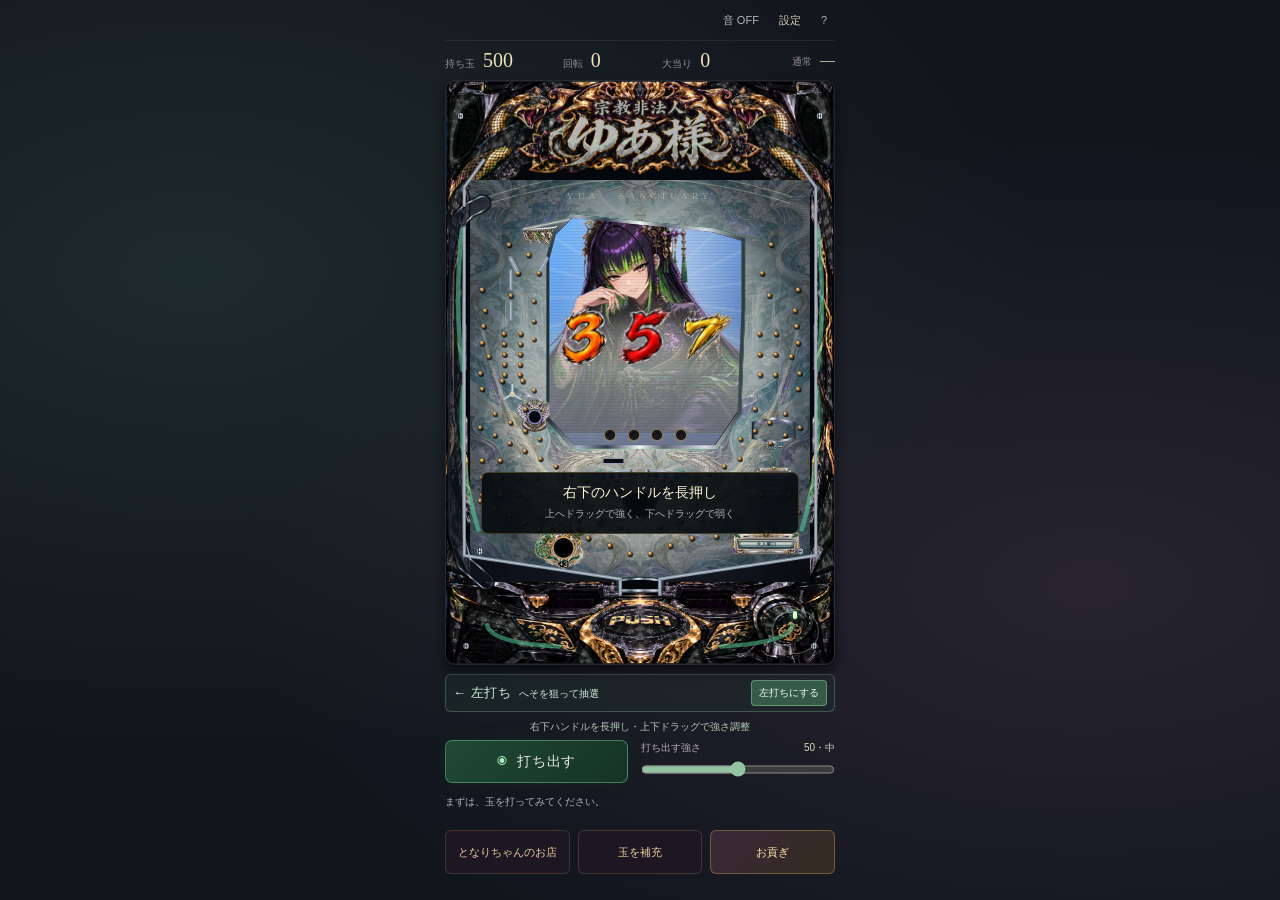
<file: web/index.html>
<!doctype html>
<html lang="ja" data-startup="loading">
<head>
  <meta charset="UTF-8">
  <meta name="viewport" content="width=device-width,initial-scale=1,viewport-fit=cover">
  <meta name="theme-color" content="#090b10">
  <title>宗教非法人 ゆあ様｜パチンコ</title>
  <link rel="icon" href="data:,">
  <style>
    html[data-startup]:not([data-startup="ready"]) .game-shell{visibility:hidden}
    html[data-startup]:not([data-startup="ready"]) body{overflow:hidden}
    #startup-loader{position:fixed;inset:0;z-index:2147483647;display:grid;place-items:center;overflow:hidden;padding:28px;box-sizing:border-box;background:radial-gradient(ellipse at 30% 25%,#24463766,transparent 57%),radial-gradient(ellipse at 80% 75%,#49255466,transparent 55%),#090c11;color:#eee6d0;font-family:-apple-system,BlinkMacSystemFont,"Hiragino Kaku Gothic ProN",sans-serif;isolation:isolate}
    #startup-loader[hidden]{display:none!important}
    .startup-panel{width:min(100%,340px);text-align:center;position:relative}
    .startup-orbit{width:94px;height:94px;margin:0 auto 28px;position:relative;border:1px solid #dfc88f44;border-radius:50%;box-shadow:0 0 42px #80f5bf12,inset 0 0 25px #94ffbf12}
    .startup-orbit:before,.startup-orbit:after{content:"";position:absolute;inset:8px;border:1px solid transparent;border-top-color:#b2f4c9;border-bottom-color:#ae86cc;border-radius:50%;animation:startup-orbit 4s linear infinite}
    .startup-orbit:after{inset:20px;animation-direction:reverse;animation-duration:6s;border-top-color:#e4d298;border-bottom-color:transparent}
    .startup-orbit i{position:absolute;inset:40px;background:#e7d9b8;transform:rotate(45deg);box-shadow:0 0 17px #c1ffcc}
    .startup-kicker{font-size:10px;letter-spacing:.3em;color:#b7aa86;margin:0 0 12px}
    #startup-title{font-family:"Yu Mincho","Hiragino Mincho ProN",serif;font-size:clamp(30px,8vw,42px);font-weight:600;letter-spacing:.22em;margin:0 0 32px;padding-left:.22em;color:#f4e7c1}
    .startup-meter{height:4px;width:100%;border-radius:4px;overflow:hidden;background:#c7b5801c;box-shadow:0 0 0 1px #ccbd8f22}
    #startup-fill{display:block;height:100%;width:0;background:linear-gradient(90deg,#67bc8d,#d3df9c,#d4acd9);box-shadow:0 0 18px #a0efb8;transition:width .22s ease}
    .startup-meta{display:flex;justify-content:space-between;align-items:center;margin-top:13px;color:#bdb4c5;font-size:10px;letter-spacing:.13em}
    #startup-percent{color:#e8d8ad;font-size:13px;font-variant-numeric:tabular-nums}
    #startup-status{font-size:13px;line-height:1.9;margin:24px 0 6px;min-height:25px;letter-spacing:.05em}
    .startup-note{font-size:11px;color:#97929e;line-height:1.9;margin:0 0 23px}
    #startup-retry{color:#c9bea8;background:transparent;border:1px solid #a99c6944;padding:9px 16px;border-radius:5px;font-size:11px;cursor:pointer}
    #startup-retry:focus-visible{outline:2px solid #b4ebc9;outline-offset:4px}
    #startup-loader[data-state="error"] .startup-orbit:before,#startup-loader[data-state="error"] .startup-orbit:after{animation-play-state:paused}
    @keyframes startup-orbit{to{transform:rotate(360deg)}}
    @media(prefers-reduced-motion:reduce){.startup-orbit:before,.startup-orbit:after{animation:none}#startup-fill{transition:none}}
  </style>
  <link rel="stylesheet" href="style.css">
  <link rel="stylesheet" href="layered-reach.css">
  <link rel="stylesheet" href="reach-development.css">
  <link rel="stylesheet" href="allure-development.css">
  <link rel="stylesheet" href="tribute-development.css">
  <link rel="stylesheet" href="promise-red-development.css">
  <link rel="stylesheet" href="judgment-confirmation.css">
  <link rel="stylesheet" href="reel-transition.css">
  <link rel="stylesheet" href="number-focus-cutin.css">
  <link rel="stylesheet" href="scene-flash.css"><link rel="stylesheet" href="hot-stage-effects.css"><link rel="stylesheet" href="hold-jewels.css"><link rel="stylesheet" href="bonus-impact-v16.css">
  <link rel="stylesheet" href="impact-titles.css">
  <link rel="stylesheet" href="jackpot-pv.css">
  <link rel="stylesheet" href="bonus-presentation.css">
  <link rel="stylesheet" href="relic-shop.css">
  <link rel="stylesheet" href="operator-stock.css">
  <link rel="stylesheet" href="support-panel.css">
  <link rel="stylesheet" href="rewarded-ad.css">
  <link rel="stylesheet" href="audio-settings.css">
  <link rel="stylesheet" href="render-quality.css">
  <link rel="stylesheet" href="debug-mode.css">
  <link rel="stylesheet" href="reward-gallery.css">
  <link rel="stylesheet" href="awakening-cutin.css">
  <link rel="stylesheet" href="result-presentation.css">
  <link rel="stylesheet" href="draw-presentation.css">
<link rel="stylesheet" href="miss-presentation.css">
  <link rel="stylesheet" href="music-credits.css">
  <link rel="stylesheet" href="mobile-rendering.css">
  <link rel="stylesheet" href="session-transfer.css">
</head>
<body>
  <section id="startup-loader" role="region" aria-labelledby="startup-title" data-state="loading">
    <div class="startup-panel">
      <div class="startup-orbit" aria-hidden="true"><i></i></div>
      <p class="startup-kicker">宗教非法人</p><h1 id="startup-title">ゆあ様</h1>
      <div id="startup-progress" class="startup-meter" role="progressbar" aria-label="遊技の準備" aria-valuemin="0" aria-valuemax="100" aria-valuenow="0"><i id="startup-fill"></i></div>
      <div class="startup-meta"><span>NOW LOADING</span><b id="startup-percent">0%</b></div>
      <p id="startup-status" role="status" aria-live="polite">遊技の準備をしています</p>
      <p class="startup-note">初回は素材の読み込みに少し時間がかかります。</p>
      <button id="startup-retry" type="button" onclick="location.reload()">読み込み直す</button>
      <noscript><p>このゲームを遊ぶにはJavaScriptを有効にしてください。</p></noscript>
    </div>
  </section>
  <main class="game-shell" inert aria-busy="true">
    <header class="topbar">
      <span class="edition" hidden data-operator-only><i></i> 運営設定 <b>12</b></span>
      <div class="top-actions">
        <button id="sound" class="quiet" aria-pressed="false">音 OFF</button>
        <button id="volume-open" class="quiet" aria-haspopup="dialog" aria-controls="audio-settings-dialog">設定</button>
        <button id="settings-open" class="quiet" hidden data-operator-only>運営設定</button>
        <button id="help-open" class="quiet" aria-label="遊び方">?</button>
      </div>
    </header>
    <p class="debug-banner" data-debug-only hidden>デバッグモード · 通常プレイとは別のセーブを使用</p>
    <section class="meters" aria-label="遊技情報">
      <div><span>持ち玉</span><strong id="stock">500</strong></div>
      <div><span>回転</span><strong id="spins">0</strong></div>
      <div><span>大当り</span><strong id="wins">0</strong></div>
      <div class="mode-meter"><span id="mode">通常</span><strong id="rush-count">—</strong></div>
    </section>
    <div class="machine-wrap">
      <section id="machine" class="machine" aria-label="ゆあ様パチンコ盤面">
        <div id="cabinet-parts" class="cabinet native-cabinet"></div>
        <canvas id="board" width="1024" height="1536" aria-label="発射した玉が釘に当たり、入賞口へ向かう盤面"></canvas>
        <section id="screen" class="lcd phase-idle" aria-label="液晶演出">
          <div class="lcd-space"></div><div class="aura aura-one"></div><div class="aura aura-two"></div>
          <img class="portrait" data-boot-src="assets/yua.png" alt="ゆあ様" draggable="false">
          <div class="lcd-vignette"></div><div class="scanlines"></div>
          <div id="prayer-scene" class="prayer-scene" hidden aria-label="お祈りリーチ"><video muted playsinline preload="none" data-poster="assets/reaches/prayer-poster-v01.png" data-src="assets/reaches/prayer-original-v01.mp4" aria-hidden="true"></video><div class="prayer-glow" aria-hidden="true"></div><p data-prayer-caption>ゆあ様へ、祈りを。</p></div>
          <div id="layered-scene" class="layered-scene" hidden>
            <img decoding="async" loading="lazy" class="layered-temple" data-layer-asset="temple" data-layer-src="assets/reaches/layered-v01/temple-background-v01.webp" alt="">
            <video class="layered-background" muted playsinline loop preload="metadata" aria-hidden="true"></video>
            <img decoding="async" loading="lazy" class="layered-character" data-character alt="ゆあ様" hidden>
            <img decoding="async" loading="lazy" class="layered-character eye-lids" data-eye-lids data-layer-asset="eyelids" data-layer-src="assets/reaches/layered-v01/eye-closed-v01.webp" alt="" hidden>
            <div class="layered-tint"></div>
            <div class="spam-windows" aria-hidden="true"><img decoding="async" loading="lazy" data-layer-asset="spam" data-layer-src="assets/reaches/layered-v01/spam-warning-v01.gif" alt=""><img decoding="async" loading="lazy" data-layer-asset="spam" data-layer-src="assets/reaches/layered-v01/spam-reason-v01.gif" alt=""><img decoding="async" loading="lazy" data-layer-asset="spam" data-layer-src="assets/reaches/layered-v01/spam-winner-v01.gif" alt=""></div>
            <img decoding="async" loading="lazy" class="layered-ornament" data-layer-asset="ornament" data-layer-src="assets/reaches/layered-v01/rpg-ornament-v01.webp" alt="">
            <p class="layered-caption" data-layer-caption></p>
            <img decoding="async" loading="lazy" class="layered-title-art" data-title-art alt="" hidden>
            <div data-layer-shutter class="draw-shutter" hidden aria-hidden="true"><b>まだ、終わらない。</b></div>
            <div data-impact hidden></div>
          </div>
          <div id="judgment-confirmation" class="judgment-confirmation" hidden aria-label="負けたいッ！！ 大当たり確定"><img decoding="async" loading="lazy" data-managed-src="assets/reaches/layered-v01/judgment-surrender-v01.webp" alt="負けたいッ！！"></div>
          <div id="screen-mode" class="screen-mode" hidden></div>
          <div id="demo-tag" class="demo-tag" hidden>演出体験</div>
          <div id="cue" class="cue"></div>
          <div class="reels" aria-label="図柄"></div>
          <div id="draw-shutter" class="draw-shutter" hidden aria-hidden="true"><i class="shutter-seam"></i><b>変われ……</b></div>
          <div id="st-counter" class="st-counter" hidden><img decoding="async" loading="lazy" data-managed-src="assets/reaches/layered-v01/st-title-v01.webp" alt="スーパー調教タイム"><small>ST 残り</small><strong>0</strong><small>回 ＋ 保留</small></div>
          <div id="reward-meter" class="reward-meter" hidden><span>獲得</span><b>0</b><span>玉</span><small></small></div>
          <div id="bonus-guarantee" class="bonus-guarantee" hidden><img decoding="async" loading="lazy" data-bonus-3000 data-managed-src="assets/reaches/layered-v01/reward-3000-v01.webp" alt="3000発"><b data-bonus-10000 hidden>10000発</b><img decoding="async" loading="lazy" class="guarantee-confirmed" data-managed-src="assets/reaches/layered-v01/reward-confirmed-v01.webp" alt="確定"></div>
          <div id="outcome" class="outcome"></div><div id="round-status" class="round-status" hidden></div><div class="bonus-rays" aria-hidden="true"></div>
          <button id="lcd-push" class="lcd-push" hidden>PUSH</button>
          <img decoding="async" loading="lazy" id="standard-reach-title" class="standard-reach-title" data-managed-src="assets/reaches/layered-v01/standard-reach-title-v01.png" alt="リーチ" hidden>
          <div class="holds" id="holds" aria-label="保留0個"><i></i><i></i><i></i><i></i></div>
          <div class="win-flash"></div>
          <div id="jackpot-pv" hidden></div>
          <div id="bonus-presentation" hidden></div>
          <div id="result-scene" hidden></div>
          <div id="win-reward" class="win-reward" hidden aria-hidden="true"><img decoding="async" loading="lazy" class="promotion-art" data-managed-src="assets/reaches/layered-v01/promotion-charge-v01.webp" alt=""><div class="reward-burst"></div><div class="reward-ring"></div><div data-reward-title hidden></div></div>
        <div id="right-aim" class="right-aim" hidden aria-label="右下の入口を狙え"><img decoding="async" loading="lazy" data-managed-src="assets/reaches/layered-v01/aim-title-v01.webp" alt="狙え！"><svg viewBox="0 0 70 90" aria-hidden="true"><path d="M18 3H43V40H64L35 84 6 40H18Z" fill="#ffd06a" stroke="#fff5cf" stroke-width="3"/><path d="M23 12H38V48H51L35 71 19 48H23Z" fill="#e85a6e"/></svg></div>
        </section>
        <button id="physical-push" class="physical-push" aria-label="演出のPUSHボタン"><span class="sr-only">PUSH</span></button>
        <button id="handle" class="handle" aria-label="長押しで発射。上へドラッグで強く、下へドラッグで弱く" aria-describedby="handle-hint"><span class="handle-notch" aria-hidden="true"></span><span class="handle-readout" aria-hidden="true"><b id="handle-power">50</b><small>↑ 強　弱 ↓</small></span><span class="sr-only">発射ハンドル</span></button>
        <div id="intro" class="intro">右下のハンドルを長押し<span>上へドラッグで強く、下へドラッグで弱く</span></div>
      </section>
    </div>
    <div id="session-notice" class="session-notice" hidden></div>
    <section class="controls" aria-label="操作">
      <div id="play-guide" class="play-guide" data-direction="left"><strong id="aim-direction">← 左打ち</strong><span id="aim-target">へそを狙って抽選</span><button id="aim-switch">左打ちにする</button></div>
      <p id="handle-hint" class="handle-hint">右下ハンドルを長押し・上下ドラッグで強さ調整</p>
      <div class="fire-row">
        <button id="fire" class="fire" aria-pressed="false"><span class="fire-icon">◉</span><span id="fire-label">打ち出す</span></button>
        <label class="power"><span>打ち出す強さ <b id="power-value">50・中</b></span><input id="power" type="range" min="0" max="100" value="50" aria-label="打ち出す強さ"></label>
      </div>
      <div class="sub-controls"><span id="message" role="status" aria-live="polite">まずは、玉を打ってみてください。</span><button id="demo" class="demo" hidden data-operator-only>演出を試す <span>›</span></button></div>
    </section>
    <div class="side-destinations"><button id="shop-open">となりちゃんのお店</button><button id="rewards-open" hidden>ゆあ様のご褒美</button><button id="credits-open">玉を補充</button><button id="support-open">お貢ぎ</button></div>
    <button id="rewarded-ad-open" type="button" hidden>広告を見て500玉</button>
    <div id="growth-strip" class="growth-strip" hidden></div>
    <details class="debug-monitor" data-debug-only hidden open><summary>現在の演出・表示素材</summary><output id="debug-monitor-state">準備中</output></details>
    <button id="pv-continue" class="pv-continue" hidden>PVを終えてRUSHへ</button>
    <p id="music-credit" class="music-credit" hidden>楽曲制作：<a href="https://www.d-elf.com/" target="_blank" rel="noopener">D’elf / d-elf.com</a><span data-track-name hidden></span></p>
    <audio id="music-bed" preload="none" loop></audio>
    
  </main>
  <dialog id="audio-settings-dialog" class="audio-settings-dialog" aria-labelledby="audio-settings-title">
    <form method="dialog"><button class="close" aria-label="音量設定を閉じる">×</button></form>
    <span class="dialog-kicker">PLAY SETTINGS</span><h2 id="audio-settings-title">プレイ設定</h2>
    <p class="audio-settings-intro">音量を調整できます。</p>
    <div class="audio-settings-controls">
      <label class="audio-setting audio-setting-master" for="audio-master"><span>全体の音量</span><output data-volume-output="master" for="audio-master">80%</output><input id="audio-master" data-volume="master" type="range" min="0" max="100" step="1" value="80"></label>
      <label class="audio-setting" for="audio-music"><span>音楽</span><output data-volume-output="music" for="audio-music">70%</output><input id="audio-music" data-volume="music" type="range" min="0" max="100" step="1" value="70"></label>
      <label class="audio-setting" for="audio-effects"><span>効果音</span><output data-volume-output="effects" for="audio-effects">75%</output><input id="audio-effects" data-volume="effects" type="range" min="0" max="100" step="1" value="75"></label>
      <label class="audio-setting" for="audio-voice"><span>ボイス</span><output data-volume-output="voice" for="audio-voice">90%</output><input id="audio-voice" data-volume="voice" type="range" min="0" max="100" step="1" value="90"></label>
    </div>
    <p class="audio-settings-note">音のON／OFFは、画面上の「音」ボタンで切り替えられます。</p>
    <p class="audio-settings-storage" data-audio-storage role="status" hidden>このブラウザでは設定を保存できません。開いている間は反映されます。</p>
    <div class="audio-settings-actions"><button type="button" data-audio-reset>初期値に戻す</button><form method="dialog"><button class="audio-settings-done">遊技に戻る</button></form></div>
  </dialog>
  <dialog id="rewarded-ad" class="rewarded-ad" aria-labelledby="rewarded-ad-title">
    <button type="button" class="close" data-ad-close aria-label="広告を閉じる">×</button>
    <p class="rewarded-ad__label">作品のご紹介 · 広告を見て500玉</p>
    <div class="rewarded-ad__visual"><img loading="lazy" data-ad-image alt="" decoding="async" draggable="false"></div>
    <p class="rewarded-ad__kicker" data-ad-kicker></p>
    <h2 id="rewarded-ad-title" data-ad-title></h2>
    <p class="rewarded-ad__description" data-ad-description></p>
    <a class="rewarded-ad__link" data-ad-link href="https://note.com/yotogichan" target="_blank" rel="noopener noreferrer">作品の案内をnoteで見る ↗</a>
    <div class="rewarded-ad__meter" data-ad-progress role="progressbar" aria-label="広告の表示時間" aria-valuemin="0" aria-valuemax="100" aria-valuenow="0"></div>
    <p class="rewarded-ad__status" data-ad-status role="status" aria-live="polite"></p>
    <button class="rewarded-ad__claim" type="button" data-ad-claim disabled>500玉を受け取る</button>
    <p class="rewarded-ad__note">リンクを開かなくても受け取れます。</p>
  </dialog>
  <dialog id="support-dialog" class="support-dialog" aria-labelledby="support-title">
    <form method="dialog"><button class="close" aria-label="閉じて遊技に戻る">×</button></form>
    <header class="support-heading"><span>YUA SAMA COLLECTION</span><h2 id="support-title">お貢ぎ</h2><p>ゆあ様の作品、もう少し覗いていく？</p></header>
    <div class="support-links">
      <a class="support-card" href="https://note.com/yotogichan" target="_blank" rel="noopener noreferrer"><b>note <span>↗</span></b><p>ゆあ様の記事と、ゲーム一覧はこちら。</p><small>noteを開く</small></a>
      <a class="support-card" href="https://ci-en.dlsite.com/creator/40190" target="_blank" rel="noopener noreferrer"><b>Ci-en <span>↗</span></b><p>ゆあ様の漫画が気になったら、まずはサンプルから覗いていきな♡</p><small>Ci-enを開く</small></a>
    </div>
    <section class="support-manga"><h3>漫画サンプル</h3><img decoding="async" data-managed-src="assets/support-v01/manga-sample-v01.png" alt="ゆあ様の漫画サンプル" loading="lazy" draggable="false"><a href="https://ci-en.dlsite.com/creator/40190" target="_blank" rel="noopener noreferrer">続き・作品情報はCi-enへ ↗</a></section>
    <section class="support-games"><h3>ゆあ様のゲーム</h3><div><b>オセロ</b><b>スロット</b><b>パチンコ</b></div><p>オセロやスロットにも、ゆあ様の遊び場を用意してる。気になったら、ゲームの案内を覗いていきな♡</p><a href="https://note.com/yotogichan" target="_blank" rel="noopener noreferrer">ゲームの案内を見る ↗</a></section>
    <p class="support-note">リンクは別のタブで開きます。</p>
  </dialog>
  <dialog id="settings" aria-labelledby="settings-title">
    <form method="dialog"><button class="close" aria-label="閉じる">×</button></form>
    <span class="dialog-kicker">VIEW SETTINGS</span><h2 id="settings-title">見やすいバランスを探す</h2>
    <p>液晶と釘盤の広さを切り替えて、玉の追いやすさを比べられます。</p>
    <div class="layout-options" role="group" aria-label="液晶サイズ">
      <button id="layout-wide" class="selected" aria-pressed="true">釘盤ひろめ<small>今回のサンプル</small></button>
      <button id="layout-large" aria-pressed="false">液晶大きめ<small>演出を大きく</small></button>
    </div>
    <label class="switch"><span>玉をくっきり表示<small>光沢を強調・短い軌跡つき</small></span><input id="clear-balls" type="checkbox" checked></label>
    <label class="switch"><span>釘と入口の名前を表示<small>ハカマ・風車・へそ・ワープなど</small></span><input id="pin-names" type="checkbox"></label>
    <label class="switch"><span>スマホ幅で表示<small>スマホ相当の幅で比較</small></span><input id="phone-width" type="checkbox" checked></label>
    <p id="route-stats" class="route-stats">Aルート 0球 ／ Bルート 0球</p>
    <p id="path-stats" class="route-stats">ステージ 中央 0球・端 0球 ／ おまけ 0球 ／ アウト 0球 ／ スルー 0球・開放 0回</p>
    <details class="light-settings" open><summary>光の色を試す</summary><p>文字と各ランプの色を、個別に変えられます。</p>
      <div class="color-grid">
        <label>筐体のランプ<input id="color-frame" type="color" value="#66e8b0"></label>
        <label>枠のサブライト<input id="color-accent" type="color" value="#b491ff"></label>
        <label>宗教非法人<input id="color-subtitle" type="color" value="#bfffe1"></label>
        <label>ゆあ様ロゴ<input id="color-title" type="color" value="#92f1c6"></label>
        <label>PUSH<input id="color-push" type="color" value="#b491ff"></label>
        <label>ワープ入口<input id="color-warp" type="color" value="#ad91ff"></label>
      </div>
      <label class="brightness">発光の強さ<input id="brightness" type="range" min="0" max="100" value="80"></label>
      <label class="light-pattern">光り方<select id="light-mode"><option value="steady">点灯</option><option value="pulse" selected>ゆっくり明滅</option><option value="rainbow">虹色に変化</option></select></label>
      <button id="all-red" class="light-preview">全体を赤にして試す</button><button id="push-only" class="light-preview">PUSHだけ点滅して試す</button>
    </details>
    <section id="operator-panel" class="operator-panel" hidden><label>運営用の当選設定<select id="machine-setting"><option value="1">設定1</option><option value="2">設定2</option><option value="3" selected>設定3</option><option value="4">設定4</option><option value="5">設定5</option><option value="6">設定6</option></select></label><p>新しく入る保留から反映。設定3が従来の基準です。</p>
      <section class="debug-odds" data-debug-only hidden aria-label="デバッグ用の当選確率">
        <h3>抽選確率を試す</h3>
        <p>通常・挑戦/RUSHの最終当選確率を1/Nで指定します。レリックの確率補正より優先し、新しく入る保留だけに反映。演出体験ボタンの結果は変わりません。再読込で設定値へ戻ります。</p>
        <div class="debug-odds__fields"><label>通常時 1 / <input id="debug-normal-denominator" type="number" min="1" max="9999" step="0.1" inputmode="decimal" value="99.9"></label><label>挑戦・RUSH 1 / <input id="debug-special-denominator" type="number" min="1" max="9999" step="0.1" inputmode="decimal" value="7.4"></label></div>
        <div class="debug-odds__actions"><button id="debug-odds-apply" type="button">確率を適用</button><button id="debug-odds-reset" type="button">設定値に戻す</button></div>
        <p id="debug-odds-status" role="status" aria-live="polite">現在は設定の確率です。</p>
      </section>
      <section id="operator-stock" class="operator-stock" hidden aria-label="運営用の持ち玉調整">
        <div class="operator-stock__current">現在の持ち玉：<output data-stock-current>—</output> 玉</div>
        <label for="operator-stock-value">変更後の持ち玉</label>
        <div class="operator-stock__row"><input id="operator-stock-value" data-stock-input type="text" inputmode="numeric" pattern="[0-9]*" maxlength="9" autocomplete="off" aria-describedby="operator-stock-status"><button data-stock-apply type="button">適用</button></div>
        <p id="operator-stock-status" data-stock-status role="status" aria-live="polite">0〜100,000,000玉の整数で指定できます。</p>
      </section>
    </section>
    <button id="reset" class="reset">持ち玉を戻して最初から</button>
    <p class="fineprint">見え方の設定中は遊技を一時停止します。</p>
    <h3>音楽</h3>
    <label class="music-setting">通常の曲<select id="normal-track"><option value="normal">通常 A</option><option value="shadow">トランス</option></select></label>
    <label class="music-setting">RUSHの曲<select id="rush-track"><option value="shadow">トランス</option><option value="rush">疾走</option></select></label>
    <p class="fineprint">ボーカル曲は10000発確定だけの特別演出。確定演出の後、歌い出しから流れます。</p>
    <label class="music-setting">音楽の音量<input id="music-volume" type="range" min="0" max="100" value="70"></label>
    <details><summary>音楽クレジット</summary><p>楽曲制作：<a href="https://www.d-elf.com/" target="_blank" rel="noopener">D’elf / d-elf.com</a><br></p><p><a href="https://www.d-elf.com/commercial-use" target="_blank" rel="noopener">商用利用条件</a> · <a href="https://www.d-elf.com/free-bgm" target="_blank" rel="noopener">音楽素材利用規約</a></p></details>
  </dialog>
  <dialog id="help" aria-labelledby="help-title">
    <form method="dialog"><button class="close" aria-label="閉じる">×</button></form>
    <span class="dialog-kicker">HOW TO PLAY</span><h2 id="help-title">まず一球、打ってみる。</h2>
    <ol>
      <li>PUSH右のハンドルを押している間、玉を発射します。上へドラッグすると強く、下へドラッグすると弱くなり、離すと止まります。下の「打ち出す」は連続発射のON／OFF。通常は左打ちで、中央のへそを狙います。</li>
      <li>へそに入ると抽選の保留がたまります。保留は4つまで。図柄が動いている間も、そのまま打ち続けられます。</li>
      <li>大当たりになったら「右打ちにする」。大入賞口に入った玉で賞球を獲得します。ラウンドの間も打ち続けられます。</li>
      <li>挑戦・RUSHでは右打ちを続け、スルーを通して右のRUSH入口を開きます。残り回数と保留を消化したら結果へ。残保留からの復活もあります。リザルト表示中の入賞は通常保留にたまり、通常時に順番に抽選します（最大4個）。</li>
      <li>出玉が増えたら「となりちゃんのお店」へ。購入したレリックはすぐに強化へ変わり、今回の遊技中ずっと有効。同じ品の価格は購入ごとに2倍です。</li>
      <li data-reward-only hidden>「ゆあ様のご褒美」では、10,000玉・50,000玉・100,000玉の固定価格でご褒美を解禁。購入済みのご褒美は無料で何度でも見られます。</li>
    </ol>
    <p>祝福は4Rから挑戦へ。女王は8R（666からの昇格は12R）、覚醒は15RからRUSHへ。覚醒は3000玉、上位は10000玉を保証し、ポケット入賞分は別に上乗せされます。レリックによる全BONUS倍率も反映されます。</p>
    <p>持ち玉と保留がなくなり、最後の玉・抽選が終わると、作品の広告を5秒見て500玉を受け取れます。「玉を補充」からコードも使えます。持ち玉・強化・遊技の続きは、このブラウザに保存されます。お店を開いている間は遊技が一時停止します。</p>
    <p class="fineprint">PUSHは演出に参加するボタンです。当落は入賞時に決まり、PUSHを押さなくても変わりません。</p>
  </dialog>
  <dialog id="bonus-menu" aria-labelledby="bonus-menu-title">
    <form method="dialog"><button class="close" aria-label="閉じる">×</button></form>
    <span class="dialog-kicker">BONUS SELECT</span><h2 id="bonus-menu-title">演出を試す</h2>
    <p>選んだ当たりを予約して打ち出します。大入賞口に玉を入れ、賞球とその後の遊技まで体験できます。</p>
    <div class="bonus-options">
      <button data-bonus="blessing"><small>BLESSING</small><b>祝福ボーナス</b><span>4R · 最大200玉 ／ 挑戦3回</span></button>
      <button data-bonus="queen"><small>QUEEN</small><b>女王ボーナス</b><span>8R · 最大400玉 ／ RUSH6回</span></button>
      <button data-bonus="awakening"><small>SPECIAL FEVER 3000</small><b>覚醒ボーナス</b><span>15R · 3000玉保証 ／ ST10回</span></button>
      <button data-bonus="awakening" data-reward-target="10000"><small>SPECIAL FEVER 10000</small><b>10000発確定</b><span>15R · 10000玉保証 ／ ST10回</span></button>
    </div><h3>キスの全画面大当たり</h3><div class="layered-options"><button data-bonus="awakening" data-cutin="kiss">キス顔＋ハート<small>3000発確定</small></button></div>
    <h3>誘惑リーチ</h3>
    <div class="layered-options"><button data-reach="allure" data-result="miss">通常音声・届かず</button><button data-reach="allure" data-result="win">通常音声・女王へ</button></div>
    <div class="layered-options" data-debug-only hidden><button data-reach="allure" data-result="miss" data-allure-hot-voice="true">赤音声・届かず</button><button data-reach="allure" data-result="win" data-allure-hot-voice="true">赤音声・女王へ</button></div>
    <div class="layered-options" data-debug-only hidden><button data-reach="allure" data-result="miss" data-allure-development="true">白強発展・届かず</button><button data-reach="allure" data-result="win" data-allure-development="true">白強発展・女王へ</button></div>
    <div class="layered-options" data-debug-only hidden><button data-reach="allure" data-result="miss" data-allure-development="true" data-allure-hot-voice="true">白強発展＋赤音声・届かず</button><button data-reach="allure" data-result="win" data-allure-development="true" data-allure-hot-voice="true">白強発展＋赤音声・女王へ</button></div>
    <h3>お貢ぎリーチ</h3>
    <div class="layered-options"><button data-reach="tribute" data-result="miss">届かず</button><button data-reach="tribute" data-result="win">女王へ</button></div>
    <div class="layered-options" data-debug-only hidden><button data-reach="tribute" data-result="miss" data-tribute-branch="green">緑発展・パリン</button><button data-reach="tribute" data-result="win" data-tribute-branch="green">緑発展・確定</button></div>
    <div class="layered-options" data-debug-only hidden><button data-reach="tribute" data-result="miss" data-tribute-branch="red">赤発展・パリン</button><button data-reach="tribute" data-result="win" data-tribute-branch="red">赤発展・確定</button></div>
    <h3>お祈りリーチ</h3><div class="prayer-options"><button data-prayer="miss">届かず</button><button data-prayer="win">祝福へ</button><button data-prayer="fizzle">発展せず</button><button data-prayer="miss" data-strong="true">降臨・届かず</button><button data-prayer="win" data-strong="true">降臨・祝福へ</button></div>
    <h3>標準リーチ</h3><div class="layered-options"><button data-reach="standard" data-result="miss">届かず</button><button data-reach="standard" data-result="win">女王へ</button></div>
    <h3>約束リーチ</h3><div class="layered-options"><button data-reach="promise" data-result="miss">届かず</button><button data-reach="promise" data-result="win">女王へ</button></div>
    <div class="layered-options" data-debug-only hidden><button data-reach="promise" data-result="miss" data-promise-red="true">赤発展・届かず</button><button data-reach="promise" data-result="win" data-promise-red="true">赤発展・女王へ</button></div>
    <h3>蛇眼の審判・閉眼から開眼</h3><div class="layered-options"><button data-reach="judgment" data-result="miss">届かず</button><button data-reach="judgment" data-result="win">覚醒へ</button></div>
    <h3>シャッター・図柄が変わるかも</h3><div class="layered-options"><button data-shutter="same" data-result="miss">そのまま・届かず</button><button data-shutter="change" data-result="miss">変化・届かず</button><button data-shutter="same" data-result="win">そのまま・大当たり</button><button data-shutter="change" data-result="win">変化・大当たり</button></div>
    <h3>リザルト・残保留</h3><div class="layered-options"><button data-result-demo="miss">リザルト終了</button><button data-result-demo="win">流れ星復活</button></div>
    <h3>文字・カットイン</h3><div class="layered-options"><button data-scene-demo="mode">狂信者モード<small>文字を二段でドン！</small></button><button data-scene-demo="spam">スパム襲来<small>アラート専用演出</small></button><button data-scene-demo="temptation">誘惑カットイン<small>オセロのイラスト</small></button><button data-even-rush>偶数からRUSH<small>666で12Rへ昇格</small></button></div>
    <div class="layered-options" data-debug-only hidden><button data-scene-demo="taunt">黒背景・ピンクの煽り</button><button data-scene-demo="shutter">図柄振動・シャッター単独</button></div>
    <p class="fineprint">短い文字・カットインの確認中も、発射と玉の動きは続きます。リーチは通常の抽選でも発生し、PUSHの有無で当落は変わりません。奇数揃いはRUSH確定。偶数揃いは挑戦またはRUSHへ。</p><p class="fineprint">通常ボーナスの賞球は実入賞数で変わります。覚醒は保証分を満額受け取り、実入賞の賞球は別に加算されます。演出体験の保留には専用表示が付きます。</p>
  </dialog>
  <dialog id="relic-shop" aria-label="となりちゃんのレリックショップ"></dialog>
  <dialog id="credits-dialog" aria-labelledby="credits-title">
    <form method="dialog"><button class="close" aria-label="閉じる">×</button></form>
    <span class="dialog-kicker">CONTINUE</span><h2 id="credits-title">玉を補充</h2>
    <p>お持ちのコードを入力すると、今の持ち玉に加算されます。</p>
    <section class="credit-panel"><label for="credit-code">補充コード</label><div class="credit-input-row"><input id="credit-code" autocapitalize="characters" autocomplete="off" spellcheck="false" placeholder="コードを入力"><button id="redeem-credit">補充</button></div><p id="credit-result" role="status" aria-live="polite">同じコードは今回の遊技で1回使えます。</p></section>
  </dialog>
  <section id="reward-gallery" hidden aria-label="ゆあ様のご褒美"></section>
  <section id="diagonal-cutin" class="diagonal-cutin" hidden aria-label="斜めに横切る大当たりカットイン"><div class="diagonal-cutin__burst"></div><div class="diagonal-cutin__band"><img decoding="async" loading="lazy" class="diagonal-cutin__art" data-scene-src="assets/reaches/layered-v01/temptation-heart-v01.webp" alt="ゆあ様"><div class="diagonal-cutin__metal"></div><img decoding="async" loading="lazy" class="diagonal-cutin__text" data-scene-src="assets/reaches/layered-v01/bonus-title-v01.webp" alt="BONUS!!"></div><div class="diagonal-cutin__flash"></div></section>
  <section id="awakening-cutin" class="awakening-cutin" hidden aria-label="覚醒大当たり 全画面カットイン">
    <div class="awakening-cutin__premium-aura" aria-hidden="true"></div>
    <img loading="lazy" class="awakening-cutin__premium" data-scene-src="assets/reaches/layered-v01/pv-premium-charge-v35.png" alt="涙を浮かべて前へ踏み出すゆあ様" decoding="async">
    <img decoding="async" loading="lazy" class="awakening-cutin__art" data-scene-src="assets/reaches/layered-v01/temptation-heart-v01.webp" alt="こちらへ手を伸ばすゆあ様">
    <img loading="lazy" class="awakening-cutin__kiss" data-scene-src="assets/reaches/layered-v01/kiss-face-v01.webp" alt="ガラス越しにキスをするゆあ様" decoding="async"><div class="kiss-hearts" data-kiss-hearts aria-hidden="true"></div><div class="kiss-contact" aria-hidden="true">♡</div>
    <div class="awakening-cutin__rays"></div><div class="awakening-cutin__rim"></div>
    <div class="awakening-cutin__eyebrow">女王、完全覚醒。</div>
    <div class="awakening-cutin__seal"><b>覚醒</b><img decoding="async" loading="lazy" class="awakening-cutin__jackpot" data-scene-src="assets/reaches/layered-v01/bonus-title-v01.webp" alt="BONUS!!"></div>
    <div class="special-fever-card"><img decoding="async" loading="lazy" data-scene-src="assets/reaches/layered-v01/special-fever-v01.webp" alt="SPECIAL FEVER"><img decoding="async" loading="lazy" class="fever-value" data-fever-3000 data-scene-src="assets/reaches/layered-v01/reward-3000-v01.webp" alt="3000発"><b class="rainbow-number" data-fever-number hidden>10000発</b><img decoding="async" loading="lazy" class="fever-confirmed" data-scene-src="assets/reaches/layered-v01/reward-confirmed-v01.webp" alt="確定"><p>スーパー調教タイム × 10</p></div>
  </section>
  <script type="module" src="startup-loader.js"></script>
<script type="application/json" id="motion-diagnostics">{}</script>
</body>
</html>
</file>
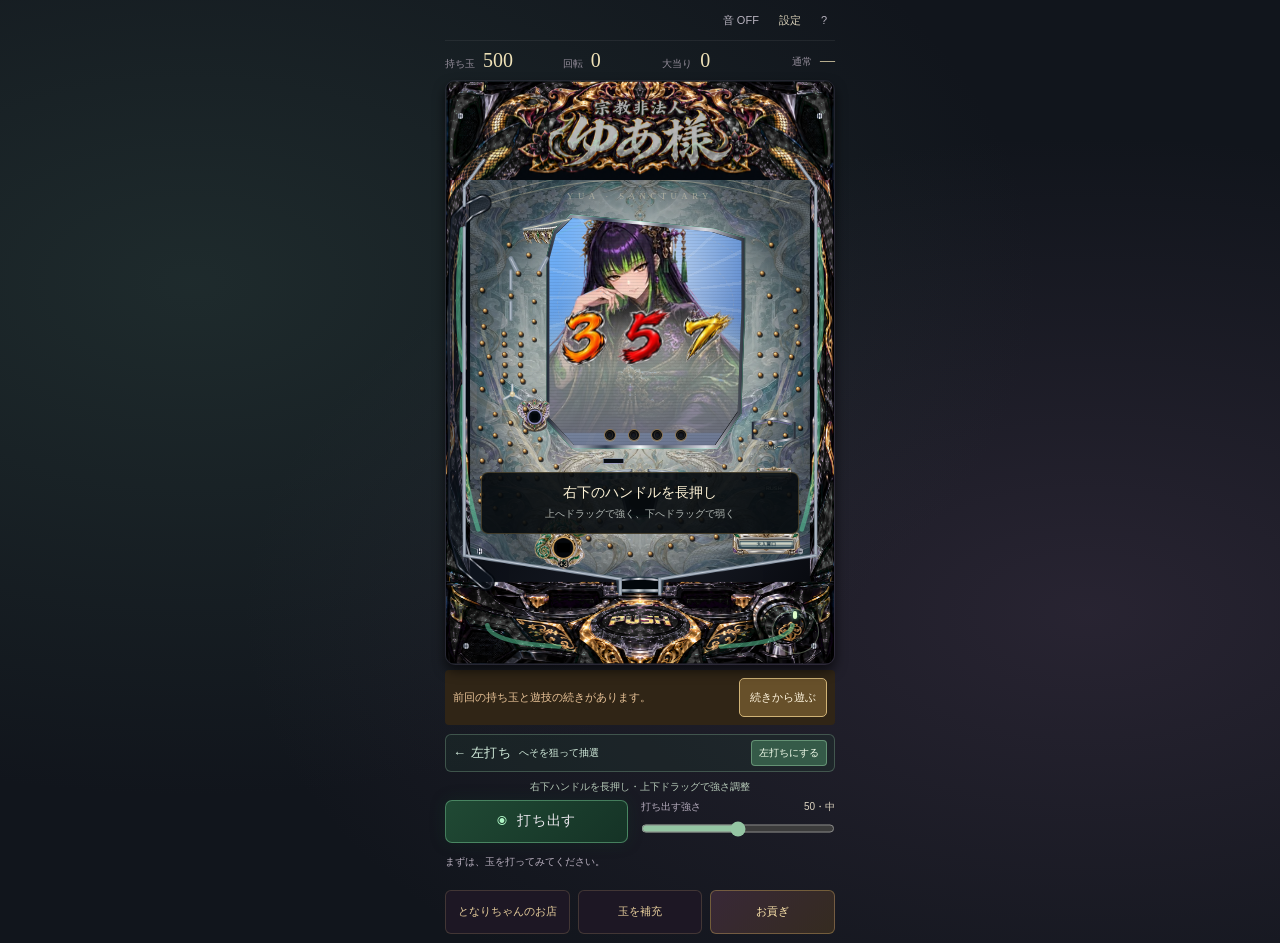
<file: web/url/index.html>
<!doctype html>
<html lang="ja" data-startup="loading">
<head>
  <meta charset="UTF-8">
  <meta name="viewport" content="width=device-width,initial-scale=1,viewport-fit=cover">
  <meta name="theme-color" content="#090b10">
  <title>宗教非法人 ゆあ様｜パチンコ</title>
  <link rel="icon" href="data:,">
  <style>
    html[data-startup]:not([data-startup="ready"]) .game-shell{visibility:hidden}
    html[data-startup]:not([data-startup="ready"]) body{overflow:hidden}
    #startup-loader{position:fixed;inset:0;z-index:2147483647;display:grid;place-items:center;overflow:hidden;padding:28px;box-sizing:border-box;background:radial-gradient(ellipse at 30% 25%,#24463766,transparent 57%),radial-gradient(ellipse at 80% 75%,#49255466,transparent 55%),#090c11;color:#eee6d0;font-family:-apple-system,BlinkMacSystemFont,"Hiragino Kaku Gothic ProN",sans-serif;isolation:isolate}
    #startup-loader[hidden]{display:none!important}
    .startup-panel{width:min(100%,340px);text-align:center;position:relative}
    .startup-orbit{width:94px;height:94px;margin:0 auto 28px;position:relative;border:1px solid #dfc88f44;border-radius:50%;box-shadow:0 0 42px #80f5bf12,inset 0 0 25px #94ffbf12}
    .startup-orbit:before,.startup-orbit:after{content:"";position:absolute;inset:8px;border:1px solid transparent;border-top-color:#b2f4c9;border-bottom-color:#ae86cc;border-radius:50%;animation:startup-orbit 4s linear infinite}
    .startup-orbit:after{inset:20px;animation-direction:reverse;animation-duration:6s;border-top-color:#e4d298;border-bottom-color:transparent}
    .startup-orbit i{position:absolute;inset:40px;background:#e7d9b8;transform:rotate(45deg);box-shadow:0 0 17px #c1ffcc}
    .startup-kicker{font-size:10px;letter-spacing:.3em;color:#b7aa86;margin:0 0 12px}
    #startup-title{font-family:"Yu Mincho","Hiragino Mincho ProN",serif;font-size:clamp(30px,8vw,42px);font-weight:600;letter-spacing:.22em;margin:0 0 32px;padding-left:.22em;color:#f4e7c1}
    .startup-meter{height:4px;width:100%;border-radius:4px;overflow:hidden;background:#c7b5801c;box-shadow:0 0 0 1px #ccbd8f22}
    #startup-fill{display:block;height:100%;width:0;background:linear-gradient(90deg,#67bc8d,#d3df9c,#d4acd9);box-shadow:0 0 18px #a0efb8;transition:width .22s ease}
    .startup-meta{display:flex;justify-content:space-between;align-items:center;margin-top:13px;color:#bdb4c5;font-size:10px;letter-spacing:.13em}
    #startup-percent{color:#e8d8ad;font-size:13px;font-variant-numeric:tabular-nums}
    #startup-status{font-size:13px;line-height:1.9;margin:24px 0 6px;min-height:25px;letter-spacing:.05em}
    .startup-note{font-size:11px;color:#97929e;line-height:1.9;margin:0 0 23px}
    #startup-retry{color:#c9bea8;background:transparent;border:1px solid #a99c6944;padding:9px 16px;border-radius:5px;font-size:11px;cursor:pointer}
    #startup-retry:focus-visible{outline:2px solid #b4ebc9;outline-offset:4px}
    #startup-loader[data-state="error"] .startup-orbit:before,#startup-loader[data-state="error"] .startup-orbit:after{animation-play-state:paused}
    @keyframes startup-orbit{to{transform:rotate(360deg)}}
    @media(prefers-reduced-motion:reduce){.startup-orbit:before,.startup-orbit:after{animation:none}#startup-fill{transition:none}}
  </style>
  <link rel="stylesheet" href="style.css">
  <link rel="stylesheet" href="layered-reach.css">
  <link rel="stylesheet" href="reach-development.css">
  <link rel="stylesheet" href="allure-development.css">
  <link rel="stylesheet" href="tribute-development.css">
  <link rel="stylesheet" href="promise-red-development.css">
  <link rel="stylesheet" href="judgment-confirmation.css">
  <link rel="stylesheet" href="reel-transition.css">
  <link rel="stylesheet" href="number-focus-cutin.css">
  <link rel="stylesheet" href="scene-flash.css"><link rel="stylesheet" href="hot-stage-effects.css"><link rel="stylesheet" href="hold-jewels.css"><link rel="stylesheet" href="bonus-impact-v16.css">
  <link rel="stylesheet" href="impact-titles.css">
  <link rel="stylesheet" href="jackpot-pv.css">
  <link rel="stylesheet" href="bonus-presentation.css">
  <link rel="stylesheet" href="relic-shop.css">
  <link rel="stylesheet" href="operator-stock.css">
  <link rel="stylesheet" href="support-panel.css">
  <link rel="stylesheet" href="rewarded-ad.css">
  <link rel="stylesheet" href="audio-settings.css">
  <link rel="stylesheet" href="render-quality.css">
  <link rel="stylesheet" href="debug-mode.css">
  <link rel="stylesheet" href="reward-gallery.css">
  <link rel="stylesheet" href="awakening-cutin.css">
  <link rel="stylesheet" href="result-presentation.css">
  <link rel="stylesheet" href="draw-presentation.css">
<link rel="stylesheet" href="miss-presentation.css">
  <link rel="stylesheet" href="music-credits.css">
  <link rel="stylesheet" href="mobile-rendering.css">
  <link rel="stylesheet" href="session-transfer.css">
</head>
<body>
  <section id="startup-loader" role="region" aria-labelledby="startup-title" data-state="loading">
    <div class="startup-panel">
      <div class="startup-orbit" aria-hidden="true"><i></i></div>
      <p class="startup-kicker">宗教非法人</p><h1 id="startup-title">ゆあ様</h1>
      <div id="startup-progress" class="startup-meter" role="progressbar" aria-label="遊技の準備" aria-valuemin="0" aria-valuemax="100" aria-valuenow="0"><i id="startup-fill"></i></div>
      <div class="startup-meta"><span>NOW LOADING</span><b id="startup-percent">0%</b></div>
      <p id="startup-status" role="status" aria-live="polite">遊技の準備をしています</p>
      <p class="startup-note">初回は素材の読み込みに少し時間がかかります。</p>
      <button id="startup-retry" type="button" onclick="location.reload()">読み込み直す</button>
      <noscript><p>このゲームを遊ぶにはJavaScriptを有効にしてください。</p></noscript>
    </div>
  </section>
  <main class="game-shell" inert aria-busy="true">
    <header class="topbar">
      <span class="edition" hidden data-operator-only><i></i> 運営設定 <b>12</b></span>
      <div class="top-actions">
        <button id="sound" class="quiet" aria-pressed="false">音 OFF</button>
        <button id="volume-open" class="quiet" aria-haspopup="dialog" aria-controls="audio-settings-dialog">設定</button>
        <button id="settings-open" class="quiet" hidden data-operator-only>運営設定</button>
        <button id="help-open" class="quiet" aria-label="遊び方">?</button>
      </div>
    </header>
    <p class="debug-banner" data-debug-only hidden>デバッグモード · 通常プレイとは別のセーブを使用</p>
    <section class="meters" aria-label="遊技情報">
      <div><span>持ち玉</span><strong id="stock">500</strong></div>
      <div><span>回転</span><strong id="spins">0</strong></div>
      <div><span>大当り</span><strong id="wins">0</strong></div>
      <div class="mode-meter"><span id="mode">通常</span><strong id="rush-count">—</strong></div>
    </section>
    <div class="machine-wrap">
      <section id="machine" class="machine" aria-label="ゆあ様パチンコ盤面">
        <div id="cabinet-parts" class="cabinet native-cabinet"></div>
        <canvas id="board" width="1024" height="1536" aria-label="発射した玉が釘に当たり、入賞口へ向かう盤面"></canvas>
        <section id="screen" class="lcd phase-idle" aria-label="液晶演出">
          <div class="lcd-space"></div><div class="aura aura-one"></div><div class="aura aura-two"></div>
          <img class="portrait" data-boot-src="assets/yua.png" alt="ゆあ様" draggable="false">
          <div class="lcd-vignette"></div><div class="scanlines"></div>
          <div id="prayer-scene" class="prayer-scene" hidden aria-label="お祈りリーチ"><video muted playsinline preload="none" data-poster="assets/reaches/prayer-poster-v01.png" data-src="assets/reaches/prayer-original-v01.mp4" aria-hidden="true"></video><div class="prayer-glow" aria-hidden="true"></div><p data-prayer-caption>ゆあ様へ、祈りを。</p></div>
          <div id="layered-scene" class="layered-scene" hidden>
            <img decoding="async" loading="lazy" class="layered-temple" data-layer-asset="temple" data-layer-src="assets/reaches/layered-v01/temple-background-v01.webp" alt="">
            <video class="layered-background" muted playsinline loop preload="metadata" aria-hidden="true"></video>
            <img decoding="async" loading="lazy" class="layered-character" data-character alt="ゆあ様" hidden>
            <img decoding="async" loading="lazy" class="layered-character eye-lids" data-eye-lids data-layer-asset="eyelids" data-layer-src="assets/reaches/layered-v01/eye-closed-v01.webp" alt="" hidden>
            <div class="layered-tint"></div>
            <div class="spam-windows" aria-hidden="true"><img decoding="async" loading="lazy" data-layer-asset="spam" data-layer-src="assets/reaches/layered-v01/spam-warning-v01.gif" alt=""><img decoding="async" loading="lazy" data-layer-asset="spam" data-layer-src="assets/reaches/layered-v01/spam-reason-v01.gif" alt=""><img decoding="async" loading="lazy" data-layer-asset="spam" data-layer-src="assets/reaches/layered-v01/spam-winner-v01.gif" alt=""></div>
            <img decoding="async" loading="lazy" class="layered-ornament" data-layer-asset="ornament" data-layer-src="assets/reaches/layered-v01/rpg-ornament-v01.webp" alt="">
            <p class="layered-caption" data-layer-caption></p>
            <img decoding="async" loading="lazy" class="layered-title-art" data-title-art alt="" hidden>
            <div data-layer-shutter class="draw-shutter" hidden aria-hidden="true"><b>まだ、終わらない。</b></div>
            <div data-impact hidden></div>
          </div>
          <div id="judgment-confirmation" class="judgment-confirmation" hidden aria-label="負けたいッ！！ 大当たり確定"><img decoding="async" loading="lazy" data-managed-src="assets/reaches/layered-v01/judgment-surrender-v01.webp" alt="負けたいッ！！"></div>
          <div id="screen-mode" class="screen-mode" hidden></div>
          <div id="demo-tag" class="demo-tag" hidden>演出体験</div>
          <div id="cue" class="cue"></div>
          <div class="reels" aria-label="図柄"></div>
          <div id="draw-shutter" class="draw-shutter" hidden aria-hidden="true"><i class="shutter-seam"></i><b>変われ……</b></div>
          <div id="st-counter" class="st-counter" hidden><img decoding="async" loading="lazy" data-managed-src="assets/reaches/layered-v01/st-title-v01.webp" alt="スーパー調教タイム"><small>ST 残り</small><strong>0</strong><small>回 ＋ 保留</small></div>
          <div id="reward-meter" class="reward-meter" hidden><span>獲得</span><b>0</b><span>玉</span><small></small></div>
          <div id="bonus-guarantee" class="bonus-guarantee" hidden><img decoding="async" loading="lazy" data-bonus-3000 data-managed-src="assets/reaches/layered-v01/reward-3000-v01.webp" alt="3000発"><b data-bonus-10000 hidden>10000発</b><img decoding="async" loading="lazy" class="guarantee-confirmed" data-managed-src="assets/reaches/layered-v01/reward-confirmed-v01.webp" alt="確定"></div>
          <div id="outcome" class="outcome"></div><div id="round-status" class="round-status" hidden></div><div class="bonus-rays" aria-hidden="true"></div>
          <button id="lcd-push" class="lcd-push" hidden>PUSH</button>
          <img decoding="async" loading="lazy" id="standard-reach-title" class="standard-reach-title" data-managed-src="assets/reaches/layered-v01/standard-reach-title-v01.png" alt="リーチ" hidden>
          <div class="holds" id="holds" aria-label="保留0個"><i></i><i></i><i></i><i></i></div>
          <div class="win-flash"></div>
          <div id="jackpot-pv" hidden></div>
          <div id="bonus-presentation" hidden></div>
          <div id="result-scene" hidden></div>
          <div id="win-reward" class="win-reward" hidden aria-hidden="true"><img decoding="async" loading="lazy" class="promotion-art" data-managed-src="assets/reaches/layered-v01/promotion-charge-v01.webp" alt=""><div class="reward-burst"></div><div class="reward-ring"></div><div data-reward-title hidden></div></div>
        <div id="right-aim" class="right-aim" hidden aria-label="右下の入口を狙え"><img decoding="async" loading="lazy" data-managed-src="assets/reaches/layered-v01/aim-title-v01.webp" alt="狙え！"><svg viewBox="0 0 70 90" aria-hidden="true"><path d="M18 3H43V40H64L35 84 6 40H18Z" fill="#ffd06a" stroke="#fff5cf" stroke-width="3"/><path d="M23 12H38V48H51L35 71 19 48H23Z" fill="#e85a6e"/></svg></div>
        </section>
        <button id="physical-push" class="physical-push" aria-label="演出のPUSHボタン"><span class="sr-only">PUSH</span></button>
        <button id="handle" class="handle" aria-label="長押しで発射。上へドラッグで強く、下へドラッグで弱く" aria-describedby="handle-hint"><span class="handle-notch" aria-hidden="true"></span><span class="handle-readout" aria-hidden="true"><b id="handle-power">50</b><small>↑ 強　弱 ↓</small></span><span class="sr-only">発射ハンドル</span></button>
        <div id="intro" class="intro">右下のハンドルを長押し<span>上へドラッグで強く、下へドラッグで弱く</span></div>
      </section>
    </div>
    <div id="session-notice" class="session-notice" hidden></div>
    <section class="controls" aria-label="操作">
      <div id="play-guide" class="play-guide" data-direction="left"><strong id="aim-direction">← 左打ち</strong><span id="aim-target">へそを狙って抽選</span><button id="aim-switch">左打ちにする</button></div>
      <p id="handle-hint" class="handle-hint">右下ハンドルを長押し・上下ドラッグで強さ調整</p>
      <div class="fire-row">
        <button id="fire" class="fire" aria-pressed="false"><span class="fire-icon">◉</span><span id="fire-label">打ち出す</span></button>
        <label class="power"><span>打ち出す強さ <b id="power-value">50・中</b></span><input id="power" type="range" min="0" max="100" value="50" aria-label="打ち出す強さ"></label>
      </div>
      <div class="sub-controls"><span id="message" role="status" aria-live="polite">まずは、玉を打ってみてください。</span><button id="demo" class="demo" hidden data-operator-only>演出を試す <span>›</span></button></div>
    </section>
    <div class="side-destinations"><button id="shop-open">となりちゃんのお店</button><button id="rewards-open" hidden>ゆあ様のご褒美</button><button id="credits-open">玉を補充</button><button id="support-open">お貢ぎ</button></div>
    <button id="rewarded-ad-open" type="button" hidden>広告を見て500玉</button>
    <div id="growth-strip" class="growth-strip" hidden></div>
    <details class="debug-monitor" data-debug-only hidden open><summary>現在の演出・表示素材</summary><output id="debug-monitor-state">準備中</output></details>
    <button id="pv-continue" class="pv-continue" hidden>PVを終えてRUSHへ</button>
    <p id="music-credit" class="music-credit" hidden>楽曲制作：<a href="https://www.d-elf.com/" target="_blank" rel="noopener">D’elf / d-elf.com</a><span data-track-name hidden></span></p>
    <audio id="music-bed" preload="none" loop></audio>
    
  </main>
  <dialog id="audio-settings-dialog" class="audio-settings-dialog" aria-labelledby="audio-settings-title">
    <form method="dialog"><button class="close" aria-label="音量設定を閉じる">×</button></form>
    <span class="dialog-kicker">PLAY SETTINGS</span><h2 id="audio-settings-title">プレイ設定</h2>
    <p class="audio-settings-intro">音量を調整できます。</p>
    <div class="audio-settings-controls">
      <label class="audio-setting audio-setting-master" for="audio-master"><span>全体の音量</span><output data-volume-output="master" for="audio-master">80%</output><input id="audio-master" data-volume="master" type="range" min="0" max="100" step="1" value="80"></label>
      <label class="audio-setting" for="audio-music"><span>音楽</span><output data-volume-output="music" for="audio-music">70%</output><input id="audio-music" data-volume="music" type="range" min="0" max="100" step="1" value="70"></label>
      <label class="audio-setting" for="audio-effects"><span>効果音</span><output data-volume-output="effects" for="audio-effects">75%</output><input id="audio-effects" data-volume="effects" type="range" min="0" max="100" step="1" value="75"></label>
      <label class="audio-setting" for="audio-voice"><span>ボイス</span><output data-volume-output="voice" for="audio-voice">90%</output><input id="audio-voice" data-volume="voice" type="range" min="0" max="100" step="1" value="90"></label>
    </div>
    <p class="audio-settings-note">音のON／OFFは、画面上の「音」ボタンで切り替えられます。</p>
    <p class="audio-settings-storage" data-audio-storage role="status" hidden>このブラウザでは設定を保存できません。開いている間は反映されます。</p>
    <div class="audio-settings-actions"><button type="button" data-audio-reset>初期値に戻す</button><form method="dialog"><button class="audio-settings-done">遊技に戻る</button></form></div>
  </dialog>
  <dialog id="rewarded-ad" class="rewarded-ad" aria-labelledby="rewarded-ad-title">
    <button type="button" class="close" data-ad-close aria-label="広告を閉じる">×</button>
    <p class="rewarded-ad__label">作品のご紹介 · 広告を見て500玉</p>
    <div class="rewarded-ad__visual"><img loading="lazy" data-ad-image alt="" decoding="async" draggable="false"></div>
    <p class="rewarded-ad__kicker" data-ad-kicker></p>
    <h2 id="rewarded-ad-title" data-ad-title></h2>
    <p class="rewarded-ad__description" data-ad-description></p>
    <a class="rewarded-ad__link" data-ad-link href="https://note.com/yotogichan" target="_blank" rel="noopener noreferrer">作品の案内をnoteで見る ↗</a>
    <div class="rewarded-ad__meter" data-ad-progress role="progressbar" aria-label="広告の表示時間" aria-valuemin="0" aria-valuemax="100" aria-valuenow="0"></div>
    <p class="rewarded-ad__status" data-ad-status role="status" aria-live="polite"></p>
    <button class="rewarded-ad__claim" type="button" data-ad-claim disabled>500玉を受け取る</button>
    <p class="rewarded-ad__note">リンクを開かなくても受け取れます。</p>
  </dialog>
  <dialog id="support-dialog" class="support-dialog" aria-labelledby="support-title">
    <form method="dialog"><button class="close" aria-label="閉じて遊技に戻る">×</button></form>
    <header class="support-heading"><span>YUA SAMA COLLECTION</span><h2 id="support-title">お貢ぎ</h2><p>ゆあ様の作品、もう少し覗いていく？</p></header>
    <div class="support-links">
      <a class="support-card" href="https://note.com/yotogichan" target="_blank" rel="noopener noreferrer"><b>note <span>↗</span></b><p>ゆあ様の記事と、ゲーム一覧はこちら。</p><small>noteを開く</small></a>
      <a class="support-card" href="https://ci-en.dlsite.com/creator/40190" target="_blank" rel="noopener noreferrer"><b>Ci-en <span>↗</span></b><p>ゆあ様の漫画が気になったら、まずはサンプルから覗いていきな♡</p><small>Ci-enを開く</small></a>
    </div>
    <section class="support-manga"><h3>漫画サンプル</h3><img decoding="async" data-managed-src="assets/support-v01/manga-sample-v01.png" alt="ゆあ様の漫画サンプル" loading="lazy" draggable="false"><a href="https://ci-en.dlsite.com/creator/40190" target="_blank" rel="noopener noreferrer">続き・作品情報はCi-enへ ↗</a></section>
    <section class="support-games"><h3>ゆあ様のゲーム</h3><div><b>オセロ</b><b>スロット</b><b>パチンコ</b></div><p>オセロやスロットにも、ゆあ様の遊び場を用意してる。気になったら、ゲームの案内を覗いていきな♡</p><a href="https://note.com/yotogichan" target="_blank" rel="noopener noreferrer">ゲームの案内を見る ↗</a></section>
    <p class="support-note">リンクは別のタブで開きます。</p>
  </dialog>
  <dialog id="settings" aria-labelledby="settings-title">
    <form method="dialog"><button class="close" aria-label="閉じる">×</button></form>
    <span class="dialog-kicker">VIEW SETTINGS</span><h2 id="settings-title">見やすいバランスを探す</h2>
    <p>液晶と釘盤の広さを切り替えて、玉の追いやすさを比べられます。</p>
    <div class="layout-options" role="group" aria-label="液晶サイズ">
      <button id="layout-wide" class="selected" aria-pressed="true">釘盤ひろめ<small>今回のサンプル</small></button>
      <button id="layout-large" aria-pressed="false">液晶大きめ<small>演出を大きく</small></button>
    </div>
    <label class="switch"><span>玉をくっきり表示<small>光沢を強調・短い軌跡つき</small></span><input id="clear-balls" type="checkbox" checked></label>
    <label class="switch"><span>釘と入口の名前を表示<small>ハカマ・風車・へそ・ワープなど</small></span><input id="pin-names" type="checkbox"></label>
    <label class="switch"><span>スマホ幅で表示<small>スマホ相当の幅で比較</small></span><input id="phone-width" type="checkbox" checked></label>
    <p id="route-stats" class="route-stats">Aルート 0球 ／ Bルート 0球</p>
    <p id="path-stats" class="route-stats">ステージ 中央 0球・端 0球 ／ おまけ 0球 ／ アウト 0球 ／ スルー 0球・開放 0回</p>
    <details class="light-settings" open><summary>光の色を試す</summary><p>文字と各ランプの色を、個別に変えられます。</p>
      <div class="color-grid">
        <label>筐体のランプ<input id="color-frame" type="color" value="#66e8b0"></label>
        <label>枠のサブライト<input id="color-accent" type="color" value="#b491ff"></label>
        <label>宗教非法人<input id="color-subtitle" type="color" value="#bfffe1"></label>
        <label>ゆあ様ロゴ<input id="color-title" type="color" value="#92f1c6"></label>
        <label>PUSH<input id="color-push" type="color" value="#b491ff"></label>
        <label>ワープ入口<input id="color-warp" type="color" value="#ad91ff"></label>
      </div>
      <label class="brightness">発光の強さ<input id="brightness" type="range" min="0" max="100" value="80"></label>
      <label class="light-pattern">光り方<select id="light-mode"><option value="steady">点灯</option><option value="pulse" selected>ゆっくり明滅</option><option value="rainbow">虹色に変化</option></select></label>
      <button id="all-red" class="light-preview">全体を赤にして試す</button><button id="push-only" class="light-preview">PUSHだけ点滅して試す</button>
    </details>
    <section id="operator-panel" class="operator-panel" hidden><label>運営用の当選設定<select id="machine-setting"><option value="1">設定1</option><option value="2">設定2</option><option value="3" selected>設定3</option><option value="4">設定4</option><option value="5">設定5</option><option value="6">設定6</option></select></label><p>新しく入る保留から反映。設定3が従来の基準です。</p>
      <section class="debug-odds" data-debug-only hidden aria-label="デバッグ用の当選確率">
        <h3>抽選確率を試す</h3>
        <p>通常・挑戦/RUSHの最終当選確率を1/Nで指定します。レリックの確率補正より優先し、新しく入る保留だけに反映。演出体験ボタンの結果は変わりません。再読込で設定値へ戻ります。</p>
        <div class="debug-odds__fields"><label>通常時 1 / <input id="debug-normal-denominator" type="number" min="1" max="9999" step="0.1" inputmode="decimal" value="99.9"></label><label>挑戦・RUSH 1 / <input id="debug-special-denominator" type="number" min="1" max="9999" step="0.1" inputmode="decimal" value="7.4"></label></div>
        <div class="debug-odds__actions"><button id="debug-odds-apply" type="button">確率を適用</button><button id="debug-odds-reset" type="button">設定値に戻す</button></div>
        <p id="debug-odds-status" role="status" aria-live="polite">現在は設定の確率です。</p>
      </section>
      <section id="operator-stock" class="operator-stock" hidden aria-label="運営用の持ち玉調整">
        <div class="operator-stock__current">現在の持ち玉：<output data-stock-current>—</output> 玉</div>
        <label for="operator-stock-value">変更後の持ち玉</label>
        <div class="operator-stock__row"><input id="operator-stock-value" data-stock-input type="text" inputmode="numeric" pattern="[0-9]*" maxlength="9" autocomplete="off" aria-describedby="operator-stock-status"><button data-stock-apply type="button">適用</button></div>
        <p id="operator-stock-status" data-stock-status role="status" aria-live="polite">0〜100,000,000玉の整数で指定できます。</p>
      </section>
    </section>
    <button id="reset" class="reset">持ち玉を戻して最初から</button>
    <p class="fineprint">見え方の設定中は遊技を一時停止します。</p>
    <h3>音楽</h3>
    <label class="music-setting">通常の曲<select id="normal-track"><option value="normal">通常 A</option><option value="shadow">トランス</option></select></label>
    <label class="music-setting">RUSHの曲<select id="rush-track"><option value="shadow">トランス</option><option value="rush">疾走</option></select></label>
    <p class="fineprint">ボーカル曲は10000発確定だけの特別演出。確定演出の後、歌い出しから流れます。</p>
    <label class="music-setting">音楽の音量<input id="music-volume" type="range" min="0" max="100" value="70"></label>
    <details><summary>音楽クレジット</summary><p>楽曲制作：<a href="https://www.d-elf.com/" target="_blank" rel="noopener">D’elf / d-elf.com</a><br></p><p><a href="https://www.d-elf.com/commercial-use" target="_blank" rel="noopener">商用利用条件</a> · <a href="https://www.d-elf.com/free-bgm" target="_blank" rel="noopener">音楽素材利用規約</a></p></details>
  </dialog>
  <dialog id="help" aria-labelledby="help-title">
    <form method="dialog"><button class="close" aria-label="閉じる">×</button></form>
    <span class="dialog-kicker">HOW TO PLAY</span><h2 id="help-title">まず一球、打ってみる。</h2>
    <ol>
      <li>PUSH右のハンドルを押している間、玉を発射します。上へドラッグすると強く、下へドラッグすると弱くなり、離すと止まります。下の「打ち出す」は連続発射のON／OFF。通常は左打ちで、中央のへそを狙います。</li>
      <li>へそに入ると抽選の保留がたまります。保留は4つまで。図柄が動いている間も、そのまま打ち続けられます。</li>
      <li>大当たりになったら「右打ちにする」。大入賞口に入った玉で賞球を獲得します。ラウンドの間も打ち続けられます。</li>
      <li>挑戦・RUSHでは右打ちを続け、スルーを通して右のRUSH入口を開きます。残り回数と保留を消化したら結果へ。残保留からの復活もあります。リザルト表示中の入賞は通常保留にたまり、通常時に順番に抽選します（最大4個）。</li>
      <li>出玉が増えたら「となりちゃんのお店」へ。購入したレリックはすぐに強化へ変わり、今回の遊技中ずっと有効。同じ品の価格は購入ごとに2倍です。</li>
      <li data-reward-only hidden>「ゆあ様のご褒美」では、10,000玉・50,000玉・100,000玉の固定価格でご褒美を解禁。購入済みのご褒美は無料で何度でも見られます。</li>
    </ol>
    <p>祝福は4Rから挑戦へ。女王は8R（666からの昇格は12R）、覚醒は15RからRUSHへ。覚醒は3000玉、上位は10000玉を保証し、ポケット入賞分は別に上乗せされます。レリックによる全BONUS倍率も反映されます。</p>
    <p>持ち玉と保留がなくなり、最後の玉・抽選が終わると、作品の広告を5秒見て500玉を受け取れます。「玉を補充」からコードも使えます。持ち玉・強化・遊技の続きは、このブラウザに保存されます。お店を開いている間は遊技が一時停止します。</p>
    <p class="fineprint">PUSHは演出に参加するボタンです。当落は入賞時に決まり、PUSHを押さなくても変わりません。</p>
  </dialog>
  <dialog id="bonus-menu" aria-labelledby="bonus-menu-title">
    <form method="dialog"><button class="close" aria-label="閉じる">×</button></form>
    <span class="dialog-kicker">BONUS SELECT</span><h2 id="bonus-menu-title">演出を試す</h2>
    <p>選んだ当たりを予約して打ち出します。大入賞口に玉を入れ、賞球とその後の遊技まで体験できます。</p>
    <div class="bonus-options">
      <button data-bonus="blessing"><small>BLESSING</small><b>祝福ボーナス</b><span>4R · 最大200玉 ／ 挑戦3回</span></button>
      <button data-bonus="queen"><small>QUEEN</small><b>女王ボーナス</b><span>8R · 最大400玉 ／ RUSH6回</span></button>
      <button data-bonus="awakening"><small>SPECIAL FEVER 3000</small><b>覚醒ボーナス</b><span>15R · 3000玉保証 ／ ST10回</span></button>
      <button data-bonus="awakening" data-reward-target="10000"><small>SPECIAL FEVER 10000</small><b>10000発確定</b><span>15R · 10000玉保証 ／ ST10回</span></button>
    </div><h3>キスの全画面大当たり</h3><div class="layered-options"><button data-bonus="awakening" data-cutin="kiss">キス顔＋ハート<small>3000発確定</small></button></div>
    <h3>誘惑リーチ</h3>
    <div class="layered-options"><button data-reach="allure" data-result="miss">通常音声・届かず</button><button data-reach="allure" data-result="win">通常音声・女王へ</button></div>
    <div class="layered-options" data-debug-only hidden><button data-reach="allure" data-result="miss" data-allure-hot-voice="true">赤音声・届かず</button><button data-reach="allure" data-result="win" data-allure-hot-voice="true">赤音声・女王へ</button></div>
    <div class="layered-options" data-debug-only hidden><button data-reach="allure" data-result="miss" data-allure-development="true">白強発展・届かず</button><button data-reach="allure" data-result="win" data-allure-development="true">白強発展・女王へ</button></div>
    <div class="layered-options" data-debug-only hidden><button data-reach="allure" data-result="miss" data-allure-development="true" data-allure-hot-voice="true">白強発展＋赤音声・届かず</button><button data-reach="allure" data-result="win" data-allure-development="true" data-allure-hot-voice="true">白強発展＋赤音声・女王へ</button></div>
    <h3>お貢ぎリーチ</h3>
    <div class="layered-options"><button data-reach="tribute" data-result="miss">届かず</button><button data-reach="tribute" data-result="win">女王へ</button></div>
    <div class="layered-options" data-debug-only hidden><button data-reach="tribute" data-result="miss" data-tribute-branch="green">緑発展・パリン</button><button data-reach="tribute" data-result="win" data-tribute-branch="green">緑発展・確定</button></div>
    <div class="layered-options" data-debug-only hidden><button data-reach="tribute" data-result="miss" data-tribute-branch="red">赤発展・パリン</button><button data-reach="tribute" data-result="win" data-tribute-branch="red">赤発展・確定</button></div>
    <h3>お祈りリーチ</h3><div class="prayer-options"><button data-prayer="miss">届かず</button><button data-prayer="win">祝福へ</button><button data-prayer="fizzle">発展せず</button><button data-prayer="miss" data-strong="true">降臨・届かず</button><button data-prayer="win" data-strong="true">降臨・祝福へ</button></div>
    <h3>標準リーチ</h3><div class="layered-options"><button data-reach="standard" data-result="miss">届かず</button><button data-reach="standard" data-result="win">女王へ</button></div>
    <h3>約束リーチ</h3><div class="layered-options"><button data-reach="promise" data-result="miss">届かず</button><button data-reach="promise" data-result="win">女王へ</button></div>
    <div class="layered-options" data-debug-only hidden><button data-reach="promise" data-result="miss" data-promise-red="true">赤発展・届かず</button><button data-reach="promise" data-result="win" data-promise-red="true">赤発展・女王へ</button></div>
    <h3>蛇眼の審判・閉眼から開眼</h3><div class="layered-options"><button data-reach="judgment" data-result="miss">届かず</button><button data-reach="judgment" data-result="win">覚醒へ</button></div>
    <h3>シャッター・図柄が変わるかも</h3><div class="layered-options"><button data-shutter="same" data-result="miss">そのまま・届かず</button><button data-shutter="change" data-result="miss">変化・届かず</button><button data-shutter="same" data-result="win">そのまま・大当たり</button><button data-shutter="change" data-result="win">変化・大当たり</button></div>
    <h3>リザルト・残保留</h3><div class="layered-options"><button data-result-demo="miss">リザルト終了</button><button data-result-demo="win">流れ星復活</button></div>
    <h3>文字・カットイン</h3><div class="layered-options"><button data-scene-demo="mode">狂信者モード<small>文字を二段でドン！</small></button><button data-scene-demo="spam">スパム襲来<small>アラート専用演出</small></button><button data-scene-demo="temptation">誘惑カットイン<small>オセロのイラスト</small></button><button data-even-rush>偶数からRUSH<small>666で12Rへ昇格</small></button></div>
    <div class="layered-options" data-debug-only hidden><button data-scene-demo="taunt">黒背景・ピンクの煽り</button><button data-scene-demo="shutter">図柄振動・シャッター単独</button></div>
    <p class="fineprint">短い文字・カットインの確認中も、発射と玉の動きは続きます。リーチは通常の抽選でも発生し、PUSHの有無で当落は変わりません。奇数揃いはRUSH確定。偶数揃いは挑戦またはRUSHへ。</p><p class="fineprint">通常ボーナスの賞球は実入賞数で変わります。覚醒は保証分を満額受け取り、実入賞の賞球は別に加算されます。演出体験の保留には専用表示が付きます。</p>
  </dialog>
  <dialog id="relic-shop" aria-label="となりちゃんのレリックショップ"></dialog>
  <dialog id="credits-dialog" aria-labelledby="credits-title">
    <form method="dialog"><button class="close" aria-label="閉じる">×</button></form>
    <span class="dialog-kicker">CONTINUE</span><h2 id="credits-title">玉を補充</h2>
    <p>お持ちのコードを入力すると、今の持ち玉に加算されます。</p>
    <section class="credit-panel"><label for="credit-code">補充コード</label><div class="credit-input-row"><input id="credit-code" autocapitalize="characters" autocomplete="off" spellcheck="false" placeholder="コードを入力"><button id="redeem-credit">補充</button></div><p id="credit-result" role="status" aria-live="polite">同じコードは今回の遊技で1回使えます。</p></section>
  </dialog>
  <section id="reward-gallery" hidden aria-label="ゆあ様のご褒美"></section>
  <section id="diagonal-cutin" class="diagonal-cutin" hidden aria-label="斜めに横切る大当たりカットイン"><div class="diagonal-cutin__burst"></div><div class="diagonal-cutin__band"><img decoding="async" loading="lazy" class="diagonal-cutin__art" data-scene-src="assets/reaches/layered-v01/temptation-heart-v01.webp" alt="ゆあ様"><div class="diagonal-cutin__metal"></div><img decoding="async" loading="lazy" class="diagonal-cutin__text" data-scene-src="assets/reaches/layered-v01/bonus-title-v01.webp" alt="BONUS!!"></div><div class="diagonal-cutin__flash"></div></section>
  <section id="awakening-cutin" class="awakening-cutin" hidden aria-label="覚醒大当たり 全画面カットイン">
    <div class="awakening-cutin__premium-aura" aria-hidden="true"></div>
    <img loading="lazy" class="awakening-cutin__premium" data-scene-src="assets/reaches/layered-v01/pv-premium-charge-v35.png" alt="涙を浮かべて前へ踏み出すゆあ様" decoding="async">
    <img decoding="async" loading="lazy" class="awakening-cutin__art" data-scene-src="assets/reaches/layered-v01/temptation-heart-v01.webp" alt="こちらへ手を伸ばすゆあ様">
    <img loading="lazy" class="awakening-cutin__kiss" data-scene-src="assets/reaches/layered-v01/kiss-face-v01.webp" alt="ガラス越しにキスをするゆあ様" decoding="async"><div class="kiss-hearts" data-kiss-hearts aria-hidden="true"></div><div class="kiss-contact" aria-hidden="true">♡</div>
    <div class="awakening-cutin__rays"></div><div class="awakening-cutin__rim"></div>
    <div class="awakening-cutin__eyebrow">女王、完全覚醒。</div>
    <div class="awakening-cutin__seal"><b>覚醒</b><img decoding="async" loading="lazy" class="awakening-cutin__jackpot" data-scene-src="assets/reaches/layered-v01/bonus-title-v01.webp" alt="BONUS!!"></div>
    <div class="special-fever-card"><img decoding="async" loading="lazy" data-scene-src="assets/reaches/layered-v01/special-fever-v01.webp" alt="SPECIAL FEVER"><img decoding="async" loading="lazy" class="fever-value" data-fever-3000 data-scene-src="assets/reaches/layered-v01/reward-3000-v01.webp" alt="3000発"><b class="rainbow-number" data-fever-number hidden>10000発</b><img decoding="async" loading="lazy" class="fever-confirmed" data-scene-src="assets/reaches/layered-v01/reward-confirmed-v01.webp" alt="確定"><p>スーパー調教タイム × 10</p></div>
  </section>
  <script type="module" src="startup-loader.js"></script>
<script type="application/json" id="motion-diagnostics">{}</script>
</body>
</html>
<script defer src="https://static.itch.io/htmlgame.js" type="text/javascript"></script>
</file>
<file: web/style.css>
@import url('./prayer-ascension.css');
:root{color-scheme:dark;font-family:-apple-system,BlinkMacSystemFont,"Hiragino Kaku Gothic ProN","Yu Gothic",sans-serif;background:#080a0e;color:#eae7ed;font-synthesis:none}

/* Only Yua's small-screen normal backdrop identifies the machine setting. */
#screen[data-setting="1"]{--normal-setting-color:#f4f5f8;--normal-setting-dark:#c2c8d3}
#screen[data-setting="2"]{--normal-setting-color:#77b9ff;--normal-setting-dark:#2954a6}
#screen[data-setting="3"]{--normal-setting-color:#90e6aa;--normal-setting-dark:#326c4b}
#screen[data-setting="4"]{--normal-setting-color:#fff18a;--normal-setting-dark:#ac8430}
#screen[data-setting="5"]{--normal-setting-color:#ff999c;--normal-setting-dark:#a52b42}
#screen[data-setting="6"]{--normal-setting-color:#d8a4ff;--normal-setting-dark:#6c339b}
#screen[data-play-mode="normal"]:is(.phase-idle,.phase-spin)>.lcd-space{background:radial-gradient(ellipse at 60% 25%,#fff9,transparent 65%),repeating-conic-gradient(from 30deg at 50% 35%,#ffffff1c 0deg 2deg,transparent 2deg 17deg),linear-gradient(130deg,var(--normal-setting-color),var(--normal-setting-dark))}
*{box-sizing:border-box}body{margin:0;min-height:100svh;background:radial-gradient(ellipse at 20% 35%,#15291e60,transparent 50%),radial-gradient(ellipse at 85% 55%,#301c3760,transparent 55%),#080a0e}button,input{-webkit-tap-highlight-color:transparent}button{font:inherit;color:inherit;cursor:pointer;touch-action:manipulation}button:focus-visible,input:focus-visible{outline:2px solid #9ff7bb;outline-offset:3px}button{border:0}button:disabled{opacity:.4;cursor:default}button:hover{filter:brightness(1.15)}[hidden]{display:none!important}.game-shell{width:min(100%,560px);margin:0 auto;padding:0 10px calc(5px + env(safe-area-inset-bottom))}.game-shell.phone{max-width:410px}.topbar{display:flex;justify-content:space-between;align-items:center;height:40px;gap:8px}.edition{font-size:9px;letter-spacing:1.4px;color:#96929e;white-space:nowrap}.edition i{display:inline-block;width:5px;height:5px;background:#9ae1b2;border-radius:50%;margin-right:8px;box-shadow:0 0 8px #66eb9e}.edition b{color:#bab2c5;font-weight:400;margin-left:4px}.top-actions{display:flex;gap:4px}.quiet{background:transparent;color:#b9b4c0;font-size:11px;padding:7px 8px;border-radius:5px}.quiet[aria-pressed=true]{color:#b6f7cc}.meters{height:40px;display:grid;grid-template-columns:1.2fr 1fr 1fr .8fr;gap:8px;align-items:center;border-top:1px solid #ffffff10}.meters>div{display:flex;align-items:baseline;gap:8px}.meters span{font-size:10px;color:#948d9a;white-space:nowrap}.meters strong{font-family:Georgia,serif;font-weight:400;font-variant-numeric:tabular-nums;font-size:20px;color:#efe2b8}.meters .mode-meter{justify-content:flex-end}.mode-meter strong{font-size:15px}.mode-meter.active span{color:#9bf6bc}.machine-wrap{display:flex;justify-content:center}.machine{width:min(100%,calc((100svh - 194px)*.666667));position:relative;aspect-ratio:2/3;isolation:isolate;user-select:none;container-type:inline-size;overflow:hidden;border-radius:10px;border:1px solid #5d4d6838;box-shadow:0 16px 55px #0009}.cabinet{position:absolute;inset:0;width:100%;height:100%;object-fit:fill;pointer-events:none}#board{position:absolute;inset:0;width:100%;height:100%;pointer-events:none;z-index:2}.lcd{position:absolute;left:23.24%;top:18.55%;width:53.61%;height:39.39%;overflow:hidden;background:#090b11;border:2px solid #866c84;border-radius:6px;z-index:3;box-shadow:0 0 7px #000;container-type:inline-size;transition:left .28s,width .28s,top .28s,height .28s,box-shadow .3s}.lcd.large{left:18.55%;top:17.58%;width:62.99%;height:41.02%}.lcd-space{position:absolute;inset:0;background:radial-gradient(ellipse at 50% 20%,#70398255,transparent 65%),repeating-conic-gradient(from 30deg at 50% 45%,#65c68612 0deg 1deg,transparent 1deg 15deg),linear-gradient(#0a0c10,#17221f 55%,#0a0b0d)}.aura{position:absolute;border:1px solid #69d69a44;border-radius:50%;height:76%;width:140%;left:-20%;top:0;box-shadow:inset 0 0 20px #75dfb51a,0 0 20px #75dfb51a;animation:orbit 24s linear infinite}.aura:before,.aura:after{content:"";position:absolute;inset:7%;border:1px dashed #e1c49040;border-radius:50%}.aura:after{inset:18%}.aura-two{transform:rotate(60deg);animation-direction:reverse;width:110%;left:-5%;height:90%;border-color:#a956c14d}.portrait{position:absolute;left:-46%;top:4%;width:200%;height:77%;object-fit:contain;filter:drop-shadow(0 0 8px #ac6ba459);transform-origin:50% 34%;animation:breathe 7s ease-in-out infinite;pointer-events:none}.lcd-vignette{position:absolute;inset:0;background:linear-gradient(transparent 25%,#070b0830 50%,#090a0ed9 82%,#07090bf5);pointer-events:none}.scanlines{position:absolute;inset:0;opacity:.06;pointer-events:none;background:repeating-linear-gradient(transparent 0 2px,#000 2px 3px)}.screen-mode{position:absolute;top:3%;left:5%;font-size:5cqw;letter-spacing:.15em;color:#c2c5c0;text-shadow:0 2px 2px black}.demo-tag{position:absolute;right:4%;top:3%;font-size:4cqw;color:#ddd1e8;background:#3c254eaa;padding:3px 5px;border-radius:3px}.cue{position:absolute;top:43%;width:100%;text-align:center;font-family:serif;font-size:9cqw;font-weight:900;color:#f8edca;text-shadow:0 1px #000,1px 1px #6b3d19,0 0 12px #ab7627;letter-spacing:.08em;z-index:3}
/* The image, rather than the font baseline, defines a symbol's full bounds. */
.reels{position:absolute;top:53%;height:30%;left:2%;width:96%;display:grid;grid-template-columns:repeat(3,minmax(0,1fr));gap:0;isolation:isolate}
.reel{position:relative;min-width:0;height:100%;overflow:hidden;filter:drop-shadow(0 2px 2px #000a)}
.settled{position:absolute;inset:0}
.symbols{display:none;position:absolute;inset:0 0 auto;height:1000%;flex-direction:column;will-change:transform}
.symbol-frame{position:relative;display:flex;align-items:center;justify-content:center;width:100%;height:100%;flex-shrink:0}
.symbols>.symbol-frame{height:10%;flex:0 0 10%}
.symbol-art{position:absolute;width:100%;height:100%;object-fit:contain;object-position:center;opacity:0;pointer-events:none}
.art-ready>.symbol-art{opacity:1}
.symbol-fallback{font:900 28cqw/.95 Georgia,serif;color:var(--symbol-color);-webkit-text-stroke:.6px #ffe9ad;text-shadow:1px 2px 0 #321706}
.art-ready>.symbol-fallback{visibility:hidden}
.phase-spin .reel .settled,.phase-reach .reel:nth-child(2) .settled{visibility:hidden}
.phase-spin .reel .symbols,.phase-reach .reel:nth-child(2) .symbols{display:flex;animation:rolling .72s linear infinite}
.phase-spin .reel:nth-child(2) .symbols{animation-duration:.63s}
.phase-spin .reel:nth-child(3) .symbols{animation-duration:.81s}
.phase-reach .portrait{animation:reach-portrait 3s ease-out forwards}.phase-reach .cue{font-size:13cqw;top:44%;color:#fff0cb;animation:cue-glow .55s ease-in-out infinite alternate}.phase-reach .lcd-space{background:radial-gradient(ellipse,#871c66aa,#0a0a0b 70%)}.phase-win .cue{font-size:16cqw;top:38%;animation:win-title .5s cubic-bezier(.2,1.6,.4,1)}.phase-win .portrait{animation:win-portrait 4s ease-out forwards}.phase-win .aura{border-color:#e7c76a;animation-duration:4s;box-shadow:0 0 20px #83f98b80}.phase-win .reels{top:52%;height:32%;animation:win-digits .5s ease-out}.outcome{position:absolute;top:83%;width:100%;text-align:center;font-size:6cqw;color:#ead9a8;letter-spacing:.1em;font-weight:600}.holds{position:absolute;bottom:3.5%;height:5%;display:flex;gap:6cqw;left:0;width:100%;justify-content:center}.holds i{display:block;width:6cqw;height:6cqw;max-height:100%;border-radius:50%;background:#15181a;border:1px solid #887453;box-shadow:inset 0 1px 4px #000}.holds i.full{background:radial-gradient(circle at 30% 20%,white,#59e694 35%,#0a462c 70%);box-shadow:0 0 7px #3dea8670}.holds i.hot{background:radial-gradient(circle at 30% 20%,white,#ffd452 35%,#a96b0c 70%);box-shadow:0 0 8px #ffcf64}.lcd-push{position:absolute;top:75%;left:29%;width:42%;height:11%;background:radial-gradient(ellipse,#9e5adb,#392757);border:2px solid #dfcfa3;border-radius:50%;font:900 9cqw Georgia,serif;color:#ffebc0;z-index:9;box-shadow:0 0 15px #bc71ff;animation:push-pulse .45s ease-in-out infinite alternate}.lcd.pushed .lcd-push{transform:scale(.86);animation:none}.win-flash{position:absolute;inset:0;pointer-events:none;opacity:0;background:radial-gradient(ellipse at center,#fff5c1,#64fb8980,transparent)}.phase-win .win-flash{animation:flash .65s ease-out}.physical-push,.handle{position:absolute;background:transparent;z-index:4;border-radius:50%;touch-action:none}.physical-push{left:36%;top:84%;width:28%;height:13%}.handle{left:83%;top:83%;width:14%;height:14%}.physical-push:active{background:#edbaff30;box-shadow:0 0 30px #e1b0ff}.handle.held{box-shadow:inset 0 0 25px #96ffd966,0 0 12px #96ffd966}.intro{position:absolute;top:67%;left:9%;width:82%;z-index:6;text-align:center;font-size:3.5cqw;color:#fff4d7;padding:3% 2%;background:#070b0fe8;border:1px solid #d1ae6545;border-radius:7px;transition:opacity .5s;pointer-events:none}.intro span{display:block;font-size:2.7cqw;color:#b3bab6;margin-top:5px}.intro.dismissed{opacity:0}.controls{padding-top:9px}.fire-row{display:flex;gap:13px;align-items:center}.fire{height:43px;border-radius:7px;background:linear-gradient(135deg,#204934,#153326);border:1px solid #75c59180;box-shadow:0 0 15px #13472a40;display:flex;align-items:center;justify-content:center;gap:9px;width:47%;font-weight:600;letter-spacing:.06em;font-size:14px;white-space:nowrap}.fire.active{background:#221d2d;border-color:#ae8ac194;color:#dccfe6}.fire-icon{font-size:20px;color:#adf4c4}.power{flex:1;min-width:0}.power span{font-size:10px;color:#b7aebf;display:flex;justify-content:space-between}.power b{font-variant-numeric:tabular-nums;color:#dcd3c0;font-weight:400}.power input{width:100%;margin:5px 0 0;accent-color:#94c5a3;cursor:pointer;height:19px}.sub-controls{display:flex;align-items:center;justify-content:space-between;gap:8px;min-height:31px}.sub-controls>span{font-size:10px;color:#bab1c0;white-space:nowrap;overflow:hidden;text-overflow:ellipsis}.demo{white-space:nowrap;background:transparent;font-size:10px;color:#d5c28e;padding:7px 0 7px 6px}.demo span{margin-left:3px;font-size:14px}footer{font-size:9px;color:#686471;text-align:center;line-height:17px;letter-spacing:.02em}.sr-only{position:absolute;width:1px;height:1px;padding:0;margin:-1px;overflow:hidden;clip:rect(0,0,0,0);border:0}dialog{background:#111319;color:#ede8f2;border:1px solid #5e5269;border-radius:16px;width:min(92vw,430px);padding:29px 24px;box-shadow:0 20px 100px #000b}dialog::backdrop{background:#030609bf;backdrop-filter:blur(7px)}.close{position:absolute;right:14px;top:10px;background:transparent;font-size:27px;color:#a799b4}.dialog-kicker{color:#adbeaa;font-size:9px;letter-spacing:.23em}dialog h2{font-size:19px;margin:11px 0 14px;letter-spacing:.03em}dialog p,dialog li{font-size:12px;line-height:1.9;color:#b8afc0}dialog ol{padding-left:22px}dialog li{padding-left:5px;margin:9px 0}.layout-options{display:flex;gap:9px;margin:22px 0}.layout-options button{flex:1;padding:13px 5px;background:#202029;border:1px solid #514454;border-radius:7px;font-size:13px}.layout-options small{display:block;font-size:10px;color:#a499af;margin-top:5px}.layout-options .selected{background:#233c2e;border-color:#8db79b}.switch{display:flex;align-items:center;justify-content:space-between;gap:10px;padding:14px 0;border-bottom:1px solid #ffffff0c;font-size:13px}.switch small{display:block;font-size:10px;margin-top:6px;color:#8e8797}.switch input{accent-color:#9bd4ad;width:18px;height:18px;flex-shrink:0}.reset{display:block;width:100%;background:#26222d;border:1px solid #4f415d;padding:12px;margin-top:22px;border-radius:6px;font-size:12px}.fineprint{font-size:10px!important;color:#8b8295!important}.machine.jolt{animation:jolt .26s ease-out}
@keyframes orbit{to{rotate:360deg}}@keyframes breathe{50%{transform:translateY(-1%) scale(1.018)}}@keyframes rolling{to{transform:translateY(-90%)}}@keyframes reach-portrait{from{transform:scale(1.05)}to{transform:scale(1.2) translateY(1%)}}@keyframes cue-glow{to{text-shadow:0 0 15px #ff3677,0 0 30px #ce296d}}@keyframes win-title{from{transform:scale(2.2);opacity:0}to{transform:scale(1);opacity:1}}@keyframes win-digits{from{transform:scale(.86);opacity:.35}to{transform:scale(1);opacity:1}}@keyframes win-portrait{from{transform:scale(1.18)}to{transform:scale(1.08)}}@keyframes push-pulse{to{filter:brightness(1.45);scale:1.05}}@keyframes flash{0%{opacity:.8}100%{opacity:0}}@keyframes jolt{20%{transform:translateX(2px)}45%{transform:translateX(-2px)}70%{transform:translateX(1px)}}
@media(max-height:700px){.topbar{height:32px}.meters{height:33px}.machine{width:min(100%,calc((100svh - 174px)*.666667))}.fire{height:39px}footer{font-size:8px}}@media(prefers-reduced-motion:reduce){.aura,.portrait{animation:none!important}.machine.jolt{animation:none}.win-flash{display:none}.lcd{transition:none}}

/* Every cabinet shape is neutral. Only these separate layers emit light. */
.native-cabinet>svg{display:block;width:100%;height:100%;overflow:visible}
.emissive.zone-frame{opacity:var(--frame-intensity,.8)}
.emissive.zone-subtitle{opacity:var(--subtitle-intensity,.8)}
.emissive.zone-title{opacity:var(--title-intensity,.8)}
.emissive.zone-push{opacity:var(--push-intensity,.8)}
.emissive.zone-warp{opacity:var(--warp-intensity,.8)}
/* Position and clipping come from the same polygon as the physical collider. */
.lcd{border:0;border-radius:0;box-shadow:none;transition:none}
.screen-mode{left:14%;top:4%}.demo-tag{right:14%;top:4%}
.portrait{width:240%;left:-68%;height:104%;top:-10%}
.physical-push:active{background:color-mix(in srgb,var(--push-light) 20%,transparent);box-shadow:0 0 30px var(--push-light)}
.handle.held{box-shadow:inset 0 0 18px color-mix(in srgb,var(--frame-light) 45%,transparent)}
dialog{max-height:88svh;overflow:auto}.light-settings{margin-top:18px;border:1px solid #414753;border-radius:9px;padding:13px}
.light-settings summary{font-size:13px;cursor:pointer}.color-grid{display:grid;grid-template-columns:1fr 1fr;gap:10px;margin:17px 0}
.color-grid label{font-size:11px;display:flex;align-items:center;justify-content:space-between;gap:9px;color:#c0c5ce}
.color-grid input[type=color]{width:38px;height:30px;padding:2px;border:1px solid #657080;border-radius:5px;background:#171c25;cursor:pointer}
.brightness,.light-pattern{display:flex;justify-content:space-between;align-items:center;font-size:11px;gap:14px;margin:15px 0}
.brightness input{width:55%;accent-color:#b4c1d0}.light-pattern select{color:#eceff3;background:#202632;padding:6px;border:1px solid #505b6b;border-radius:4px}
.light-preview{padding:9px 12px;width:100%;background:#32252b;border:1px solid #76515f;border-radius:5px;font-size:11px}
.route-stats{font-variant-numeric:tabular-nums}.light-settings p{margin:8px 0;font-size:10px;color:#919aa8}

/* Rich material is sliced into physical pieces and lit through separate masks. */
.has-skin .skin-piece{isolation:isolate}
.has-skin .logo,.has-skin .frame-metal,.has-skin>svg>.zone-frame,.has-skin .push-part,.has-skin .handle-part,.has-skin .tray{display:none}
.has-skin>svg>g[fill="url(#mesh)"]{display:none}
.has-skin .skin-light{display:initial}
.rich-material .physical-push{left:35%;top:90%;width:30%;height:7.5%}
.rich-material .handle{left:83%;top:90%;width:14%;height:9%}
.rich-material .physical-push:active{box-shadow:0 0 22px var(--push-light);background:color-mix(in srgb,var(--push-light) 25%,transparent)}
.rich-material .lcd{filter:drop-shadow(0 0 1px #d2b277)}

.emissive.zone-accent{opacity:var(--accent-intensity,.8)}
.light-preview+.light-preview{margin-top:8px;background:#222d3e;border-color:#455d83}

/* Prompts stay below the symbol row, inside the irregular glass. */
.lcd-push{top:84%;height:7%;font-size:6.5cqw;line-height:1}
.outcome{top:85%;font-size:5cqw}
@media(prefers-reduced-motion:reduce){.symbols{animation-duration:1.8s!important}.phase-win .reels{animation:none}}

/* Pearl plate and a luminous silk field keep the ball paths and symbols readable. */
body{background:radial-gradient(ellipse at 15% 30%,#324b4566,transparent 55%),radial-gradient(ellipse at 85% 65%,#56415d55,transparent 55%),#11151c}
.lcd-space{background:radial-gradient(ellipse at 70% 16%,#dfd6ad99,transparent 62%),repeating-conic-gradient(from 30deg at 50% 35%,#c5f5d71a 0deg 2deg,transparent 2deg 17deg),linear-gradient(125deg,#588b79,#5c4f77 58%,#a59db0)}
.lcd-vignette{background:linear-gradient(transparent 28%,#b3b8ad0a 44%,#bacbc29e 66%,#737586d9 100%)}
.reels:before{content:"";position:absolute;inset:-6% -5%;background:radial-gradient(ellipse,#f2ede467,transparent 73%);z-index:-1}
.phase-reach .lcd-space{background:radial-gradient(ellipse at 50% 35%,#dc94c0,#544968)}
.phase-win .lcd-space{background:radial-gradient(ellipse at 50% 35%,var(--bonus-color),#726881)}
.phase-spin .reel .settled,.phase-reach .reel:nth-child(2) .settled{visibility:visible}
.phase-spin .reel .symbols,.phase-reach .reel:nth-child(2) .symbols{display:none;animation:none}
.reel.spinning .settled{visibility:hidden}
.phase-spin .reel.spinning .symbols,.phase-reach .reel.spinning .symbols{display:flex;animation:rolling .72s linear infinite}
.phase-spin .reel:nth-child(2).spinning .symbols{animation-duration:.63s}
.phase-spin .reel:nth-child(3).spinning .symbols{animation-duration:.81s}
.reel:not(.spinning) .settled{animation:reel-stop .22s ease-out}
.phase-reach .reel:nth-child(2).spinning .symbols{animation-duration:1.35s}
.symbol-fallback{-webkit-text-stroke:1.2px #fff;font-style:italic;text-shadow:2px 3px 0 #182b43}
.outcome{color:#fff8df;text-shadow:0 1px 3px #263643,0 0 4px #263643}
.round-status{position:absolute;top:77%;width:100%;text-align:center;font-size:4.5cqw;font-weight:700;color:#fff9e7;text-shadow:0 1px 3px #263643;z-index:4}
.phase-win .reels{top:49%;height:28%}.phase-win .outcome{top:84%;font-size:6cqw}
.phase-win .cue{top:37%;font-size:13cqw;color:var(--bonus-color);-webkit-text-stroke:.5px #fff;text-shadow:1px 2px 2px #292732,0 0 12px var(--bonus-color)}
.bonus-rays{position:absolute;inset:-40%;pointer-events:none;opacity:0;mix-blend-mode:soft-light;background:repeating-conic-gradient(from 0deg,#fff8dc 0deg 4deg,transparent 5deg 22deg);z-index:0}
.phase-win .bonus-rays{opacity:.6;animation:orbit 12s linear infinite}
.lcd[data-bonus=blessing] .bonus-rays{border-radius:50%;background:repeating-radial-gradient(ellipse,#c9ffec77 0 2%,transparent 3% 12%);animation:blessing-wave 3s ease-in-out infinite}
.lcd[data-bonus=queen] .bonus-rays{background:repeating-conic-gradient(from 25deg,#edb8ff 0 3deg,transparent 4deg 65deg);animation:orbit 7s linear infinite}
.lcd[data-bonus=awakening] .bonus-rays{animation:orbit 3s linear infinite;opacity:.9}
.bonus-options{display:grid;gap:12px}.bonus-options button{text-align:left;border:1px solid #6b937f;border-radius:10px;padding:17px;background:linear-gradient(120deg,#284b3d,#182b28);box-shadow:inset 0 1px #fff2}
.bonus-options button[data-bonus=queen]{border-color:#9475b1;background:linear-gradient(120deg,#523a67,#252136)}
.bonus-options button[data-bonus=awakening]{border-color:#b59b5f;background:linear-gradient(120deg,#675432,#2e2a24)}
.bonus-options small{font:10px Georgia,serif;letter-spacing:.2em;color:#ddd5bc}.bonus-options b{display:block;font:900 24px serif;margin:5px 0 8px}.bonus-options span{font-size:12px;color:#e4ddd3}
.sub-controls>span{white-space:normal;line-height:1.4;min-height:25px;padding:5px 0}.sub-controls{min-height:39px}
@keyframes reel-stop{0%{transform:translateY(-8%)}65%{transform:translateY(3%)}100%{transform:translateY(0)}}
@keyframes blessing-wave{50%{scale:1.1;opacity:.35}}
@media(prefers-reduced-motion:reduce){.bonus-rays,.reel .settled{animation:none!important}}

/* An irregular LCD is a viewport, never a scroll container. Focusing PUSH
   must not scroll the portrait and reels upward into its hidden overflow. */
.lcd{overflow:clip}

/* Direction is explained beside the handle, leaving the physical ball path clear. */
.play-guide{display:flex;align-items:center;gap:8px;min-height:31px;margin:0 0 7px;padding:5px 7px;border:1px solid #789e8566;border-radius:6px;background:#213e324d;color:#d3eddd}
.play-guide strong{font-size:13px;white-space:nowrap;letter-spacing:.04em}
.play-guide>span{font-size:10px;flex:1;line-height:1.3}
.play-guide button{font-size:10px;white-space:nowrap;background:#355a48;border:1px solid #8dc39c88;border-radius:4px;padding:5px 7px;color:#f4ffed}
.play-guide button:disabled{opacity:.55;cursor:default}
.play-guide[data-direction=right]{border-color:#dcb875aa;background:linear-gradient(100deg,#65432766,#53335c66);color:#ffe8ad}
.play-guide[data-direction=right] button{background:#69502d;border-color:#e2ba71}
.play-guide[data-wrong=true]{box-shadow:0 0 9px #e9b95135}
.machine{width:min(100%,calc((100svh - 232px)*.666667))}
@media(max-height:700px){.machine{width:min(100%,calc((100svh - 212px)*.666667))}}

/* The prayer clip remains inside the existing LCD silhouette. */
.prayer-scene{position:absolute;inset:0;overflow:hidden;background:radial-gradient(ellipse at 50% 25%,#74608e,#465b64);pointer-events:none}
.prayer-scene[hidden]{display:none}.prayer-scene video{width:100%;height:100%;object-fit:cover;object-position:50% 42%;display:block}
.prayer-glow{position:absolute;inset:0;background:linear-gradient(transparent 40%,#5b526620 55%,#d3d4c09c 82%,#697988bd);pointer-events:none}
.prayer-scene p{position:absolute;top:57%;left:4%;width:92%;margin:0;text-align:center;color:#fffdf0;font-size:7cqw;font-weight:800;text-shadow:0 2px 2px #35263a,0 0 7px #47345e;letter-spacing:.03em}
.lcd.prayer-active .portrait,.lcd.prayer-active .aura,.lcd.prayer-active .scanlines,.lcd.prayer-active .lcd-vignette{visibility:hidden}
.lcd.prayer-active .cue{top:11%;font-size:8cqw;animation:none;color:#ecffe5;text-shadow:0 2px 3px #3f294f,0 0 10px #3d8763}
.lcd.prayer-active .reels{top:69%;height:18%;left:14%;width:72%}.lcd.prayer-active .reels:before{background:radial-gradient(ellipse,#eee7c8a8,transparent 75%)}
.lcd.prayer-active .lcd-push{top:47%;height:8%;width:32%;left:34%;font-size:6cqw;animation-duration:1.1s}
.prayer-options{display:flex;gap:10px}.prayer-options button{flex:1;padding:12px;background:#263f39;border:1px solid #94bfa8;border-radius:7px;color:#eaffed}
.prayer-scene[data-step=resolve] .prayer-glow{background:radial-gradient(ellipse at 50% 65%,#dfffd54d,transparent 65%),linear-gradient(transparent 45%,#b0b8b082,#79758cb3)}

/* Ordinary BONUS has its own round scene; aiming and payouts stay above it. */
.lcd.bonus-active>.portrait,.lcd.bonus-active>.aura,.lcd.bonus-active>.reels,.lcd.bonus-active>.cue,.lcd.bonus-active>.screen-mode,.lcd.bonus-active>.bonus-rays,.lcd.bonus-active>.scanlines,.lcd.bonus-active>.lcd-vignette{visibility:hidden}
.lcd.bonus-active>.outcome{z-index:8;left:7%;width:61%;top:77%;font-size:8cqw;text-align:left;color:#fff0b8}
.lcd.bonus-active>.round-status{z-index:8;left:7%;width:61%;top:85%;font-size:3.7cqw;text-align:left;letter-spacing:0}
.lcd.bonus-active>.demo-tag{z-index:8;right:6%;top:7%;font-size:3cqw}

.prayer-scene{background:#465b64 var(--prayer-poster,none) center 42%/cover no-repeat}
.prayer-scene[data-media=loading] video,.prayer-scene[data-media=fallback] video,.prayer-scene[data-media=still] video{opacity:0}

/* Player surface. Operator tools remain behind the explicit operator URL. */
.topbar{justify-content:flex-end}.topbar:has(.edition:not([hidden])){justify-content:space-between}
.side-destinations button{min-height:44px}.credit-input-row input{font-size:16px}
.session-notice{display:flex;justify-content:space-between;align-items:center;gap:12px;line-height:1.5}
.session-notice button{flex-shrink:0;padding:10px;background:#67502a;border:1px solid #d1b376;border-radius:5px;color:#fff5de}
.bonus-guarantee:after{content:attr(data-multiplier);position:absolute;left:98%;top:5%;font:900 italic 8cqw Georgia,serif;color:#fff2b4;text-shadow:1px 2px #651352;white-space:nowrap}
.lcd{contain:layout paint style;isolation:isolate}
#board{will-change:transform;transform:translateZ(0)}
.bonus-presentation__actor,.bonus-presentation__room,.bonus-presentation__round-intro{will-change:transform,opacity}
.judgment-confirmation{position:absolute;inset:0;z-index:12;display:grid;place-items:center;overflow:hidden;pointer-events:none;background:radial-gradient(ellipse at 50% 46%,#a11d52dd,#25071bf5 76%);contain:layout paint;isolation:isolate}
.judgment-confirmation img{width:100%;max-width:none;object-fit:contain;mask-image:linear-gradient(transparent,#000 9% 91%,transparent);will-change:transform;mix-blend-mode:screen}
.judgment-confirmation:after{content:'';position:absolute;inset:8% 2%;border:2px solid #ffc6f299;box-shadow:inset 0 0 12px #fc82af33;clip-path:polygon(9% 0,91% 0,100% 9%,100% 91%,91% 100%,9% 100%,0 91%,0 9%);pointer-events:none}
.lcd[data-judgment-confirmed=true] .layered-caption{visibility:hidden}

/* Handle feedback stays on the tray, below every live ball path. */
.handle{cursor:ns-resize;user-select:none;-webkit-user-select:none;-webkit-touch-callout:none;overflow:visible}
.handle-notch{position:absolute;inset:7%;border:1px solid #d9f3c855;border-radius:50%;transform:rotate(var(--handle-turn,0deg));pointer-events:none}
.handle-notch:before{content:"";position:absolute;left:46%;top:2%;width:8%;height:18%;border-radius:3px;background:#ddffcb;box-shadow:0 0 5px #8cefbc}
.handle-readout{position:absolute;right:105%;top:1%;width:130%;padding:4px 3px;background:#142721ee;border:1px solid #b4e6b8;border-radius:7px;opacity:0;pointer-events:none;line-height:1.1;color:#efffdb;box-shadow:0 2px 8px #0008}
.handle-readout b{font-size:6cqw;font-variant-numeric:tabular-nums}.handle-readout small{display:block;font-size:2.6cqw;white-space:nowrap;margin-top:3px}
.handle.dragging .handle-readout{opacity:1}.handle.dragging{box-shadow:inset 0 0 12px #96ffd988,0 0 8px #96ffd966}
.handle-hint{font-size:10px;color:#bbcfbd;margin:0 0 6px;text-align:center;line-height:1.5}

/* Prayer announcement stays inside the LCD; the movie starts after it. */
.prayer-scene[data-intro="true"] video,.prayer-scene[data-intro="true"] [data-prayer-caption]{visibility:hidden}
.lcd:has(.prayer-scene[data-intro="true"]) .reels,.lcd:has(.prayer-scene[data-intro="true"]) .cue{visibility:hidden}
.prayer-intro{position:absolute;inset:0;z-index:3;display:grid;place-items:center;overflow:hidden;background:radial-gradient(ellipse at 50% 48%,#c2ffe077 0%,#3e98645c 28%,#241139 64%,#100b1d 100%)}
.prayer-intro[hidden]{display:none}
.prayer-intro::before{content:"";position:absolute;inset:-25%;background:repeating-conic-gradient(from 5deg,#b4ffd900 0deg 9deg,#b4ffd94d 10deg 11deg,#b4ffd900 12deg 22deg);filter:blur(1px);opacity:.6}
.prayer-intro img{position:relative;width:100%;height:83%;object-fit:contain;transform:scale(var(--prayer-title-scale,1)) rotate(var(--prayer-title-tilt,0deg));filter:drop-shadow(0 0 12px #83ffb9aa)}

.lcd:has(.prayer-scene[data-intro="true"]) .reels{opacity:0!important}
.prayer-intro .prayer-intro__yua{position:absolute;inset:0;width:100%;height:100%;object-fit:cover;object-position:center 30%;opacity:var(--prayer-presence,0);transform:translateY(var(--prayer-drift,0%)) scale(1.06);filter:brightness(calc(.5 + var(--prayer-aura,0)*.55)) drop-shadow(0 0 15px #e1ffc7)}
.prayer-intro::before{z-index:1;opacity:calc(var(--prayer-aura,0)*.6);mix-blend-mode:screen}
.prayer-intro__light{position:absolute;z-index:2;left:12%;top:0;width:76%;height:110%;transform:scaleY(var(--prayer-light-drop,0));transform-origin:top;background:linear-gradient(180deg,#fffdebc9,#e2ffb740 60%,transparent);clip-path:polygon(43% 0,57% 0,100% 100%,0 100%);mix-blend-mode:screen;filter:blur(8px)}
.prayer-intro .prayer-intro__title{z-index:3}
.prayer-intro .prayer-intro__title[hidden]{display:none}
.prayer-intro[data-stage="declare"] .prayer-intro__yua{opacity:.4}

.prayer-intro[data-stage="fade"]::before,.prayer-intro[data-stage="fade"] .prayer-intro__light{opacity:0}
.prayer-scene[data-intro="true"]{background:#160d25}
.prayer-scene[data-intro="true"] .prayer-glow{visibility:hidden}
.prayer-feather,.prayer-mote{position:absolute;z-index:2;pointer-events:none;will-change:transform,opacity;mix-blend-mode:screen}
.prayer-feather{width:5%;height:14%;filter:drop-shadow(0 0 4px #fff5c888)}
.prayer-feather svg{width:100%;height:100%;overflow:visible}
.prayer-mote{width:1%;aspect-ratio:1;border-radius:50%;background:#fff8da;box-shadow:0 0 5px 2px #c7ffd9aa}
.prayer-mote::after{content:"";position:absolute;inset:-130% 30%;background:linear-gradient(transparent,#fff,transparent)}
.prayer-intro[data-stage="fade"] .prayer-feather,.prayer-intro[data-stage="fade"] .prayer-mote{visibility:hidden}

.prayer-blackout{position:absolute;inset:0;z-index:4;background:#08070d;opacity:0;pointer-events:none}
.prayer-scene[data-fizzle-reveal="true"],.prayer-scene[data-fizzle-reveal="true"] .prayer-intro{background:transparent}
.prayer-scene[data-fizzle-reveal="true"] .prayer-intro__yua,.prayer-scene[data-fizzle-reveal="true"] .prayer-intro__light,.prayer-scene[data-fizzle-reveal="true"] .prayer-intro::before{visibility:hidden}
.lcd:has(.prayer-scene[data-fizzle-reveal="true"]) .portrait,.lcd:has(.prayer-scene[data-fizzle-reveal="true"]) .aura{visibility:visible}

.lcd:has(.prayer-scene[data-fizzle-digits="true"])>.reels{visibility:visible!important;opacity:var(--prayer-fizzle-digit-opacity,1)!important;top:53%;height:28%;left:3%;width:94%;z-index:6}
.prayer-intro[data-stage="digits"] .prayer-intro__yua,.prayer-intro[data-stage="result"] .prayer-intro__yua{filter:brightness(.7)}
.prayer-intro[data-stage="normal"] .prayer-feather,.prayer-intro[data-stage="normal"] .prayer-mote{visibility:hidden}

/* Player package has no operator/demo entry points, including forced URL flags. */
body[data-distribution=true] :is([data-operator-only],[data-debug-only],#settings,#bonus-menu,#motion-diagnostics){display:none!important}

body{-webkit-user-select:none;user-select:none}img,video,canvas{-webkit-user-drag:none;-webkit-touch-callout:none}input,textarea,[contenteditable=true]{-webkit-user-select:text;user-select:text;-webkit-touch-callout:default}
</file>
<file: web/layered-reach.css>
.layered-scene{position:absolute;inset:0;overflow:hidden;pointer-events:none;isolation:isolate;background:#8c819c;container-type:inline-size;z-index:4}
.layered-temple,.layered-background,.layered-tint,.layered-ornament{position:absolute;inset:0;width:100%;height:100%;object-fit:cover;pointer-events:none}
.layered-temple{object-position:50% 37%}.layered-background{opacity:.48;mix-blend-mode:screen}.layered-scene[data-kind=mode] .layered-background{opacity:1;mix-blend-mode:normal}
.layered-tint{background:linear-gradient(transparent 45%,#25183940 72%,#f0e4c398)}
.layered-character{position:absolute;left:0;top:5%;width:100%;height:115%;object-fit:cover;object-position:50% 0;transform-origin:50% 22%;will-change:transform}
.layered-ornament{object-fit:fill;z-index:3;opacity:.85}
.layered-scene[data-kind=judgment] .layered-background{opacity:.6;mix-blend-mode:normal}
.layered-scene[data-kind=judgment][data-step=gaze] .layered-tint{background:linear-gradient(#59001650,#22022200 42%,#53001966)}
.layered-scene[data-kind=judgment][data-step=resolve] .layered-tint{background:radial-gradient(ellipse at 50% 35%,transparent 25%,#df25375c 76%)}
.layered-scene[data-kind=judgment][data-step=gaze] .layered-character{filter:drop-shadow(0 0 5px #ff6389)}
.layered-scene[data-kind=temptation] .layered-character{height:119%;top:0;object-position:64% 8%;image-rendering:auto}
.layered-scene[data-kind=temptation][data-step=heart] .layered-character{height:103%;object-position:50% 32%}
.layered-scene[data-kind=mode] .layered-temple{visibility:hidden}
.layered-scene[data-kind=mode][data-step=entry]{background-color:#160b17;background-size:contain;background-repeat:no-repeat}
.layered-scene[data-kind=mode][data-step=entry] .layered-background{object-fit:cover;opacity:1;mix-blend-mode:normal}
.layered-scene[data-kind=mode][data-step=entry] .layered-ornament,.layered-scene[data-kind=mode][data-step=entry] .layered-tint,.layered-scene[data-kind=mode][data-step=entry] [data-impact],.layered-scene[data-kind=mode][data-step=entry] .layered-caption{visibility:hidden}
.layered-scene[data-kind=mode][data-media=poster] video{visibility:hidden}
.layered-scene[data-kind=mode][data-step=gather] .layered-background{opacity:.4}.layered-scene[data-kind=mode][data-step=silence] .layered-background{opacity:.05}.layered-scene[data-kind=mode][data-step=silence] .layered-tint{background:#16051baa}.layered-scene[data-kind=mode][data-step=gather] .layered-tint{background:radial-gradient(ellipse at 50% 30%,transparent,#48235788 60%)}
.layered-caption{position:absolute;z-index:6;top:59%;left:0;width:100%;margin:0;padding:5% 4% 4%;text-align:center;font-family:'Hiragino Mincho ProN','Yu Mincho',serif;font-weight:900;font-size:8.5cqw;line-height:1.25;color:#fff2cb;text-shadow:0 1px 2px #190920,1px 2px #311034;background:var(--media-rpg-title-band-v01,url("assets/optimized-v45/reaches/layered-v01/rpg-title-band-v01.webp")) center / 100% 100% no-repeat}
.layered-caption:empty{display:none}.layered-scene[data-kind=mode] .layered-caption{top:78%;font-size:6cqw}.layered-scene[data-kind=judgment][data-step=gaze] .layered-caption{top:71%;font-size:7.3cqw}
.layered-scene[data-media=still] video{visibility:hidden}.layered-scene{background-position:center;background-size:cover}
.lcd.layered-active>.portrait,.lcd.layered-active>.aura,.lcd.layered-active>.lcd-vignette,.lcd.layered-active>.scanlines{visibility:hidden}
.lcd.layered-active>.cue{top:8%;font-size:7cqw;z-index:7;animation:none;color:#fff6d6;text-shadow:0 2px 2px #161027}.lcd.layered-active>.screen-mode,.lcd.layered-active>.demo-tag{z-index:8;font-size:4cqw}
.lcd.layered-active>.reels{z-index:8;top:73%;height:17%;width:65%;left:17.5%;animation:none;transition:opacity .14s}
.lcd.layered-active[data-reels=hidden]>.reels{opacity:0;visibility:hidden}
.lcd.layered-active[data-scene=promise]>.reels,.lcd.layered-active[data-scene=temptation]>.reels{top:13%;left:68%;width:28%;height:9%}
.lcd.layered-active>.holds{z-index:8}.lcd.layered-active>.outcome,.lcd.layered-active>.round-status{z-index:8}
.lcd.layered-active>.lcd-push{z-index:9;top:47%;left:33%;width:34%;height:9%;font-size:7cqw;box-shadow:0 0 8px #efbeff}
.lcd.layered-active[data-scene=mode]>.cue,.lcd.layered-active[data-scene=temptation]>.cue{visibility:hidden}
.lcd.layered-active[data-scene=mode]>.screen-mode{visibility:hidden}
.layered-options{display:grid;grid-template-columns:1fr 1fr;gap:8px}.layered-options button{padding:12px 7px;border:1px solid #a77ba4;background:linear-gradient(130deg,#3b244b,#201f39);border-radius:7px;color:#f4dbec;font-size:12px}
.lcd[data-play-mode=rush]>.lcd-space{background:radial-gradient(ellipse at 50% 40%,#ffc5e533,transparent 62%),linear-gradient(145deg,#421653aa,#9e366840),var(--media-rainbow-tunnel-poster-v01,url("assets/optimized-v45/reaches/layered-v01/rainbow-tunnel-poster-v01.webp")) center/cover}
.lcd[data-play-mode=rush]>.portrait{left:0;top:0;width:100%;height:106%;object-fit:cover;object-position:50% 20%;transform-origin:50% 22%;filter:drop-shadow(0 0 5px #ff98d599)}
.lcd[data-play-mode=rush]>.lcd-vignette{background:linear-gradient(transparent 32%,#c973a52b 50%,#bb91c999 72%,#7275a1c4)}
.lcd[data-play-mode=rush]>.screen-mode{color:#ffdfef;font-weight:900;text-shadow:0 1px 2px #3a0a3b,0 0 5px #ff83c2}
dialog{max-height:88svh;overflow-y:auto}.layered-options small{display:block;margin-top:5px;font-size:10px;opacity:.8}
@media(prefers-reduced-motion:reduce){.layered-character{will-change:auto}.lcd.layered-active>.reels{transition:none}}
.win-reward{position:absolute;inset:0;z-index:12;pointer-events:none;overflow:hidden;--reward-progress:0;--reward-color:#fff1a5}
.win-reward[data-kind=queen]{--reward-color:#f1adff}.win-reward[data-kind=awakening]{--reward-color:#fff6a5}
.promotion-art{display:none;position:absolute;inset:0;width:100%;height:100%;object-fit:cover;object-position:48% 45%;transform-origin:50% 30%}.win-reward[data-promotion=true] .promotion-art{display:block}
.reward-burst{position:absolute;inset:-30%;background:repeating-conic-gradient(from 8deg at 50% 45%,transparent 0deg 8deg,var(--reward-color) 9deg 10deg,transparent 12deg 20deg);opacity:calc((1 - var(--reward-progress))*.7);transform:rotate(calc(var(--reward-progress)*18deg)) scale(calc(.6 + var(--reward-progress)*.8));mask-image:radial-gradient(ellipse,transparent 15%,#000 45%,transparent 75%)}
.reward-ring{position:absolute;left:50%;top:44%;width:70%;aspect-ratio:1;border:2px solid var(--reward-color);box-shadow:0 0 15px var(--reward-color),inset 0 0 12px var(--reward-color);border-radius:50%;transform:translate(-50%,-50%) scale(calc(.3 + var(--reward-progress)*3));opacity:calc(1 - var(--reward-progress))}
.win-reward[data-kind=awakening] .reward-burst{background:repeating-conic-gradient(#ff565e 0deg 5deg,transparent 7deg 16deg,#e3bdff 17deg 21deg,transparent 23deg 32deg,#a6ffcc 33deg 36deg,transparent 39deg 48deg)}
.music-credit{font-size:9px;color:#b8aabf;line-height:1.5;margin:5px 0 0;text-align:center}.music-credit a{color:#d6c6a8}
.lcd.pv-active>.portrait,.lcd.pv-active>.cue,.lcd.pv-active>.aura{visibility:hidden}.lcd.pv-active>.reels{z-index:8;top:9%;left:72%;width:23%;height:9%;animation:none}.lcd.pv-active>.screen-mode,.lcd.pv-active>.round-status,.lcd.pv-active>.outcome,.lcd.pv-active>.holds{z-index:8}.lcd.pv-active>.round-status{top:87%;font-size:4cqw}.lcd.pv-active>.outcome{top:81%;font-size:5cqw}
.music-setting{display:flex;justify-content:space-between;align-items:center;gap:12px;margin:12px 0;font-size:12px}.music-setting select{max-width:65%;background:#272132;color:#efe5f2;border:1px solid #67566f;border-radius:5px;padding:7px}.music-setting input{max-width:65%;accent-color:#b9d999}#settings a{color:#ccafdf}
@media(prefers-reduced-motion:reduce){.reward-burst{display:none}.reward-ring{transform:translate(-50%,-50%);opacity:.25}}
.layered-title-art{position:absolute;left:4%;top:16%;width:92%;height:69%;object-fit:contain;z-index:10;pointer-events:none;transform-origin:50% 50%}
.layered-scene[data-kind=tribute] .layered-title-art{left:2%;width:96%;filter:drop-shadow(0 0 2cqw #e83655)}
.layered-scene[data-kind=promise] .layered-title-art{top:28%;height:43%}
.lcd.layered-active[data-scene=promise][data-reels=settle]>.reels{top:60%;left:6%;width:88%;height:30%;opacity:1}
.layered-scene[data-kind=promise][data-step=suspense] .layered-background{opacity:.14}
.layered-scene[data-kind=promise][data-step=settle] .layered-tint{background:linear-gradient(transparent 30%,#f7dfc5a6 65%,#d69dbcaa)}
.machine[data-paused=true],.machine[data-paused=true] *{animation-play-state:paused!important}
#music-credit{display:none!important}
.pv-continue{display:block;margin:8px auto 0;border:1px solid #b4a075;background:#231829;color:#eedebe;border-radius:6px;padding:8px 18px;font-size:11px}
.lcd.result-active>:not(#result-scene){visibility:hidden}
.lcd.result-active>#result-scene{visibility:visible}
.spam-windows{display:none;position:absolute;inset:0;z-index:5;overflow:hidden}.layered-scene[data-kind=spam] .spam-windows{display:block}
.spam-windows img{position:absolute;width:76%;height:52%;object-fit:contain;filter:drop-shadow(0 2px 2px #100517);transform:translateX(calc((1 - var(--spam-0,0))*-115%)) rotate(-6deg)}
.spam-windows img:nth-child(1){left:-5%;top:8%}.spam-windows img:nth-child(2){left:34%;top:27%;transform:translateX(calc((1 - var(--spam-1,0))*115%)) rotate(7deg)}.spam-windows img:nth-child(3){left:4%;top:46%;transform:translateY(calc((1 - var(--spam-2,0))*115%)) rotate(-4deg)}
.layered-scene[data-kind=spam] .layered-temple,.layered-scene[data-kind=spam] .layered-character{visibility:hidden}
.layered-scene[data-kind=spam] .layered-caption{top:79%;font-size:9cqw;color:#fff5bf;text-shadow:2px 2px #861537}
.layered-scene[data-kind=spam]{background:#361a50!important}.lcd.layered-active[data-scene=spam]>.cue{visibility:hidden}.lcd.layered-active[data-scene=spam]>.reels{top:7%;height:10%;width:29%;left:65%}
.lcd.layered-active[data-scene=promise]>.cue,.lcd.layered-active[data-scene=judgment]>.cue{visibility:hidden}
/* Last-symbol suspense: fixed side figures stay readable at the edges. */
.lcd[data-reel-focus=center]>.reels{top:29%!important;left:3%!important;width:94%!important;height:64%!important;opacity:1!important;visibility:visible!important;overflow:visible;z-index:10;animation:none;transition:none}
.lcd[data-reel-focus=center]>.reels>.reel{position:absolute;top:43%;height:34%;width:21%;max-width:none;overflow:hidden;transform:none;animation:none}
.lcd[data-reel-focus=center]>.reels>.reel:nth-child(1){left:0}
.lcd[data-reel-focus=center]>.reels>.reel:nth-child(2){left:19%;top:0;width:62%;height:100%;filter:drop-shadow(0 2px 2px #241027) drop-shadow(0 0 5px #fff3cd)}
.lcd[data-reel-focus=center]>.reels>.reel:nth-child(3){right:0}
.lcd[data-reel-focus=center] .layered-caption,.lcd[data-reel-focus=center]>.lcd-push{visibility:hidden}
.lcd[data-reel-focus=center] .layered-character{opacity:.7}
.lcd[data-reel-focus=center] .layered-title-art{opacity:0!important}

/* Intense tribute is selected by the caller from a captured hold. The common
   lettering lasts 4.2s; only then does this local pink energy layer appear. */
.layered-scene[data-kind=tribute][data-intense=true]{background:#030005!important}
.layered-scene[data-kind=tribute][data-intense=true] .layered-background,
.layered-scene[data-kind=tribute][data-intense=true] .layered-temple,
.layered-scene[data-kind=tribute][data-intense=true] .layered-tint{visibility:hidden}
.layered-scene[data-kind=tribute][data-intense=true] .layered-ornament{opacity:.42}
.layered-scene[data-kind=tribute][data-intense=true] .layered-caption{color:#fff0f8;text-shadow:1px 2px #50032c,0 0 4px #f683d0}
.tribute-intensity{position:absolute;inset:0;z-index:2;overflow:hidden;pointer-events:none;contain:layout paint}
.tribute-intensity[hidden]{display:none}
.tribute-intensity__glow{position:absolute;inset:0;background:radial-gradient(ellipse at 50% 43%,transparent 24%,#ee3bad33 52%,#a318694d 69%,transparent 84%);opacity:var(--tribute-glow,.5)}
.tribute-intensity__ring{position:absolute;left:50%;top:43%;width:37%;aspect-ratio:1;border:2px solid #ff8acb;border-radius:50%;box-shadow:0 0 6px #ff39a7,inset 0 0 4px #ffe3f2;transform:translate(-50%,-50%) scale(calc(.2 + var(--wave-travel,0)*3.6));opacity:calc((1 - var(--wave-travel,0))*.76);will-change:transform,opacity}
.tribute-intensity__spark{position:absolute;left:50%;top:43%;width:7%;height:.55%;border-radius:80%;background:linear-gradient(90deg,transparent,#ff8acc 40%,#ffedf6);transform-origin:left center;transform:rotate(var(--spark-angle)) translateX(calc(8cqw + var(--spark-travel,0)*62cqw)) scaleX(calc(.3 + var(--spark-travel,0)*1.1));opacity:calc((1 - var(--spark-travel,0))*.76);will-change:transform,opacity}
.layered-scene[data-reduced=true] .tribute-intensity__ring{will-change:auto;box-shadow:none;opacity:.25}
.layered-scene[data-reduced=true] .tribute-intensity__spark{display:none}
@media(prefers-reduced-motion:reduce){.tribute-intensity__spark{display:none}.tribute-intensity__ring{will-change:auto;box-shadow:none}}

.layered-scene[data-kind=allure]{background:radial-gradient(ellipse at 50% 35%,#edbfdc,#864772 55%,#2e253b)}
.layered-scene[data-kind=allure] .layered-background,.layered-scene[data-kind=allure] .layered-temple{display:none}
.layered-scene[data-kind=allure] .layered-character{top:-22%;height:105%;object-fit:cover;object-position:50% 100%;transform-origin:50% 80%;mask-image:linear-gradient(#000 0 87%,transparent 100%)}
.layered-scene[data-kind=allure] .layered-tint{z-index:2;opacity:var(--allure-light,.2);background:linear-gradient(115deg,transparent 20%,#ff69c2 22%,transparent 24%,transparent 70%,#ff82ce 71%,transparent 73%);box-shadow:inset 0 0 18px #ff5ab4}
.layered-scene[data-kind=allure] .layered-caption{top:4%;font-size:7.5cqw;color:#ffe8f6}
.allure-glass-impact{position:absolute;z-index:12;left:-7%;bottom:-8%;width:114%;height:100%;object-fit:contain;opacity:.82;pointer-events:none;filter:sepia(1) saturate(6) hue-rotate(282deg) drop-shadow(0 2px 5px #ff52b7);transform-origin:50% 90%}
.layered-scene[data-kind=allure]:after{content:'♡　　♡';position:absolute;left:2%;right:2%;top:34%;font:900 26cqw/1 Georgia,serif;color:#ff91d1;text-shadow:0 0 4px #ff54ac;opacity:var(--allure-light,.2);pointer-events:none}
.lcd.layered-active[data-scene=allure]>.cue{visibility:hidden}
.layered-scene[data-kind=allure] .impact-titles__word[data-art=temptation-title]{top:16%!important;font-size:24cqw;max-width:80%}
.layered-scene[data-kind=allure] .impact-titles__word[data-art=manga]{top:14%!important;left:30%;font-size:19cqw}
.layered-scene[data-kind=allure] .impact-titles__word[data-art=manga][data-index="1"]{top:27%!important;left:70%}
.layered-scene[data-kind=allure][data-step=approach] .layered-caption{top:3%}
.layered-scene[data-kind=allure][data-allure-voice=hot] .layered-caption{color:#fff2f6;text-shadow:0 1px 3px #400711,0 0 9px #ff3159,0 0 16px #ff3159}
.layered-scene[data-kind=allure][data-allure-voice=hot] .layered-tint{background:radial-gradient(ellipse at 50% 42%,#ff315944,transparent 62%),linear-gradient(transparent 38%,#4d101d5c)}
.lcd.layered-active[data-scene=allure][data-reels=settle]>.reels{top:50%;left:6%;width:88%;height:31%;opacity:1}

/* Covered normal-screen decoration has no work to do during a reach or PV. */
.lcd:is(.layered-active,.pv-active)>.portrait,.lcd:is(.layered-active,.pv-active)>.aura{animation-play-state:paused}
</file>
<file: web/reach-development.css>
.reach-development{position:absolute;inset:0;z-index:24;display:flex;flex-direction:column;justify-content:center;align-items:center;pointer-events:none;overflow:hidden;background:radial-gradient(ellipse,#752150 0,#260d2c 58%,#090913 100%)}
.reach-development[hidden],.reach-development [hidden]{display:none!important}
.reach-development[data-stage=title]{background:radial-gradient(ellipse,#ffd990aa,#90276777 40%,#130f2baa 90%)}
.reach-development__title{position:relative;z-index:3;width:100%;height:60%;display:flex;align-items:center;justify-content:center;transform-origin:center;will-change:transform}
.reach-development__art{width:112%;height:112%;max-width:none;object-fit:contain;filter:drop-shadow(0 0 1cqw #ffb13c88)}
.reach-development__multiplier{font:1000 italic 49cqw/.95 Georgia,serif;letter-spacing:-.09em;padding-right:5%;color:#fff0b3;-webkit-text-stroke:1.5cqw #5c1834;paint-order:stroke fill;text-shadow:0 1cqw #e89024,0 2cqw #6e3216,0 3cqw #180917,0 0 6cqw #ff644c}
.reach-development[data-level='3'] .reach-development__multiplier{color:#ffe9fd;text-shadow:0 1cqw #dd85ec,0 2cqw #8743cf,0 3cqw #210c29,0 0 7cqw #ff99de}
.reach-development small{position:relative;z-index:3;margin-top:-4cqw;font:900 4.2cqw/1.4 serif;letter-spacing:.04em;color:#fff4d9;text-shadow:0 1px 4px #250327,0 0 6px #5d1741}
.reach-development__ring{position:absolute;left:5%;top:15%;width:90%;aspect-ratio:1;border:1.2cqw double #ffc674;border-radius:50%;box-shadow:0 0 4cqw #ff49b7,inset 0 0 3cqw #ff49b7}
.reach-development__rays{position:absolute;inset:-45%;background:repeating-conic-gradient(from 15deg,#ffeba033 0 1deg,transparent 2deg 12deg,#ff94dc55 13deg 14deg,transparent 15deg 30deg);will-change:transform}
.reach-development__storm{position:absolute;inset:0;overflow:hidden}
.reach-development__storm>.symbol-frame{position:absolute;left:25%;top:26%;width:50%;height:46%;will-change:transform,opacity}
.reach-development__storm .symbol-art{width:100%;height:100%;display:none;overflow:visible}
.reach-development__storm .art-ready .symbol-art{display:block}
.reach-development__storm .art-ready .symbol-fallback{display:none}
.reach-development__storm .symbol-fallback{font:900 italic 34cqw/1 Georgia;color:var(--symbol-color);-webkit-text-stroke:1px #fff}
.layered-scene[data-development=forecast] .layered-ornament{opacity:.35}
.layered-scene[data-development-burst=true]>.layered-caption,.layered-scene[data-development-burst=true]>.layered-title-art,.layered-scene[data-development-burst=true]>[data-impact]{visibility:hidden}
.layered-scene[data-development=climax] .layered-ornament{filter:drop-shadow(0 0 4px #ffd897)}
.lcd[data-long-reach=true] .lcd-push{z-index:30;top:70%;bottom:auto}
.lcd[data-long-reach=true] .lcd-push::after{content:'押して、光を呼べ';display:block;font:800 3.5cqw/1.5 sans-serif;letter-spacing:.05em}
.lcd[data-long-reach=true] .lcd-push[data-repeat=true]{min-width:50%;font-size:6.5cqw}
.lcd[data-long-reach=true] .lcd-push[data-repeat=true]::after{content:'連打！'}
@media(prefers-reduced-motion:reduce){.reach-development__art{filter:none}.reach-development__ring{box-shadow:none}.reach-development__storm>.symbol-frame{will-change:auto}}
.reach-development[data-level='2']{background:radial-gradient(ellipse,#a5ffd688,#16894466,#071f2088)}
.reach-development[data-level='2'] .reach-development__ring{border-color:#acffd0;box-shadow:0 0 5cqw #29ff8d,inset 0 0 3cqw #50ffa1}
.reach-development[data-level='2'] .reach-development__rays{background:repeating-conic-gradient(#b1ffc855 0 1deg,transparent 2deg 12deg,#1cce7844 13deg 14deg,transparent 15deg 30deg)}
.reach-development[data-level='3']{background:radial-gradient(ellipse,#fff4cba0,#a8162455,#200810aa)}
.reach-development[data-level='3'] .reach-development__ring{border-color:#ffe5ae;box-shadow:0 0 7cqw #ff233c,inset 0 0 5cqw #ff4931}
.reach-development[data-level='3'] .reach-development__art{filter:drop-shadow(0 0 2cqw #ff3636)}
.reach-development[data-level='3'] .reach-development__rays{background:repeating-conic-gradient(#ffe6a366 0 2deg,transparent 3deg 12deg,#ff3c3955 13deg 15deg,transparent 16deg 30deg)}
.reach-development[data-tone=pearl],.reach-development[data-tone=pearl][data-level='2'],.reach-development[data-tone=pearl][data-level='3']{background:radial-gradient(ellipse,#ff83c5aa,#94346d88 48%,#160e20de)}
.reach-development[data-tone=pearl][data-stage=storm]{background:transparent}
.reach-development[data-tone=pearl][data-stage=storm] .reach-development__rays{opacity:.14}
.reach-development[data-tone=pearl][data-stage=storm] .reach-development__ring{opacity:.22}
.reach-development[data-tone=pearl][data-stage=storm] .reach-development__storm{opacity:.48}
.reach-development[data-tone=pearl] .reach-development__ring{border-color:#ff8acb;box-shadow:0 0 5cqw #ff57ad,inset 0 0 4cqw #ff57ad}
.reach-development[data-tone=pearl] .reach-development__rays{background:repeating-conic-gradient(#ff69b9aa 0 1deg,transparent 2deg 12deg,#ff9bd866 13deg 14deg,transparent 15deg 30deg)}
.reach-development[data-tone=pearl] .reach-development__art{filter:grayscale(1) brightness(2.1) drop-shadow(0 0 2cqw #ff59b5)}
.reach-development[data-tone=pearl] .reach-development__multiplier,.reach-development[data-tone=pearl][data-level='3'] .reach-development__multiplier{color:#fff;-webkit-text-stroke:1cqw #9a3b76;text-shadow:0 1cqw #ff65b6,0 2cqw #62536d,0 0 5cqw #ff65b6}
.layered-scene[data-kind=allure] .reach-development[data-stage=title][data-level='2'] .reach-development__art,.layered-scene[data-kind=allure] .reach-development[data-stage=title][data-level='3'] .reach-development__art{width:96%;height:100%}
</file>
<file: web/allure-development.css>
.allure-development{position:absolute;inset:0;z-index:25;overflow:hidden;pointer-events:none;isolation:isolate;background:linear-gradient(118deg,#17091bdf,#c2359159 41%,#1d0a24e8 85%);color:#fff}
.allure-development[hidden]{display:none}
.allure-development__panes{position:absolute;inset:-8%;display:flex;gap:1.3%;transform:translateX(calc((1 - var(--allure-progress,0))*8%));filter:drop-shadow(0 0 10px #ff6abe)}
.allure-development__pane{flex:1;border:1px solid #ff9bd3;background:linear-gradient(103deg,#ff8cc055 0,#e764a32b 12%,#ff3b9a10 47%,#ff9ed351 52%,#ff3b9a12 61%,#ff8cc055 100%);box-shadow:inset 2px 0 10px #ff72ba88,2px 0 8px #ff61ad99;transform:skewX(-7deg) scaleX(calc(.78 + var(--allure-progress,0)*.22))}
.allure-development__pane:nth-child(2){transform:skewX(3deg) scaleX(calc(.88 + var(--allure-progress,0)*.12))}.allure-development__pane:nth-child(3){transform:skewX(10deg) scaleX(calc(.72 + var(--allure-progress,0)*.28))}
.allure-development__glint{position:absolute;inset:-30%;background:linear-gradient(107deg,transparent 38%,#ff71b900 44%,#ff79c2cc 49%,#ff71b900 54%,transparent 60%);transform:translateX(calc(-95% + var(--allure-progress,0)*170%));mix-blend-mode:screen}
.allure-development__eyebrow{position:absolute;left:0;right:0;top:13%;text-align:center;font:900 4.7cqw/1.3 'Hiragino Mincho ProN','Yu Mincho',serif;letter-spacing:.1em;color:#fff;text-shadow:0 1px 3px #1d102a,0 0 13px #ff5aac}
.allure-development__title{display:none;position:absolute;left:0;right:0;top:30%;text-align:center;font:900 31cqw/1.1 'Hiragino Mincho ProN','Yu Mincho',serif;letter-spacing:.12em;color:#fff;-webkit-text-stroke:.55cqw #9d3c79;paint-order:stroke fill;text-shadow:0 3px 3px #2d1b39,0 0 8px #ff5aac,0 0 24px #ff5aac}
.allure-development__tier{display:none;position:absolute;left:0;right:0;top:69%;text-align:center;font:900 6cqw/1.3 'Hiragino Mincho ProN','Yu Mincho',serif;letter-spacing:.24em;color:#fff;text-shadow:0 2px 4px #1d1029,0 0 12px #ff5aac}
.allure-development[data-stage=still]{background:radial-gradient(ellipse at 50% 40%,#ff63b955,#241225df 71%)}
.allure-development[data-stage=still] .allure-development__glint{opacity:.25}
.allure-development[data-stage=title]{background:radial-gradient(ellipse at 50% 42%,#ff70c5bb,#6a2859bc 49%,#100b1de8)}
.allure-development[data-stage=title] .allure-development__title,.allure-development[data-stage=title] .allure-development__tier{display:block}
.allure-development[data-stage=title] .allure-development__panes{opacity:.53;transform:scale(calc(1 + var(--allure-progress,0)*.16))}
.allure-development[data-stage=title] .allure-development__title{transform:scale(calc(1.45 - var(--allure-progress,0)*.45))}
.allure-development[data-stage=fracture]{background:repeating-conic-gradient(from 8deg at 51% 46%,#ff88d0cc 0 1deg,#322135d9 2deg 16deg,#ef67b899 17deg 18deg,#3e2948dd 19deg 39deg)}
.allure-development[data-stage=fracture] .allure-development__panes{transform:scale(calc(1 + var(--allure-progress,0)*.5)) rotate(calc(var(--allure-progress,0)*8deg));opacity:calc(1 - var(--allure-progress,0))}
.allure-development[data-stage=return]{opacity:calc(1 - var(--allure-progress,0));background:radial-gradient(ellipse,#ff73c4aa,#753460a8 65%,#1d132ad1)}
.layered-scene[data-kind=allure][data-allure-development=approach] .layered-character{filter:grayscale(.3) drop-shadow(0 0 8px #ff61b8)}
.layered-scene[data-kind=allure][data-allure-development=still] .layered-character{filter:grayscale(.55) brightness(.8)}
.layered-scene[data-kind=allure][data-allure-development=title] .layered-character{filter:grayscale(.35) brightness(1.25)}
.layered-scene[data-kind=allure][data-allure-development=resolve] .layered-character{filter:drop-shadow(0 0 10px #ff69c0)}
@media(prefers-reduced-motion:reduce){.allure-development__glint{display:none}.allure-development__panes,.allure-development__title{transform:none!important}}
/* ImageGen multipliers retain their green/red materials rather than a CSS font. */
.allure-development__title,.allure-development__multiplier{position:absolute;z-index:4;left:3%;top:19%;width:94%;height:62%;object-fit:contain;filter:drop-shadow(0 0 1.5cqw #f23c5d)}
.allure-development__multiplier{top:12%;filter:drop-shadow(0 0 1.5cqw #36ff89)}
.allure-development__multiplier[hidden]{display:none}
.allure-development[data-stage=title]{background:radial-gradient(ellipse,#ff505866,#7b132a88 49%,#100b1dbb)}
.allure-development[data-stage=title] .allure-development__tier{top:82%;font-size:4.7cqw;color:#ffe4b0}
.allure-development[data-stage=title] .allure-development__eyebrow{display:none}
.allure-development[data-stage=title] .allure-development__title{left:7%;width:86%;transform:scale(var(--allure-title-scale,1)) rotate(-3deg)}
</file>
<file: web/tribute-development.css>
.tribute-development{position:absolute;inset:0;z-index:27;overflow:hidden;isolation:isolate;pointer-events:none;background:radial-gradient(ellipse at 50% 34%,#602251,#140a1f 68%,#050308);font-family:'Hiragino Mincho ProN','Yu Mincho',serif}
.tribute-development[hidden],.tribute-development [hidden]{display:none!important}
.tribute-development__backdrop{position:absolute;inset:-4%;pointer-events:none;background:repeating-conic-gradient(from 8deg at 50% 44%,#ff93cf13 0 2deg,transparent 3deg 20deg)}
/* Three distinct, prepainted backgrounds. Only their transform is animated. */
.tribute-development[data-stage=linger]{background:radial-gradient(ellipse at 50% 45%,#3766a0,#392262 56%,#181d48)}
.tribute-development[data-stage=linger] .tribute-development__backdrop{background:linear-gradient(125deg,transparent 18%,#b9deff42 32%,transparent 44%,#af83d337 60%,transparent 72%),repeating-linear-gradient(125deg,transparent 0 11%,#d3eaff1a 12% 13%,transparent 14% 25%)}
.tribute-development[data-stage=show]{background:radial-gradient(ellipse at 50% 43%,#f6c768,#a93825 40%,#52112f 80%)}
.tribute-development[data-stage=show] .tribute-development__backdrop{background:repeating-conic-gradient(from 3deg at 50% 43%,#ffdc8770 0 3deg,transparent 4deg 13deg,#ffdd8730 14deg 17deg,transparent 18deg 27deg)}
.tribute-development[data-stage=more]{background:radial-gradient(ellipse at 50% 43%,#f062b1,#a81771 52%,#50114b)}
.tribute-development[data-stage=more] .tribute-development__backdrop{background:repeating-linear-gradient(135deg,#ffc1e44d 0 1%,transparent 2% 13%,#ed64bc44 14% 18%,transparent 19% 29%)}
.tribute-development__art{position:absolute;inset:2% 1% 0;width:98%;height:96%;object-fit:contain;object-position:50% 45%;filter:drop-shadow(0 0 1.5cqw #f147ab);animation:tribute-enter .45s both}
.tribute-development__actor{position:absolute;inset:0;transform-origin:50% 32%}
.tribute-development__title{position:absolute;left:2%;top:55%;width:96%;height:32%;object-fit:contain;filter:drop-shadow(0 0 2cqw #e83655);animation:tribute-enter .55s both}
.tribute-development__line{position:absolute;left:3%;right:3%;top:43%;z-index:2;display:block;text-align:center;font:900 8cqw/1.18 'Hiragino Mincho ProN','Yu Mincho',serif;letter-spacing:.03em;color:#fff5d8;-webkit-text-stroke:.22cqw #461120;paint-order:stroke fill;text-shadow:0 .4cqw #201022,0 0 2cqw #ff49b7;animation:tribute-enter .4s both}
.tribute-development__line--2{top:57%;font-size:7cqw}
.tribute-development[data-stage=opening]{background:radial-gradient(ellipse,#760d4a,#0b0210 70%)}
.tribute-development[data-stage=opening] .tribute-development__line{top:39%;font-size:11cqw;color:#ffd64d;-webkit-text-stroke:.48cqw #c21c3e;text-shadow:0 0 2cqw #ff4261}
.tribute-development[data-stage=title]{background:radial-gradient(ellipse at 50% 48%,#8a2864,#170916 70%)}
.tribute-development[data-stage=title] .tribute-development__art{top:0;height:90%;object-position:50% 20%}
.tribute-development[data-stage=linger] .tribute-development__line,.tribute-development[data-stage=further] .tribute-development__line{color:#fff;text-shadow:0 0 2cqw #ff5cba,0 .5cqw #251028}
.tribute-development[data-stage=more] .tribute-development__line,.tribute-development[data-stage=bankrupt] .tribute-development__line{color:#ffd651;-webkit-text-stroke:.35cqw #9e1739;text-shadow:0 0 2cqw #fa316d}
.tribute-development[data-stage=show] .tribute-development__line{top:40%;font-size:12cqw;color:#ffe36e;-webkit-text-stroke:.45cqw #b51c43;text-shadow:0 0 2cqw #ff4da8,0 0 5cqw #ec276f;transform:scale(var(--tribute-push-scale,1));animation:tribute-push-pulse .45s ease-in-out infinite alternate}
.tribute-development[data-stage=show][data-push-count]:not([data-push-count='0'])::after{content:'';position:absolute;inset:7%;border:1.2cqw solid #ff83c4;box-shadow:inset 0 0 5cqw #ff5ab8,0 0 5cqw #ff5ab8;opacity:calc(var(--tribute-push-flash,0)*.48);pointer-events:none}
.tribute-development[data-stage=branch]{background:radial-gradient(ellipse at 50% 45%,#161928,#08070e 78%)}
.tribute-development[data-stage=branch] .tribute-development__art{top:1%;height:88%;object-position:50% 10%}
.tribute-development[data-stage=branch] .tribute-development__line{top:76%;font-size:6cqw;padding:1.2cqw 1cqw;background:#08050fcf}
.tribute-development[data-stage=branch] .tribute-development__line--2{top:85%}
.tribute-development[data-stage=branch] .tribute-development__art,.tribute-development[data-stage=branch] .tribute-development__line{animation:none}
.tribute-development[data-stage=branch] .tribute-development__line{top:73%;font-size:8cqw;line-height:1.25;padding:1.5cqw 1cqw}
.tribute-development[data-stage=branch] .tribute-development__line--2{top:85%;font-size:7.5cqw}
.tribute-development[data-stage=branch][data-branch-cut=return] .tribute-development__line{top:69%;font-size:7.3cqw}
.tribute-development[data-stage=branch][data-branch-cut=return] .tribute-development__line--2{top:80%;font-size:6.9cqw}
.tribute-development[data-branch=green][data-stage=branch] .tribute-development__line{color:#79ff9d;-webkit-text-stroke:.22cqw #094a25;text-shadow:0 0 1.6cqw #19f769}
.tribute-development[data-branch=red][data-stage=branch] .tribute-development__line{color:#ff5564;-webkit-text-stroke:.22cqw #4c0817;text-shadow:0 0 1.6cqw #ff263f}
.tribute-development__qr{position:absolute;z-index:2;left:18%;top:38%;width:12%;aspect-ratio:1;object-fit:fill;image-rendering:pixelated}
.tribute-development[data-stage=ending][data-win=true]{background:radial-gradient(ellipse,#881257,#190a20 72%)}
.tribute-development[data-stage=ending][data-win=true] .tribute-development__art{height:90%}
.tribute-development[data-stage=ending][data-win=true] .tribute-development__line{top:77%;font-size:11cqw;color:#ffd950;-webkit-text-stroke:.4cqw #9b1840}
.tribute-development[data-stage=ending][data-win=false]{background:radial-gradient(ellipse at 50% 45%,#551e45,#160819 72%)}
/* Generated ink owns the lettering; these two bounded slots keep the previous
   scene-clock motion without CSS filters or an image cache. */
.tribute-development .tribute-development__line[data-generated=true]{font-size:0!important;line-height:0!important;text-shadow:none!important;-webkit-text-stroke:0!important;height:28%;top:35%;padding:0;background:none}
.tribute-development__word-art{display:block;width:100%;height:100%;object-fit:contain;pointer-events:none}
.tribute-development[data-stage=show] .tribute-development__line[data-generated=true]{height:32%;top:32%}
.tribute-development[data-stage=branch] .tribute-development__line[data-generated=true]{height:20%;top:69%;background:#08050f70}
.tribute-development[data-stage=branch][data-branch-cut=return] .tribute-development__line[data-generated=true]{height:16%;top:63%}
.tribute-development[data-stage=branch][data-branch-cut=return] .tribute-development__line--2[data-generated=true]{top:77%}
.tribute-development[data-stage=ending] .tribute-development__line[data-generated=true]{top:68%;height:22%}

/* The source portrait has transparent headroom. Frame its visible body in
   the centre without generating another bitmap or placing black text bands. */
.tribute-development[data-stage=branch][data-branch=red]{background:radial-gradient(ellipse at 50% 42%,#dd4b87,#87274e 55%,#42163d)}
.tribute-development[data-stage=branch][data-branch=red] .tribute-development__art{left:-30%;top:-36%;width:120%;height:145%;object-position:50% 50%;filter:none}
.tribute-development[data-stage=branch][data-branch=red] .tribute-development__line[data-generated=true]{background:transparent}
html[data-quality-preset=light] .tribute-development__backdrop{transform:none!important}
html[data-quality-preset=light] :is(.tribute-development__art,.tribute-development__title){filter:none}

@keyframes tribute-enter{from{opacity:0;transform:scale(1.25)}to{opacity:1;transform:scale(1)}}
@keyframes tribute-push-pulse{from{scale:.96}to{scale:1.04}}
@media(prefers-reduced-motion:reduce){.tribute-development__backdrop,.tribute-development__art,.tribute-development__title,.tribute-development__line{animation:none}}
</file>
<file: web/promise-red-development.css>
.promise-red-development{position:absolute;inset:0;z-index:27;overflow:hidden;isolation:isolate;pointer-events:none;background:radial-gradient(ellipse at 50% 42%,#6c0e22,#17030e 70%,#060206)}
.promise-red-development[hidden],.promise-red-development [hidden]{display:none!important}
.promise-red-development__film{position:absolute;inset:0;width:100%;height:100%;object-fit:cover;pointer-events:none}
.promise-red-development[data-baked=true]::before,.promise-red-development[data-baked=true]::after,.promise-red-development[data-baked=true]>:not(.promise-red-development__film){display:none!important}
.promise-red-development::before{content:'';position:absolute;inset:-25%;background:repeating-conic-gradient(from 0deg at 50% 45%,#ff496025 0 2deg,transparent 3deg 18deg);animation:promise-red-turn 13s linear infinite}
.promise-red-development__art{position:absolute;inset:0;width:100%;height:100%;object-fit:cover;object-position:center;filter:drop-shadow(0 0 2.4cqw #ff3f53);animation:promise-red-arrive .7s both}
.promise-red-development[data-stage=sword] .promise-red-development__art{scale:var(--promise-camera,1);filter:drop-shadow(0 0 calc(1cqw + var(--promise-charge,0)*5cqw) #ff637a)}
.promise-red-development[data-stage=sword]::after{content:'';position:absolute;inset:0;background:radial-gradient(ellipse at 76% 25%,#fff9e9aa,transparent 35%);mix-blend-mode:screen;opacity:var(--promise-charge,0);pointer-events:none}
.promise-red-development[data-stage=x2] .promise-red-development__art{inset:10% 6%;width:88%;height:80%;filter:drop-shadow(0 0 2.4cqw #ff644b)}
.promise-red-development[data-stage=words-one],.promise-red-development[data-stage=words-two]{background:radial-gradient(ellipse at 50% 45%,#b11932,#410814 54%,#090207 85%)}
.promise-red-development__word{position:absolute;z-index:3;display:block;object-fit:contain;filter:drop-shadow(0 0 1.4cqw #ff3955);animation:promise-red-word .35s both}
.promise-red-development__word[data-word=prompt]{left:10%;top:45%;width:80%;height:17%}
.promise-red-development__word[data-word=bind]{left:2%;top:4%;width:59%;height:45%}
.promise-red-development__word[data-word=do]{left:61%;top:4%;width:37%;height:45%}
.promise-red-development__word[data-word=power]{left:11%;top:46%;width:78%;height:51%}
.promise-red-development__word[data-word=yua]{left:2%;top:14%;width:96%;height:72%;object-fit:fill}
.promise-red-development[data-stage=sword],.promise-red-development[data-stage=beam],.promise-red-development[data-stage=resolve]{background:radial-gradient(ellipse at 50% 40%,#620d26,#140411 68%,#060206)}
.promise-red-development[data-stage=beam] .promise-red-development__art{filter:drop-shadow(0 0 4cqw #fff) drop-shadow(0 0 7cqw #ff3047)}
.promise-red-development[data-stage=resolve] .promise-red-development__art{opacity:.32;filter:drop-shadow(0 0 4cqw #ff3b54)}
.promise-red-development__beam{position:absolute;z-index:2;inset:-20%;background:conic-gradient(from 10deg at 69% 35%,transparent 0deg,#fff8f0 4deg,#ff475f 8deg,transparent 17deg 55deg,#fff 58deg,#ff294f 62deg,transparent 70deg 360deg);mix-blend-mode:screen;opacity:.85;animation:promise-red-beam 1.4s ease-out infinite}
.promise-red-development[data-stage=resolve] .promise-red-development__beam{opacity:.32}
.lcd.layered-active[data-scene=promise][data-promise-beam=true]>.reels{visibility:visible!important;opacity:1!important;left:0;top:34%;width:100%;height:35%;display:grid;grid-template-columns:repeat(3,minmax(0,1fr));align-items:stretch;z-index:9;filter:drop-shadow(0 0 1.8cqw #ff3b58)}
.lcd.layered-active[data-scene=promise][data-promise-beam=true]>.reels>.reel:first-child,.lcd.layered-active[data-scene=promise][data-promise-beam=true]>.reels>.reel:last-child{transform:scale(1.6);transform-origin:center;transition:transform .5s ease-out}
.lcd.layered-active[data-scene=promise][data-promise-beam=true]>.reels>.reel:nth-child(2){opacity:0}
@keyframes promise-red-arrive{from{opacity:0;transform:scale(.8)}to{opacity:1;transform:scale(1)}}
@keyframes promise-red-word{from{opacity:0;transform:scale(2.5);filter:blur(.7cqw)}to{opacity:1;transform:scale(1);filter:none}}
@keyframes promise-red-beam{from{transform:scale(.2) rotate(-8deg);opacity:.1}45%{opacity:.85}to{transform:scale(1.5) rotate(8deg);opacity:0}}
@keyframes promise-red-turn{to{transform:rotate(360deg)}}
@media(prefers-reduced-motion:reduce){.promise-red-development::before,.promise-red-development__art,.promise-red-development__word,.promise-red-development__beam{animation:none}}
.promise-announcement{position:absolute;inset:0;z-index:28;display:grid;place-items:center;background:radial-gradient(ellipse at 50% 40%,#ffe8f5,#f8a4d3 42%,#cb438d 78%,#70164e);overflow:hidden;pointer-events:none}
.promise-announcement[hidden]{display:none}
.promise-announcement>img{width:91%;height:85%;object-fit:contain;filter:drop-shadow(0 0 2cqw #fff8);animation:promise-red-word .45s both}
.lcd:has(.layered-scene[data-promise-announcement=true])>.reels,.lcd:has(.layered-scene[data-promise-announcement=true])>.reels *{visibility:hidden!important;opacity:0!important}
@media(prefers-reduced-motion:reduce){.promise-announcement>img{animation:none}.promise-red-development[data-stage=sword] .promise-red-development__art{scale:1}}
.standard-reach-title{position:absolute;left:20%;top:76%;width:60%;height:19%;object-fit:contain;z-index:8;pointer-events:none;filter:drop-shadow(0 0 1.2cqw #baff9a)}
.standard-reach-title[hidden]{display:none}
.lcd.phase-reach[data-reach-kind=standard]>.cue{visibility:hidden}
/* v31: the scene clock drives the speed lines, lettering and sword camera. */
.promise-announcement{background:radial-gradient(ellipse at 50% 46%,#fff0fa 0,#ff94d5 24%,#e32a8b 57%,#480b44 100%)}
.promise-announcement::before,.promise-announcement::after{content:'';position:absolute;inset:-70%;pointer-events:none;transform-origin:50% 50%}
.promise-announcement::before{background:repeating-conic-gradient(from 3deg,#fff9eddf 0 .65deg,transparent 1.1deg 6deg,#ff248baa 6.5deg 8deg,transparent 9deg 15deg);transform:rotate(var(--promise-intro-rays,0deg));mask-image:radial-gradient(ellipse,transparent 8%,#000 39%)}
.promise-announcement::after{background:repeating-conic-gradient(from 11deg,transparent 0 8deg,#ffdcfdaa 9deg 10deg,transparent 11deg 20deg);transform:rotate(calc(var(--promise-intro-rays,0deg)*-1)) scale(var(--promise-intro-tunnel,1));mask-image:radial-gradient(ellipse,transparent 15%,#000 32%,transparent 67%);mix-blend-mode:screen}
.promise-announcement>img{position:relative;z-index:2;width:87%;height:83%;animation:none;filter:drop-shadow(0 .8cqw .2cqw #570b44) drop-shadow(0 0 2cqw #fff8);will-change:transform}
.promise-red-development::before{animation:none;opacity:.8;transform:rotate(var(--promise-ray-turn,0deg));background:repeating-conic-gradient(from 0deg at 50% 45%,#ff617366 0 1deg,transparent 2deg 10deg,#ffe6bd55 11deg 12deg,transparent 13deg 22deg)}
.promise-red-development[data-stage=sword] .promise-red-development__art{animation:none;scale:1;transform-origin:50% 33%;will-change:transform;filter:drop-shadow(0 0 calc(.7cqw + var(--promise-charge,0)*2cqw) #ff637a)}
.promise-red-development[data-stage=key] .promise-red-development__art{animation:none}
.promise-red-development__slash{position:absolute;inset:-35%;z-index:2;mix-blend-mode:screen;opacity:.68;pointer-events:none;background:linear-gradient(148deg,transparent 44%,#ff315200 46%,#ff637daa 48%,#fff8ec 49.4%,#fff 50%,#ff3d69aa 51.8%,transparent 55%);transform:translate(calc(-45% + var(--promise-sweep,0)*90%),calc(27% - var(--promise-sweep,0)*54%));filter:drop-shadow(0 0 1cqw #ff355e)}
.promise-red-development__flash{position:absolute;inset:0;z-index:4;background:radial-gradient(ellipse at 66% 29%,#fff,#ffe1bd 25%,#ff335c66 72%);mix-blend-mode:screen;opacity:var(--promise-flash,0);pointer-events:none}
.promise-red-development[data-shot=gaze] .promise-red-development__slash,.promise-red-development[data-shot=vow] .promise-red-development__slash{opacity:.26}
@media(prefers-reduced-motion:reduce){.promise-announcement::before,.promise-announcement::after{transform:none;opacity:.3}.promise-announcement>img,.promise-red-development[data-stage=sword] .promise-red-development__art{will-change:auto}.promise-red-development__slash,.promise-red-development__flash{display:none}}
</file>
<file: web/judgment-confirmation.css>
/* Only an explicitly pressed, confirmed judgment may leave the LCD. */
.judgment-break{position:fixed;z-index:2147483000;pointer-events:none;overflow:visible;user-select:none;--judgment-glow:.25}
.judgment-break,.judgment-break *{pointer-events:none!important;box-sizing:border-box}
.judgment-break__stage{position:absolute;inset:0;transform-origin:50% 50%;overflow:visible;will-change:transform}
.judgment-break__image{position:absolute;inset:0;width:100%;height:100%;max-width:none;object-fit:contain;mix-blend-mode:screen;filter:drop-shadow(0 0 2px #fff5c6) drop-shadow(0 0 8px #ff76c799);will-change:transform,opacity}
.judgment-break__image[hidden]{display:none!important}
.judgment-break[data-reduced=true] .judgment-break__image{filter:drop-shadow(0 0 7px rgb(255 164 218 / var(--judgment-glow)));will-change:opacity}
.judgment-break[data-reduced=true] .judgment-break__stage{will-change:auto}
/* Mobile uses a single clipped viewport surface, with no enlarged DOM shards. */
.judgment-break[data-renderer=canvas]{overflow:hidden;contain:layout paint;}
.judgment-break__canvas{display:block;width:100%;height:100%;pointer-events:none;filter:none;mix-blend-mode:normal;}
</file>
<file: web/reel-transition.css>
/* Geometry switches while fully transparent. Only JS advances the fade clock,
   so pause does not leave a compositor animation running independently. */
.reels.reel-transition{
  transition:none!important;
  animation:none!important;
}
.reels.reel-transition>.reel{
  transition:none!important;
}
/* Do not set visibility/display/opacity:1 here: hidden scenes must stay hidden.
   The .symbols rolling animation and individual reel stops remain untouched. */
</file>
<file: web/number-focus-cutin.css>
.number-focus-cutin{position:absolute;inset:0;z-index:31;pointer-events:none;overflow:hidden;background:radial-gradient(ellipse at 55% 40%,#7e2167,#190d28 72%);translate:var(--focus-cut,0px) 0}
.number-focus-cutin[hidden]{display:none}
.number-focus-cutin img{position:absolute;inset:0;width:100%;height:100%;object-fit:cover;object-position:50% 25%;transform-origin:50% 30%}
.number-focus-cutin b{position:absolute;z-index:2;top:64%;left:3%;width:94%;text-align:center;font:1000 10cqw/1.2 'Hiragino Mincho ProN',serif;color:#ff8de1;-webkit-text-stroke:.7cqw #51174c;paint-order:stroke fill;text-shadow:0 .6cqw #a85178,0 0 4cqw #ff2ba5;rotate:-8deg}
.number-focus-cutin__streak{position:absolute;z-index:1;inset:0;background:repeating-conic-gradient(from 40deg at 60% 35%,transparent 0 18deg,#ff95da88 19deg 20deg,transparent 21deg 24deg);mix-blend-mode:screen;opacity:.65}
.number-focus-cutin img.number-focus-cutin__title{inset:auto 1% 3%;width:98%;height:44%;object-fit:contain;transform:none;rotate:-7deg;z-index:3;filter:drop-shadow(0 0 2cqw #ff53c4)}
</file>
<file: web/scene-flash.css>
.scene-flash {
  position: absolute;
  inset: 0;
  z-index: 40;
  background: var(--scene-flash-color, #fff);
  opacity: var(--scene-flash-opacity, 0);
  pointer-events: none;
}
.scene-flash[hidden] { display: none; }

/* Independent translation preserves any existing shell scale/transform. */
.game-shell {
  translate: var(--scene-shake-x, 0px) var(--scene-shake-y, 0px);
}
@media (prefers-reduced-motion: reduce) {
  .game-shell { translate: none; }
}
</file>
<file: web/hot-stage-effects.css>
.hot-stage-effects{
  position:fixed;inset:0;z-index:2147482000;overflow:hidden;
  pointer-events:none!important;user-select:none;contain:layout paint;
  color:#cc83ff;opacity:.2;
}
.hot-stage-effects[hidden],.hot-stage-effects [hidden]{display:none!important}
.hot-stage-effects>*{position:absolute;display:block;pointer-events:none!important}
.hot-stage-effects__lines{
  inset:-5%;
  background:repeating-conic-gradient(from 8deg at 50% 48%,transparent 0deg 8deg,currentColor 8.1deg 8.35deg,transparent 8.5deg 15deg);
  -webkit-mask-image:radial-gradient(ellipse at 50% 48%,transparent 0 18%,#000 68%);
  mask-image:radial-gradient(ellipse at 50% 48%,transparent 0 18%,#000 68%);
  transform-origin:50% 48%;
}
.hot-stage-effects__wave{
  left:50%;top:48%;width:65vmax;height:65vmax;
  border:2px solid currentColor;border-radius:50%;
  box-shadow:0 0 14px currentColor,inset 0 0 9px currentColor;
  transform-origin:center;
}
.hot-stage-effects__edge{
  inset:0;opacity:0;border:2px solid #fff;
  box-shadow:inset 0 0 70px 12px #ffffffc9;
}
.hot-stage-effects[data-reduced=true] .hot-stage-effects__lines{transform:none}
@media(prefers-reduced-motion:reduce){
  .hot-stage-effects__wave,.hot-stage-effects__edge{display:none}
  .hot-stage-effects__lines{transform:none!important}
}
</file>
<file: web/hold-jewels.css>
/* Keep the four existing hold slots and their color meanings. */
#holds i {
  --hold-core: #43d997;
  --hold-light: #d4ffe9;
  --hold-deep: #063f32;
  --hold-glow: #60f2ba;
  position: relative;
  isolation: isolate;
  flex-shrink: 0;
  border: 1px solid #8a7350;
  background: radial-gradient(circle at 46% 38%, #222631, #0a0f17 72%);
  box-shadow: inset 0 2px 4px #000d, 0 1px 0 #e5ca8738;
}
#holds i::before,
#holds i::after {
  content: '';
  position: absolute;
  border-radius: 50%;
  pointer-events: none;
}
/* A hollow, unlit socket remains visibly different from a filled jewel. */
#holds i::before {
  inset: 12%;
  border: 1px solid #b89a5a24;
  box-shadow: inset 0 1px 2px #0008;
}
#holds i::after {
  inset: -18%;
  z-index: -1;
  opacity: 0;
  background: radial-gradient(circle, var(--hold-glow), transparent 70%);
}
#holds i.full {
  border-color: #f4d992 #a8782d #785122 #ffeabe;
  background:
    radial-gradient(ellipse at 30% 18%, #fff 0 5%, #ffffffb8 8%, transparent 25%),
    radial-gradient(ellipse at 45% 36%, var(--hold-light), var(--hold-core) 45%, var(--hold-deep) 82%);
  box-shadow: inset 0 0 0 1px #fff3, inset -2px -3px 4px #0008,
    0 0 0 1px #422810, 0 0 0 2px #d6b56888, 0 2px 3px #0009;
}
#holds i.full::before {
  inset: 6%;
  border: 1px solid #fff6;
  background: conic-gradient(from 20deg, transparent 0 15%, #ffffff42 16% 20%,
    transparent 21% 43%, #ffffff30 44% 47%, transparent 48% 73%, #fff5 74% 78%, transparent 79%);
  box-shadow: inset 1px 1px 2px #fff6, inset -1px -2px 2px #0004;
}
#holds i.full::after {
  opacity: .35;
  animation: hold-jewel-breathe 4.2s ease-in-out infinite;
}
/* full/hot remain compatible when an older renderer has no data-color. */
#holds i.hot,
#holds i[data-color='gold'] {
  --hold-core: #ffd043;
  --hold-light: #fff7c4;
  --hold-deep: #8b4409;
  --hold-glow: #ffe078;
}
#holds i[data-color='white'] {
  --hold-core: #d1e5f0;
  --hold-light: #ffffff;
  --hold-deep: #506578;
  --hold-glow: #d2ecff;
}
#holds i[data-color='blue'] {
  --hold-core: #40a1ff;
  --hold-light: #d3f5ff;
  --hold-deep: #092e87;
  --hold-glow: #66c8ff;
}
#holds i[data-color='green'] {
  --hold-core: #43d997;
  --hold-light: #d4ffe9;
  --hold-deep: #063f32;
  --hold-glow: #60f2ba;
}
#holds i[data-color='purple'] {
  --hold-core: #b266f2;
  --hold-light: #f1daff;
  --hold-deep: #47146b;
  --hold-glow: #d396ff;
}
#holds i[data-color='red'] {
  --hold-core: #ff4864;
  --hold-light: #ffd4d9;
  --hold-deep: #780b28;
  --hold-glow: #ff7183;
}
@keyframes hold-jewel-breathe {
  0%, 100% { opacity: .24; }
  50% { opacity: .46; }
}
@media (prefers-reduced-motion: reduce) {
  #holds i.full::after { animation: none; opacity: .3; }
}
</file>
<file: web/bonus-impact-v16.css>
.special-fever-card{translate:var(--fever-jolt,0px) 0;filter:drop-shadow(0 0 calc(1px + var(--fever-glow,0)*16px) #ffe599)}
.special-fever-card:after{content:'';position:absolute;inset:-15%;pointer-events:none;border:2px solid #ffe5b0;border-radius:50%;box-shadow:0 0 35px #fff0a5;opacity:var(--fever-glow,0);transform:scale(calc(1.4 - var(--fever-glow,0)))}
/* Expand the real LCD, retaining the outer cabinet and physical handle. */
.machine .lcd.board-monitor-wide{left:var(--board-monitor-left)!important;top:var(--board-monitor-top)!important;width:var(--board-monitor-width)!important;height:var(--board-monitor-height)!important;z-index:12;clip-path:var(--board-monitor-clip)!important;opacity:var(--board-reveal-opacity,1);box-shadow:0 0 32px #ffd5a0;transition:none!important}
.lcd.board-monitor-wide>.holds,.lcd.board-monitor-wide>.st-counter,.lcd.board-monitor-wide>.right-aim{visibility:hidden}
@media(prefers-reduced-motion:reduce){.special-fever-card{translate:none;filter:none}.special-fever-card:after{display:none}}

.lcd:not(.board-monitor-wide){opacity:var(--board-reveal-opacity,1)}
.lcd.win-confirming>.cue,.lcd.win-confirming>.win-flash,.lcd.win-confirming>.win-reward,.lcd.win-confirming>.right-aim{visibility:hidden}
.lcd.win-confirming>.portrait{animation:none}

/* Keep the blessing announcement and its stopped figures in separate bands. */
.lcd.board-monitor-wide[data-bonus=blessing]>.cue{top:16%;font-size:10cqw}
#screen.board-monitor-wide[data-bonus=blessing]>.reels{top:64%;height:18%;left:9%;width:82%}
.lcd.board-monitor-wide[data-bonus=blessing] [data-reward-title][data-kind=jackpot]{clip-path:inset(0 0 40% 0)}
.lcd.board-monitor-wide[data-bonus=blessing] [data-kind=jackpot]>.impact-titles__word[data-art=bonus-title]{top:38%!important;width:86%}
</file>
<file: web/impact-titles.css>
/* All movement is driven by ImpactTitles.update(), including pause and reset. */
.impact-titles {
  position:absolute;
  inset:0;
  z-index:16;
  overflow:hidden;
  isolation:isolate;
  pointer-events:none;
  container-type:inline-size;
  --impact-flash:0;
  --impact-top:#fff8da;
  --impact-mid:#ffcf53;
  --impact-main:#e52325;
  --impact-bottom:#8d0919;
  --impact-rim:#ffcb50;
}
.impact-titles[hidden] {display:none!important}
.impact-titles::before {
  content:"";
  position:absolute;
  inset:0;
  background:radial-gradient(ellipse at 50% 58%,#fff8d1 0 7%,#ffd36c80 35%,transparent 73%);
  opacity:var(--impact-flash);
}
.impact-titles__word {
  position:absolute;
  z-index:2;
  left:50%;
  width:max-content;
  max-width:96%;
  margin:0;
  padding:.12em .17em .2em;
  text-align:center;
  white-space:nowrap;
  font-family:"Hiragino Mincho ProN","Yu Mincho","YuMincho","Noto Serif JP",serif;
  font-size:var(--impact-size,23cqw);
  font-weight:900;
  font-synthesis:weight;
  font-style:normal;
  line-height:1.08;
  letter-spacing:-.07em;
  transform-origin:50% 50%;
  will-change:transform,opacity;
}
.impact-titles::after{content:"";position:absolute;inset:-25%;z-index:0;background:repeating-conic-gradient(from 13deg at 50% 55%,transparent 0deg 18deg,#fff5c9 19deg 20deg,transparent 21deg 31deg);mask-image:radial-gradient(ellipse,transparent 20%,#000 55%,transparent 77%);opacity:var(--impact-burst-opacity,0);transform:scale(var(--impact-ring-scale,1))}
.impact-titles__afterglow{position:absolute;inset:0;z-index:0;opacity:var(--impact-tail-opacity,0);pointer-events:none}
.impact-titles__afterglow::before{content:"";position:absolute;left:50%;top:55%;width:68%;aspect-ratio:1;border:1px solid #ffdb79;border-radius:50%;box-shadow:0 0 5px #ffe6a488,inset 0 0 3px #ffe6a466;transform:translate(-50%,-50%) scale(var(--impact-ring-scale,1))}
.impact-titles__afterglow::after{content:"";position:absolute;inset:8% 1%;background:radial-gradient(ellipse at 9% 24%,#fff 0 1px,transparent 2px),radial-gradient(ellipse at 91% 32%,#fff2a8 0 1px,transparent 2px),radial-gradient(ellipse at 15% 72%,#fff5ca 0 1px,transparent 2px),radial-gradient(ellipse at 83% 83%,#e5c7ff 0 1px,transparent 2px),radial-gradient(ellipse at 33% 12%,#fff2a8 0 1px,transparent 2px),radial-gradient(ellipse at 75% 8%,#fff 0 1px,transparent 2px),radial-gradient(ellipse at 4% 52%,#dcbdff 0 1px,transparent 2px),radial-gradient(ellipse at 97% 64%,#fff2a8 0 1px,transparent 2px);transform:scale(var(--impact-tail-scale,1))}
.impact-titles[data-kind=promise]::after{opacity:calc(var(--impact-burst-opacity,0)*.35)}
.impact-titles[data-kind=temptation]::before{background:radial-gradient(ellipse at 50% 58%,#fff5f9 0 7%,#ffa4d5c0 40%,transparent 73%)}
.impact-titles[data-kind=temptation] .impact-titles__afterglow::before{border-color:#ffc0e6;box-shadow:0 0 7px #ff67c2aa,inset 0 0 4px #ffe9f480}
.impact-titles__petal{position:absolute;left:50%;top:55%;width:var(--petal-size);height:calc(var(--petal-size)*1.7);border-radius:80% 20% 75% 25%;background:linear-gradient(140deg,#fff,#ffe5f3 33%,#fa8bd1 65%,#f553b580);box-shadow:inset 1px 0 #fff8;transform:translate(-50%,-50%) translate(calc(var(--petal-x)*(0.42 + var(--petal-progress,0))*1cqw),calc(var(--petal-y)*(0.42 + var(--petal-progress,0))*1cqw)) rotate(calc(var(--petal-rotation) + var(--petal-progress,0)*110deg));opacity:.84}
.impact-titles[data-kind=promise] .impact-titles__petal:nth-child(2n){display:none}
.impact-titles[data-reduced=true] .impact-titles__petal{display:none}
.impact-titles__ink {
  position:relative;
  display:block;
  isolation:isolate;
  filter:drop-shadow(0 .045em 0 #25040b) drop-shadow(0 .055em .035em #000b);
}
.impact-titles__face {
  position:relative;
  z-index:1;
  display:block;
  color:var(--impact-main);
  background:linear-gradient(180deg,var(--impact-top) 0 9%,var(--impact-mid) 12% 28%,#fff0be 31%,var(--impact-main) 35% 77%,var(--impact-bottom) 100%);
  -webkit-background-clip:text;
  background-clip:text;
  -webkit-text-fill-color:transparent;
  -webkit-text-stroke:.011em #fff8d4;
  paint-order:stroke fill;
}
.impact-titles__ink::before,
.impact-titles__ink::after {
  content:attr(data-text);
  position:absolute;
  inset:0;
  color:transparent;
  -webkit-text-fill-color:transparent;
  background:none;
  pointer-events:none;
}
.impact-titles__ink::before {
  z-index:-1;
  -webkit-text-stroke:.067em var(--impact-rim);
  text-shadow:0 -.015em 0 #fff8df;
}
.impact-titles__ink::after {
  z-index:-2;
  -webkit-text-stroke:.115em #17060e;
  text-shadow:.026em .04em 0 #000;
}
.impact-titles[data-kind=promise] {
  --impact-top:#fffce8;
  --impact-mid:#ffee91;
  --impact-main:#ec588c;
  --impact-bottom:#a52478;
  --impact-rim:#f9dc79;
}
.impact-titles[data-kind=promise] .impact-titles__word[data-index="1"] {
  --impact-main:#ed2448;
  letter-spacing:-.08em;
}
.impact-titles[data-kind=temptation] {
  --impact-top:#fff9f7;
  --impact-mid:#ffb5d6;
  --impact-main:#f33087;
  --impact-bottom:#7e145c;
  --impact-rim:#ffe789;
}
.impact-titles[data-kind=temptation] .impact-titles__word[data-index="1"] {
  --impact-main:#c765f0;
  --impact-bottom:#5a208d;
}
.impact-titles[data-kind=temptation] .impact-titles__word[data-index="2"] {
  --impact-top:#fffde0;
  --impact-mid:#ffd955;
  --impact-main:#f02b45;
  --impact-bottom:#8b0647;
  --impact-rim:#ffdf67;
}
.impact-titles[data-pushed=true] .impact-titles__ink {
  filter:drop-shadow(0 .045em 0 #25040b) drop-shadow(0 0 .06em #fff0ab);
}
.impact-titles[data-reduced=true] .impact-titles__word {will-change:auto}
@media (prefers-reduced-motion:reduce) {
  .impact-titles__word {will-change:auto}
}
.impact-titles__word[data-art]{width:92%;padding:0;max-width:96%}
.impact-titles__art{width:100%;height:auto;display:block;filter:drop-shadow(0 2px 1px #32040e)}
.impact-titles__word[data-art=manga]{width:74%;filter:drop-shadow(1px 0 #fff) drop-shadow(-1px 0 #fff) drop-shadow(0 1px #fff) drop-shadow(0 -1px #fff) drop-shadow(2px 3px 0 #270b33)}
.impact-titles__manga{display:block;width:100%;aspect-ratio:1.5;background:linear-gradient(155deg,#fff7ed 3%,var(--impact-main) 38%,var(--impact-bottom));mask:var(--media-dokun-ink-v01,url("assets/optimized-v45/reaches/layered-v01/dokun-ink-v01.webp")) center/contain no-repeat}
.impact-titles[data-kind=promotion] .impact-titles__word[data-index="0"]{top:36%!important;width:89%}.impact-titles[data-kind=promotion] .impact-titles__word[data-index="1"]{top:71%!important;width:89%}
.impact-titles[data-kind=mode]{perspective:650px}
.impact-titles[data-kind=mode] .impact-titles__word{width:94%;transform-style:preserve-3d}
.impact-titles[data-kind=mode] .impact-titles__art{filter:hue-rotate(var(--mode-hue,0deg)) drop-shadow(0 2px 0 #fff5c8) drop-shadow(0 5px 0 #53185d) drop-shadow(0 0 7px #ffe8bb)}
.impact-titles__word[data-art=rush-confirmed]{width:89%;max-width:89%;padding:0}
.impact-titles__word[data-art=rush-confirmed] .impact-titles__art{filter:drop-shadow(0 2px 1px #351839) drop-shadow(0 0 2cqw #b2ff9488)}
.lcd.board-monitor-wide[data-bonus=queen]>.screen-mode{visibility:hidden}
</file>
<file: web/jackpot-pv.css>
.jackpot-pv{position:absolute;inset:0;z-index:5;overflow:hidden;contain:layout paint;isolation:isolate;pointer-events:none;background:radial-gradient(ellipse at 65% 30%,#48253f,#120c19 65%);container-type:inline-size;--pv-ink:#e792c7;--pv-impact:0;--pv-veil:0;--pv-travel:0%}
.jackpot-pv[hidden],.jackpot-pv [hidden]{display:none!important}
.jackpot-pv img{position:absolute;display:block;margin:0;pointer-events:none;user-select:none;will-change:transform}
.jackpot-pv__room{inset:0;width:100%;height:100%;object-fit:cover;object-position:66% 55%;transform-origin:50% 50%;opacity:.74}
.jackpot-pv__actor{inset:0;width:100%;height:100%;object-fit:cover;object-position:50% 24%;transform-origin:50% 30%;z-index:1}
.jackpot-pv__actor[data-shot=full]{object-position:70% 30%}
.jackpot-pv__actor[data-shot=arm]{object-position:50% 21%}
.jackpot-pv__actor[data-shot=heart]{object-position:50% 27%}
.jackpot-pv__actor[data-camera=wide]{object-fit:contain;object-position:50% 65%;inset:0 0 0 5%;width:95%}
.jackpot-pv__actor[data-camera=slit]{clip-path:polygon(0 13%,100% 22%,100% 70%,0 61%);object-position:50% 23%;filter:drop-shadow(0 0 4px #e9bcff)}
.jackpot-pv[data-theme=mint]{--pv-ink:#a8e0b2}.jackpot-pv[data-theme=violet]{--pv-ink:#bd9ff2}
.jackpot-pv__rays{position:absolute;inset:-30%;z-index:2;pointer-events:none;opacity:var(--pv-power,.3);background:repeating-conic-gradient(from 2deg at 50% 50%,transparent 0deg 16deg,#f5e7ff 17deg 18deg,transparent 19deg 32deg);transform:rotate(var(--pv-orbit)) scale(calc(1 + var(--pv-impact)*.2));mask-image:radial-gradient(ellipse,transparent 24%,#000 57%,transparent 74%);mix-blend-mode:screen}
.jackpot-pv__ribbon{position:absolute;inset:-12%;z-index:2;pointer-events:none;transform:translateX(var(--pv-travel));opacity:.34;background:linear-gradient(116deg,transparent 0 13%,var(--pv-ink) 13.2% 13.45%,transparent 13.7% 83%,var(--pv-ink) 83.1% 83.3%,transparent 83.5%);border:1px solid #ffffff13}
.jackpot-pv__shade{position:absolute;inset:0;z-index:3;background:linear-gradient(180deg,#08071155,transparent 20%,transparent 72%,#080611c9),linear-gradient(90deg,#13061a44,transparent 19%,transparent 82%,#13061a44);box-shadow:inset 0 0 9cqw #05050988}
.jackpot-pv__shade:after{content:'';position:absolute;inset:0;opacity:var(--pv-veil);background:linear-gradient(110deg,#d8bee866,transparent 50%)}
.jackpot-pv__sweep{position:absolute;inset:-25%;z-index:2;background:linear-gradient(110deg,transparent 42%,#fff2bfaa 49%,#d687f433 54%,transparent 59%);transform:translateX(var(--pv-sweep));mix-blend-mode:screen;opacity:.7}
.jackpot-pv__shockwave{position:absolute;left:12%;top:24%;width:76%;aspect-ratio:1;z-index:2;border:2px solid var(--pv-ink);border-radius:50%;box-shadow:0 0 12px var(--pv-ink),inset 0 0 7px #fff2c0;transform:scale(var(--pv-ring));opacity:calc(var(--pv-power)*.75);mix-blend-mode:screen}
.jackpot-pv__sparks{position:absolute;inset:-20%;z-index:2;opacity:.8;transform:rotate(var(--pv-orbit));background:radial-gradient(ellipse at 15% 35%,#fff 0 1px,transparent 3px),radial-gradient(ellipse at 28% 14%,#ffedab 0 2px,transparent 5px),radial-gradient(ellipse at 83% 32%,#ffbded 0 2px,transparent 5px),radial-gradient(ellipse at 76% 80%,#fff 0 1px,transparent 4px),radial-gradient(ellipse at 12% 76%,#beffcf 0 2px,transparent 4px),radial-gradient(ellipse at 90% 62%,#fff5a3 0 2px,transparent 6px),radial-gradient(ellipse at 43% 90%,#fff 0 1px,transparent 3px);mix-blend-mode:screen}
.jackpot-pv[data-reduced=true] .jackpot-pv__sparks,.jackpot-pv[data-reduced=true] .jackpot-pv__shockwave,.jackpot-pv[data-reduced=true] .jackpot-pv__sweep{display:none}
.jackpot-pv[data-reduced=true] .jackpot-pv__rays,.jackpot-pv[data-reduced=true] .jackpot-pv__ribbon{display:none}
@media(prefers-reduced-motion:reduce){.jackpot-pv img{will-change:auto}}

/* All modulation is driven by the song clock, never an autonomous CSS animation. */
.jackpot-pv[data-premium=true] .jackpot-pv__actor{filter:brightness(var(--pv-character-light,1)) saturate(var(--pv-character-saturation,1.12)) hue-rotate(var(--pv-character-hue,0deg)) drop-shadow(0 0 var(--pv-character-glow,0cqw) var(--pv-ink));will-change:transform,opacity}
.jackpot-pv[data-premium=true] .jackpot-pv__actor[data-shot^=premium-]{object-position:50% 30%;transform-origin:50% 35%}
.jackpot-pv[data-premium=true] .jackpot-pv__shade{box-shadow:inset 0 0 9cqw #05050988,inset 0 0 2cqw #e6adfa20}
.jackpot-pv[data-premium=true] .jackpot-pv__room{filter:brightness(var(--pv-room-light,1)) saturate(calc(1.1 + var(--pv-rainbow,0)*.32))}
.jackpot-pv[data-premium=true][data-reduced=true] .jackpot-pv__actor{filter:none;will-change:auto}

/* Song-wide rainbow layers: the center stays clear so faces retain detail. */
.jackpot-pv__aurora,.jackpot-pv__prism{display:none;position:absolute;pointer-events:none}
.jackpot-pv[data-premium=true] .jackpot-pv__aurora{display:block;inset:-18%;z-index:0;opacity:var(--pv-aurora,0);background:radial-gradient(ellipse at 10% 10%,#ff3fa8bb,transparent 48%),radial-gradient(ellipse at 88% 26%,#825affdd,transparent 47%),radial-gradient(ellipse at 15% 87%,#42ffdda8,transparent 48%),conic-gradient(from 20deg at 52% 55%,#ff629644,#ffc85299,#66ffc344,#6c9cff77,#e88cff99,#ff629644);mix-blend-mode:screen;transform:translateX(var(--pv-aurora-x,0%)) rotate(var(--pv-aurora-angle,0deg)) scale(1.12);mask-image:radial-gradient(ellipse at 50% 36%,transparent 12%,#0009 44%,#000 78%);-webkit-mask-image:radial-gradient(ellipse at 50% 36%,transparent 12%,#0009 44%,#000 78%)}
.jackpot-pv[data-premium=true] .jackpot-pv__prism{display:block;inset:-28%;z-index:2;opacity:var(--pv-prism,0);background:repeating-conic-gradient(from 5deg,transparent 0deg 19deg,#ff67b7 20deg 26deg,transparent 28deg 49deg,#ffc747 50deg 56deg,transparent 58deg 79deg,#63ffd4 80deg 86deg,transparent 88deg 109deg,#8aabff 110deg 116deg,transparent 118deg 139deg,#e791ff 140deg 146deg,transparent 148deg 160deg);mix-blend-mode:screen;transform:rotate(var(--pv-prism-angle,0deg));mask-image:radial-gradient(ellipse at 50% 43%,transparent 0 38%,#000 62%,transparent 82%);-webkit-mask-image:radial-gradient(ellipse at 50% 43%,transparent 0 38%,#000 62%,transparent 82%)}
.jackpot-pv[data-premium=true] .jackpot-pv__rays{opacity:var(--pv-rays,.3);background:repeating-conic-gradient(from 2deg at 50% 50%,transparent 0deg 16deg,#ffb5dc 17deg 18deg,transparent 19deg 48deg,#fff0a0 49deg 50deg,transparent 51deg 80deg,#97fbd6 81deg 82deg,transparent 83deg 112deg,#b9beff 113deg 114deg,transparent 115deg 144deg)}
.jackpot-pv[data-premium=true] .jackpot-pv__sparks{opacity:var(--pv-sparkle,.5)}
.jackpot-pv[data-premium=true] .jackpot-pv__sparks:after{content:'';position:absolute;inset:0;opacity:var(--pv-rainbow,0);transform:rotate(37deg) scale(.86);background:inherit}
.jackpot-pv[data-premium=true] .jackpot-pv__ribbon{opacity:calc(.2 + var(--pv-rainbow,0)*.35);background:linear-gradient(116deg,transparent 0 13%,#ff8dbd 13.2% 13.45%,transparent 13.7% 24%,#ffd676 24.2% 24.4%,transparent 24.6% 75%,#8effd2 75.1% 75.3%,transparent 75.5% 83%,#acbaff 83.1% 83.3%,transparent 83.5%)}
.jackpot-pv[data-premium=true] .jackpot-pv__shockwave{border-color:#dac1ff;box-shadow:0 0 10px #b6a5ff88,inset 0 0 8px #ffd0dc66;opacity:calc(var(--pv-rays,.3)*.6)}
.jackpot-pv[data-premium=true] .jackpot-pv__sweep{opacity:calc(.22 + var(--pv-rainbow,0)*.26);background:linear-gradient(110deg,transparent 42%,#d69eff88 48%,#91ffdc66 51%,#ffd78b44 54%,transparent 59%)}
.jackpot-pv[data-premium=true][data-reduced=true] .jackpot-pv__aurora,.jackpot-pv[data-premium=true][data-reduced=true] .jackpot-pv__prism{display:none}
.jackpot-pv[data-premium=true][data-reduced=true] .jackpot-pv__room{filter:none}
</file>
<file: web/bonus-presentation.css>
.bonus-presentation{position:absolute;inset:0;z-index:6;overflow:hidden;contain:layout paint;isolation:isolate;pointer-events:none;container-type:inline-size;background:radial-gradient(ellipse at 50% 30%,#493658,#0d0b1b 75%);--bonus-accent:#e9bdfb;--bonus-deep:#45315c;--bonus-light:.2;--bonus-orbit:0deg;--bonus-sweep:-130%}
.bonus-presentation[hidden],.bonus-presentation [hidden]{display:none!important}
.bonus-presentation[data-kind=queen]{--bonus-accent:#ffbe81;--bonus-deep:#671e3e;background:radial-gradient(ellipse at 50% 30%,#54283b,#160c19 75%)}
.bonus-presentation img{position:absolute;display:block;pointer-events:none;user-select:none;margin:0}
.bonus-presentation__room{inset:0;width:100%;height:100%;object-fit:cover;object-position:58% 35%;opacity:.62;transform-origin:50% 30%}
.bonus-presentation__actor{left:0;top:-4%;width:100%;height:80%;object-fit:cover;object-position:50% 17%;transform-origin:50% 28%;z-index:2;filter:drop-shadow(0 0 5px #dca5d249);mask-image:linear-gradient(#000 0 83%,transparent 100%)}
.bonus-presentation[data-pose=invitation] .bonus-presentation__actor,.bonus-presentation[data-pose=full] .bonus-presentation__actor{object-fit:contain;top:-1%;height:78%;object-position:50% 0}
.bonus-presentation[data-pose=heart] .bonus-presentation__actor{object-position:50% 9%;top:-1%;height:76%}
.bonus-presentation__halo{position:absolute;z-index:1;left:10%;top:8%;width:80%;aspect-ratio:1;border-radius:50%;border:1px solid #e7d4a980;box-shadow:inset 0 0 0 7px #e6c8a111,0 0 28px #ffd59c22;background:repeating-conic-gradient(from 8deg,#fce9a044 0deg 1deg,transparent 1.4deg 14deg);transform:rotate(var(--bonus-orbit));opacity:.5}
.bonus-presentation__halo:before,.bonus-presentation__halo:after{content:'';position:absolute;border:1px solid #f8e2be66;border-radius:50%;inset:9%}
.bonus-presentation__halo:after{inset:-7%;border-style:dashed;opacity:.45}
.bonus-presentation__rays{position:absolute;inset:-15% -30% 20%;z-index:3;mix-blend-mode:screen;opacity:var(--bonus-light);background:repeating-conic-gradient(from 30deg at 50% 38%,transparent 0deg 22deg,var(--bonus-accent) 22.5deg 23deg,transparent 24deg 38deg);mask-image:radial-gradient(ellipse,transparent 25%,#000 62%,transparent 76%);transform:rotate(var(--bonus-orbit))}
.bonus-presentation__sweep{position:absolute;inset:-20% -35% 25%;z-index:3;opacity:.42;background:linear-gradient(111deg,transparent 40%,#fff2c477 48%,#ffcaee44 51%,transparent 58%);transform:translateX(var(--bonus-sweep));mix-blend-mode:screen}
.bonus-presentation__shade{position:absolute;inset:0;z-index:3;background:linear-gradient(180deg,#0c081e22,transparent 25%,transparent 49%,#130d1eaa 70%,#0a0819e6 79%),linear-gradient(90deg,#10092066,transparent 22%,transparent 78%,#10092066)}
.bonus-presentation__frame{position:absolute;inset:1% 2% 27%;z-index:4;border:1px solid #d8bc8644;clip-path:polygon(8% 0,92% 0,100% 9%,100% 91%,92% 100%,8% 100%,0 91%,0 9%);box-shadow:inset 0 0 0 3px #12111ac9,inset 0 0 0 4px #a98a6455}
.bonus-presentation__frame:before,.bonus-presentation__frame:after{content:'';position:absolute;left:7%;right:7%;height:3px;background:linear-gradient(90deg,transparent,#6a442e,#fff3bf,#9d7850,transparent);top:1%}
.bonus-presentation__frame:after{top:auto;bottom:1%}
.bonus-presentation__small-round{position:absolute;z-index:5;left:8%;top:6%;display:flex;align-items:baseline;gap:1.2cqw;color:#ffefb8;text-shadow:0 1px 1px #000,0 0 5px #1b0d00;font-family:Georgia,"Times New Roman",serif}
.bonus-presentation__small-label{font-size:3.3cqw;letter-spacing:.04em;font-weight:700}.bonus-presentation__small-number{font-size:8cqw;font-style:italic;line-height:1}.bonus-presentation__small-total{font-size:3.8cqw;color:#e5cbb5}
.bonus-presentation__round-intro{position:absolute;z-index:6;left:0;right:0;top:26%;display:flex;flex-direction:column;align-items:center;line-height:.9;transform-origin:50% 50%;font-family:Georgia,"Times New Roman",serif;font-weight:900;font-style:italic;opacity:0;filter:drop-shadow(0 3px 0 #251122) drop-shadow(0 0 6px #ffd49066)}
.bonus-presentation__round-label,.bonus-presentation__round-number{display:block;color:#ffe8a5;background:linear-gradient(180deg,#fffce9 0%,#fff1ad 20%,#b87828 35%,#fff8d8 40%,#f5bd53 53%,#6c321f 56%,#edb865 73%,#fff6ce 89%,#9d682d 100%);background-clip:text;-webkit-background-clip:text;-webkit-text-fill-color:transparent;-webkit-text-stroke:.35cqw #6f4125;paint-order:stroke fill}
.bonus-presentation__round-label{font-size:10cqw;letter-spacing:.07em}.bonus-presentation__round-number{font-size:35cqw;letter-spacing:-.06em;padding-right:2cqw}
.bonus-presentation__title{position:absolute;z-index:5;left:4%;right:4%;top:59%;text-align:center;font-family:"Hiragino Mincho ProN","Yu Mincho",serif;font-size:7.6cqw;line-height:1.2;font-weight:900;letter-spacing:.05em;color:#ffedb8;text-shadow:0 2px 0 #562132,1px 0 0 #26121b,-1px 0 0 #26121b,0 0 8px #e2ad6333}
.bonus-presentation__ending{position:absolute;z-index:5;left:5%;right:5%;top:67%;text-align:center;font-size:3.5cqw;line-height:1.1;font-weight:800;letter-spacing:.15em;color:#e8d8c9;text-shadow:0 1px 2px #000}
.bonus-presentation__progress{position:absolute;z-index:5;left:10%;right:10%;top:71%;height:.65%;min-height:1px;background:#241725;border:1px solid #bca77766;overflow:hidden;border-radius:2px}
.bonus-presentation__progress-fill{display:block;width:100%;height:100%;transform-origin:0 50%;background:linear-gradient(90deg,#9c582d,#fff3c6,var(--bonus-accent));transform:scaleX(0)}
.bonus-presentation[data-reduced=true] .bonus-presentation__rays,.bonus-presentation[data-reduced=true] .bonus-presentation__sweep,.bonus-presentation[data-reduced=true] .bonus-presentation__round-intro{display:none}
.bonus-presentation[data-reduced=true] .bonus-presentation__halo{transform:none}
@media(prefers-reduced-motion:reduce){.bonus-presentation__rays,.bonus-presentation__sweep,.bonus-presentation__round-intro{display:none}}
/* Queen rounds: independently moving energy, character and backplate. */
.bonus-presentation__energy{display:none;position:absolute;inset:-30%;z-index:1;pointer-events:none;mix-blend-mode:screen}
.bonus-presentation[data-kind=queen]{background:radial-gradient(ellipse at 50% 38%,#7e274b,#241032 55%,#080915);--bonus-accent:var(--queen-color,#b789ff)}
.bonus-presentation[data-kind=queen] .bonus-presentation__room{opacity:.3;filter:saturate(1.45) brightness(.75)}
.bonus-presentation[data-kind=queen] .bonus-presentation__energy{display:block;background:repeating-conic-gradient(from 3deg at 50% 44%,transparent 0 10deg,var(--queen-color) 11deg 12deg,transparent 13deg 24deg);opacity:calc(.15 + var(--queen-beat,0)*.34);transform:rotate(var(--queen-turn,0deg));mask-image:radial-gradient(ellipse,transparent 10%,#000 35%,transparent 72%)}
.bonus-presentation[data-kind=queen] .bonus-presentation__halo{border-width:2px;opacity:.85;transform:rotate(var(--queen-turn,0deg)) scale(calc(1 + var(--queen-beat,0)*.12));border-color:var(--queen-color);box-shadow:inset 0 0 3cqw var(--queen-color),0 0 4cqw #ffe4a866}
.bonus-presentation[data-kind=queen] .bonus-presentation__actor{filter:brightness(calc(1.03 + var(--queen-beat,0)*.28)) saturate(1.22) drop-shadow(0 0 calc(.7cqw + var(--queen-beat,0)*2.3cqw) var(--queen-color));will-change:transform}
.bonus-presentation[data-kind=queen] .bonus-presentation__rays{opacity:calc(.25 + var(--queen-beat,0)*.4);transform:rotate(calc(var(--queen-turn,0deg)*-1))}
.bonus-presentation[data-kind=queen] .bonus-presentation__sweep{opacity:.57;transform:translateX(var(--queen-flight,0%)) rotate(-9deg)}
.bonus-presentation[data-kind=queen] .bonus-presentation__shade{background:linear-gradient(180deg,#0c081e11,transparent 42%,#130d1ebb 72%,#0a0819f0 80%)}
.bonus-presentation[data-kind=queen][data-reduced=true] .bonus-presentation__actor{will-change:auto;filter:drop-shadow(0 0 1cqw #b789ff)}
.bonus-presentation[data-reduced=true] .bonus-presentation__energy{display:none}
</file>
<file: web/relic-shop.css>
.relic-shop{width:min(94vw,620px);padding:0 18px 24px;background:radial-gradient(ellipse at 10% 0,#443341,#17131d 72%);border:1px solid #b69760;border-radius:16px;box-shadow:inset 0 0 0 4px #19151e,0 24px 100px #000c;color:#f5e8d8;max-height:90svh}
.relic-shop .close{z-index:4;color:#efdcb8;text-shadow:0 1px 2px #000}
.shop-welcome{position:relative;min-height:230px;margin:0 -18px 0;overflow:hidden;border-bottom:1px solid #cfa56277;background:linear-gradient(115deg,#f6eee6 0 44%,#382335 44.2%,#1e1623 100%);border-radius:15px 15px 0 0}
.shop-welcome>img{position:absolute;left:0;top:0;width:47%;height:100%;object-fit:cover;object-position:50% 16%;mix-blend-mode:multiply}
.shop-welcome>div{position:relative;margin-left:43%;padding:40px 8px 22px 10px}
.shop-welcome small{font:10px Georgia,serif;letter-spacing:.12em;color:#c6a677}
.shop-welcome h2{font-family:'Hiragino Mincho ProN','Yu Mincho',serif;font-size:clamp(18px,4.8vw,26px);line-height:1.45;margin:10px 0;color:#fff1d3}
.shop-welcome p{font-size:11px;line-height:1.8;color:#cfbdcf;margin:0}
.shop-wallet{display:flex;justify-content:flex-end;align-items:baseline;gap:8px;padding:17px 0 8px;font-size:12px;color:#c1adb5}
.shop-wallet strong{font:34px Georgia,serif;color:#ffe7a5;font-variant-numeric:tabular-nums}
.shop-rule{font-size:11px!important;margin:2px 0 16px;line-height:1.8!important;color:#b6a4b5!important}
.shop-offers{display:grid;gap:12px}
.shop-card{display:grid;grid-template-columns:65px minmax(0,1fr);gap:10px;padding:14px 12px;background:linear-gradient(115deg,#3e293a99,#1b1823);border:1px solid #ab8a5b70;border-radius:10px;box-shadow:inset 0 0 0 3px #1b162052}
.shop-card>img{width:65px;height:65px;object-fit:contain;filter:drop-shadow(0 3px 5px #0009);align-self:center}
.shop-card h3{margin:0 0 6px;font-family:'Hiragino Mincho ProN','Yu Mincho',serif;font-size:17px;color:#f9e0b1}
.shop-card p{font-size:12px;margin:0 0 9px;line-height:1.6;color:#d2c4d2}
.shop-card button{width:100%;padding:9px 5px;background:linear-gradient(135deg,#a37a3d,#664323);border:1px solid #e5ba78;color:#fff3d5;border-radius:5px;font-weight:700;font-size:13px}
.shop-card small{display:block;font-size:10px;color:#a899a6;margin-top:6px;line-height:1.4}.shop-card[data-sold=true]{opacity:.55}
.shop-reroll{display:flex;width:100%;justify-content:space-between;gap:8px;margin-top:17px;padding:13px 12px;border-radius:6px;background:#33243d;border:1px solid #8d669b;font-size:13px}.shop-reroll b{color:#efcbff}
.shop-restock{font-size:10px!important;line-height:1.6!important;color:#a99caf!important}.shop-receipt{min-height:1.6em;font-size:12px!important;color:#ffb9b9!important}.shop-receipt[data-ok=true]{color:#b5efd0!important}
.shop-growth{border-top:1px solid #aa865544;margin-top:16px;padding-top:14px;font-size:13px}.shop-growth summary{cursor:pointer;color:#e9c789}.shop-growth>div>div{display:flex;justify-content:space-between;gap:10px;border-bottom:1px solid #ffffff0b;padding:9px 0;font-size:11px}.shop-growth b{text-align:right;font-weight:500;color:#e1d7e7}.shop-growth span{color:#a89dae;flex-shrink:0}
.side-destinations{display:flex;gap:8px;margin:8px 0 4px}.side-destinations button{flex:1;background:#1d1724;border:1px solid #8d775755;border-radius:6px;padding:10px 6px;color:#e7ce9c;font-size:11px}
.growth-strip{font-size:10px;color:#dccb95;text-align:center;padding:6px 0;letter-spacing:.03em}
.credit-panel{margin-top:20px;border-top:1px solid #5f4b6544;padding-top:16px}.credit-panel label{font-size:12px;color:#e3d8eb;display:block}.credit-input-row{display:flex;gap:7px;margin:10px 0}.credit-input-row input{width:0;min-width:0;flex:1;background:#080b11;color:#f7eee0;border:1px solid #6b586b;border-radius:5px;padding:10px;font-size:15px}.credit-input-row button{background:#314a3a;border:1px solid #87b191;border-radius:5px;padding:9px 12px;font-size:12px}.credit-panel p{font-size:11px!important;line-height:1.5!important}
.operator-panel{margin-top:16px;padding:12px;background:#24212c;border:1px solid #6a5274;border-radius:6px}.operator-panel label{display:flex;justify-content:space-between;align-items:center;font-size:12px}.operator-panel select{padding:8px;background:#111019;color:#e7d9f2;border:1px solid #776284}.operator-panel p{font-size:10px;line-height:1.6}
.session-notice{font-size:11px;color:#eac498;background:#302516;padding:8px;margin-top:5px;border-radius:4px}
</file>
<file: web/operator-stock.css>
.operator-stock{margin-top:14px;padding-top:13px;border-top:1px solid #806b8b66}
.operator-stock[hidden]{display:none!important}
.operator-panel .operator-stock label{display:block;margin:9px 0 6px;font-size:12px}
.operator-stock__current{font-size:11px;color:#d3c2dc}
.operator-stock__row{display:flex;gap:8px;align-items:center}
.operator-stock__row input{min-width:0;width:100%;flex:1;padding:10px;color:#f3e9f8;background:#111019;border:1px solid #776284;border-radius:5px;font:16px/1.2 sans-serif;font-variant-numeric:tabular-nums}
.operator-stock__row input[aria-invalid=true]{border-color:#f397ac}
.operator-stock__row button{flex:none;padding:10px 16px;border:1px solid #bd9cd3;border-radius:5px;background:#54376a;font-size:12px}
.operator-stock [data-stock-status]{min-height:2.8em;margin:8px 0 0;color:#c9d9c6;overflow-wrap:anywhere}
.operator-stock [data-stock-status][data-error=true]{color:#ffc0ce}
</file>
<file: web/support-panel.css>
#support-open{color:#ffe7ad;border-color:#aa894f88;background:linear-gradient(135deg,#382837,#352b20)}
.support-dialog{width:min(94vw,650px);padding:30px 26px;background:radial-gradient(ellipse at 100% 0,#49304d77,transparent 55%),#12151b;border:1px solid #bd9b6677}
.support-heading span{font-size:10px;letter-spacing:.22em;color:#c5b289}.support-heading h2{font-size:30px;letter-spacing:.15em;margin:10px 0}.support-heading p{margin:0 0 24px;color:#dbd4da}
.support-links{display:grid;grid-template-columns:1fr 1fr;gap:12px}.support-card{display:block;text-decoration:none;border:1px solid #aa956044;border-radius:10px;padding:18px;background:#211d29;color:#f5e7c5}.support-card b{font-size:22px}.support-card b span{float:right;font-size:18px;color:#b9a786}.support-card p{margin:8px 0}.support-card small{font-size:11px;color:#cfb281}.support-card:hover{border-color:#e1bc71;background:#302738}
.support-manga,.support-games{margin-top:26px}.support-dialog h3{font-size:15px;letter-spacing:.06em;color:#eed9ae;margin:0 0 12px}.support-manga img{display:block;width:100%;height:auto;border-radius:8px;border:1px solid #625568}.support-dialog a{color:#edd29a;text-underline-offset:4px}.support-manga>a,.support-games>a{display:inline-block;font-size:12px;margin-top:12px}.support-games>div{display:flex;gap:8px;flex-wrap:wrap}.support-games b{font-size:12px;padding:8px 14px;border:1px solid #79677466;border-radius:5px;background:#2b2332}.support-note{font-size:10px!important;margin-bottom:0;color:#a49ba7!important}
@media(max-width:440px){.support-dialog{padding:27px 18px}.support-links{gap:9px}.support-card{padding:14px 11px}.support-card p{font-size:11px}.side-destinations{gap:6px}.side-destinations button{font-size:10px;padding-inline:7px}}
</file>
<file: web/rewarded-ad.css>
#rewarded-ad-open{display:block;width:100%;margin:9px 0 3px;border:1px solid #ae9b6480;border-radius:7px;background:linear-gradient(125deg,#244636,#32253e);padding:12px;color:#f3e5b9;font-size:12px;font-weight:600}
.rewarded-ad{width:min(94vw,560px);max-height:94svh;padding:25px 22px 20px;border:1px solid #bca56580;background:radial-gradient(ellipse at 85% 10%,#3c294a,transparent 65%),#11141b;overflow:auto}
.rewarded-ad::backdrop{background:#04060be8;backdrop-filter:none}
.rewarded-ad__label{margin:0 34px 15px 0;font-size:10px!important;letter-spacing:.1em;color:#cfc4aa!important}
.rewarded-ad__visual{height:clamp(180px,34svh,290px);display:grid;place-items:center;overflow:hidden;background:radial-gradient(ellipse at 50% 65%,#53406799,transparent 70%),#0a0a11;border:1px solid #a487b333;border-radius:7px}
.rewarded-ad__visual img{display:block;width:100%;height:100%;object-fit:contain;pointer-events:none;user-select:none;-webkit-user-drag:none}
.rewarded-ad[data-ad=manager] .rewarded-ad__visual img{width:auto;max-width:100%;object-position:center top}
.rewarded-ad__kicker{margin:17px 0 5px;font-size:9px!important;letter-spacing:.16em;color:#b7dcab!important}
.rewarded-ad h2{font-family:'Yu Mincho','Hiragino Mincho ProN',serif;margin:0 0 8px;font-size:clamp(19px,5vw,25px);line-height:1.45;color:#f4e8cd}
.rewarded-ad__description{margin:0 0 11px;font-size:12px!important;color:#c4bdcc!important;line-height:1.85}
.rewarded-ad__link{color:#dfc592;font-size:12px;text-underline-offset:4px;display:inline-block;margin:0 0 19px}
.rewarded-ad__meter{height:4px;background:#a1a68525;border-radius:3px;overflow:hidden}
.rewarded-ad__meter:after{content:'';display:block;height:100%;background:linear-gradient(90deg,#81ca9c,#d6c18d);transform:scaleX(var(--ad-progress,0));transform-origin:left center}
.rewarded-ad__status{font-size:11px!important;min-height:21px;margin:10px 0!important;color:#d4cad8!important}
.rewarded-ad__claim{width:100%;padding:13px 10px;border:1px solid #a4d0a8;border-radius:7px;background:linear-gradient(135deg,#35674c,#284534);font-size:14px;font-weight:700;color:#f7f0d6}
.rewarded-ad__claim:disabled{opacity:.5;background:#252c2b;border-color:#71807255;cursor:default}
.rewarded-ad__note{font-size:10px!important;color:#a59bab!important;margin:9px 0 0!important;text-align:center}
@media(max-height:670px){.rewarded-ad{padding:20px 18px 15px}.rewarded-ad__visual{height:25svh;min-height:120px}.rewarded-ad__label{margin-bottom:10px}.rewarded-ad__kicker{margin-top:12px}.rewarded-ad__link{margin-bottom:12px}}
</file>
<file: web/audio-settings.css>
#volume-open{color:#dbd2ba}
.audio-settings-dialog{width:min(92vw,420px);padding:30px 25px 24px;background:radial-gradient(ellipse at 100% 0,#3b2c4344,transparent 65%),#12151b;border-color:#9a855c88}
.audio-settings-dialog h2{font-size:23px;color:#f0e0bf;margin-bottom:7px}
.audio-settings-intro{margin:0 0 19px}
.audio-settings-controls{display:grid;gap:5px}
.audio-setting{display:grid;grid-template-columns:1fr auto;gap:3px 14px;padding:10px 0;font-size:13px;color:#e3dfe9}
.audio-setting output{font-size:12px;font-variant-numeric:tabular-nums;color:#ccbc99}
.audio-setting-master{padding-bottom:16px;margin-bottom:6px;border-bottom:1px solid #cfc0a222;color:#f2e4c9;font-weight:600}
.audio-setting input{grid-column:1/-1;appearance:none;-webkit-appearance:none;width:100%;height:30px;margin:0;cursor:pointer;background:transparent;accent-color:#b9d0ab;touch-action:pan-y}
.audio-setting input::-webkit-slider-runnable-track{height:5px;border-radius:5px;background:linear-gradient(to right,#bbd6b0 0 var(--volume-fill,70%),#373440 var(--volume-fill,70%) 100%)}
.audio-setting input::-webkit-slider-thumb{appearance:none;-webkit-appearance:none;width:19px;height:19px;border-radius:50%;margin-top:-7px;background:#e3dec9;border:3px solid #c0cfae;box-shadow:0 1px 5px #0008}
.audio-setting input::-moz-range-track{height:5px;background:#373440;border-radius:5px}
.audio-setting input::-moz-range-progress{height:5px;background:#bbd6b0;border-radius:5px}
.audio-setting input::-moz-range-thumb{width:14px;height:14px;border-radius:50%;background:#e3dec9;border:3px solid #c0cfae}
.audio-settings-note{font-size:10px!important;line-height:1.8!important;margin:11px 0 18px}
.audio-settings-storage{font-size:10px!important;color:#e7c898!important;margin:0 0 14px}
.audio-settings-actions{display:flex;align-items:center;justify-content:space-between;gap:10px}
.audio-settings-actions button{font-size:11px;padding:10px 12px;border-radius:6px;background:transparent;color:#b5adba;border:1px solid #75687866}
.audio-settings-actions .audio-settings-done{color:#e5efdd;border-color:#8dba9188;background:#24392c}
.audio-settings-actions form{margin:0}
@media(max-width:380px){.audio-settings-dialog{padding:29px 20px 21px}}
</file>
<file: web/render-quality.css>
.render-quality-settings{margin:18px 0;padding:16px 0;border-top:1px solid #cfc0a222;border-bottom:1px solid #cfc0a222}
.render-quality-settings h3{margin:0 0 9px;font-size:15px;color:#eee3c9}
.render-quality-toggle{display:flex;align-items:center;justify-content:space-between;gap:15px;font-size:12px;color:#e3dfe9;padding:6px 0}
.render-quality-toggle input{width:22px;height:22px;accent-color:#a7d6ad;flex:none;cursor:pointer}
.render-quality-settings p{margin:6px 0;font-size:10px;line-height:1.65;color:#b8afc0}
.render-quality-settings .render-quality-reload-note{color:#bdb799}
.render-quality-settings button{margin-top:7px;padding:10px 13px;border:1px solid #8dba9188;border-radius:6px;background:#24392c;color:#e5efdd;font-size:11px}
.render-quality-settings button:disabled{opacity:.45;cursor:default}
.render-quality-settings .render-quality-status{color:#e8cf9b;margin-bottom:0}
.render-quality-status:empty{display:none}
.audio-settings-dialog{max-height:90svh;overflow-y:auto;overscroll-behavior:contain}

/* Optional extra savings. Timing, text, characters, hue and motion stay intact. */
html[data-quality-preset="light"] .jackpot-pv__sparks::after,
html[data-quality-preset="light"] .prayer-mote:nth-of-type(2n),
html[data-quality-preset="light"] .prayer-feather:nth-of-type(2n),
html[data-quality-preset="light"] .prayer-ascension__particle:nth-of-type(2n),
html[data-quality-preset="light"] .tribute-intensity__spark:nth-of-type(2n){display:none!important}
html[data-quality-preset="light"] :is(.prayer-feather,.bonus-presentation__halo,.hot-stage-effects__wave,.tribute-intensity__ring,.prayer-ascension__ring,.jackpot-pv__shockwave){filter:none!important;box-shadow:none!important}
html[data-quality-preset="light"] .allure-glass-impact{filter:sepia(1) saturate(6) hue-rotate(282deg)}

/* Low-load scenes keep the original media, lettering, camera and scene clock.
   Use one layer of light instead of several overlapping masked surfaces. */
html[data-render-quality][data-quality-preset="light"] :is(
  .jackpot-pv__prism,.jackpot-pv__sparks,.jackpot-pv__shockwave,.jackpot-pv__ribbon,
  .bonus-presentation__energy,.hot-stage-effects__lines,.hot-stage-effects__wave,
  .awakening-cutin__premium-aura
),
html[data-render-quality][data-quality-preset="light"] .bonus-presentation__halo::before,
html[data-render-quality][data-quality-preset="light"] .bonus-presentation__halo::after,
html[data-render-quality][data-quality-preset="light"] .impact-titles::after,
html[data-render-quality][data-quality-preset="light"] .special-fever-card::after {
  display:none!important;
}

/* These are extra post-processing passes. Printed shading stays in each
   image; the remaining colored rays and flashes still communicate heat. */
html[data-render-quality][data-quality-preset="light"] :is(
  .jackpot-pv__actor,.jackpot-pv__room,.bonus-presentation__actor,.bonus-presentation__room,
  .bonus-presentation__round-intro,.prayer-ascension__sky,.prayer-ascension__particle,
  .prayer-intro__yua,.prayer-intro__title,.layered-character,.layered-ornament,
  .layered-title-art,.reach-development__art,.impact-titles__word,.impact-titles__art,
  .result-presentation__yua,.result-presentation__continue,.diagonal-cutin__text,
  .special-fever-card,.reward-meter,.bonus-guarantee,.right-aim
) { filter:none!important; }
html[data-render-quality][data-quality-preset="light"] :is(
  .lcd.board-monitor-wide,.bonus-presentation__halo,.prayer-ascension__particle,
  .result-presentation__star,.layered-tint,.reward-ring,.prayer-glow,
  .diagonal-cutin__band,.result-presentation__panel
),
html[data-render-quality][data-quality-preset="light"] .result-presentation__star::after {
  box-shadow:none!important;
}

/* Bound decorative backgrounds to their monitor. Only decoration loses its
   mask/blend pass; character fades, image framing and video remain intact. */
html[data-render-quality][data-quality-preset="light"] :is(
  .jackpot-pv__aurora,.jackpot-pv__rays,.jackpot-pv__sweep,
  .bonus-presentation__rays,.bonus-presentation__sweep,.result-presentation__rainbow,
  .prayer-ascension__rays,.reach-development__rays,.reward-burst,
  .awakening-cutin__rays,.diagonal-cutin__burst
) { inset:0!important;mask-image:none!important;-webkit-mask-image:none!important;mix-blend-mode:normal!important; }
html[data-render-quality][data-quality-preset="light"] :is(
  .layered-background,.prayer-ascension__red,.diagonal-cutin__flash,
  .shutter-seam
) { mix-blend-mode:normal!important; }

/* The prayer still has falling light/feathers, with at most a quarter of the
   individually moving pieces. The portrait, title and PUSH are unaffected. */
html[data-render-quality][data-quality-preset="light"] .prayer-ascension__particle:not(:nth-of-type(4n+1)),
html[data-render-quality][data-quality-preset="light"] .prayer-mote:not(:nth-of-type(4n+1)),
html[data-render-quality][data-quality-preset="light"] .prayer-feather:not(:nth-of-type(4n+1)) { display:none!important; }

/* SVG lamps have a sharp core plus a second wide glow copy. Preserve every
   sharp core while dropping the redundant, widely blurred lamp geometry. */
html[data-render-quality][data-quality-preset="light"] #cabinet-parts .glow { display:none!important; }

/* A steady normal-play ring avoids two permanently moving large layers. */
html[data-quality-preset="light"] #screen>.aura-one{animation:none;box-shadow:none;opacity:.5}
html[data-quality-preset="light"] #screen>.aura-two{display:none}
/* These normal decorations are fully covered; their animations should stop. */
.lcd.layered-active>.portrait,.lcd.layered-active>.aura,
.lcd.pv-active>.portrait,.lcd.pv-active>.aura,
.lcd.bonus-active>.portrait,.lcd.bonus-active>.aura,
.lcd.prayer-active:not(:has(.prayer-scene[data-fizzle-reveal=true]))>.portrait,
.lcd.prayer-active:not(:has(.prayer-scene[data-fizzle-reveal=true]))>.aura{animation-play-state:paused}

/* Optional low-load cabinet: the four original painted pieces remain. The
   eleven SVG recolor masks forced a cabinet-sized blend surface every lamp
   tick. Keep the existing sharp lamp cores, physical PUSH feedback and scene
   flashes; omit only the recolor overlay on these already painted pieces. */
html[data-quality-preset="light"] #cabinet-parts .skin-light{display:none!important}

/* brightness(1) is visually neutral but promotes a second filtered surface
   for each canvas. Active heartbeat pulses still use the original filter. */
html[data-quality-preset="light"] .lcd:is(:not([data-heartbeat-time]),[data-heartbeat-time=""]) .reels .symbol-art{filter:none!important}

/* Legacy bonus rays sit behind the modern opaque PV/round presentations.
   Remove that covered surface; bound the visible fallback rays to the LCD. */
html[data-quality-preset="light"] .lcd>.bonus-rays{inset:0!important;mix-blend-mode:normal!important}
html[data-quality-preset="light"] .lcd:not(.phase-win)>.bonus-rays,
html[data-quality-preset="light"] .lcd:is(.pv-active,.bonus-active)>.bonus-rays{display:none!important}

/* Reuse the six narrow outer lamp paths. No image, filter, mask, blend layer,
   animation timer or additional canvas; the scene clock owns color/opacity. */
html[data-quality-preset="light"] #cabinet-parts.has-skin>svg>.zone-frame.core{
  display:initial;stroke-width:12;stroke-linecap:round;pointer-events:none;
}

/* Light-only v55: retain the moving announcement and its pink field, with
   one bounded ray layer instead of two masked 240%-size surfaces. */
html[data-quality-preset="light"] .promise-announcement::before{
  inset:-10%;mask-image:none;-webkit-mask-image:none;opacity:.55;
}
html[data-quality-preset="light"] .promise-announcement::after{display:none}
/* The PUSH white frame already comes from scene-flash. A 70px fullscreen
   inset blur here otherwise adds another large surface on that same frame. */
html[data-quality-preset="light"] .hot-stage-effects__edge{box-shadow:none}
/* Art already contains its shading; these large blur passes are redundant. */
html[data-quality-preset="light"] :is(
  .prayer-ascension__yua,.prayer-ascension__title,.promise-announcement>img
){filter:none!important}
</file>
<file: web/debug-mode.css>
.debug-banner{margin:0 0 8px;padding:7px 10px;border:1px solid #a77a31;border-radius:7px;background:#33240fcc;color:#ffe2a2;font-size:11px;text-align:center}
.debug-odds{margin:18px 0;padding:15px;border:1px solid #9a7543;border-radius:9px;background:#242017}
.debug-odds h3{margin:0 0 8px;font-size:15px;color:#ffe4ad}
.debug-odds p{margin:7px 0;font-size:11px;line-height:1.6}
.debug-odds__fields{display:grid;grid-template-columns:1fr 1fr;gap:10px;margin:12px 0}
.debug-odds__fields label{display:grid;gap:5px;font-size:12px}
.debug-odds__fields input{width:100%;box-sizing:border-box;padding:8px;background:#111;color:#fff;border:1px solid #aa9467;border-radius:5px;font:inherit}
.debug-odds__actions{display:flex;gap:8px}
.debug-odds__actions button{flex:1;padding:9px 5px;border:1px solid #987c45;border-radius:5px;background:#3a2a18;color:#f6deb5;font-size:11px}
.debug-odds__actions button:first-child{background:#30513d;border-color:#87ba91}
#debug-odds-status{color:#d3e9cf}
.debug-monitor{margin:10px 0;padding:9px;border:1px solid #66533a;border-radius:7px;background:#191715;color:#e9d7b4;font-size:11px}
.debug-monitor summary{cursor:pointer}
.debug-monitor output{display:block;margin-top:7px;line-height:1.5;overflow-wrap:anywhere}
@media(max-width:380px){.debug-odds__fields{grid-template-columns:1fr}}
</file>
<file: web/reward-gallery.css>
.reward-gallery[hidden],.reward-gallery [hidden]{display:none!important}
.reward-gallery{position:fixed;inset:0;z-index:10000;box-sizing:border-box;display:grid;place-items:center;padding:20px;background:rgba(5,3,12,.92);color:#f3eafa;font-family:system-ui,-apple-system,"Hiragino Kaku Gothic ProN",sans-serif;isolation:isolate;overscroll-behavior:contain}
.reward-gallery *{box-sizing:border-box}
.reward-gallery button{appearance:none;font:inherit;cursor:pointer;touch-action:manipulation;border:1px solid #73627e;border-radius:10px;padding:10px 13px;min-height:44px;background:#281d36;color:#faf2ff;line-height:1.4;white-space:normal}
.reward-gallery button:hover:not(:disabled){background:#3d2a50;border-color:#c4e59b}
.reward-gallery button:focus-visible{outline:3px solid #d4ff9c;outline-offset:3px}
.reward-gallery button:disabled{opacity:.45;cursor:default}
.reward-gallery__panel{position:relative;width:min(880px,100%);max-height:calc(100dvh - 40px);display:flex;flex-direction:column;overflow:auto;border:1px solid #756082;border-radius:18px;background:radial-gradient(ellipse at 5% 0%,#31203f,transparent 55%),#100a19;box-shadow:0 16px 90px #0009}
.reward-gallery__header{display:flex;align-items:center;justify-content:space-between;gap:12px;padding:18px 22px 10px;flex:none}
.reward-gallery__eyebrow{display:block;color:#bedb99;font-size:10px;letter-spacing:.23em;font-weight:700}
.reward-gallery__title{font-size:21px;line-height:1.3;letter-spacing:.04em;margin:4px 0 0}
.reward-gallery__close{flex:none;font-size:13px!important}
.reward-gallery__stock{margin:0;padding:0 22px 12px;color:#d3ecb5;font-size:13px;font-variant-numeric:tabular-nums;flex:none}
.reward-gallery__status{margin:0 20px 12px;border:1px solid #ba7d91;background:#442a39;border-radius:8px;padding:10px;font-size:13px;line-height:1.6}
.reward-gallery__library{padding:0 22px 20px}
.reward-gallery__intro,.reward-gallery__note{font-size:13px;color:#d1c6dc;line-height:1.7;margin:0 0 16px}
.reward-gallery__note{margin:14px 0 0;font-size:11px;color:#b7a9c5}
.reward-gallery__cards{display:grid;gap:12px}
.reward-gallery__card{display:grid;grid-template-columns:60px minmax(0,1fr);gap:14px;align-items:start;border:1px solid #534260;background:#24182dc9;border-radius:13px;padding:16px}
.reward-gallery__card-mark{display:grid;place-items:center;align-self:stretch;min-height:60px;font-family:serif;font-size:40px;line-height:1;color:#d9b1f3;background:linear-gradient(145deg,#452758,#1b1126);border-radius:9px}
.reward-gallery__card-tier{font-size:10px;letter-spacing:.05em;color:#cee5a7}
.reward-gallery__card-title{font-size:18px;line-height:1.4;margin:4px 0}
.reward-gallery__card-subtitle{font-size:12px;color:#c8b7d4;margin:0;line-height:1.5}
.reward-gallery__card-price{font-size:13px;color:#faf5ff;margin:9px 0;font-variant-numeric:tabular-nums;line-height:1.5}
.reward-gallery__buy{background:linear-gradient(120deg,#52316b,#352746)!important;border-color:#9875ac!important;font-size:13px!important;font-weight:700!important}
.reward-gallery__restart{font-size:12px!important;margin-left:8px}
.reward-gallery__reader{padding:0 22px 18px;display:flex;flex-direction:column;min-height:0;gap:10px;flex:1}
.reward-gallery[data-view=reader] .reward-gallery__panel{height:min(940px,calc(100dvh - 40px));overflow:hidden}
.reward-gallery__reader-head{display:flex;align-items:center;justify-content:space-between;gap:10px;flex:none}
.reward-gallery__scene-title{margin:0;font-size:15px;line-height:1.3}
.reward-gallery__library-back{font-size:12px!important;padding:6px 12px!important}
.reward-gallery__figure{position:relative;display:grid;place-items:center;flex:1;min-height:80px;overflow:hidden;margin:0;border:1px solid #594165;border-radius:12px;background:radial-gradient(ellipse at 45% 70%,#442648,#120c1e 75%)}
.reward-gallery__art{position:absolute;inset:0;width:100%;height:100%;display:block;object-fit:contain;object-position:center;max-width:none;max-height:none}
.reward-gallery__image-status{max-width:280px;padding:20px;font-size:13px;line-height:1.6;text-align:center;color:#d1bbdf}
.reward-gallery__dialogue{display:grid;grid-template-columns:1fr auto;gap:4px 12px;border-left:3px solid #b8d68e;padding:8px 10px;background:#24162d;flex:none;min-height:90px;border-radius:3px 8px 8px 3px}
.reward-gallery__speaker{font-size:11px;color:#ccdfae;grid-column:1}
.reward-gallery__text{font-size:16px;line-height:1.6;margin:0;grid-column:1 / -1;grid-row:2;overflow-wrap:anywhere}
.reward-gallery__progress{font-size:11px;grid-column:2;grid-row:1;color:#bca8cb;font-variant-numeric:tabular-nums}
.reward-gallery__controls{display:grid;grid-template-columns:1fr 1fr 1fr 1fr;gap:8px;flex:none}
.reward-gallery__controls button{font-size:12px;min-width:0;padding:10px 8px}
.reward-gallery__next{background:#3d3f2c!important;border-color:#9aad73!important}
.reward-gallery__auto[aria-pressed=true],.reward-gallery__image-only[aria-pressed=true]{border-color:#c9f59c;background:#39492b}
.reward-gallery[data-image-only=true] :is(.reward-gallery__heading,.reward-gallery__stock,.reward-gallery__reader-head,.reward-gallery__previous,.reward-gallery__next,.reward-gallery__auto){display:none}
.reward-gallery[data-image-only=true] .reward-gallery__header{height:0;padding:0}
.reward-gallery[data-image-only=true] .reward-gallery__close{position:absolute;right:12px;top:calc(12px + env(safe-area-inset-top));z-index:2;background:#160e21d9}
.reward-gallery[data-image-only=true] .reward-gallery__reader{display:flex;padding:0;gap:0}
.reward-gallery[data-image-only=true] .reward-gallery__figure{border:0;border-radius:0;flex:1}
.reward-gallery[data-image-only=true] .reward-gallery__controls{position:absolute;right:12px;bottom:calc(12px + env(safe-area-inset-bottom));display:block;z-index:2}
.reward-gallery[data-image-only=true] .reward-gallery__image-only{background:#160e21e6}
@media(max-width:600px){
 .reward-gallery{padding:0}
 .reward-gallery__panel,.reward-gallery[data-view=reader] .reward-gallery__panel{width:100%;max-height:100dvh;border-radius:0;border-width:0;height:100dvh}
 .reward-gallery__header{padding:calc(12px + env(safe-area-inset-top)) 14px 8px;gap:8px}
 .reward-gallery__title{font-size:18px}.reward-gallery__close{font-size:12px!important;padding:8px 10px!important}
 .reward-gallery__stock{padding:0 14px 8px;font-size:12px}
 .reward-gallery__library{padding:4px 14px calc(16px + env(safe-area-inset-bottom));overflow:auto}
 .reward-gallery__intro{font-size:12px;margin-bottom:12px}.reward-gallery__card{padding:12px;gap:11px;grid-template-columns:42px minmax(0,1fr)}
 .reward-gallery__card-mark{font-size:30px}.reward-gallery__card-title{font-size:16px}.reward-gallery__card-price{font-size:12px}
 .reward-gallery__buy{width:100%;font-size:12px!important}.reward-gallery__restart{margin:6px 0 0;width:100%}
 .reward-gallery__reader{padding:0 12px calc(10px + env(safe-area-inset-bottom));gap:8px}
 .reward-gallery__controls{grid-template-columns:1fr 1fr;gap:7px}.reward-gallery__controls button{min-height:44px;padding:8px}
 .reward-gallery__dialogue{min-height:100px}.reward-gallery__text{font-size:16px;line-height:1.55}
 .reward-gallery__figure{border-radius:8px}.reward-gallery__status{margin:0 12px 8px}
}
@media(max-height:550px) and (min-width:601px){
 .reward-gallery{padding:8px}.reward-gallery[data-view=reader] .reward-gallery__panel{height:calc(100dvh - 16px)}
 .reward-gallery__header{padding:8px 14px 4px}.reward-gallery__stock{padding:0 14px 4px}
 .reward-gallery__reader{display:grid;grid-template-columns:minmax(0,1fr) minmax(230px,.85fr);grid-template-rows:auto 1fr auto;gap:8px;padding:0 14px 10px}
 .reward-gallery__reader-head{grid-column:1 / -1}.reward-gallery__figure{grid-column:1;grid-row:2 / 4;min-height:0}
 .reward-gallery__dialogue{grid-column:2;align-content:start}.reward-gallery__controls{grid-column:2;grid-template-columns:1fr 1fr}
 .reward-gallery[data-image-only=true] .reward-gallery__figure{grid-column:1 / -1;grid-row:2}.reward-gallery[data-image-only=true] .reward-gallery__controls{grid-column:1 / -1;grid-template-columns:repeat(4,1fr)}
}
</file>
<file: web/awakening-cutin.css>
.awakening-cutin{position:fixed;inset:0;z-index:100;pointer-events:none;overflow:hidden;isolation:isolate;background:radial-gradient(ellipse at 60% 35%,#98610b,#241007 65%,#0a090e);opacity:var(--cutin-opacity,0);color:#fff2be;container-type:inline-size}
.awakening-cutin__art{position:absolute;inset:0;width:100%;height:100%;object-fit:cover;object-position:67% 35%;image-rendering:auto;transform:translateX(var(--cutin-x)) scale(var(--cutin-scale));clip-path:inset(calc((1 - var(--cutin-open))*42%) 0);transform-origin:65% 32%}
.awakening-cutin__rays{position:absolute;inset:-30%;background:repeating-conic-gradient(from 10deg at 60% 40%,#ffe59199 0deg 1deg,transparent 2deg 14deg,#c4afff77 15deg 16deg,transparent 17deg 27deg);mask-image:radial-gradient(ellipse,transparent 18%,#000 55%);opacity:var(--cutin-glow);mix-blend-mode:screen}
.awakening-cutin__rim{position:absolute;inset:12px;border:2px solid #f2d691;outline:1px solid #775624;outline-offset:5px;box-shadow:inset 0 0 35px #a27229,0 0 13px #ffda72}
.awakening-cutin__rim:before{content:'';position:absolute;inset:-12%;background:linear-gradient(110deg,transparent 35%,#fff2ae99 49%,transparent 54%);transform:translateX(var(--cutin-sweep));mix-blend-mode:screen}
.awakening-cutin__seal{position:absolute;left:4%;right:4%;bottom:10%;text-align:center;visibility:hidden;filter:drop-shadow(0 4px 0 #45130c) drop-shadow(0 0 18px #dca234);transform:scale(var(--cutin-title-scale));font-family:'Hiragino Mincho ProN','Yu Mincho',serif;font-weight:900;line-height:1.02}
.awakening-cutin[data-step=seal] .awakening-cutin__seal{visibility:visible}
.awakening-cutin__seal b{display:block;font-size:clamp(80px,25cqw,260px);background:linear-gradient(#fffadc 8%,#f8d884 20%,#fffef4 33%,#ec9926 38%,#fff1a4 58%,#a55010 83%,#ffe396);background-clip:text;-webkit-text-fill-color:transparent;-webkit-text-stroke:1px #ffefbc;paint-order:stroke fill;letter-spacing:.03em}
.awakening-cutin__seal span{display:block;font-size:clamp(28px,9cqw,82px);margin-top:10px;color:#fff1ce;text-shadow:2px 2px #6d230d,0 0 4px #ac5623;letter-spacing:.12em}
.awakening-cutin__eyebrow{position:absolute;top:6%;left:8%;font-size:clamp(10px,3.2cqw,25px);letter-spacing:.35em;writing-mode:vertical-rl;text-shadow:0 2px 3px #140b04}
.awakening-cutin[data-reduced=true] .awakening-cutin__rays,.awakening-cutin[data-reduced=true] .awakening-cutin__rim:before{display:none}
@media(min-aspect-ratio:1/1){.awakening-cutin__seal{left:3%;right:49%;bottom:17%}.awakening-cutin__seal b{font-size:clamp(100px,18cqw,250px)}.awakening-cutin__seal span{font-size:clamp(36px,6cqw,72px)}.awakening-cutin__eyebrow{writing-mode:horizontal-tb}}
.awakening-cutin__art{object-position:50% 28%;transform-origin:50% 28%}
.awakening-cutin__jackpot{display:block;width:100%;max-height:20svh;object-fit:contain;margin:4px auto}
.diagonal-cutin{position:fixed;inset:0;z-index:90;pointer-events:none;overflow:hidden;isolation:isolate;container-type:inline-size;opacity:var(--diagonal-opacity,0)}
.diagonal-cutin__band{position:absolute;left:-10%;right:-10%;top:22%;height:57%;background:radial-gradient(ellipse at 72% 35%,#ffe7a7,#704477 45%,#2f1245 70%);transform:translateX(var(--diagonal-x,110%)) rotate(-12deg);box-shadow:0 -3px #fff9d6,0 -8px #d79a38,0 -11px #573c15,0 3px #fff0bc,0 8px #bd7b22,0 12px #583120,0 0 38px #d1a353;overflow:hidden;translate:0 var(--diagonal-jolt,0px)}
.diagonal-cutin__band:after{content:'';position:absolute;inset:-20%;z-index:4;background:linear-gradient(115deg,transparent 40%,#fff5cfb3 50%,transparent 57%);transform:translateX(var(--diagonal-sweep));mix-blend-mode:screen;pointer-events:none}
.diagonal-cutin__metal{position:absolute;inset:0;z-index:2;border:4px double #fff0b8;box-shadow:inset 0 0 15px #f4c26e;background:var(--media-rpg-ornament-v01,url("assets/optimized-v45/reaches/layered-v01/rpg-ornament-v01.webp")) center/100% 100%;opacity:.88;pointer-events:none}
.diagonal-cutin__art{position:absolute;left:-5%;top:-13%;width:113%;height:119%;object-fit:cover;object-position:50% 23%;transform:translateX(var(--diagonal-art-x)) rotate(10deg) scale(1.08);filter:drop-shadow(0 0 8px #ffde86)}
.diagonal-cutin__text{position:absolute;z-index:3;left:12%;width:64%;bottom:8%;height:33%;object-fit:contain;transform:scale(var(--diagonal-title-scale));opacity:var(--diagonal-title-opacity);filter:drop-shadow(0 4px 0 #4e162e) drop-shadow(0 0 9px #fff09b)}
.diagonal-cutin__burst{position:absolute;inset:-35%;background:repeating-conic-gradient(from 12deg at 50% 50%,transparent 0 12deg,#ffeeb299 13deg 14deg,transparent 16deg 27deg,#edbaff77 28deg 29deg);mask-image:radial-gradient(circle,transparent 12%,#000 36%,transparent 70%);transform:scale(var(--diagonal-ring));opacity:.75}
.diagonal-cutin__flash{position:absolute;inset:0;background:#fff6cc;opacity:var(--diagonal-flash,0);mix-blend-mode:screen}
.diagonal-cutin__band{background:#470d32 var(--media-jackpot-cutin-frame-v01,url("assets/optimized-v45/reaches/layered-v01/jackpot-cutin-frame-v01.webp")) center/100% 100%}
.diagonal-cutin__metal{border:0;opacity:1;background:var(--media-jackpot-cutin-frame-v01,url("assets/optimized-v45/reaches/layered-v01/jackpot-cutin-frame-v01.webp")) center/100% 100%;mask-image:linear-gradient(#000 0 13%,transparent 22% 79%,#000 89%)}
.awakening-cutin__rim{inset:0;border:0;outline:0;background:var(--media-jackpot-cutin-frame-v01,url("assets/optimized-v45/reaches/layered-v01/jackpot-cutin-frame-v01.webp")) center/100% 100%;mask-image:linear-gradient(#000 0 9%,transparent 17% 89%,#000 96%);box-shadow:none}
@media(min-aspect-ratio:1/1){.diagonal-cutin__band{top:15%;height:70%}.diagonal-cutin__art{width:80%;left:30%;object-position:50% 26%}.diagonal-cutin__text{width:53%;left:5%;bottom:13%;height:47%}}

.awakening-cutin__kiss,.kiss-hearts,.kiss-contact{display:none}
.awakening-cutin[data-variant=kiss]{background:radial-gradient(ellipse at 50% 40%,#ffd4e7,#ab3f88 48%,#361334 85%)}
.awakening-cutin[data-variant=kiss] .awakening-cutin__art{display:none}
.awakening-cutin[data-variant=kiss] .awakening-cutin__kiss{display:block;position:absolute;inset:0;width:100%;height:100%;object-fit:cover;object-position:46% 45%;transform:scale(var(--kiss-close,1));transform-origin:46% 44%;will-change:transform}
.awakening-cutin[data-variant=kiss] .kiss-hearts{display:block;position:absolute;inset:0;opacity:var(--kiss-heart-opacity,0);pointer-events:none}
.kiss-hearts i{position:absolute;left:46%;top:44%;font:900 clamp(44px,11vw,160px)/1 Georgia,serif;color:#ff52bb;-webkit-text-stroke:0;text-shadow:0 0 4px #ff33af,0 0 13px #ff159e,0 0 28px #ff159ecc,0 0 45px #e6009399;transform:translate(calc(var(--hx)*var(--kiss-burst)),calc(var(--hy)*var(--kiss-burst))) rotate(var(--hr)) scale(calc(var(--hs)*(.35 + var(--kiss-burst)*1.1)));will-change:transform}
.awakening-cutin[data-variant=kiss] .kiss-contact{display:block;position:absolute;left:46%;top:44%;color:#ff55bc;-webkit-text-stroke:0;font:900 clamp(100px,25vw,300px)/1 Georgia,serif;text-shadow:0 0 5px #ff2faf,0 0 18px #ff159e,0 0 40px #ff159ecc;opacity:var(--kiss-heart-opacity);transform:translate(-50%,-50%) scale(var(--kiss-ring));pointer-events:none}
.awakening-cutin[data-variant=kiss]:after{content:"";position:absolute;inset:0;pointer-events:none;background:#ffe4f4;opacity:var(--kiss-flash,0)}
.awakening-cutin[data-variant=kiss] .awakening-cutin__seal{bottom:8%;filter:drop-shadow(0 4px 0 #70124e) drop-shadow(0 0 14px #ffb9e8)}
.awakening-cutin[data-variant=kiss] .awakening-cutin__eyebrow{display:none}
.awakening-cutin[data-variant=kiss][data-fever=true] .kiss-hearts,.awakening-cutin[data-variant=kiss][data-fever=true] .kiss-contact{opacity:0}
.awakening-cutin[data-reduced=true] .kiss-hearts i{will-change:auto}
.awakening-cutin[data-variant=kiss] .awakening-cutin__seal{left:4%;right:4%;bottom:5%}
.awakening-cutin[data-variant=kiss] .awakening-cutin__seal b{display:none}
.awakening-cutin[data-variant=kiss] .awakening-cutin__jackpot{max-height:22svh}

/* The 10000 award has its own new illustration and a gold/rainbow approach. */
.awakening-cutin__premium,.awakening-cutin__premium-aura{display:none}
.awakening-cutin[data-variant=premium]{background:radial-gradient(ellipse at 62% 28%,#653f83,#131228 52%,#06070f)}
.awakening-cutin[data-variant=premium] .awakening-cutin__art{display:none}
.awakening-cutin[data-variant=premium] .awakening-cutin__premium{display:block;position:absolute;left:50%;top:-3%;width:min(120vw,110svh);height:100%;object-fit:contain;object-position:center;transform:translateX(-50%) translateX(var(--cutin-x)) rotate(var(--premium-cutin-angle)) scale(var(--premium-cutin-scale));transform-origin:60% 32%;clip-path:inset(calc((1 - var(--cutin-open))*42%) 0);filter:drop-shadow(0 0 12px #eeb955) drop-shadow(0 0 25px #926aff88)}
.awakening-cutin[data-variant=premium] .awakening-cutin__premium-aura{display:block;position:absolute;inset:-30%;background:conic-gradient(from 30deg,#ff257f88,#ffdb4588,#65ff9888,#51d9ff88,#a274ff88,#ff257f88);filter:hue-rotate(var(--premium-cutin-hue));mask-image:radial-gradient(ellipse,transparent 15%,#000 65%);transform:rotate(var(--premium-cutin-hue));opacity:.8}
.awakening-cutin[data-variant=premium] .awakening-cutin__seal{bottom:7%}
.awakening-cutin[data-variant=premium] .awakening-cutin__seal b{display:none}
.awakening-cutin[data-variant=premium] .awakening-cutin__jackpot{max-height:24svh}
.awakening-cutin[data-variant=premium] .awakening-cutin__eyebrow{display:none}
.awakening-cutin[data-variant=premium][data-fever=true] .awakening-cutin__seal{visibility:hidden}
</file>
<file: web/result-presentation.css>
/* Result lettering is static: the presentation clock still owns every transition. */
.result-presentation{position:absolute;inset:0;z-index:15;overflow:hidden;contain:layout paint;isolation:isolate;container-type:inline-size;pointer-events:none;background:radial-gradient(ellipse at 50% 22%,#49344599,transparent 48%),radial-gradient(ellipse at 50% 80%,#6e471d40,transparent 48%),linear-gradient(135deg,#17111c,#08080e 58%,#20171b);color:#f8e4b9}
.result-presentation[hidden],.result-presentation [hidden]{display:none!important}
.result-presentation__panel{position:absolute;inset:6% 5%;display:flex;flex-direction:column;align-items:center;justify-content:center;text-align:center;box-sizing:border-box;border:1px solid #e1c57b85;box-shadow:inset 0 0 0 1px #140c04,inset 0 0 0 5px #80603626,inset 0 0 14cqw #09060bb3,0 0 0 1px #07070b;padding:6% 3%;background:linear-gradient(120deg,#ecc88407,transparent 40%,#dabb6b0b);border-radius:1cqw}
.result-presentation__panel:before,.result-presentation__panel:after{content:'';position:absolute;left:3%;right:3%;height:4.4%;pointer-events:none;border-color:#c9a45c;border-style:solid;opacity:.8}
.result-presentation__panel:before{top:2%;border-width:2px 2px 0;clip-path:polygon(0 0,100% 0,100% 100%,96% 100%,96% 20%,4% 20%,4% 100%,0 100%)}
.result-presentation__panel:after{bottom:2%;border-width:0 2px 2px;clip-path:polygon(0 0,4% 0,4% 80%,96% 80%,96% 0,100% 0,100% 100%,0 100%)}
.result-presentation__mode{font:800 3.9cqw/1.3 'Hiragino Mincho ProN','Yu Mincho',serif;letter-spacing:.24em;color:#ddc6a2;margin:0 0 3%;text-shadow:0 1px #000}
.result-presentation__metal{position:relative;display:inline-block;color:#b68940;-webkit-text-stroke:.065em #291307;paint-order:stroke fill;text-shadow:0 .055em 0 #160b08,0 .09em 0 #020205,0 .14em .1em #000b}
.result-presentation__metal:after{content:attr(data-face);position:absolute;inset:0;white-space:inherit;color:transparent;-webkit-text-stroke:.008em #fff2b98a;paint-order:stroke fill;background:linear-gradient(180deg,#fffdf0 0%,#ffe7a2 18%,#a86a22 42%,#6e3a0d 48%,#fff3bd 51%,#edc66d 65%,#a66e28 85%,#fff0ad 100%);background-clip:text;-webkit-background-clip:text;text-shadow:none;pointer-events:none}
.result-presentation__heading{font:900 9.2cqw/1.3 'Hiragino Mincho ProN','Yu Mincho',serif;letter-spacing:.11em;margin:0 0 6%;white-space:nowrap;transform:skewX(-4deg)}
.result-presentation__count{display:flex;align-items:baseline;justify-content:center;max-width:100%;line-height:1;white-space:nowrap;margin:0 0 5%;gap:1.4cqw}
.result-presentation__count strong{font:900 25cqw/.98 Georgia,'Times New Roman',serif;font-variant-numeric:lining-nums tabular-nums;letter-spacing:-.035em}
.result-presentation__count strong:after{background-image:linear-gradient(180deg,#fff 2%,#e9e3d3 30%,#8c8581 47%,#fffefa 52%,#d7c7a5 78%,#fff7dd 100%);-webkit-text-stroke:.008em #fff7e2b0}
.result-presentation__count span{font:900 7.2cqw/1 'Hiragino Mincho ProN','Yu Mincho',serif;color:#e6d2ab;text-shadow:0 2px #130a06}
.result-presentation__label{display:flex;align-items:center;gap:3cqw;width:88%;justify-content:center;font:800 4.4cqw/1.3 'Hiragino Mincho ProN','Yu Mincho',serif;letter-spacing:.24em;color:#e4c88a;margin:0 0 3%}
.result-presentation__label:before,.result-presentation__label:after{content:'';height:1px;flex:1;background:linear-gradient(90deg,transparent,#b99352)}
.result-presentation__label:after{transform:scaleX(-1)}
.result-presentation__payout{display:flex;align-items:baseline;justify-content:center;max-width:100%;gap:1.4cqw;white-space:nowrap;margin:0;line-height:1.15}
.result-presentation__payout strong{font:900 21cqw/1.15 Georgia,'Times New Roman',serif;letter-spacing:-.04em;font-variant-numeric:lining-nums tabular-nums}
.result-presentation__payout span{font:900 5cqw/1 'Hiragino Mincho ProN','Yu Mincho',serif;color:#ebd196;text-shadow:0 2px #1e0d02}
.result-presentation__end{display:flex;align-items:center;justify-content:center;gap:3cqw;color:#c39b55;font-size:2.3cqw;line-height:1;margin-top:7%;width:66%;text-shadow:0 0 1cqw #fbd27d66}
.result-presentation__end:before,.result-presentation__end:after{content:'';flex:1;height:1px;background:linear-gradient(90deg,transparent,#ba914c)}
.result-presentation__end:after{transform:scaleX(-1)}
@supports not ((background-clip:text) or (-webkit-background-clip:text)){.result-presentation__metal:after{display:none}.result-presentation__metal{color:#f6db92}}
.result-presentation__star{position:absolute;left:15%;top:38%;width:72%;height:.6%;z-index:3;border-radius:50%;background:linear-gradient(90deg,transparent,#ce9dff 62%,#fff8e5 96%);box-shadow:0 0 3cqw #ccadff;transform-origin:90% 50%;opacity:0}
.result-presentation__star:after{content:'';position:absolute;right:-2%;top:50%;width:7%;aspect-ratio:1;background:#fffbed;border-radius:50%;box-shadow:0 0 2cqw white,0 0 5cqw #e4bdff;transform:translateY(-50%)}
.result-presentation__flash{position:absolute;inset:0;z-index:4;opacity:0;background:radial-gradient(ellipse at 64% 25%,#fff8ff,#d49bd8aa,transparent 70%)}
.result-presentation__yua{position:absolute;inset:0;width:100%;height:100%;object-fit:cover;object-position:50% 28%;z-index:2;opacity:0;transform-origin:50% 23%}
.result-presentation__dialogue{position:absolute;left:3%;right:3%;bottom:6%;z-index:5;padding:16% 1% 3%;text-align:center;background:linear-gradient(transparent,#210924c9 40%,#170721dc);font:900 8cqw/1.25 'Hiragino Mincho ProN','Yu Mincho',serif;color:#fff0eb;text-shadow:0 2px #4e093b,2px 0 #4e093b,-2px 0 #4e093b,0 -2px #4e093b,0 0 3cqw #e17bbc;opacity:0}
.result-presentation[data-state=revive][data-step=dialogue] .result-presentation__dialogue{opacity:1}
.result-presentation__line{display:block;white-space:nowrap}.result-presentation__line:last-child{color:#ffdde9;font-size:10cqw}
.result-presentation[data-reduced=true] .result-presentation__star{box-shadow:none}

/* Revival keeps the small result/star first; the caller widens the monitor at 1.6s. */
.result-presentation__rainbow{position:absolute;inset:-40%;z-index:1;opacity:0;pointer-events:none;background:repeating-conic-gradient(from 10deg,transparent 0deg 14deg,#ff477d45 15deg 23deg,transparent 24deg 35deg,#ffd25655 36deg 44deg,transparent 45deg 57deg,#72f8c64d 58deg 67deg,transparent 68deg 78deg,#ab87ff59 79deg 88deg);mask-image:radial-gradient(ellipse,transparent 18%,#000 50%,transparent 75%);-webkit-mask-image:radial-gradient(ellipse,transparent 18%,#000 50%,transparent 75%)}
.result-presentation[data-wide=true]{background:radial-gradient(ellipse at 48% 40%,#a1507136,#130d1e 65%,#09070f)}
.result-presentation[data-wide=true] .result-presentation__yua{top:8%;height:77%;object-position:center top;mask-image:linear-gradient(#000 0 88%,transparent 100%);-webkit-mask-image:linear-gradient(#000 0 88%,transparent 100%);filter:brightness(1.15) drop-shadow(0 0 4cqw #e29be459)}
.result-presentation[data-wide=true] .result-presentation__rainbow{z-index:3;mix-blend-mode:screen}
.result-presentation__continue{position:absolute;top:3%;left:14%;width:72%;height:27%;z-index:6;display:grid;place-items:center;opacity:0;pointer-events:none;filter:drop-shadow(0 2px 2px #100518) drop-shadow(0 0 2cqw #eabbfa66)}
.result-presentation__continue img{display:block;width:100%;height:100%;object-fit:contain}
.result-presentation__continue strong{font:900 21cqw/1 'Hiragino Mincho ProN','Yu Mincho',serif;letter-spacing:.12em;color:#fff;background:linear-gradient(135deg,#fff7a8,#ff8bba 25%,#be9eff 45%,#91edff 65%,#a7ffc1 80%,#fff7ba);background-clip:text;-webkit-background-clip:text;-webkit-text-fill-color:transparent;-webkit-text-stroke:.2cqw #fff3cf;paint-order:stroke fill;text-shadow:0 .04em #40234555}
.result-presentation[data-wide=true] .result-presentation__dialogue{font-size:8cqw;bottom:3%}
.result-presentation[data-wide=true] .result-presentation__line:last-child{font-size:9cqw}

/* Result-time arrivals remain visible even during the wide revival. */
#screen.lcd.result-active>#holds{visibility:visible;z-index:20;bottom:2.5%}
#screen.lcd.result-active>#holds:before{content:'通常保留';position:absolute;bottom:calc(100% + .4cqw);color:#e6d7ad;font:600 2.7cqw/1.2 sans-serif;letter-spacing:.14em;text-shadow:0 1px 2px #000}
</file>
<file: web/draw-presentation.css>
.draw-shutter{position:absolute;inset:0;z-index:13;pointer-events:none;overflow:hidden;isolation:isolate}
.draw-shutter:before,.draw-shutter:after{content:'';position:absolute;top:0;width:50.1%;height:100%;background-image:var(--media-shutter-doors-v01,url("assets/optimized-v45/reaches/layered-v01/shutter-doors-v01.webp"));background-size:200% 100%;box-shadow:0 0 8px #ca94ea;will-change:transform;translate:0 var(--shutter-jolt,0px);filter:brightness(calc(1 + var(--shutter-impact,0)*.65))}
.draw-shutter:before{left:0;background-position:left center;transform:translateX(calc((1 - var(--shutter-close,0))*-103%))}
.draw-shutter:after{right:0;background-position:right center;transform:translateX(calc((1 - var(--shutter-close,0))*103%))}
.draw-shutter b{display:none}
.shutter-seam{position:absolute;left:49%;top:0;width:2%;height:100%;z-index:2;background:linear-gradient(transparent,#fffbd5 20%,#ffa6ed 65%,transparent);box-shadow:0 0 10px 4px #e8b8ff;opacity:var(--shutter-energy,0);mix-blend-mode:screen}
.draw-shutter[data-stage=feint] .shutter-seam{width:1%;left:49.5%;opacity:.24;box-shadow:0 0 12px #eea7ea}
.draw-shutter[data-reduced=true]:before,.draw-shutter[data-reduced=true]:after{translate:none;will-change:auto}
#draw-shutter[data-stage=charge] b,#draw-shutter[data-stage=expect] b{display:block;position:absolute;z-index:3;top:72%;width:100%;text-align:center;color:#fff4d7;font:900 8cqw serif;letter-spacing:.2em;text-shadow:1px 2px #4b102a,0 0 9px #ffa6f8;opacity:calc(.5 + var(--shutter-energy,0)*.5)}
.lcd>.reels>.reel:nth-child(1){translate:calc(var(--digit-x,0cqw)*-.5) var(--digit-y,0cqw);rotate:calc(var(--digit-tilt,0deg)*-.5)}
.lcd>.reels>.reel:nth-child(2){translate:var(--digit-x,0cqw) var(--digit-y,0cqw);rotate:var(--digit-tilt,0deg)}
.lcd>.reels>.reel:nth-child(3){translate:calc(var(--digit-x,0cqw)*.5) var(--digit-y,0cqw);rotate:calc(var(--digit-tilt,0deg)*.5)}
.layered-scene[data-kind=taunt]{background:#030005!important}
.layered-scene[data-kind=taunt]>:not([data-impact]){visibility:hidden!important}
.layered-scene[data-kind=taunt] .impact-titles:before,.layered-scene[data-kind=taunt] .impact-titles:after,.layered-scene[data-kind=taunt] .impact-titles__afterglow{display:none}
.layered-scene[data-kind=shutter] .layered-background{display:none}.layered-scene[data-kind=shutter]{background:#221531!important}
.lcd[data-scene=taunt]>.cue,.lcd[data-scene=taunt]>.screen-mode{visibility:hidden}
.layered-scene[data-kind=tribute][data-step=words]{background:#030005!important}
.layered-scene[data-kind=tribute][data-step=words]>:not([data-impact]){visibility:hidden!important}
.layered-scene[data-kind=tribute][data-step=opening][data-tribute-branch]:not([data-tribute-branch=none]){background:#030005!important}
.layered-scene[data-kind=tribute][data-step=opening][data-tribute-branch]:not([data-tribute-branch=none])>:not([data-impact]){visibility:hidden!important}
.layered-scene[data-kind=tribute] .impact-titles:before,.layered-scene[data-kind=tribute] .impact-titles:after{display:none}
.lcd[data-scene=tribute]>.cue{visibility:hidden}
.lcd:not(.layered-active):not(.prayer-active):not(.pv-active)>.reels{top:34%;height:36%;left:3%;width:94%}
.lcd[data-reel-focus=center]>.reels{top:20%!important;height:66%!important}
.layered-scene[data-kind=judgment][data-step=closed] .layered-background{opacity:.12}
.layered-scene[data-kind=judgment][data-step=closed] .layered-tint{background:radial-gradient(ellipse at 50% 25%,transparent,#120a22b3)}
.layered-scene[data-kind=judgment][data-step=closed] .layered-character,.layered-scene[data-kind=judgment][data-step=opened] .layered-character{height:auto;width:100%;object-fit:contain;transform-origin:50% 20%}
.eye-lids{pointer-events:none;clip-path:polygon(34% 24%,61% 19%,65% 27%,38% 33%)}
.layered-scene[data-kind=judgment][data-step=opened]:after{content:'';position:absolute;inset:-10%;z-index:8;pointer-events:none;background:radial-gradient(ellipse at 50% 30%,#fffbd9 0,transparent 55%),repeating-conic-gradient(from 14deg at 50% 30%,#daffbb 0 1deg,transparent 2deg 11deg,#d4b6ff 13deg 14deg,transparent 15deg 25deg);opacity:var(--eye-flare,0);mix-blend-mode:screen}
.right-aim{position:absolute;z-index:10;left:73%;top:73%;width:22%;height:17%;pointer-events:none;filter:drop-shadow(0 1px 2px #0b0412);animation:aim-beat 1s ease-in-out infinite alternate}
.right-aim img{position:absolute;top:0;width:120%;left:-10%;height:38%;object-fit:contain}
.right-aim svg{position:absolute;top:37%;left:28%;width:58%;height:58%;overflow:visible;rotate:-38deg}
.right-aim[data-target=denchu]{top:73%}
@keyframes aim-beat{from{translate:0 -1px;filter:drop-shadow(0 1px 1px #10041a)}to{translate:0 3px;filter:drop-shadow(0 0 5px #ffe799)}}
.special-fever-card{position:absolute;inset:26% 3% auto;z-index:3;text-align:center;display:none;filter:drop-shadow(0 3px 2px #360c28);transform:scale(var(--fever-scale,1))}
.awakening-cutin[data-fever=true] .special-fever-card{display:block}
.awakening-cutin[data-fever=true] .awakening-cutin__seal{visibility:hidden}
.special-fever-card img{width:94%;max-height:26svh;object-fit:contain}
.rainbow-number{display:block;font:900 italic clamp(65px,22cqw,260px)/1.05 Georgia,serif;letter-spacing:-.055em;background:linear-gradient(120deg,#ff9995 4%,#fff3a4 20%,#a5ffc7 35%,#96efff 50%,#d0b0ff 65%,#ffb1e1 80%,#fff3a4 95%);background-clip:text;-webkit-text-fill-color:transparent;-webkit-text-stroke:1.5px #fff7d2;paint-order:stroke fill;filter:drop-shadow(2px 5px 0 #71336a)}
.special-fever-card strong{display:block;font:900 clamp(25px,8cqw,78px)/1.2 serif;color:#fff6da;letter-spacing:.15em;text-shadow:0 2px #7c1b58}
.special-fever-card p{font-size:clamp(11px,3.5cqw,28px);font-weight:700;color:#fff6d7}
.reward-meter{position:absolute;z-index:9;left:8%;width:84%;top:72%;pointer-events:none;text-align:center;line-height:1.05;color:#fff3ce;text-shadow:1px 2px 0 #321341;filter:drop-shadow(0 0 3px #df91c4)}
.reward-meter b{font:900 italic 14cqw/.95 Georgia,serif;color:#fff3b6;-webkit-text-stroke:.5px #7f3982;display:inline-block;min-width:56%}
.reward-meter small{display:block;font-size:4cqw;margin-top:3%}.reward-meter span{font-size:4cqw}.reward-meter[data-bump=true] b{animation:reward-number-pop .5s ease-out}
.lcd.phase-win>.holds{visibility:hidden}.lcd.phase-win>.round-status{top:89%;font-size:3.3cqw}.lcd.phase-win:not(.pv-active)>.cue{top:15%;font-size:8cqw}
.lcd.phase-win>.reward-meter{top:70%;left:7%;width:62%}
.layered-scene[data-kind=judgment][data-step=closed] .layered-caption{top:73%;font-size:5.8cqw;line-height:1.3}
.st-counter{position:absolute;top:10%;left:auto;right:5%;width:30%;height:20%;z-index:10;color:#fff2cf;text-align:center;pointer-events:none;text-shadow:1px 2px 0 #290f41;line-height:1;background:radial-gradient(ellipse,#281134c9,transparent 75%)}
.st-counter img{width:100%;height:28%;object-fit:contain;display:block}.st-counter strong{font:900 italic 10cqw/.95 Georgia,serif;display:inline-block;color:#ffe4f7;-webkit-text-stroke:.5px #6d286e}.st-counter small{display:block;font-size:3.5cqw;line-height:1.1}.st-counter[data-last=true] strong{color:#ff9bc4}
.lcd.layered-active>.st-counter,.lcd.phase-reach>.st-counter,.lcd.phase-spin>.st-counter{top:10%;width:30%;opacity:1}
.lcd[data-play-mode=challenge][data-reel-focus=center]>.reels,.lcd[data-play-mode=rush][data-reel-focus=center]>.reels{top:32%!important;height:53%!important}
.lcd[data-play-mode=challenge]>.screen-mode,.lcd[data-play-mode=rush]>.screen-mode{top:4%;font-size:4cqw}
.lcd[data-scene=mode]>.st-counter,.lcd.result-active>.st-counter{visibility:hidden}
@keyframes reward-number-pop{0%{transform:scale(1.32)}45%{transform:scale(.98)}100%{transform:scale(1)}}
@media(prefers-reduced-motion:reduce){.right-aim,.reward-meter b{animation:none!important}.layered-scene[data-kind=judgment]:after{display:none}.special-fever-card{transform:none}}
.special-fever-card .fever-value{display:block;width:100%;max-height:23svh;margin:1vh auto}
.special-fever-card .fever-confirmed{display:block;width:57%;max-height:18svh;margin:1vh auto}
.bonus-guarantee{position:absolute;z-index:9;left:5%;top:8%;width:44%;height:17%;pointer-events:none;text-align:center;filter:drop-shadow(0 1px 1px #241025)}
.bonus-guarantee img{display:block;width:100%;height:48%;object-fit:contain}.bonus-guarantee .guarantee-confirmed{width:62%;height:48%;margin:auto}
.bonus-guarantee b{font:900 italic 7.8cqw Georgia,serif;color:#fff3bb;text-shadow:1px 1px #c553d4}
.lcd[data-play-mode=rush][data-scene=temptation]>.reels,.lcd[data-play-mode=challenge][data-scene=temptation]>.reels{left:5%;top:12%}
/* Closing energy keeps building through the last rapid impacts. */
#draw-shutter{background:radial-gradient(ellipse at 50% 48%,rgba(255,232,165,var(--shutter-release,0)),transparent 75%)}
#draw-shutter:before,#draw-shutter:after{filter:brightness(calc(1 + var(--shutter-impact,0)*.65 + var(--shutter-pressure,0)*.5));box-shadow:0 0 calc(8px + var(--shutter-pressure,0)*16px) #ecadff}
#draw-shutter .shutter-seam{width:calc(2% + var(--shutter-pressure,0)*4%);left:calc(49% - var(--shutter-pressure,0)*2%);box-shadow:0 0 calc(10px + var(--shutter-pressure,0)*26px) 5px #fff0b2}
</file>
<file: web/miss-presentation.css>
.lcd[data-miss-result=result]>.lcd-space{background:radial-gradient(ellipse,#871c66aa,#23192e 75%)}
.lcd[data-miss-result]>.layered-scene,.lcd[data-miss-result]>.prayer-scene{opacity:var(--miss-scenery-opacity,1)}
.lcd[data-miss-result=shatter]>.reels{visibility:hidden!important}
.lcd[data-miss-result]>.lcd-push{display:none!important}
.miss-glass{position:absolute;inset:0;z-index:39;pointer-events:none;overflow:hidden;opacity:calc(1 - var(--break-progress));background:radial-gradient(circle at 48% 44%,#f5d7fa66,transparent 48%)}
.miss-glass[hidden]{display:none}
.miss-glass svg{position:absolute;inset:0;width:100%;height:100%;fill:none;stroke:#f7e9ff;stroke-width:.28;filter:drop-shadow(0 0 2px #ba7de8);transform:scale(calc(1 + var(--break-progress)*.18))}
.miss-glass i{position:absolute;left:38%;top:34%;width:30%;height:36%;background:linear-gradient(150deg,#f2e5ff99,#ffffff08 52%,#b681ec66);border:1px solid #e1cafb77;clip-path:polygon(30% 0,100% 78%,0 100%);transform:rotate(var(--angle)) translateY(calc(var(--break-progress)*-72cqw)) rotate(calc(var(--break-progress)*100deg));opacity:.7}
.miss-glass__impact{position:absolute;z-index:2;left:2%;top:35%;width:96%;text-align:center;font:900 17cqw/1.1 'Hiragino Mincho ProN','Yu Mincho',serif;color:#fff8fa;-webkit-text-stroke:.6cqw #9b164e;text-shadow:0 0 3cqw #ff6ab4,0 .7cqw 0 #4b133b;transform:scale(calc(1 + var(--break-progress)*.8)) rotate(-7deg)}
.miss-glass__impact[hidden]{display:none!important}
.miss-glass[data-reduced=true] i{display:none}.miss-glass[data-reduced=true] svg{transform:none}
/* One audio clock drives these pulses, independently of the rolling strips. */
.lcd .reels>.reel{scale:var(--heartbeat-scale,1);transform-origin:center}

.lcd .reels .symbol-art{filter:brightness(var(--heartbeat-brightness,1))}
</file>
<file: web/music-credits.css>
.help-music-credits{margin-top:26px;padding-top:21px;border-top:1px solid #c7b38733}
.help-music-credits h3{font-size:15px;letter-spacing:.04em;color:#ecdcba;margin:0 0 10px}
.help-music-credits .help-music-author{font-size:11px;margin:0 0 12px}
.help-music-credits a{color:#d8c795;text-underline-offset:3px;overflow-wrap:anywhere}
.help-music-credits a:focus-visible{outline:2px solid #a6deb7;outline-offset:4px;border-radius:2px}
.help-music-credits ul{list-style:none;margin:0;padding:0}
.help-music-credits li{padding:8px 0;margin:0;border-bottom:1px solid #ffffff0a;font-size:11px;line-height:1.7}
.help-music-credits li a{display:block}
.help-music-credits .help-music-note{font-size:10px;line-height:1.8;color:#aaa0b4;margin:12px 0 0}
</file>
<file: web/mobile-rendering.css>
/* Mobile GPU budget. Desktop selectors never match these overrides.
   Keep scene timing, camera transforms, colors, flashes and the player PUSH.
   Prefer bounded translucent light over large, repeatedly blurred surfaces. */
/* Keep the cabinet's exterior shadow without expanding its backing surface
   by 168 CSS pixels in both dimensions on high-density phone displays. */
html[data-render-quality="mobile"] .machine { box-shadow: 0 6px 12px #0009; }

html[data-render-quality="mobile"] dialog::backdrop {
  -webkit-backdrop-filter: none;
  backdrop-filter: none;
}

/* A persistent will-change on every sprite can keep separate textures alive.
   Active transform/opacity animations can still be composited by the browser. */
html[data-render-quality="mobile"] :is(
  .layered-character, .jackpot-pv img, .bonus-presentation img,
  .bonus-presentation__round-intro, .prayer-ascension__sky,
  .prayer-ascension__yua, .prayer-ascension__title,
  .prayer-ascension__ring, .prayer-feather, .prayer-mote,
  .tribute-intensity__ring, .tribute-intensity__spark,
  .promise-announcement>img, .promise-red-development__art,
  .reach-development__title, .reach-development__rays,
  .reach-development__storm>.symbol-frame, .judgment-break__stage,
  .judgment-break__image, .judgment-confirmation img,
  .impact-titles__word, .awakening-cutin__kiss, .kiss-hearts i
) { will-change: auto !important; }

/* These rays used to span 160–240% of their clipped containers.
   Preserve rotation and travel, with a smaller backing surface. */
html[data-render-quality="mobile"] :is(
  .jackpot-pv__rays, .jackpot-pv__sparks, .jackpot-pv__aurora,
  .jackpot-pv__prism, .prayer-ascension__rays,
  .reach-development__rays, .bonus-presentation__energy,
  .awakening-cutin__rays, .awakening-cutin__premium-aura,
  .diagonal-cutin__burst, .reward-burst
),
html[data-render-quality="mobile"] .promise-announcement::before,
html[data-render-quality="mobile"] .promise-announcement::after,
html[data-render-quality="mobile"] .promise-red-development::before,
html[data-render-quality="mobile"] .tribute-development::before,
html[data-render-quality="mobile"] .prayer-intro::before,
html[data-render-quality="mobile"] .impact-titles::after {
  inset: -8% !important;
}
html[data-render-quality="mobile"] :is(
  .jackpot-pv__sweep, .allure-development__glint,
  .promise-red-development__beam, .promise-red-development__slash
) { inset: 0 !important; }
html[data-render-quality="mobile"] :is(
  .bonus-presentation__rays, .bonus-presentation__sweep
) { inset: -8% -8% 20% !important; }

/* No scene-wide backdrop sampling for stacked decorative layers. Alpha
   gradients continue to provide the same palette and animated light pulses. */
html[data-render-quality="mobile"] :is(
  .jackpot-pv__rays, .jackpot-pv__sparks, .jackpot-pv__aurora,
  .jackpot-pv__prism, .jackpot-pv__sweep, .jackpot-pv__shockwave,
  .bonus-presentation__energy, .bonus-presentation__rays,
  .bonus-presentation__sweep, .prayer-ascension__rays,
  .prayer-ascension__particle, .promise-red-development__beam,
  .promise-red-development__slash, .promise-red-development__flash,
  .prayer-intro__light, .prayer-feather, .prayer-mote,
  .awakening-cutin__rays, .allure-development__glint
),
html[data-render-quality="mobile"] .promise-announcement::after,
html[data-render-quality="mobile"] .prayer-intro::before,
html[data-render-quality="mobile"] .promise-red-development[data-stage="sword"]::after {
  mix-blend-mode: normal !important;
}

/* Keep musical color grading and camera motion; the existing aurora/rays
   supply the glow instead of a second, full-image blur pass every frame. */
html[data-render-quality="mobile"] .jackpot-pv[data-premium="true"] .jackpot-pv__actor {
  filter: brightness(var(--pv-character-light,1))
          saturate(var(--pv-character-saturation,1.12))
          hue-rotate(var(--pv-character-hue,0deg));
}
html[data-render-quality="mobile"] .jackpot-pv__shade { box-shadow: none !important; }
html[data-render-quality="mobile"] .bonus-presentation[data-kind="queen"] .bonus-presentation__actor {
  filter: brightness(calc(1.03 + var(--queen-beat,0)*.28)) saturate(1.22);
}
html[data-render-quality="mobile"] .bonus-presentation[data-kind="queen"] .bonus-presentation__halo {
  box-shadow: none;
  background: radial-gradient(ellipse,transparent 42%,var(--queen-color,#b789ff) 70%,transparent 73%);
}
html[data-render-quality="mobile"] :is(
  .promise-red-development__art, .promise-red-development__word,
  .promise-red-development__slash, .promise-announcement>img,
  .prayer-ascension__yua, .prayer-ascension__title,
  .tribute-development__art, .tribute-development__title,
  .allure-development__panes, .diagonal-cutin__art,
  .awakening-cutin__premium, .awakening-cutin__seal,
  .number-focus-cutin__title
) { filter: none !important; }
html[data-render-quality="mobile"] .prayer-intro .prayer-intro__yua {
  filter: brightness(calc(.5 + var(--prayer-aura,0)*.55));
}
html[data-render-quality="mobile"] .prayer-intro[data-stage="digits"] .prayer-intro__yua,
html[data-render-quality="mobile"] .prayer-intro[data-stage="result"] .prayer-intro__yua {
  filter: brightness(.7);
}
html[data-render-quality="mobile"] .prayer-intro::before { filter: none; }
html[data-render-quality="mobile"] .prayer-intro__light {
  filter: none;
  clip-path: none;
  background: linear-gradient(180deg,#fffdebaa,#e2ffb730 65%,transparent);
  -webkit-mask-image: linear-gradient(90deg,transparent,#000 40% 60%,transparent);
  mask-image: linear-gradient(90deg,transparent,#000 40% 60%,transparent);
}

/* Keep the whole-screen impact, but without a 140px blurred border. */
html[data-render-quality="mobile"] .hot-stage-effects__edge {
  box-shadow: none;
  background: radial-gradient(ellipse,transparent 34%,#ffffff18 67%,#ffffffb3 100%);
}
html[data-render-quality="mobile"] .hot-stage-effects__wave {
  width: 80vmin;
  height: 80vmin;
  box-shadow: 0 0 4px currentColor,inset 0 0 3px currentColor;
}
html[data-render-quality="mobile"] :is(
  .prayer-ascension__ring, .jackpot-pv__shockwave,
  .reach-development__ring
) { box-shadow: 0 0 4px currentColor,inset 0 0 3px currentColor !important; }
html[data-render-quality="mobile"] .prayer-ascension__ring { color: #ffd76d; }
html[data-render-quality="mobile"] .jackpot-pv__shockwave { color: var(--pv-ink); }
html[data-render-quality="mobile"] .reach-development__ring { color: #ff96c4; }
html[data-render-quality="mobile"] .reach-development[data-level="2"] .reach-development__ring { color: #50ffa1; }
html[data-render-quality="mobile"] .reach-development[data-level="3"] .reach-development__ring { color: #ff4931; }
html[data-render-quality="mobile"] .kiss-hearts i,
html[data-render-quality="mobile"] .kiss-contact {
  text-shadow: 0 0 3px #ff33af,0 0 10px #ff159e;
}

/* SVG blur copies cover much more than each visible lamp. Keep the sharp
   colored cores and screen flash; do not allocate blurred copies of the frame. */
html[data-render-quality="mobile"] #cabinet-parts .glow { filter: none; }
/* These filters otherwise survive the generic mobile .reel rule: the
   centered reel and beam group have more specific scene selectors. The LCD
   filter also processes the complete animated scene for a 1px border glow.
   Keep camera transforms and the dedicated rays/flashes around the artwork. */
html[data-render-quality="mobile"] .rich-material .lcd,
html[data-render-quality="mobile"] .lcd>.reels,
html[data-render-quality="mobile"] .lcd>.reels>.reel { filter: none !important; }
html[data-render-quality="mobile"] .reel,
html[data-render-quality="mobile"] #screen>.portrait { filter: none; }

/* The in-monitor lead-in also avoids backdrop sampling; the PUSH burst is
   rasterized in one explicitly bounded canvas by JudgmentConfirmation. */
html[data-render-quality="mobile"] .judgment-confirmation img {
  filter: none;
  mix-blend-mode: normal;
  -webkit-mask-image: none;
  mask-image: none;
}

/* Each mobile reel is one view-sized buffer. There is no offscreen 1000%
   strip; the exact atlas artwork scrolls through the canvas viewport. */
.reel[data-reel-renderer="canvas"]>.reel-canvas {
  position:absolute;inset:0;display:block;width:100%;height:100%;opacity:1;
  pointer-events:none;will-change:auto;
}
.reel[data-reel-renderer="canvas"]:not(.spinning)>.reel-canvas {
  animation:reel-stop .22s ease-out;
}
@media(prefers-reduced-motion:reduce){
  .reel[data-reel-renderer="canvas"]>.reel-canvas { animation:none!important; }
}

/* If no canvas can be allocated, preserve readable values without a tall strip. */
html[data-render-quality="mobile"] .reel[data-reel-renderer="static"] .settled { opacity: 1 !important; visibility: visible !important; }
</file>
<file: web/session-transfer.css>
.session-transfer{margin-top:1.4rem;padding-top:1rem;border-top:1px solid #b59c614d}
.session-transfer h3{color:#ecd49a;margin:.1rem 0 .65rem;font-size:1rem}
.session-transfer p{line-height:1.65;font-size:.85rem;overflow-wrap:anywhere}
.session-transfer__actions{display:grid;grid-template-columns:1fr 1fr;gap:.65rem}
.session-transfer button,.session-transfer__file{min-height:44px;border:1px solid #ad9258;border-radius:8px;background:#241e1a;color:#f8e4b3;font:inherit;font-size:.84rem;text-align:center;padding:.65rem .7rem;cursor:pointer}
.session-transfer__file{position:relative;display:flex;align-items:center;justify-content:center;overflow:hidden}
.session-transfer__file input{position:absolute;inset:0;opacity:0;width:100%;height:100%;cursor:pointer}
.session-transfer__file:focus-within,.session-transfer button:focus-visible{outline:2px solid #c7e8e0;outline-offset:3px}
.session-transfer__status{color:#d6dcd8;min-height:1.4em;margin:.65rem 0}
.session-transfer__preview{padding:.8rem;border:1px solid #bf8c65;border-radius:8px;background:#321b20}
.session-transfer__preview p{margin:0 0 .8rem}.session-transfer__preview button{width:100%;margin:.25rem 0}
.session-transfer__codes{margin-top:.8rem}.session-transfer__codes summary{cursor:pointer;color:#ead49e;font-size:.85rem;line-height:1.6}
.session-transfer__codes label{display:block;font-size:.83rem;margin-top:.85rem}
.session-transfer textarea{display:block;width:100%;box-sizing:border-box;margin:.45rem 0;padding:.65rem;border:1px solid #9e8860;border-radius:7px;background:#101918;color:#e8eee8;font-size:13px;line-height:1.45;resize:vertical;user-select:text;-webkit-user-select:text;overflow-wrap:anywhere}
.session-transfer__codes button{width:100%;margin-top:.45rem}
.session-transfer [hidden]{display:none!important}
.session-transfer button:disabled{opacity:.6;cursor:wait}
@media(max-width:440px){.session-transfer__actions{grid-template-columns:1fr}}

.save-environment a{display:block;padding:.8rem;border:1px solid #ad9258;border-radius:8px;color:#f8e4b3;text-align:center;line-height:1.5}
</file>
<file: web/url/style.css>
@import url('./prayer-ascension.css');
:root{color-scheme:dark;font-family:-apple-system,BlinkMacSystemFont,"Hiragino Kaku Gothic ProN","Yu Gothic",sans-serif;background:#080a0e;color:#eae7ed;font-synthesis:none}

/* Only Yua's small-screen normal backdrop identifies the machine setting. */
#screen[data-setting="1"]{--normal-setting-color:#f4f5f8;--normal-setting-dark:#c2c8d3}
#screen[data-setting="2"]{--normal-setting-color:#77b9ff;--normal-setting-dark:#2954a6}
#screen[data-setting="3"]{--normal-setting-color:#90e6aa;--normal-setting-dark:#326c4b}
#screen[data-setting="4"]{--normal-setting-color:#fff18a;--normal-setting-dark:#ac8430}
#screen[data-setting="5"]{--normal-setting-color:#ff999c;--normal-setting-dark:#a52b42}
#screen[data-setting="6"]{--normal-setting-color:#d8a4ff;--normal-setting-dark:#6c339b}
#screen[data-play-mode="normal"]:is(.phase-idle,.phase-spin)>.lcd-space{background:radial-gradient(ellipse at 60% 25%,#fff9,transparent 65%),repeating-conic-gradient(from 30deg at 50% 35%,#ffffff1c 0deg 2deg,transparent 2deg 17deg),linear-gradient(130deg,var(--normal-setting-color),var(--normal-setting-dark))}
*{box-sizing:border-box}body{margin:0;min-height:100svh;background:radial-gradient(ellipse at 20% 35%,#15291e60,transparent 50%),radial-gradient(ellipse at 85% 55%,#301c3760,transparent 55%),#080a0e}button,input{-webkit-tap-highlight-color:transparent}button{font:inherit;color:inherit;cursor:pointer;touch-action:manipulation}button:focus-visible,input:focus-visible{outline:2px solid #9ff7bb;outline-offset:3px}button{border:0}button:disabled{opacity:.4;cursor:default}button:hover{filter:brightness(1.15)}[hidden]{display:none!important}.game-shell{width:min(100%,560px);margin:0 auto;padding:0 10px calc(5px + env(safe-area-inset-bottom))}.game-shell.phone{max-width:410px}.topbar{display:flex;justify-content:space-between;align-items:center;height:40px;gap:8px}.edition{font-size:9px;letter-spacing:1.4px;color:#96929e;white-space:nowrap}.edition i{display:inline-block;width:5px;height:5px;background:#9ae1b2;border-radius:50%;margin-right:8px;box-shadow:0 0 8px #66eb9e}.edition b{color:#bab2c5;font-weight:400;margin-left:4px}.top-actions{display:flex;gap:4px}.quiet{background:transparent;color:#b9b4c0;font-size:11px;padding:7px 8px;border-radius:5px}.quiet[aria-pressed=true]{color:#b6f7cc}.meters{height:40px;display:grid;grid-template-columns:1.2fr 1fr 1fr .8fr;gap:8px;align-items:center;border-top:1px solid #ffffff10}.meters>div{display:flex;align-items:baseline;gap:8px}.meters span{font-size:10px;color:#948d9a;white-space:nowrap}.meters strong{font-family:Georgia,serif;font-weight:400;font-variant-numeric:tabular-nums;font-size:20px;color:#efe2b8}.meters .mode-meter{justify-content:flex-end}.mode-meter strong{font-size:15px}.mode-meter.active span{color:#9bf6bc}.machine-wrap{display:flex;justify-content:center}.machine{width:min(100%,calc((100svh - 194px)*.666667));position:relative;aspect-ratio:2/3;isolation:isolate;user-select:none;container-type:inline-size;overflow:hidden;border-radius:10px;border:1px solid #5d4d6838;box-shadow:0 16px 55px #0009}.cabinet{position:absolute;inset:0;width:100%;height:100%;object-fit:fill;pointer-events:none}#board{position:absolute;inset:0;width:100%;height:100%;pointer-events:none;z-index:2}.lcd{position:absolute;left:23.24%;top:18.55%;width:53.61%;height:39.39%;overflow:hidden;background:#090b11;border:2px solid #866c84;border-radius:6px;z-index:3;box-shadow:0 0 7px #000;container-type:inline-size;transition:left .28s,width .28s,top .28s,height .28s,box-shadow .3s}.lcd.large{left:18.55%;top:17.58%;width:62.99%;height:41.02%}.lcd-space{position:absolute;inset:0;background:radial-gradient(ellipse at 50% 20%,#70398255,transparent 65%),repeating-conic-gradient(from 30deg at 50% 45%,#65c68612 0deg 1deg,transparent 1deg 15deg),linear-gradient(#0a0c10,#17221f 55%,#0a0b0d)}.aura{position:absolute;border:1px solid #69d69a44;border-radius:50%;height:76%;width:140%;left:-20%;top:0;box-shadow:inset 0 0 20px #75dfb51a,0 0 20px #75dfb51a;animation:orbit 24s linear infinite}.aura:before,.aura:after{content:"";position:absolute;inset:7%;border:1px dashed #e1c49040;border-radius:50%}.aura:after{inset:18%}.aura-two{transform:rotate(60deg);animation-direction:reverse;width:110%;left:-5%;height:90%;border-color:#a956c14d}.portrait{position:absolute;left:-46%;top:4%;width:200%;height:77%;object-fit:contain;filter:drop-shadow(0 0 8px #ac6ba459);transform-origin:50% 34%;animation:breathe 7s ease-in-out infinite;pointer-events:none}.lcd-vignette{position:absolute;inset:0;background:linear-gradient(transparent 25%,#070b0830 50%,#090a0ed9 82%,#07090bf5);pointer-events:none}.scanlines{position:absolute;inset:0;opacity:.06;pointer-events:none;background:repeating-linear-gradient(transparent 0 2px,#000 2px 3px)}.screen-mode{position:absolute;top:3%;left:5%;font-size:5cqw;letter-spacing:.15em;color:#c2c5c0;text-shadow:0 2px 2px black}.demo-tag{position:absolute;right:4%;top:3%;font-size:4cqw;color:#ddd1e8;background:#3c254eaa;padding:3px 5px;border-radius:3px}.cue{position:absolute;top:43%;width:100%;text-align:center;font-family:serif;font-size:9cqw;font-weight:900;color:#f8edca;text-shadow:0 1px #000,1px 1px #6b3d19,0 0 12px #ab7627;letter-spacing:.08em;z-index:3}
/* The image, rather than the font baseline, defines a symbol's full bounds. */
.reels{position:absolute;top:53%;height:30%;left:2%;width:96%;display:grid;grid-template-columns:repeat(3,minmax(0,1fr));gap:0;isolation:isolate}
.reel{position:relative;min-width:0;height:100%;overflow:hidden;filter:drop-shadow(0 2px 2px #000a)}
.settled{position:absolute;inset:0}
.symbols{display:none;position:absolute;inset:0 0 auto;height:1000%;flex-direction:column;will-change:transform}
.symbol-frame{position:relative;display:flex;align-items:center;justify-content:center;width:100%;height:100%;flex-shrink:0}
.symbols>.symbol-frame{height:10%;flex:0 0 10%}
.symbol-art{position:absolute;width:100%;height:100%;object-fit:contain;object-position:center;opacity:0;pointer-events:none}
.art-ready>.symbol-art{opacity:1}
.symbol-fallback{font:900 28cqw/.95 Georgia,serif;color:var(--symbol-color);-webkit-text-stroke:.6px #ffe9ad;text-shadow:1px 2px 0 #321706}
.art-ready>.symbol-fallback{visibility:hidden}
.phase-spin .reel .settled,.phase-reach .reel:nth-child(2) .settled{visibility:hidden}
.phase-spin .reel .symbols,.phase-reach .reel:nth-child(2) .symbols{display:flex;animation:rolling .72s linear infinite}
.phase-spin .reel:nth-child(2) .symbols{animation-duration:.63s}
.phase-spin .reel:nth-child(3) .symbols{animation-duration:.81s}
.phase-reach .portrait{animation:reach-portrait 3s ease-out forwards}.phase-reach .cue{font-size:13cqw;top:44%;color:#fff0cb;animation:cue-glow .55s ease-in-out infinite alternate}.phase-reach .lcd-space{background:radial-gradient(ellipse,#871c66aa,#0a0a0b 70%)}.phase-win .cue{font-size:16cqw;top:38%;animation:win-title .5s cubic-bezier(.2,1.6,.4,1)}.phase-win .portrait{animation:win-portrait 4s ease-out forwards}.phase-win .aura{border-color:#e7c76a;animation-duration:4s;box-shadow:0 0 20px #83f98b80}.phase-win .reels{top:52%;height:32%;animation:win-digits .5s ease-out}.outcome{position:absolute;top:83%;width:100%;text-align:center;font-size:6cqw;color:#ead9a8;letter-spacing:.1em;font-weight:600}.holds{position:absolute;bottom:3.5%;height:5%;display:flex;gap:6cqw;left:0;width:100%;justify-content:center}.holds i{display:block;width:6cqw;height:6cqw;max-height:100%;border-radius:50%;background:#15181a;border:1px solid #887453;box-shadow:inset 0 1px 4px #000}.holds i.full{background:radial-gradient(circle at 30% 20%,white,#59e694 35%,#0a462c 70%);box-shadow:0 0 7px #3dea8670}.holds i.hot{background:radial-gradient(circle at 30% 20%,white,#ffd452 35%,#a96b0c 70%);box-shadow:0 0 8px #ffcf64}.lcd-push{position:absolute;top:75%;left:29%;width:42%;height:11%;background:radial-gradient(ellipse,#9e5adb,#392757);border:2px solid #dfcfa3;border-radius:50%;font:900 9cqw Georgia,serif;color:#ffebc0;z-index:9;box-shadow:0 0 15px #bc71ff;animation:push-pulse .45s ease-in-out infinite alternate}.lcd.pushed .lcd-push{transform:scale(.86);animation:none}.win-flash{position:absolute;inset:0;pointer-events:none;opacity:0;background:radial-gradient(ellipse at center,#fff5c1,#64fb8980,transparent)}.phase-win .win-flash{animation:flash .65s ease-out}.physical-push,.handle{position:absolute;background:transparent;z-index:4;border-radius:50%;touch-action:none}.physical-push{left:36%;top:84%;width:28%;height:13%}.handle{left:83%;top:83%;width:14%;height:14%}.physical-push:active{background:#edbaff30;box-shadow:0 0 30px #e1b0ff}.handle.held{box-shadow:inset 0 0 25px #96ffd966,0 0 12px #96ffd966}.intro{position:absolute;top:67%;left:9%;width:82%;z-index:6;text-align:center;font-size:3.5cqw;color:#fff4d7;padding:3% 2%;background:#070b0fe8;border:1px solid #d1ae6545;border-radius:7px;transition:opacity .5s;pointer-events:none}.intro span{display:block;font-size:2.7cqw;color:#b3bab6;margin-top:5px}.intro.dismissed{opacity:0}.controls{padding-top:9px}.fire-row{display:flex;gap:13px;align-items:center}.fire{height:43px;border-radius:7px;background:linear-gradient(135deg,#204934,#153326);border:1px solid #75c59180;box-shadow:0 0 15px #13472a40;display:flex;align-items:center;justify-content:center;gap:9px;width:47%;font-weight:600;letter-spacing:.06em;font-size:14px;white-space:nowrap}.fire.active{background:#221d2d;border-color:#ae8ac194;color:#dccfe6}.fire-icon{font-size:20px;color:#adf4c4}.power{flex:1;min-width:0}.power span{font-size:10px;color:#b7aebf;display:flex;justify-content:space-between}.power b{font-variant-numeric:tabular-nums;color:#dcd3c0;font-weight:400}.power input{width:100%;margin:5px 0 0;accent-color:#94c5a3;cursor:pointer;height:19px}.sub-controls{display:flex;align-items:center;justify-content:space-between;gap:8px;min-height:31px}.sub-controls>span{font-size:10px;color:#bab1c0;white-space:nowrap;overflow:hidden;text-overflow:ellipsis}.demo{white-space:nowrap;background:transparent;font-size:10px;color:#d5c28e;padding:7px 0 7px 6px}.demo span{margin-left:3px;font-size:14px}footer{font-size:9px;color:#686471;text-align:center;line-height:17px;letter-spacing:.02em}.sr-only{position:absolute;width:1px;height:1px;padding:0;margin:-1px;overflow:hidden;clip:rect(0,0,0,0);border:0}dialog{background:#111319;color:#ede8f2;border:1px solid #5e5269;border-radius:16px;width:min(92vw,430px);padding:29px 24px;box-shadow:0 20px 100px #000b}dialog::backdrop{background:#030609bf;backdrop-filter:blur(7px)}.close{position:absolute;right:14px;top:10px;background:transparent;font-size:27px;color:#a799b4}.dialog-kicker{color:#adbeaa;font-size:9px;letter-spacing:.23em}dialog h2{font-size:19px;margin:11px 0 14px;letter-spacing:.03em}dialog p,dialog li{font-size:12px;line-height:1.9;color:#b8afc0}dialog ol{padding-left:22px}dialog li{padding-left:5px;margin:9px 0}.layout-options{display:flex;gap:9px;margin:22px 0}.layout-options button{flex:1;padding:13px 5px;background:#202029;border:1px solid #514454;border-radius:7px;font-size:13px}.layout-options small{display:block;font-size:10px;color:#a499af;margin-top:5px}.layout-options .selected{background:#233c2e;border-color:#8db79b}.switch{display:flex;align-items:center;justify-content:space-between;gap:10px;padding:14px 0;border-bottom:1px solid #ffffff0c;font-size:13px}.switch small{display:block;font-size:10px;margin-top:6px;color:#8e8797}.switch input{accent-color:#9bd4ad;width:18px;height:18px;flex-shrink:0}.reset{display:block;width:100%;background:#26222d;border:1px solid #4f415d;padding:12px;margin-top:22px;border-radius:6px;font-size:12px}.fineprint{font-size:10px!important;color:#8b8295!important}.machine.jolt{animation:jolt .26s ease-out}
@keyframes orbit{to{rotate:360deg}}@keyframes breathe{50%{transform:translateY(-1%) scale(1.018)}}@keyframes rolling{to{transform:translateY(-90%)}}@keyframes reach-portrait{from{transform:scale(1.05)}to{transform:scale(1.2) translateY(1%)}}@keyframes cue-glow{to{text-shadow:0 0 15px #ff3677,0 0 30px #ce296d}}@keyframes win-title{from{transform:scale(2.2);opacity:0}to{transform:scale(1);opacity:1}}@keyframes win-digits{from{transform:scale(.86);opacity:.35}to{transform:scale(1);opacity:1}}@keyframes win-portrait{from{transform:scale(1.18)}to{transform:scale(1.08)}}@keyframes push-pulse{to{filter:brightness(1.45);scale:1.05}}@keyframes flash{0%{opacity:.8}100%{opacity:0}}@keyframes jolt{20%{transform:translateX(2px)}45%{transform:translateX(-2px)}70%{transform:translateX(1px)}}
@media(max-height:700px){.topbar{height:32px}.meters{height:33px}.machine{width:min(100%,calc((100svh - 174px)*.666667))}.fire{height:39px}footer{font-size:8px}}@media(prefers-reduced-motion:reduce){.aura,.portrait{animation:none!important}.machine.jolt{animation:none}.win-flash{display:none}.lcd{transition:none}}

/* Every cabinet shape is neutral. Only these separate layers emit light. */
.native-cabinet>svg{display:block;width:100%;height:100%;overflow:visible}
.emissive.zone-frame{opacity:var(--frame-intensity,.8)}
.emissive.zone-subtitle{opacity:var(--subtitle-intensity,.8)}
.emissive.zone-title{opacity:var(--title-intensity,.8)}
.emissive.zone-push{opacity:var(--push-intensity,.8)}
.emissive.zone-warp{opacity:var(--warp-intensity,.8)}
/* Position and clipping come from the same polygon as the physical collider. */
.lcd{border:0;border-radius:0;box-shadow:none;transition:none}
.screen-mode{left:14%;top:4%}.demo-tag{right:14%;top:4%}
.portrait{width:240%;left:-68%;height:104%;top:-10%}
.physical-push:active{background:color-mix(in srgb,var(--push-light) 20%,transparent);box-shadow:0 0 30px var(--push-light)}
.handle.held{box-shadow:inset 0 0 18px color-mix(in srgb,var(--frame-light) 45%,transparent)}
dialog{max-height:88svh;overflow:auto}.light-settings{margin-top:18px;border:1px solid #414753;border-radius:9px;padding:13px}
.light-settings summary{font-size:13px;cursor:pointer}.color-grid{display:grid;grid-template-columns:1fr 1fr;gap:10px;margin:17px 0}
.color-grid label{font-size:11px;display:flex;align-items:center;justify-content:space-between;gap:9px;color:#c0c5ce}
.color-grid input[type=color]{width:38px;height:30px;padding:2px;border:1px solid #657080;border-radius:5px;background:#171c25;cursor:pointer}
.brightness,.light-pattern{display:flex;justify-content:space-between;align-items:center;font-size:11px;gap:14px;margin:15px 0}
.brightness input{width:55%;accent-color:#b4c1d0}.light-pattern select{color:#eceff3;background:#202632;padding:6px;border:1px solid #505b6b;border-radius:4px}
.light-preview{padding:9px 12px;width:100%;background:#32252b;border:1px solid #76515f;border-radius:5px;font-size:11px}
.route-stats{font-variant-numeric:tabular-nums}.light-settings p{margin:8px 0;font-size:10px;color:#919aa8}

/* Rich material is sliced into physical pieces and lit through separate masks. */
.has-skin .skin-piece{isolation:isolate}
.has-skin .logo,.has-skin .frame-metal,.has-skin>svg>.zone-frame,.has-skin .push-part,.has-skin .handle-part,.has-skin .tray{display:none}
.has-skin>svg>g[fill="url(#mesh)"]{display:none}
.has-skin .skin-light{display:initial}
.rich-material .physical-push{left:35%;top:90%;width:30%;height:7.5%}
.rich-material .handle{left:83%;top:90%;width:14%;height:9%}
.rich-material .physical-push:active{box-shadow:0 0 22px var(--push-light);background:color-mix(in srgb,var(--push-light) 25%,transparent)}
.rich-material .lcd{filter:drop-shadow(0 0 1px #d2b277)}

.emissive.zone-accent{opacity:var(--accent-intensity,.8)}
.light-preview+.light-preview{margin-top:8px;background:#222d3e;border-color:#455d83}

/* Prompts stay below the symbol row, inside the irregular glass. */
.lcd-push{top:84%;height:7%;font-size:6.5cqw;line-height:1}
.outcome{top:85%;font-size:5cqw}
@media(prefers-reduced-motion:reduce){.symbols{animation-duration:1.8s!important}.phase-win .reels{animation:none}}

/* Pearl plate and a luminous silk field keep the ball paths and symbols readable. */
body{background:radial-gradient(ellipse at 15% 30%,#324b4566,transparent 55%),radial-gradient(ellipse at 85% 65%,#56415d55,transparent 55%),#11151c}
.lcd-space{background:radial-gradient(ellipse at 70% 16%,#dfd6ad99,transparent 62%),repeating-conic-gradient(from 30deg at 50% 35%,#c5f5d71a 0deg 2deg,transparent 2deg 17deg),linear-gradient(125deg,#588b79,#5c4f77 58%,#a59db0)}
.lcd-vignette{background:linear-gradient(transparent 28%,#b3b8ad0a 44%,#bacbc29e 66%,#737586d9 100%)}
.reels:before{content:"";position:absolute;inset:-6% -5%;background:radial-gradient(ellipse,#f2ede467,transparent 73%);z-index:-1}
.phase-reach .lcd-space{background:radial-gradient(ellipse at 50% 35%,#dc94c0,#544968)}
.phase-win .lcd-space{background:radial-gradient(ellipse at 50% 35%,var(--bonus-color),#726881)}
.phase-spin .reel .settled,.phase-reach .reel:nth-child(2) .settled{visibility:visible}
.phase-spin .reel .symbols,.phase-reach .reel:nth-child(2) .symbols{display:none;animation:none}
.reel.spinning .settled{visibility:hidden}
.phase-spin .reel.spinning .symbols,.phase-reach .reel.spinning .symbols{display:flex;animation:rolling .72s linear infinite}
.phase-spin .reel:nth-child(2).spinning .symbols{animation-duration:.63s}
.phase-spin .reel:nth-child(3).spinning .symbols{animation-duration:.81s}
.reel:not(.spinning) .settled{animation:reel-stop .22s ease-out}
.phase-reach .reel:nth-child(2).spinning .symbols{animation-duration:1.35s}
.symbol-fallback{-webkit-text-stroke:1.2px #fff;font-style:italic;text-shadow:2px 3px 0 #182b43}
.outcome{color:#fff8df;text-shadow:0 1px 3px #263643,0 0 4px #263643}
.round-status{position:absolute;top:77%;width:100%;text-align:center;font-size:4.5cqw;font-weight:700;color:#fff9e7;text-shadow:0 1px 3px #263643;z-index:4}
.phase-win .reels{top:49%;height:28%}.phase-win .outcome{top:84%;font-size:6cqw}
.phase-win .cue{top:37%;font-size:13cqw;color:var(--bonus-color);-webkit-text-stroke:.5px #fff;text-shadow:1px 2px 2px #292732,0 0 12px var(--bonus-color)}
.bonus-rays{position:absolute;inset:-40%;pointer-events:none;opacity:0;mix-blend-mode:soft-light;background:repeating-conic-gradient(from 0deg,#fff8dc 0deg 4deg,transparent 5deg 22deg);z-index:0}
.phase-win .bonus-rays{opacity:.6;animation:orbit 12s linear infinite}
.lcd[data-bonus=blessing] .bonus-rays{border-radius:50%;background:repeating-radial-gradient(ellipse,#c9ffec77 0 2%,transparent 3% 12%);animation:blessing-wave 3s ease-in-out infinite}
.lcd[data-bonus=queen] .bonus-rays{background:repeating-conic-gradient(from 25deg,#edb8ff 0 3deg,transparent 4deg 65deg);animation:orbit 7s linear infinite}
.lcd[data-bonus=awakening] .bonus-rays{animation:orbit 3s linear infinite;opacity:.9}
.bonus-options{display:grid;gap:12px}.bonus-options button{text-align:left;border:1px solid #6b937f;border-radius:10px;padding:17px;background:linear-gradient(120deg,#284b3d,#182b28);box-shadow:inset 0 1px #fff2}
.bonus-options button[data-bonus=queen]{border-color:#9475b1;background:linear-gradient(120deg,#523a67,#252136)}
.bonus-options button[data-bonus=awakening]{border-color:#b59b5f;background:linear-gradient(120deg,#675432,#2e2a24)}
.bonus-options small{font:10px Georgia,serif;letter-spacing:.2em;color:#ddd5bc}.bonus-options b{display:block;font:900 24px serif;margin:5px 0 8px}.bonus-options span{font-size:12px;color:#e4ddd3}
.sub-controls>span{white-space:normal;line-height:1.4;min-height:25px;padding:5px 0}.sub-controls{min-height:39px}
@keyframes reel-stop{0%{transform:translateY(-8%)}65%{transform:translateY(3%)}100%{transform:translateY(0)}}
@keyframes blessing-wave{50%{scale:1.1;opacity:.35}}
@media(prefers-reduced-motion:reduce){.bonus-rays,.reel .settled{animation:none!important}}

/* An irregular LCD is a viewport, never a scroll container. Focusing PUSH
   must not scroll the portrait and reels upward into its hidden overflow. */
.lcd{overflow:clip}

/* Direction is explained beside the handle, leaving the physical ball path clear. */
.play-guide{display:flex;align-items:center;gap:8px;min-height:31px;margin:0 0 7px;padding:5px 7px;border:1px solid #789e8566;border-radius:6px;background:#213e324d;color:#d3eddd}
.play-guide strong{font-size:13px;white-space:nowrap;letter-spacing:.04em}
.play-guide>span{font-size:10px;flex:1;line-height:1.3}
.play-guide button{font-size:10px;white-space:nowrap;background:#355a48;border:1px solid #8dc39c88;border-radius:4px;padding:5px 7px;color:#f4ffed}
.play-guide button:disabled{opacity:.55;cursor:default}
.play-guide[data-direction=right]{border-color:#dcb875aa;background:linear-gradient(100deg,#65432766,#53335c66);color:#ffe8ad}
.play-guide[data-direction=right] button{background:#69502d;border-color:#e2ba71}
.play-guide[data-wrong=true]{box-shadow:0 0 9px #e9b95135}
.machine{width:min(100%,calc((100svh - 232px)*.666667))}
@media(max-height:700px){.machine{width:min(100%,calc((100svh - 212px)*.666667))}}

/* The prayer clip remains inside the existing LCD silhouette. */
.prayer-scene{position:absolute;inset:0;overflow:hidden;background:radial-gradient(ellipse at 50% 25%,#74608e,#465b64);pointer-events:none}
.prayer-scene[hidden]{display:none}.prayer-scene video{width:100%;height:100%;object-fit:cover;object-position:50% 42%;display:block}
.prayer-glow{position:absolute;inset:0;background:linear-gradient(transparent 40%,#5b526620 55%,#d3d4c09c 82%,#697988bd);pointer-events:none}
.prayer-scene p{position:absolute;top:57%;left:4%;width:92%;margin:0;text-align:center;color:#fffdf0;font-size:7cqw;font-weight:800;text-shadow:0 2px 2px #35263a,0 0 7px #47345e;letter-spacing:.03em}
.lcd.prayer-active .portrait,.lcd.prayer-active .aura,.lcd.prayer-active .scanlines,.lcd.prayer-active .lcd-vignette{visibility:hidden}
.lcd.prayer-active .cue{top:11%;font-size:8cqw;animation:none;color:#ecffe5;text-shadow:0 2px 3px #3f294f,0 0 10px #3d8763}
.lcd.prayer-active .reels{top:69%;height:18%;left:14%;width:72%}.lcd.prayer-active .reels:before{background:radial-gradient(ellipse,#eee7c8a8,transparent 75%)}
.lcd.prayer-active .lcd-push{top:47%;height:8%;width:32%;left:34%;font-size:6cqw;animation-duration:1.1s}
.prayer-options{display:flex;gap:10px}.prayer-options button{flex:1;padding:12px;background:#263f39;border:1px solid #94bfa8;border-radius:7px;color:#eaffed}
.prayer-scene[data-step=resolve] .prayer-glow{background:radial-gradient(ellipse at 50% 65%,#dfffd54d,transparent 65%),linear-gradient(transparent 45%,#b0b8b082,#79758cb3)}

/* Ordinary BONUS has its own round scene; aiming and payouts stay above it. */
.lcd.bonus-active>.portrait,.lcd.bonus-active>.aura,.lcd.bonus-active>.reels,.lcd.bonus-active>.cue,.lcd.bonus-active>.screen-mode,.lcd.bonus-active>.bonus-rays,.lcd.bonus-active>.scanlines,.lcd.bonus-active>.lcd-vignette{visibility:hidden}
.lcd.bonus-active>.outcome{z-index:8;left:7%;width:61%;top:77%;font-size:8cqw;text-align:left;color:#fff0b8}
.lcd.bonus-active>.round-status{z-index:8;left:7%;width:61%;top:85%;font-size:3.7cqw;text-align:left;letter-spacing:0}
.lcd.bonus-active>.demo-tag{z-index:8;right:6%;top:7%;font-size:3cqw}

.prayer-scene{background:#465b64 var(--prayer-poster,none) center 42%/cover no-repeat}
.prayer-scene[data-media=loading] video,.prayer-scene[data-media=fallback] video,.prayer-scene[data-media=still] video{opacity:0}

/* Player surface. Operator tools remain behind the explicit operator URL. */
.topbar{justify-content:flex-end}.topbar:has(.edition:not([hidden])){justify-content:space-between}
.side-destinations button{min-height:44px}.credit-input-row input{font-size:16px}
.session-notice{display:flex;justify-content:space-between;align-items:center;gap:12px;line-height:1.5}
.session-notice button{flex-shrink:0;padding:10px;background:#67502a;border:1px solid #d1b376;border-radius:5px;color:#fff5de}
.bonus-guarantee:after{content:attr(data-multiplier);position:absolute;left:98%;top:5%;font:900 italic 8cqw Georgia,serif;color:#fff2b4;text-shadow:1px 2px #651352;white-space:nowrap}
.lcd{contain:layout paint style;isolation:isolate}
#board{will-change:transform;transform:translateZ(0)}
.bonus-presentation__actor,.bonus-presentation__room,.bonus-presentation__round-intro{will-change:transform,opacity}
.judgment-confirmation{position:absolute;inset:0;z-index:12;display:grid;place-items:center;overflow:hidden;pointer-events:none;background:radial-gradient(ellipse at 50% 46%,#a11d52dd,#25071bf5 76%);contain:layout paint;isolation:isolate}
.judgment-confirmation img{width:100%;max-width:none;object-fit:contain;mask-image:linear-gradient(transparent,#000 9% 91%,transparent);will-change:transform;mix-blend-mode:screen}
.judgment-confirmation:after{content:'';position:absolute;inset:8% 2%;border:2px solid #ffc6f299;box-shadow:inset 0 0 12px #fc82af33;clip-path:polygon(9% 0,91% 0,100% 9%,100% 91%,91% 100%,9% 100%,0 91%,0 9%);pointer-events:none}
.lcd[data-judgment-confirmed=true] .layered-caption{visibility:hidden}

/* Handle feedback stays on the tray, below every live ball path. */
.handle{cursor:ns-resize;user-select:none;-webkit-user-select:none;-webkit-touch-callout:none;overflow:visible}
.handle-notch{position:absolute;inset:7%;border:1px solid #d9f3c855;border-radius:50%;transform:rotate(var(--handle-turn,0deg));pointer-events:none}
.handle-notch:before{content:"";position:absolute;left:46%;top:2%;width:8%;height:18%;border-radius:3px;background:#ddffcb;box-shadow:0 0 5px #8cefbc}
.handle-readout{position:absolute;right:105%;top:1%;width:130%;padding:4px 3px;background:#142721ee;border:1px solid #b4e6b8;border-radius:7px;opacity:0;pointer-events:none;line-height:1.1;color:#efffdb;box-shadow:0 2px 8px #0008}
.handle-readout b{font-size:6cqw;font-variant-numeric:tabular-nums}.handle-readout small{display:block;font-size:2.6cqw;white-space:nowrap;margin-top:3px}
.handle.dragging .handle-readout{opacity:1}.handle.dragging{box-shadow:inset 0 0 12px #96ffd988,0 0 8px #96ffd966}
.handle-hint{font-size:10px;color:#bbcfbd;margin:0 0 6px;text-align:center;line-height:1.5}

/* Prayer announcement stays inside the LCD; the movie starts after it. */
.prayer-scene[data-intro="true"] video,.prayer-scene[data-intro="true"] [data-prayer-caption]{visibility:hidden}
.lcd:has(.prayer-scene[data-intro="true"]) .reels,.lcd:has(.prayer-scene[data-intro="true"]) .cue{visibility:hidden}
.prayer-intro{position:absolute;inset:0;z-index:3;display:grid;place-items:center;overflow:hidden;background:radial-gradient(ellipse at 50% 48%,#c2ffe077 0%,#3e98645c 28%,#241139 64%,#100b1d 100%)}
.prayer-intro[hidden]{display:none}
.prayer-intro::before{content:"";position:absolute;inset:-25%;background:repeating-conic-gradient(from 5deg,#b4ffd900 0deg 9deg,#b4ffd94d 10deg 11deg,#b4ffd900 12deg 22deg);filter:blur(1px);opacity:.6}
.prayer-intro img{position:relative;width:100%;height:83%;object-fit:contain;transform:scale(var(--prayer-title-scale,1)) rotate(var(--prayer-title-tilt,0deg));filter:drop-shadow(0 0 12px #83ffb9aa)}

.lcd:has(.prayer-scene[data-intro="true"]) .reels{opacity:0!important}
.prayer-intro .prayer-intro__yua{position:absolute;inset:0;width:100%;height:100%;object-fit:cover;object-position:center 30%;opacity:var(--prayer-presence,0);transform:translateY(var(--prayer-drift,0%)) scale(1.06);filter:brightness(calc(.5 + var(--prayer-aura,0)*.55)) drop-shadow(0 0 15px #e1ffc7)}
.prayer-intro::before{z-index:1;opacity:calc(var(--prayer-aura,0)*.6);mix-blend-mode:screen}
.prayer-intro__light{position:absolute;z-index:2;left:12%;top:0;width:76%;height:110%;transform:scaleY(var(--prayer-light-drop,0));transform-origin:top;background:linear-gradient(180deg,#fffdebc9,#e2ffb740 60%,transparent);clip-path:polygon(43% 0,57% 0,100% 100%,0 100%);mix-blend-mode:screen;filter:blur(8px)}
.prayer-intro .prayer-intro__title{z-index:3}
.prayer-intro .prayer-intro__title[hidden]{display:none}
.prayer-intro[data-stage="declare"] .prayer-intro__yua{opacity:.4}

.prayer-intro[data-stage="fade"]::before,.prayer-intro[data-stage="fade"] .prayer-intro__light{opacity:0}
.prayer-scene[data-intro="true"]{background:#160d25}
.prayer-scene[data-intro="true"] .prayer-glow{visibility:hidden}
.prayer-feather,.prayer-mote{position:absolute;z-index:2;pointer-events:none;will-change:transform,opacity;mix-blend-mode:screen}
.prayer-feather{width:5%;height:14%;filter:drop-shadow(0 0 4px #fff5c888)}
.prayer-feather svg{width:100%;height:100%;overflow:visible}
.prayer-mote{width:1%;aspect-ratio:1;border-radius:50%;background:#fff8da;box-shadow:0 0 5px 2px #c7ffd9aa}
.prayer-mote::after{content:"";position:absolute;inset:-130% 30%;background:linear-gradient(transparent,#fff,transparent)}
.prayer-intro[data-stage="fade"] .prayer-feather,.prayer-intro[data-stage="fade"] .prayer-mote{visibility:hidden}

.prayer-blackout{position:absolute;inset:0;z-index:4;background:#08070d;opacity:0;pointer-events:none}
.prayer-scene[data-fizzle-reveal="true"],.prayer-scene[data-fizzle-reveal="true"] .prayer-intro{background:transparent}
.prayer-scene[data-fizzle-reveal="true"] .prayer-intro__yua,.prayer-scene[data-fizzle-reveal="true"] .prayer-intro__light,.prayer-scene[data-fizzle-reveal="true"] .prayer-intro::before{visibility:hidden}
.lcd:has(.prayer-scene[data-fizzle-reveal="true"]) .portrait,.lcd:has(.prayer-scene[data-fizzle-reveal="true"]) .aura{visibility:visible}

.lcd:has(.prayer-scene[data-fizzle-digits="true"])>.reels{visibility:visible!important;opacity:var(--prayer-fizzle-digit-opacity,1)!important;top:53%;height:28%;left:3%;width:94%;z-index:6}
.prayer-intro[data-stage="digits"] .prayer-intro__yua,.prayer-intro[data-stage="result"] .prayer-intro__yua{filter:brightness(.7)}
.prayer-intro[data-stage="normal"] .prayer-feather,.prayer-intro[data-stage="normal"] .prayer-mote{visibility:hidden}

/* Player package has no operator/demo entry points, including forced URL flags. */
body[data-distribution=true] :is([data-operator-only],[data-debug-only],#settings,#bonus-menu,#motion-diagnostics){display:none!important}

body{-webkit-user-select:none;user-select:none}img,video,canvas{-webkit-user-drag:none;-webkit-touch-callout:none}input,textarea,[contenteditable=true]{-webkit-user-select:text;user-select:text;-webkit-touch-callout:default}
</file>
<file: web/url/layered-reach.css>
.layered-scene{position:absolute;inset:0;overflow:hidden;pointer-events:none;isolation:isolate;background:#8c819c;container-type:inline-size;z-index:4}
.layered-temple,.layered-background,.layered-tint,.layered-ornament{position:absolute;inset:0;width:100%;height:100%;object-fit:cover;pointer-events:none}
.layered-temple{object-position:50% 37%}.layered-background{opacity:.48;mix-blend-mode:screen}.layered-scene[data-kind=mode] .layered-background{opacity:1;mix-blend-mode:normal}
.layered-tint{background:linear-gradient(transparent 45%,#25183940 72%,#f0e4c398)}
.layered-character{position:absolute;left:0;top:5%;width:100%;height:115%;object-fit:cover;object-position:50% 0;transform-origin:50% 22%;will-change:transform}
.layered-ornament{object-fit:fill;z-index:3;opacity:.85}
.layered-scene[data-kind=judgment] .layered-background{opacity:.6;mix-blend-mode:normal}
.layered-scene[data-kind=judgment][data-step=gaze] .layered-tint{background:linear-gradient(#59001650,#22022200 42%,#53001966)}
.layered-scene[data-kind=judgment][data-step=resolve] .layered-tint{background:radial-gradient(ellipse at 50% 35%,transparent 25%,#df25375c 76%)}
.layered-scene[data-kind=judgment][data-step=gaze] .layered-character{filter:drop-shadow(0 0 5px #ff6389)}
.layered-scene[data-kind=temptation] .layered-character{height:119%;top:0;object-position:64% 8%;image-rendering:auto}
.layered-scene[data-kind=temptation][data-step=heart] .layered-character{height:103%;object-position:50% 32%}
.layered-scene[data-kind=mode] .layered-temple{visibility:hidden}
.layered-scene[data-kind=mode][data-step=entry]{background-color:#160b17;background-size:contain;background-repeat:no-repeat}
.layered-scene[data-kind=mode][data-step=entry] .layered-background{object-fit:cover;opacity:1;mix-blend-mode:normal}
.layered-scene[data-kind=mode][data-step=entry] .layered-ornament,.layered-scene[data-kind=mode][data-step=entry] .layered-tint,.layered-scene[data-kind=mode][data-step=entry] [data-impact],.layered-scene[data-kind=mode][data-step=entry] .layered-caption{visibility:hidden}
.layered-scene[data-kind=mode][data-media=poster] video{visibility:hidden}
.layered-scene[data-kind=mode][data-step=gather] .layered-background{opacity:.4}.layered-scene[data-kind=mode][data-step=silence] .layered-background{opacity:.05}.layered-scene[data-kind=mode][data-step=silence] .layered-tint{background:#16051baa}.layered-scene[data-kind=mode][data-step=gather] .layered-tint{background:radial-gradient(ellipse at 50% 30%,transparent,#48235788 60%)}
.layered-caption{position:absolute;z-index:6;top:59%;left:0;width:100%;margin:0;padding:5% 4% 4%;text-align:center;font-family:'Hiragino Mincho ProN','Yu Mincho',serif;font-weight:900;font-size:8.5cqw;line-height:1.25;color:#fff2cb;text-shadow:0 1px 2px #190920,1px 2px #311034;background:var(--media-rpg-title-band-v01,url("assets/optimized-v45/reaches/layered-v01/rpg-title-band-v01.webp")) center / 100% 100% no-repeat}
.layered-caption:empty{display:none}.layered-scene[data-kind=mode] .layered-caption{top:78%;font-size:6cqw}.layered-scene[data-kind=judgment][data-step=gaze] .layered-caption{top:71%;font-size:7.3cqw}
.layered-scene[data-media=still] video{visibility:hidden}.layered-scene{background-position:center;background-size:cover}
.lcd.layered-active>.portrait,.lcd.layered-active>.aura,.lcd.layered-active>.lcd-vignette,.lcd.layered-active>.scanlines{visibility:hidden}
.lcd.layered-active>.cue{top:8%;font-size:7cqw;z-index:7;animation:none;color:#fff6d6;text-shadow:0 2px 2px #161027}.lcd.layered-active>.screen-mode,.lcd.layered-active>.demo-tag{z-index:8;font-size:4cqw}
.lcd.layered-active>.reels{z-index:8;top:73%;height:17%;width:65%;left:17.5%;animation:none;transition:opacity .14s}
.lcd.layered-active[data-reels=hidden]>.reels{opacity:0;visibility:hidden}
.lcd.layered-active[data-scene=promise]>.reels,.lcd.layered-active[data-scene=temptation]>.reels{top:13%;left:68%;width:28%;height:9%}
.lcd.layered-active>.holds{z-index:8}.lcd.layered-active>.outcome,.lcd.layered-active>.round-status{z-index:8}
.lcd.layered-active>.lcd-push{z-index:9;top:47%;left:33%;width:34%;height:9%;font-size:7cqw;box-shadow:0 0 8px #efbeff}
.lcd.layered-active[data-scene=mode]>.cue,.lcd.layered-active[data-scene=temptation]>.cue{visibility:hidden}
.lcd.layered-active[data-scene=mode]>.screen-mode{visibility:hidden}
.layered-options{display:grid;grid-template-columns:1fr 1fr;gap:8px}.layered-options button{padding:12px 7px;border:1px solid #a77ba4;background:linear-gradient(130deg,#3b244b,#201f39);border-radius:7px;color:#f4dbec;font-size:12px}
.lcd[data-play-mode=rush]>.lcd-space{background:radial-gradient(ellipse at 50% 40%,#ffc5e533,transparent 62%),linear-gradient(145deg,#421653aa,#9e366840),var(--media-rainbow-tunnel-poster-v01,url("assets/optimized-v45/reaches/layered-v01/rainbow-tunnel-poster-v01.webp")) center/cover}
.lcd[data-play-mode=rush]>.portrait{left:0;top:0;width:100%;height:106%;object-fit:cover;object-position:50% 20%;transform-origin:50% 22%;filter:drop-shadow(0 0 5px #ff98d599)}
.lcd[data-play-mode=rush]>.lcd-vignette{background:linear-gradient(transparent 32%,#c973a52b 50%,#bb91c999 72%,#7275a1c4)}
.lcd[data-play-mode=rush]>.screen-mode{color:#ffdfef;font-weight:900;text-shadow:0 1px 2px #3a0a3b,0 0 5px #ff83c2}
dialog{max-height:88svh;overflow-y:auto}.layered-options small{display:block;margin-top:5px;font-size:10px;opacity:.8}
@media(prefers-reduced-motion:reduce){.layered-character{will-change:auto}.lcd.layered-active>.reels{transition:none}}
.win-reward{position:absolute;inset:0;z-index:12;pointer-events:none;overflow:hidden;--reward-progress:0;--reward-color:#fff1a5}
.win-reward[data-kind=queen]{--reward-color:#f1adff}.win-reward[data-kind=awakening]{--reward-color:#fff6a5}
.promotion-art{display:none;position:absolute;inset:0;width:100%;height:100%;object-fit:cover;object-position:48% 45%;transform-origin:50% 30%}.win-reward[data-promotion=true] .promotion-art{display:block}
.reward-burst{position:absolute;inset:-30%;background:repeating-conic-gradient(from 8deg at 50% 45%,transparent 0deg 8deg,var(--reward-color) 9deg 10deg,transparent 12deg 20deg);opacity:calc((1 - var(--reward-progress))*.7);transform:rotate(calc(var(--reward-progress)*18deg)) scale(calc(.6 + var(--reward-progress)*.8));mask-image:radial-gradient(ellipse,transparent 15%,#000 45%,transparent 75%)}
.reward-ring{position:absolute;left:50%;top:44%;width:70%;aspect-ratio:1;border:2px solid var(--reward-color);box-shadow:0 0 15px var(--reward-color),inset 0 0 12px var(--reward-color);border-radius:50%;transform:translate(-50%,-50%) scale(calc(.3 + var(--reward-progress)*3));opacity:calc(1 - var(--reward-progress))}
.win-reward[data-kind=awakening] .reward-burst{background:repeating-conic-gradient(#ff565e 0deg 5deg,transparent 7deg 16deg,#e3bdff 17deg 21deg,transparent 23deg 32deg,#a6ffcc 33deg 36deg,transparent 39deg 48deg)}
.music-credit{font-size:9px;color:#b8aabf;line-height:1.5;margin:5px 0 0;text-align:center}.music-credit a{color:#d6c6a8}
.lcd.pv-active>.portrait,.lcd.pv-active>.cue,.lcd.pv-active>.aura{visibility:hidden}.lcd.pv-active>.reels{z-index:8;top:9%;left:72%;width:23%;height:9%;animation:none}.lcd.pv-active>.screen-mode,.lcd.pv-active>.round-status,.lcd.pv-active>.outcome,.lcd.pv-active>.holds{z-index:8}.lcd.pv-active>.round-status{top:87%;font-size:4cqw}.lcd.pv-active>.outcome{top:81%;font-size:5cqw}
.music-setting{display:flex;justify-content:space-between;align-items:center;gap:12px;margin:12px 0;font-size:12px}.music-setting select{max-width:65%;background:#272132;color:#efe5f2;border:1px solid #67566f;border-radius:5px;padding:7px}.music-setting input{max-width:65%;accent-color:#b9d999}#settings a{color:#ccafdf}
@media(prefers-reduced-motion:reduce){.reward-burst{display:none}.reward-ring{transform:translate(-50%,-50%);opacity:.25}}
.layered-title-art{position:absolute;left:4%;top:16%;width:92%;height:69%;object-fit:contain;z-index:10;pointer-events:none;transform-origin:50% 50%}
.layered-scene[data-kind=tribute] .layered-title-art{left:2%;width:96%;filter:drop-shadow(0 0 2cqw #e83655)}
.layered-scene[data-kind=promise] .layered-title-art{top:28%;height:43%}
.lcd.layered-active[data-scene=promise][data-reels=settle]>.reels{top:60%;left:6%;width:88%;height:30%;opacity:1}
.layered-scene[data-kind=promise][data-step=suspense] .layered-background{opacity:.14}
.layered-scene[data-kind=promise][data-step=settle] .layered-tint{background:linear-gradient(transparent 30%,#f7dfc5a6 65%,#d69dbcaa)}
.machine[data-paused=true],.machine[data-paused=true] *{animation-play-state:paused!important}
#music-credit{display:none!important}
.pv-continue{display:block;margin:8px auto 0;border:1px solid #b4a075;background:#231829;color:#eedebe;border-radius:6px;padding:8px 18px;font-size:11px}
.lcd.result-active>:not(#result-scene){visibility:hidden}
.lcd.result-active>#result-scene{visibility:visible}
.spam-windows{display:none;position:absolute;inset:0;z-index:5;overflow:hidden}.layered-scene[data-kind=spam] .spam-windows{display:block}
.spam-windows img{position:absolute;width:76%;height:52%;object-fit:contain;filter:drop-shadow(0 2px 2px #100517);transform:translateX(calc((1 - var(--spam-0,0))*-115%)) rotate(-6deg)}
.spam-windows img:nth-child(1){left:-5%;top:8%}.spam-windows img:nth-child(2){left:34%;top:27%;transform:translateX(calc((1 - var(--spam-1,0))*115%)) rotate(7deg)}.spam-windows img:nth-child(3){left:4%;top:46%;transform:translateY(calc((1 - var(--spam-2,0))*115%)) rotate(-4deg)}
.layered-scene[data-kind=spam] .layered-temple,.layered-scene[data-kind=spam] .layered-character{visibility:hidden}
.layered-scene[data-kind=spam] .layered-caption{top:79%;font-size:9cqw;color:#fff5bf;text-shadow:2px 2px #861537}
.layered-scene[data-kind=spam]{background:#361a50!important}.lcd.layered-active[data-scene=spam]>.cue{visibility:hidden}.lcd.layered-active[data-scene=spam]>.reels{top:7%;height:10%;width:29%;left:65%}
.lcd.layered-active[data-scene=promise]>.cue,.lcd.layered-active[data-scene=judgment]>.cue{visibility:hidden}
/* Last-symbol suspense: fixed side figures stay readable at the edges. */
.lcd[data-reel-focus=center]>.reels{top:29%!important;left:3%!important;width:94%!important;height:64%!important;opacity:1!important;visibility:visible!important;overflow:visible;z-index:10;animation:none;transition:none}
.lcd[data-reel-focus=center]>.reels>.reel{position:absolute;top:43%;height:34%;width:21%;max-width:none;overflow:hidden;transform:none;animation:none}
.lcd[data-reel-focus=center]>.reels>.reel:nth-child(1){left:0}
.lcd[data-reel-focus=center]>.reels>.reel:nth-child(2){left:19%;top:0;width:62%;height:100%;filter:drop-shadow(0 2px 2px #241027) drop-shadow(0 0 5px #fff3cd)}
.lcd[data-reel-focus=center]>.reels>.reel:nth-child(3){right:0}
.lcd[data-reel-focus=center] .layered-caption,.lcd[data-reel-focus=center]>.lcd-push{visibility:hidden}
.lcd[data-reel-focus=center] .layered-character{opacity:.7}
.lcd[data-reel-focus=center] .layered-title-art{opacity:0!important}

/* Intense tribute is selected by the caller from a captured hold. The common
   lettering lasts 4.2s; only then does this local pink energy layer appear. */
.layered-scene[data-kind=tribute][data-intense=true]{background:#030005!important}
.layered-scene[data-kind=tribute][data-intense=true] .layered-background,
.layered-scene[data-kind=tribute][data-intense=true] .layered-temple,
.layered-scene[data-kind=tribute][data-intense=true] .layered-tint{visibility:hidden}
.layered-scene[data-kind=tribute][data-intense=true] .layered-ornament{opacity:.42}
.layered-scene[data-kind=tribute][data-intense=true] .layered-caption{color:#fff0f8;text-shadow:1px 2px #50032c,0 0 4px #f683d0}
.tribute-intensity{position:absolute;inset:0;z-index:2;overflow:hidden;pointer-events:none;contain:layout paint}
.tribute-intensity[hidden]{display:none}
.tribute-intensity__glow{position:absolute;inset:0;background:radial-gradient(ellipse at 50% 43%,transparent 24%,#ee3bad33 52%,#a318694d 69%,transparent 84%);opacity:var(--tribute-glow,.5)}
.tribute-intensity__ring{position:absolute;left:50%;top:43%;width:37%;aspect-ratio:1;border:2px solid #ff8acb;border-radius:50%;box-shadow:0 0 6px #ff39a7,inset 0 0 4px #ffe3f2;transform:translate(-50%,-50%) scale(calc(.2 + var(--wave-travel,0)*3.6));opacity:calc((1 - var(--wave-travel,0))*.76);will-change:transform,opacity}
.tribute-intensity__spark{position:absolute;left:50%;top:43%;width:7%;height:.55%;border-radius:80%;background:linear-gradient(90deg,transparent,#ff8acc 40%,#ffedf6);transform-origin:left center;transform:rotate(var(--spark-angle)) translateX(calc(8cqw + var(--spark-travel,0)*62cqw)) scaleX(calc(.3 + var(--spark-travel,0)*1.1));opacity:calc((1 - var(--spark-travel,0))*.76);will-change:transform,opacity}
.layered-scene[data-reduced=true] .tribute-intensity__ring{will-change:auto;box-shadow:none;opacity:.25}
.layered-scene[data-reduced=true] .tribute-intensity__spark{display:none}
@media(prefers-reduced-motion:reduce){.tribute-intensity__spark{display:none}.tribute-intensity__ring{will-change:auto;box-shadow:none}}

.layered-scene[data-kind=allure]{background:radial-gradient(ellipse at 50% 35%,#edbfdc,#864772 55%,#2e253b)}
.layered-scene[data-kind=allure] .layered-background,.layered-scene[data-kind=allure] .layered-temple{display:none}
.layered-scene[data-kind=allure] .layered-character{top:-22%;height:105%;object-fit:cover;object-position:50% 100%;transform-origin:50% 80%;mask-image:linear-gradient(#000 0 87%,transparent 100%)}
.layered-scene[data-kind=allure] .layered-tint{z-index:2;opacity:var(--allure-light,.2);background:linear-gradient(115deg,transparent 20%,#ff69c2 22%,transparent 24%,transparent 70%,#ff82ce 71%,transparent 73%);box-shadow:inset 0 0 18px #ff5ab4}
.layered-scene[data-kind=allure] .layered-caption{top:4%;font-size:7.5cqw;color:#ffe8f6}
.allure-glass-impact{position:absolute;z-index:12;left:-7%;bottom:-8%;width:114%;height:100%;object-fit:contain;opacity:.82;pointer-events:none;filter:sepia(1) saturate(6) hue-rotate(282deg) drop-shadow(0 2px 5px #ff52b7);transform-origin:50% 90%}
.layered-scene[data-kind=allure]:after{content:'♡　　♡';position:absolute;left:2%;right:2%;top:34%;font:900 26cqw/1 Georgia,serif;color:#ff91d1;text-shadow:0 0 4px #ff54ac;opacity:var(--allure-light,.2);pointer-events:none}
.lcd.layered-active[data-scene=allure]>.cue{visibility:hidden}
.layered-scene[data-kind=allure] .impact-titles__word[data-art=temptation-title]{top:16%!important;font-size:24cqw;max-width:80%}
.layered-scene[data-kind=allure] .impact-titles__word[data-art=manga]{top:14%!important;left:30%;font-size:19cqw}
.layered-scene[data-kind=allure] .impact-titles__word[data-art=manga][data-index="1"]{top:27%!important;left:70%}
.layered-scene[data-kind=allure][data-step=approach] .layered-caption{top:3%}
.layered-scene[data-kind=allure][data-allure-voice=hot] .layered-caption{color:#fff2f6;text-shadow:0 1px 3px #400711,0 0 9px #ff3159,0 0 16px #ff3159}
.layered-scene[data-kind=allure][data-allure-voice=hot] .layered-tint{background:radial-gradient(ellipse at 50% 42%,#ff315944,transparent 62%),linear-gradient(transparent 38%,#4d101d5c)}
.lcd.layered-active[data-scene=allure][data-reels=settle]>.reels{top:50%;left:6%;width:88%;height:31%;opacity:1}

/* Covered normal-screen decoration has no work to do during a reach or PV. */
.lcd:is(.layered-active,.pv-active)>.portrait,.lcd:is(.layered-active,.pv-active)>.aura{animation-play-state:paused}
</file>
<file: web/url/reach-development.css>
.reach-development{position:absolute;inset:0;z-index:24;display:flex;flex-direction:column;justify-content:center;align-items:center;pointer-events:none;overflow:hidden;background:radial-gradient(ellipse,#752150 0,#260d2c 58%,#090913 100%)}
.reach-development[hidden],.reach-development [hidden]{display:none!important}
.reach-development[data-stage=title]{background:radial-gradient(ellipse,#ffd990aa,#90276777 40%,#130f2baa 90%)}
.reach-development__title{position:relative;z-index:3;width:100%;height:60%;display:flex;align-items:center;justify-content:center;transform-origin:center;will-change:transform}
.reach-development__art{width:112%;height:112%;max-width:none;object-fit:contain;filter:drop-shadow(0 0 1cqw #ffb13c88)}
.reach-development__multiplier{font:1000 italic 49cqw/.95 Georgia,serif;letter-spacing:-.09em;padding-right:5%;color:#fff0b3;-webkit-text-stroke:1.5cqw #5c1834;paint-order:stroke fill;text-shadow:0 1cqw #e89024,0 2cqw #6e3216,0 3cqw #180917,0 0 6cqw #ff644c}
.reach-development[data-level='3'] .reach-development__multiplier{color:#ffe9fd;text-shadow:0 1cqw #dd85ec,0 2cqw #8743cf,0 3cqw #210c29,0 0 7cqw #ff99de}
.reach-development small{position:relative;z-index:3;margin-top:-4cqw;font:900 4.2cqw/1.4 serif;letter-spacing:.04em;color:#fff4d9;text-shadow:0 1px 4px #250327,0 0 6px #5d1741}
.reach-development__ring{position:absolute;left:5%;top:15%;width:90%;aspect-ratio:1;border:1.2cqw double #ffc674;border-radius:50%;box-shadow:0 0 4cqw #ff49b7,inset 0 0 3cqw #ff49b7}
.reach-development__rays{position:absolute;inset:-45%;background:repeating-conic-gradient(from 15deg,#ffeba033 0 1deg,transparent 2deg 12deg,#ff94dc55 13deg 14deg,transparent 15deg 30deg);will-change:transform}
.reach-development__storm{position:absolute;inset:0;overflow:hidden}
.reach-development__storm>.symbol-frame{position:absolute;left:25%;top:26%;width:50%;height:46%;will-change:transform,opacity}
.reach-development__storm .symbol-art{width:100%;height:100%;display:none;overflow:visible}
.reach-development__storm .art-ready .symbol-art{display:block}
.reach-development__storm .art-ready .symbol-fallback{display:none}
.reach-development__storm .symbol-fallback{font:900 italic 34cqw/1 Georgia;color:var(--symbol-color);-webkit-text-stroke:1px #fff}
.layered-scene[data-development=forecast] .layered-ornament{opacity:.35}
.layered-scene[data-development-burst=true]>.layered-caption,.layered-scene[data-development-burst=true]>.layered-title-art,.layered-scene[data-development-burst=true]>[data-impact]{visibility:hidden}
.layered-scene[data-development=climax] .layered-ornament{filter:drop-shadow(0 0 4px #ffd897)}
.lcd[data-long-reach=true] .lcd-push{z-index:30;top:70%;bottom:auto}
.lcd[data-long-reach=true] .lcd-push::after{content:'押して、光を呼べ';display:block;font:800 3.5cqw/1.5 sans-serif;letter-spacing:.05em}
.lcd[data-long-reach=true] .lcd-push[data-repeat=true]{min-width:50%;font-size:6.5cqw}
.lcd[data-long-reach=true] .lcd-push[data-repeat=true]::after{content:'連打！'}
@media(prefers-reduced-motion:reduce){.reach-development__art{filter:none}.reach-development__ring{box-shadow:none}.reach-development__storm>.symbol-frame{will-change:auto}}
.reach-development[data-level='2']{background:radial-gradient(ellipse,#a5ffd688,#16894466,#071f2088)}
.reach-development[data-level='2'] .reach-development__ring{border-color:#acffd0;box-shadow:0 0 5cqw #29ff8d,inset 0 0 3cqw #50ffa1}
.reach-development[data-level='2'] .reach-development__rays{background:repeating-conic-gradient(#b1ffc855 0 1deg,transparent 2deg 12deg,#1cce7844 13deg 14deg,transparent 15deg 30deg)}
.reach-development[data-level='3']{background:radial-gradient(ellipse,#fff4cba0,#a8162455,#200810aa)}
.reach-development[data-level='3'] .reach-development__ring{border-color:#ffe5ae;box-shadow:0 0 7cqw #ff233c,inset 0 0 5cqw #ff4931}
.reach-development[data-level='3'] .reach-development__art{filter:drop-shadow(0 0 2cqw #ff3636)}
.reach-development[data-level='3'] .reach-development__rays{background:repeating-conic-gradient(#ffe6a366 0 2deg,transparent 3deg 12deg,#ff3c3955 13deg 15deg,transparent 16deg 30deg)}
.reach-development[data-tone=pearl],.reach-development[data-tone=pearl][data-level='2'],.reach-development[data-tone=pearl][data-level='3']{background:radial-gradient(ellipse,#ff83c5aa,#94346d88 48%,#160e20de)}
.reach-development[data-tone=pearl][data-stage=storm]{background:transparent}
.reach-development[data-tone=pearl][data-stage=storm] .reach-development__rays{opacity:.14}
.reach-development[data-tone=pearl][data-stage=storm] .reach-development__ring{opacity:.22}
.reach-development[data-tone=pearl][data-stage=storm] .reach-development__storm{opacity:.48}
.reach-development[data-tone=pearl] .reach-development__ring{border-color:#ff8acb;box-shadow:0 0 5cqw #ff57ad,inset 0 0 4cqw #ff57ad}
.reach-development[data-tone=pearl] .reach-development__rays{background:repeating-conic-gradient(#ff69b9aa 0 1deg,transparent 2deg 12deg,#ff9bd866 13deg 14deg,transparent 15deg 30deg)}
.reach-development[data-tone=pearl] .reach-development__art{filter:grayscale(1) brightness(2.1) drop-shadow(0 0 2cqw #ff59b5)}
.reach-development[data-tone=pearl] .reach-development__multiplier,.reach-development[data-tone=pearl][data-level='3'] .reach-development__multiplier{color:#fff;-webkit-text-stroke:1cqw #9a3b76;text-shadow:0 1cqw #ff65b6,0 2cqw #62536d,0 0 5cqw #ff65b6}
.layered-scene[data-kind=allure] .reach-development[data-stage=title][data-level='2'] .reach-development__art,.layered-scene[data-kind=allure] .reach-development[data-stage=title][data-level='3'] .reach-development__art{width:96%;height:100%}
</file>
<file: web/url/allure-development.css>
.allure-development{position:absolute;inset:0;z-index:25;overflow:hidden;pointer-events:none;isolation:isolate;background:linear-gradient(118deg,#17091bdf,#c2359159 41%,#1d0a24e8 85%);color:#fff}
.allure-development[hidden]{display:none}
.allure-development__panes{position:absolute;inset:-8%;display:flex;gap:1.3%;transform:translateX(calc((1 - var(--allure-progress,0))*8%));filter:drop-shadow(0 0 10px #ff6abe)}
.allure-development__pane{flex:1;border:1px solid #ff9bd3;background:linear-gradient(103deg,#ff8cc055 0,#e764a32b 12%,#ff3b9a10 47%,#ff9ed351 52%,#ff3b9a12 61%,#ff8cc055 100%);box-shadow:inset 2px 0 10px #ff72ba88,2px 0 8px #ff61ad99;transform:skewX(-7deg) scaleX(calc(.78 + var(--allure-progress,0)*.22))}
.allure-development__pane:nth-child(2){transform:skewX(3deg) scaleX(calc(.88 + var(--allure-progress,0)*.12))}.allure-development__pane:nth-child(3){transform:skewX(10deg) scaleX(calc(.72 + var(--allure-progress,0)*.28))}
.allure-development__glint{position:absolute;inset:-30%;background:linear-gradient(107deg,transparent 38%,#ff71b900 44%,#ff79c2cc 49%,#ff71b900 54%,transparent 60%);transform:translateX(calc(-95% + var(--allure-progress,0)*170%));mix-blend-mode:screen}
.allure-development__eyebrow{position:absolute;left:0;right:0;top:13%;text-align:center;font:900 4.7cqw/1.3 'Hiragino Mincho ProN','Yu Mincho',serif;letter-spacing:.1em;color:#fff;text-shadow:0 1px 3px #1d102a,0 0 13px #ff5aac}
.allure-development__title{display:none;position:absolute;left:0;right:0;top:30%;text-align:center;font:900 31cqw/1.1 'Hiragino Mincho ProN','Yu Mincho',serif;letter-spacing:.12em;color:#fff;-webkit-text-stroke:.55cqw #9d3c79;paint-order:stroke fill;text-shadow:0 3px 3px #2d1b39,0 0 8px #ff5aac,0 0 24px #ff5aac}
.allure-development__tier{display:none;position:absolute;left:0;right:0;top:69%;text-align:center;font:900 6cqw/1.3 'Hiragino Mincho ProN','Yu Mincho',serif;letter-spacing:.24em;color:#fff;text-shadow:0 2px 4px #1d1029,0 0 12px #ff5aac}
.allure-development[data-stage=still]{background:radial-gradient(ellipse at 50% 40%,#ff63b955,#241225df 71%)}
.allure-development[data-stage=still] .allure-development__glint{opacity:.25}
.allure-development[data-stage=title]{background:radial-gradient(ellipse at 50% 42%,#ff70c5bb,#6a2859bc 49%,#100b1de8)}
.allure-development[data-stage=title] .allure-development__title,.allure-development[data-stage=title] .allure-development__tier{display:block}
.allure-development[data-stage=title] .allure-development__panes{opacity:.53;transform:scale(calc(1 + var(--allure-progress,0)*.16))}
.allure-development[data-stage=title] .allure-development__title{transform:scale(calc(1.45 - var(--allure-progress,0)*.45))}
.allure-development[data-stage=fracture]{background:repeating-conic-gradient(from 8deg at 51% 46%,#ff88d0cc 0 1deg,#322135d9 2deg 16deg,#ef67b899 17deg 18deg,#3e2948dd 19deg 39deg)}
.allure-development[data-stage=fracture] .allure-development__panes{transform:scale(calc(1 + var(--allure-progress,0)*.5)) rotate(calc(var(--allure-progress,0)*8deg));opacity:calc(1 - var(--allure-progress,0))}
.allure-development[data-stage=return]{opacity:calc(1 - var(--allure-progress,0));background:radial-gradient(ellipse,#ff73c4aa,#753460a8 65%,#1d132ad1)}
.layered-scene[data-kind=allure][data-allure-development=approach] .layered-character{filter:grayscale(.3) drop-shadow(0 0 8px #ff61b8)}
.layered-scene[data-kind=allure][data-allure-development=still] .layered-character{filter:grayscale(.55) brightness(.8)}
.layered-scene[data-kind=allure][data-allure-development=title] .layered-character{filter:grayscale(.35) brightness(1.25)}
.layered-scene[data-kind=allure][data-allure-development=resolve] .layered-character{filter:drop-shadow(0 0 10px #ff69c0)}
@media(prefers-reduced-motion:reduce){.allure-development__glint{display:none}.allure-development__panes,.allure-development__title{transform:none!important}}
/* ImageGen multipliers retain their green/red materials rather than a CSS font. */
.allure-development__title,.allure-development__multiplier{position:absolute;z-index:4;left:3%;top:19%;width:94%;height:62%;object-fit:contain;filter:drop-shadow(0 0 1.5cqw #f23c5d)}
.allure-development__multiplier{top:12%;filter:drop-shadow(0 0 1.5cqw #36ff89)}
.allure-development__multiplier[hidden]{display:none}
.allure-development[data-stage=title]{background:radial-gradient(ellipse,#ff505866,#7b132a88 49%,#100b1dbb)}
.allure-development[data-stage=title] .allure-development__tier{top:82%;font-size:4.7cqw;color:#ffe4b0}
.allure-development[data-stage=title] .allure-development__eyebrow{display:none}
.allure-development[data-stage=title] .allure-development__title{left:7%;width:86%;transform:scale(var(--allure-title-scale,1)) rotate(-3deg)}
</file>
<file: web/url/tribute-development.css>
.tribute-development{position:absolute;inset:0;z-index:27;overflow:hidden;isolation:isolate;pointer-events:none;background:radial-gradient(ellipse at 50% 34%,#602251,#140a1f 68%,#050308);font-family:'Hiragino Mincho ProN','Yu Mincho',serif}
.tribute-development[hidden],.tribute-development [hidden]{display:none!important}
.tribute-development__backdrop{position:absolute;inset:-4%;pointer-events:none;background:repeating-conic-gradient(from 8deg at 50% 44%,#ff93cf13 0 2deg,transparent 3deg 20deg)}
/* Three distinct, prepainted backgrounds. Only their transform is animated. */
.tribute-development[data-stage=linger]{background:radial-gradient(ellipse at 50% 45%,#3766a0,#392262 56%,#181d48)}
.tribute-development[data-stage=linger] .tribute-development__backdrop{background:linear-gradient(125deg,transparent 18%,#b9deff42 32%,transparent 44%,#af83d337 60%,transparent 72%),repeating-linear-gradient(125deg,transparent 0 11%,#d3eaff1a 12% 13%,transparent 14% 25%)}
.tribute-development[data-stage=show]{background:radial-gradient(ellipse at 50% 43%,#f6c768,#a93825 40%,#52112f 80%)}
.tribute-development[data-stage=show] .tribute-development__backdrop{background:repeating-conic-gradient(from 3deg at 50% 43%,#ffdc8770 0 3deg,transparent 4deg 13deg,#ffdd8730 14deg 17deg,transparent 18deg 27deg)}
.tribute-development[data-stage=more]{background:radial-gradient(ellipse at 50% 43%,#f062b1,#a81771 52%,#50114b)}
.tribute-development[data-stage=more] .tribute-development__backdrop{background:repeating-linear-gradient(135deg,#ffc1e44d 0 1%,transparent 2% 13%,#ed64bc44 14% 18%,transparent 19% 29%)}
.tribute-development__art{position:absolute;inset:2% 1% 0;width:98%;height:96%;object-fit:contain;object-position:50% 45%;filter:drop-shadow(0 0 1.5cqw #f147ab);animation:tribute-enter .45s both}
.tribute-development__actor{position:absolute;inset:0;transform-origin:50% 32%}
.tribute-development__title{position:absolute;left:2%;top:55%;width:96%;height:32%;object-fit:contain;filter:drop-shadow(0 0 2cqw #e83655);animation:tribute-enter .55s both}
.tribute-development__line{position:absolute;left:3%;right:3%;top:43%;z-index:2;display:block;text-align:center;font:900 8cqw/1.18 'Hiragino Mincho ProN','Yu Mincho',serif;letter-spacing:.03em;color:#fff5d8;-webkit-text-stroke:.22cqw #461120;paint-order:stroke fill;text-shadow:0 .4cqw #201022,0 0 2cqw #ff49b7;animation:tribute-enter .4s both}
.tribute-development__line--2{top:57%;font-size:7cqw}
.tribute-development[data-stage=opening]{background:radial-gradient(ellipse,#760d4a,#0b0210 70%)}
.tribute-development[data-stage=opening] .tribute-development__line{top:39%;font-size:11cqw;color:#ffd64d;-webkit-text-stroke:.48cqw #c21c3e;text-shadow:0 0 2cqw #ff4261}
.tribute-development[data-stage=title]{background:radial-gradient(ellipse at 50% 48%,#8a2864,#170916 70%)}
.tribute-development[data-stage=title] .tribute-development__art{top:0;height:90%;object-position:50% 20%}
.tribute-development[data-stage=linger] .tribute-development__line,.tribute-development[data-stage=further] .tribute-development__line{color:#fff;text-shadow:0 0 2cqw #ff5cba,0 .5cqw #251028}
.tribute-development[data-stage=more] .tribute-development__line,.tribute-development[data-stage=bankrupt] .tribute-development__line{color:#ffd651;-webkit-text-stroke:.35cqw #9e1739;text-shadow:0 0 2cqw #fa316d}
.tribute-development[data-stage=show] .tribute-development__line{top:40%;font-size:12cqw;color:#ffe36e;-webkit-text-stroke:.45cqw #b51c43;text-shadow:0 0 2cqw #ff4da8,0 0 5cqw #ec276f;transform:scale(var(--tribute-push-scale,1));animation:tribute-push-pulse .45s ease-in-out infinite alternate}
.tribute-development[data-stage=show][data-push-count]:not([data-push-count='0'])::after{content:'';position:absolute;inset:7%;border:1.2cqw solid #ff83c4;box-shadow:inset 0 0 5cqw #ff5ab8,0 0 5cqw #ff5ab8;opacity:calc(var(--tribute-push-flash,0)*.48);pointer-events:none}
.tribute-development[data-stage=branch]{background:radial-gradient(ellipse at 50% 45%,#161928,#08070e 78%)}
.tribute-development[data-stage=branch] .tribute-development__art{top:1%;height:88%;object-position:50% 10%}
.tribute-development[data-stage=branch] .tribute-development__line{top:76%;font-size:6cqw;padding:1.2cqw 1cqw;background:#08050fcf}
.tribute-development[data-stage=branch] .tribute-development__line--2{top:85%}
.tribute-development[data-stage=branch] .tribute-development__art,.tribute-development[data-stage=branch] .tribute-development__line{animation:none}
.tribute-development[data-stage=branch] .tribute-development__line{top:73%;font-size:8cqw;line-height:1.25;padding:1.5cqw 1cqw}
.tribute-development[data-stage=branch] .tribute-development__line--2{top:85%;font-size:7.5cqw}
.tribute-development[data-stage=branch][data-branch-cut=return] .tribute-development__line{top:69%;font-size:7.3cqw}
.tribute-development[data-stage=branch][data-branch-cut=return] .tribute-development__line--2{top:80%;font-size:6.9cqw}
.tribute-development[data-branch=green][data-stage=branch] .tribute-development__line{color:#79ff9d;-webkit-text-stroke:.22cqw #094a25;text-shadow:0 0 1.6cqw #19f769}
.tribute-development[data-branch=red][data-stage=branch] .tribute-development__line{color:#ff5564;-webkit-text-stroke:.22cqw #4c0817;text-shadow:0 0 1.6cqw #ff263f}
.tribute-development__qr{position:absolute;z-index:2;left:18%;top:38%;width:12%;aspect-ratio:1;object-fit:fill;image-rendering:pixelated}
.tribute-development[data-stage=ending][data-win=true]{background:radial-gradient(ellipse,#881257,#190a20 72%)}
.tribute-development[data-stage=ending][data-win=true] .tribute-development__art{height:90%}
.tribute-development[data-stage=ending][data-win=true] .tribute-development__line{top:77%;font-size:11cqw;color:#ffd950;-webkit-text-stroke:.4cqw #9b1840}
.tribute-development[data-stage=ending][data-win=false]{background:radial-gradient(ellipse at 50% 45%,#551e45,#160819 72%)}
/* Generated ink owns the lettering; these two bounded slots keep the previous
   scene-clock motion without CSS filters or an image cache. */
.tribute-development .tribute-development__line[data-generated=true]{font-size:0!important;line-height:0!important;text-shadow:none!important;-webkit-text-stroke:0!important;height:28%;top:35%;padding:0;background:none}
.tribute-development__word-art{display:block;width:100%;height:100%;object-fit:contain;pointer-events:none}
.tribute-development[data-stage=show] .tribute-development__line[data-generated=true]{height:32%;top:32%}
.tribute-development[data-stage=branch] .tribute-development__line[data-generated=true]{height:20%;top:69%;background:#08050f70}
.tribute-development[data-stage=branch][data-branch-cut=return] .tribute-development__line[data-generated=true]{height:16%;top:63%}
.tribute-development[data-stage=branch][data-branch-cut=return] .tribute-development__line--2[data-generated=true]{top:77%}
.tribute-development[data-stage=ending] .tribute-development__line[data-generated=true]{top:68%;height:22%}

/* The source portrait has transparent headroom. Frame its visible body in
   the centre without generating another bitmap or placing black text bands. */
.tribute-development[data-stage=branch][data-branch=red]{background:radial-gradient(ellipse at 50% 42%,#dd4b87,#87274e 55%,#42163d)}
.tribute-development[data-stage=branch][data-branch=red] .tribute-development__art{left:-30%;top:-36%;width:120%;height:145%;object-position:50% 50%;filter:none}
.tribute-development[data-stage=branch][data-branch=red] .tribute-development__line[data-generated=true]{background:transparent}
html[data-quality-preset=light] .tribute-development__backdrop{transform:none!important}
html[data-quality-preset=light] :is(.tribute-development__art,.tribute-development__title){filter:none}

@keyframes tribute-enter{from{opacity:0;transform:scale(1.25)}to{opacity:1;transform:scale(1)}}
@keyframes tribute-push-pulse{from{scale:.96}to{scale:1.04}}
@media(prefers-reduced-motion:reduce){.tribute-development__backdrop,.tribute-development__art,.tribute-development__title,.tribute-development__line{animation:none}}
</file>
<file: web/url/promise-red-development.css>
.promise-red-development{position:absolute;inset:0;z-index:27;overflow:hidden;isolation:isolate;pointer-events:none;background:radial-gradient(ellipse at 50% 42%,#6c0e22,#17030e 70%,#060206)}
.promise-red-development[hidden],.promise-red-development [hidden]{display:none!important}
.promise-red-development__film{position:absolute;inset:0;width:100%;height:100%;object-fit:cover;pointer-events:none}
.promise-red-development[data-baked=true]::before,.promise-red-development[data-baked=true]::after,.promise-red-development[data-baked=true]>:not(.promise-red-development__film){display:none!important}
.promise-red-development::before{content:'';position:absolute;inset:-25%;background:repeating-conic-gradient(from 0deg at 50% 45%,#ff496025 0 2deg,transparent 3deg 18deg);animation:promise-red-turn 13s linear infinite}
.promise-red-development__art{position:absolute;inset:0;width:100%;height:100%;object-fit:cover;object-position:center;filter:drop-shadow(0 0 2.4cqw #ff3f53);animation:promise-red-arrive .7s both}
.promise-red-development[data-stage=sword] .promise-red-development__art{scale:var(--promise-camera,1);filter:drop-shadow(0 0 calc(1cqw + var(--promise-charge,0)*5cqw) #ff637a)}
.promise-red-development[data-stage=sword]::after{content:'';position:absolute;inset:0;background:radial-gradient(ellipse at 76% 25%,#fff9e9aa,transparent 35%);mix-blend-mode:screen;opacity:var(--promise-charge,0);pointer-events:none}
.promise-red-development[data-stage=x2] .promise-red-development__art{inset:10% 6%;width:88%;height:80%;filter:drop-shadow(0 0 2.4cqw #ff644b)}
.promise-red-development[data-stage=words-one],.promise-red-development[data-stage=words-two]{background:radial-gradient(ellipse at 50% 45%,#b11932,#410814 54%,#090207 85%)}
.promise-red-development__word{position:absolute;z-index:3;display:block;object-fit:contain;filter:drop-shadow(0 0 1.4cqw #ff3955);animation:promise-red-word .35s both}
.promise-red-development__word[data-word=prompt]{left:10%;top:45%;width:80%;height:17%}
.promise-red-development__word[data-word=bind]{left:2%;top:4%;width:59%;height:45%}
.promise-red-development__word[data-word=do]{left:61%;top:4%;width:37%;height:45%}
.promise-red-development__word[data-word=power]{left:11%;top:46%;width:78%;height:51%}
.promise-red-development__word[data-word=yua]{left:2%;top:14%;width:96%;height:72%;object-fit:fill}
.promise-red-development[data-stage=sword],.promise-red-development[data-stage=beam],.promise-red-development[data-stage=resolve]{background:radial-gradient(ellipse at 50% 40%,#620d26,#140411 68%,#060206)}
.promise-red-development[data-stage=beam] .promise-red-development__art{filter:drop-shadow(0 0 4cqw #fff) drop-shadow(0 0 7cqw #ff3047)}
.promise-red-development[data-stage=resolve] .promise-red-development__art{opacity:.32;filter:drop-shadow(0 0 4cqw #ff3b54)}
.promise-red-development__beam{position:absolute;z-index:2;inset:-20%;background:conic-gradient(from 10deg at 69% 35%,transparent 0deg,#fff8f0 4deg,#ff475f 8deg,transparent 17deg 55deg,#fff 58deg,#ff294f 62deg,transparent 70deg 360deg);mix-blend-mode:screen;opacity:.85;animation:promise-red-beam 1.4s ease-out infinite}
.promise-red-development[data-stage=resolve] .promise-red-development__beam{opacity:.32}
.lcd.layered-active[data-scene=promise][data-promise-beam=true]>.reels{visibility:visible!important;opacity:1!important;left:0;top:34%;width:100%;height:35%;display:grid;grid-template-columns:repeat(3,minmax(0,1fr));align-items:stretch;z-index:9;filter:drop-shadow(0 0 1.8cqw #ff3b58)}
.lcd.layered-active[data-scene=promise][data-promise-beam=true]>.reels>.reel:first-child,.lcd.layered-active[data-scene=promise][data-promise-beam=true]>.reels>.reel:last-child{transform:scale(1.6);transform-origin:center;transition:transform .5s ease-out}
.lcd.layered-active[data-scene=promise][data-promise-beam=true]>.reels>.reel:nth-child(2){opacity:0}
@keyframes promise-red-arrive{from{opacity:0;transform:scale(.8)}to{opacity:1;transform:scale(1)}}
@keyframes promise-red-word{from{opacity:0;transform:scale(2.5);filter:blur(.7cqw)}to{opacity:1;transform:scale(1);filter:none}}
@keyframes promise-red-beam{from{transform:scale(.2) rotate(-8deg);opacity:.1}45%{opacity:.85}to{transform:scale(1.5) rotate(8deg);opacity:0}}
@keyframes promise-red-turn{to{transform:rotate(360deg)}}
@media(prefers-reduced-motion:reduce){.promise-red-development::before,.promise-red-development__art,.promise-red-development__word,.promise-red-development__beam{animation:none}}
.promise-announcement{position:absolute;inset:0;z-index:28;display:grid;place-items:center;background:radial-gradient(ellipse at 50% 40%,#ffe8f5,#f8a4d3 42%,#cb438d 78%,#70164e);overflow:hidden;pointer-events:none}
.promise-announcement[hidden]{display:none}
.promise-announcement>img{width:91%;height:85%;object-fit:contain;filter:drop-shadow(0 0 2cqw #fff8);animation:promise-red-word .45s both}
.lcd:has(.layered-scene[data-promise-announcement=true])>.reels,.lcd:has(.layered-scene[data-promise-announcement=true])>.reels *{visibility:hidden!important;opacity:0!important}
@media(prefers-reduced-motion:reduce){.promise-announcement>img{animation:none}.promise-red-development[data-stage=sword] .promise-red-development__art{scale:1}}
.standard-reach-title{position:absolute;left:20%;top:76%;width:60%;height:19%;object-fit:contain;z-index:8;pointer-events:none;filter:drop-shadow(0 0 1.2cqw #baff9a)}
.standard-reach-title[hidden]{display:none}
.lcd.phase-reach[data-reach-kind=standard]>.cue{visibility:hidden}
/* v31: the scene clock drives the speed lines, lettering and sword camera. */
.promise-announcement{background:radial-gradient(ellipse at 50% 46%,#fff0fa 0,#ff94d5 24%,#e32a8b 57%,#480b44 100%)}
.promise-announcement::before,.promise-announcement::after{content:'';position:absolute;inset:-70%;pointer-events:none;transform-origin:50% 50%}
.promise-announcement::before{background:repeating-conic-gradient(from 3deg,#fff9eddf 0 .65deg,transparent 1.1deg 6deg,#ff248baa 6.5deg 8deg,transparent 9deg 15deg);transform:rotate(var(--promise-intro-rays,0deg));mask-image:radial-gradient(ellipse,transparent 8%,#000 39%)}
.promise-announcement::after{background:repeating-conic-gradient(from 11deg,transparent 0 8deg,#ffdcfdaa 9deg 10deg,transparent 11deg 20deg);transform:rotate(calc(var(--promise-intro-rays,0deg)*-1)) scale(var(--promise-intro-tunnel,1));mask-image:radial-gradient(ellipse,transparent 15%,#000 32%,transparent 67%);mix-blend-mode:screen}
.promise-announcement>img{position:relative;z-index:2;width:87%;height:83%;animation:none;filter:drop-shadow(0 .8cqw .2cqw #570b44) drop-shadow(0 0 2cqw #fff8);will-change:transform}
.promise-red-development::before{animation:none;opacity:.8;transform:rotate(var(--promise-ray-turn,0deg));background:repeating-conic-gradient(from 0deg at 50% 45%,#ff617366 0 1deg,transparent 2deg 10deg,#ffe6bd55 11deg 12deg,transparent 13deg 22deg)}
.promise-red-development[data-stage=sword] .promise-red-development__art{animation:none;scale:1;transform-origin:50% 33%;will-change:transform;filter:drop-shadow(0 0 calc(.7cqw + var(--promise-charge,0)*2cqw) #ff637a)}
.promise-red-development[data-stage=key] .promise-red-development__art{animation:none}
.promise-red-development__slash{position:absolute;inset:-35%;z-index:2;mix-blend-mode:screen;opacity:.68;pointer-events:none;background:linear-gradient(148deg,transparent 44%,#ff315200 46%,#ff637daa 48%,#fff8ec 49.4%,#fff 50%,#ff3d69aa 51.8%,transparent 55%);transform:translate(calc(-45% + var(--promise-sweep,0)*90%),calc(27% - var(--promise-sweep,0)*54%));filter:drop-shadow(0 0 1cqw #ff355e)}
.promise-red-development__flash{position:absolute;inset:0;z-index:4;background:radial-gradient(ellipse at 66% 29%,#fff,#ffe1bd 25%,#ff335c66 72%);mix-blend-mode:screen;opacity:var(--promise-flash,0);pointer-events:none}
.promise-red-development[data-shot=gaze] .promise-red-development__slash,.promise-red-development[data-shot=vow] .promise-red-development__slash{opacity:.26}
@media(prefers-reduced-motion:reduce){.promise-announcement::before,.promise-announcement::after{transform:none;opacity:.3}.promise-announcement>img,.promise-red-development[data-stage=sword] .promise-red-development__art{will-change:auto}.promise-red-development__slash,.promise-red-development__flash{display:none}}
</file>
<file: web/url/judgment-confirmation.css>
/* Only an explicitly pressed, confirmed judgment may leave the LCD. */
.judgment-break{position:fixed;z-index:2147483000;pointer-events:none;overflow:visible;user-select:none;--judgment-glow:.25}
.judgment-break,.judgment-break *{pointer-events:none!important;box-sizing:border-box}
.judgment-break__stage{position:absolute;inset:0;transform-origin:50% 50%;overflow:visible;will-change:transform}
.judgment-break__image{position:absolute;inset:0;width:100%;height:100%;max-width:none;object-fit:contain;mix-blend-mode:screen;filter:drop-shadow(0 0 2px #fff5c6) drop-shadow(0 0 8px #ff76c799);will-change:transform,opacity}
.judgment-break__image[hidden]{display:none!important}
.judgment-break[data-reduced=true] .judgment-break__image{filter:drop-shadow(0 0 7px rgb(255 164 218 / var(--judgment-glow)));will-change:opacity}
.judgment-break[data-reduced=true] .judgment-break__stage{will-change:auto}
/* Mobile uses a single clipped viewport surface, with no enlarged DOM shards. */
.judgment-break[data-renderer=canvas]{overflow:hidden;contain:layout paint;}
.judgment-break__canvas{display:block;width:100%;height:100%;pointer-events:none;filter:none;mix-blend-mode:normal;}
</file>
<file: web/url/reel-transition.css>
/* Geometry switches while fully transparent. Only JS advances the fade clock,
   so pause does not leave a compositor animation running independently. */
.reels.reel-transition{
  transition:none!important;
  animation:none!important;
}
.reels.reel-transition>.reel{
  transition:none!important;
}
/* Do not set visibility/display/opacity:1 here: hidden scenes must stay hidden.
   The .symbols rolling animation and individual reel stops remain untouched. */
</file>
<file: web/url/number-focus-cutin.css>
.number-focus-cutin{position:absolute;inset:0;z-index:31;pointer-events:none;overflow:hidden;background:radial-gradient(ellipse at 55% 40%,#7e2167,#190d28 72%);translate:var(--focus-cut,0px) 0}
.number-focus-cutin[hidden]{display:none}
.number-focus-cutin img{position:absolute;inset:0;width:100%;height:100%;object-fit:cover;object-position:50% 25%;transform-origin:50% 30%}
.number-focus-cutin b{position:absolute;z-index:2;top:64%;left:3%;width:94%;text-align:center;font:1000 10cqw/1.2 'Hiragino Mincho ProN',serif;color:#ff8de1;-webkit-text-stroke:.7cqw #51174c;paint-order:stroke fill;text-shadow:0 .6cqw #a85178,0 0 4cqw #ff2ba5;rotate:-8deg}
.number-focus-cutin__streak{position:absolute;z-index:1;inset:0;background:repeating-conic-gradient(from 40deg at 60% 35%,transparent 0 18deg,#ff95da88 19deg 20deg,transparent 21deg 24deg);mix-blend-mode:screen;opacity:.65}
.number-focus-cutin img.number-focus-cutin__title{inset:auto 1% 3%;width:98%;height:44%;object-fit:contain;transform:none;rotate:-7deg;z-index:3;filter:drop-shadow(0 0 2cqw #ff53c4)}
</file>
<file: web/url/scene-flash.css>
.scene-flash {
  position: absolute;
  inset: 0;
  z-index: 40;
  background: var(--scene-flash-color, #fff);
  opacity: var(--scene-flash-opacity, 0);
  pointer-events: none;
}
.scene-flash[hidden] { display: none; }

/* Independent translation preserves any existing shell scale/transform. */
.game-shell {
  translate: var(--scene-shake-x, 0px) var(--scene-shake-y, 0px);
}
@media (prefers-reduced-motion: reduce) {
  .game-shell { translate: none; }
}
</file>
<file: web/url/hot-stage-effects.css>
.hot-stage-effects{
  position:fixed;inset:0;z-index:2147482000;overflow:hidden;
  pointer-events:none!important;user-select:none;contain:layout paint;
  color:#cc83ff;opacity:.2;
}
.hot-stage-effects[hidden],.hot-stage-effects [hidden]{display:none!important}
.hot-stage-effects>*{position:absolute;display:block;pointer-events:none!important}
.hot-stage-effects__lines{
  inset:-5%;
  background:repeating-conic-gradient(from 8deg at 50% 48%,transparent 0deg 8deg,currentColor 8.1deg 8.35deg,transparent 8.5deg 15deg);
  -webkit-mask-image:radial-gradient(ellipse at 50% 48%,transparent 0 18%,#000 68%);
  mask-image:radial-gradient(ellipse at 50% 48%,transparent 0 18%,#000 68%);
  transform-origin:50% 48%;
}
.hot-stage-effects__wave{
  left:50%;top:48%;width:65vmax;height:65vmax;
  border:2px solid currentColor;border-radius:50%;
  box-shadow:0 0 14px currentColor,inset 0 0 9px currentColor;
  transform-origin:center;
}
.hot-stage-effects__edge{
  inset:0;opacity:0;border:2px solid #fff;
  box-shadow:inset 0 0 70px 12px #ffffffc9;
}
.hot-stage-effects[data-reduced=true] .hot-stage-effects__lines{transform:none}
@media(prefers-reduced-motion:reduce){
  .hot-stage-effects__wave,.hot-stage-effects__edge{display:none}
  .hot-stage-effects__lines{transform:none!important}
}
</file>
<file: web/url/hold-jewels.css>
/* Keep the four existing hold slots and their color meanings. */
#holds i {
  --hold-core: #43d997;
  --hold-light: #d4ffe9;
  --hold-deep: #063f32;
  --hold-glow: #60f2ba;
  position: relative;
  isolation: isolate;
  flex-shrink: 0;
  border: 1px solid #8a7350;
  background: radial-gradient(circle at 46% 38%, #222631, #0a0f17 72%);
  box-shadow: inset 0 2px 4px #000d, 0 1px 0 #e5ca8738;
}
#holds i::before,
#holds i::after {
  content: '';
  position: absolute;
  border-radius: 50%;
  pointer-events: none;
}
/* A hollow, unlit socket remains visibly different from a filled jewel. */
#holds i::before {
  inset: 12%;
  border: 1px solid #b89a5a24;
  box-shadow: inset 0 1px 2px #0008;
}
#holds i::after {
  inset: -18%;
  z-index: -1;
  opacity: 0;
  background: radial-gradient(circle, var(--hold-glow), transparent 70%);
}
#holds i.full {
  border-color: #f4d992 #a8782d #785122 #ffeabe;
  background:
    radial-gradient(ellipse at 30% 18%, #fff 0 5%, #ffffffb8 8%, transparent 25%),
    radial-gradient(ellipse at 45% 36%, var(--hold-light), var(--hold-core) 45%, var(--hold-deep) 82%);
  box-shadow: inset 0 0 0 1px #fff3, inset -2px -3px 4px #0008,
    0 0 0 1px #422810, 0 0 0 2px #d6b56888, 0 2px 3px #0009;
}
#holds i.full::before {
  inset: 6%;
  border: 1px solid #fff6;
  background: conic-gradient(from 20deg, transparent 0 15%, #ffffff42 16% 20%,
    transparent 21% 43%, #ffffff30 44% 47%, transparent 48% 73%, #fff5 74% 78%, transparent 79%);
  box-shadow: inset 1px 1px 2px #fff6, inset -1px -2px 2px #0004;
}
#holds i.full::after {
  opacity: .35;
  animation: hold-jewel-breathe 4.2s ease-in-out infinite;
}
/* full/hot remain compatible when an older renderer has no data-color. */
#holds i.hot,
#holds i[data-color='gold'] {
  --hold-core: #ffd043;
  --hold-light: #fff7c4;
  --hold-deep: #8b4409;
  --hold-glow: #ffe078;
}
#holds i[data-color='white'] {
  --hold-core: #d1e5f0;
  --hold-light: #ffffff;
  --hold-deep: #506578;
  --hold-glow: #d2ecff;
}
#holds i[data-color='blue'] {
  --hold-core: #40a1ff;
  --hold-light: #d3f5ff;
  --hold-deep: #092e87;
  --hold-glow: #66c8ff;
}
#holds i[data-color='green'] {
  --hold-core: #43d997;
  --hold-light: #d4ffe9;
  --hold-deep: #063f32;
  --hold-glow: #60f2ba;
}
#holds i[data-color='purple'] {
  --hold-core: #b266f2;
  --hold-light: #f1daff;
  --hold-deep: #47146b;
  --hold-glow: #d396ff;
}
#holds i[data-color='red'] {
  --hold-core: #ff4864;
  --hold-light: #ffd4d9;
  --hold-deep: #780b28;
  --hold-glow: #ff7183;
}
@keyframes hold-jewel-breathe {
  0%, 100% { opacity: .24; }
  50% { opacity: .46; }
}
@media (prefers-reduced-motion: reduce) {
  #holds i.full::after { animation: none; opacity: .3; }
}
</file>
<file: web/url/bonus-impact-v16.css>
.special-fever-card{translate:var(--fever-jolt,0px) 0;filter:drop-shadow(0 0 calc(1px + var(--fever-glow,0)*16px) #ffe599)}
.special-fever-card:after{content:'';position:absolute;inset:-15%;pointer-events:none;border:2px solid #ffe5b0;border-radius:50%;box-shadow:0 0 35px #fff0a5;opacity:var(--fever-glow,0);transform:scale(calc(1.4 - var(--fever-glow,0)))}
/* Expand the real LCD, retaining the outer cabinet and physical handle. */
.machine .lcd.board-monitor-wide{left:var(--board-monitor-left)!important;top:var(--board-monitor-top)!important;width:var(--board-monitor-width)!important;height:var(--board-monitor-height)!important;z-index:12;clip-path:var(--board-monitor-clip)!important;opacity:var(--board-reveal-opacity,1);box-shadow:0 0 32px #ffd5a0;transition:none!important}
.lcd.board-monitor-wide>.holds,.lcd.board-monitor-wide>.st-counter,.lcd.board-monitor-wide>.right-aim{visibility:hidden}
@media(prefers-reduced-motion:reduce){.special-fever-card{translate:none;filter:none}.special-fever-card:after{display:none}}

.lcd:not(.board-monitor-wide){opacity:var(--board-reveal-opacity,1)}
.lcd.win-confirming>.cue,.lcd.win-confirming>.win-flash,.lcd.win-confirming>.win-reward,.lcd.win-confirming>.right-aim{visibility:hidden}
.lcd.win-confirming>.portrait{animation:none}

/* Keep the blessing announcement and its stopped figures in separate bands. */
.lcd.board-monitor-wide[data-bonus=blessing]>.cue{top:16%;font-size:10cqw}
#screen.board-monitor-wide[data-bonus=blessing]>.reels{top:64%;height:18%;left:9%;width:82%}
.lcd.board-monitor-wide[data-bonus=blessing] [data-reward-title][data-kind=jackpot]{clip-path:inset(0 0 40% 0)}
.lcd.board-monitor-wide[data-bonus=blessing] [data-kind=jackpot]>.impact-titles__word[data-art=bonus-title]{top:38%!important;width:86%}
</file>
<file: web/url/impact-titles.css>
/* All movement is driven by ImpactTitles.update(), including pause and reset. */
.impact-titles {
  position:absolute;
  inset:0;
  z-index:16;
  overflow:hidden;
  isolation:isolate;
  pointer-events:none;
  container-type:inline-size;
  --impact-flash:0;
  --impact-top:#fff8da;
  --impact-mid:#ffcf53;
  --impact-main:#e52325;
  --impact-bottom:#8d0919;
  --impact-rim:#ffcb50;
}
.impact-titles[hidden] {display:none!important}
.impact-titles::before {
  content:"";
  position:absolute;
  inset:0;
  background:radial-gradient(ellipse at 50% 58%,#fff8d1 0 7%,#ffd36c80 35%,transparent 73%);
  opacity:var(--impact-flash);
}
.impact-titles__word {
  position:absolute;
  z-index:2;
  left:50%;
  width:max-content;
  max-width:96%;
  margin:0;
  padding:.12em .17em .2em;
  text-align:center;
  white-space:nowrap;
  font-family:"Hiragino Mincho ProN","Yu Mincho","YuMincho","Noto Serif JP",serif;
  font-size:var(--impact-size,23cqw);
  font-weight:900;
  font-synthesis:weight;
  font-style:normal;
  line-height:1.08;
  letter-spacing:-.07em;
  transform-origin:50% 50%;
  will-change:transform,opacity;
}
.impact-titles::after{content:"";position:absolute;inset:-25%;z-index:0;background:repeating-conic-gradient(from 13deg at 50% 55%,transparent 0deg 18deg,#fff5c9 19deg 20deg,transparent 21deg 31deg);mask-image:radial-gradient(ellipse,transparent 20%,#000 55%,transparent 77%);opacity:var(--impact-burst-opacity,0);transform:scale(var(--impact-ring-scale,1))}
.impact-titles__afterglow{position:absolute;inset:0;z-index:0;opacity:var(--impact-tail-opacity,0);pointer-events:none}
.impact-titles__afterglow::before{content:"";position:absolute;left:50%;top:55%;width:68%;aspect-ratio:1;border:1px solid #ffdb79;border-radius:50%;box-shadow:0 0 5px #ffe6a488,inset 0 0 3px #ffe6a466;transform:translate(-50%,-50%) scale(var(--impact-ring-scale,1))}
.impact-titles__afterglow::after{content:"";position:absolute;inset:8% 1%;background:radial-gradient(ellipse at 9% 24%,#fff 0 1px,transparent 2px),radial-gradient(ellipse at 91% 32%,#fff2a8 0 1px,transparent 2px),radial-gradient(ellipse at 15% 72%,#fff5ca 0 1px,transparent 2px),radial-gradient(ellipse at 83% 83%,#e5c7ff 0 1px,transparent 2px),radial-gradient(ellipse at 33% 12%,#fff2a8 0 1px,transparent 2px),radial-gradient(ellipse at 75% 8%,#fff 0 1px,transparent 2px),radial-gradient(ellipse at 4% 52%,#dcbdff 0 1px,transparent 2px),radial-gradient(ellipse at 97% 64%,#fff2a8 0 1px,transparent 2px);transform:scale(var(--impact-tail-scale,1))}
.impact-titles[data-kind=promise]::after{opacity:calc(var(--impact-burst-opacity,0)*.35)}
.impact-titles[data-kind=temptation]::before{background:radial-gradient(ellipse at 50% 58%,#fff5f9 0 7%,#ffa4d5c0 40%,transparent 73%)}
.impact-titles[data-kind=temptation] .impact-titles__afterglow::before{border-color:#ffc0e6;box-shadow:0 0 7px #ff67c2aa,inset 0 0 4px #ffe9f480}
.impact-titles__petal{position:absolute;left:50%;top:55%;width:var(--petal-size);height:calc(var(--petal-size)*1.7);border-radius:80% 20% 75% 25%;background:linear-gradient(140deg,#fff,#ffe5f3 33%,#fa8bd1 65%,#f553b580);box-shadow:inset 1px 0 #fff8;transform:translate(-50%,-50%) translate(calc(var(--petal-x)*(0.42 + var(--petal-progress,0))*1cqw),calc(var(--petal-y)*(0.42 + var(--petal-progress,0))*1cqw)) rotate(calc(var(--petal-rotation) + var(--petal-progress,0)*110deg));opacity:.84}
.impact-titles[data-kind=promise] .impact-titles__petal:nth-child(2n){display:none}
.impact-titles[data-reduced=true] .impact-titles__petal{display:none}
.impact-titles__ink {
  position:relative;
  display:block;
  isolation:isolate;
  filter:drop-shadow(0 .045em 0 #25040b) drop-shadow(0 .055em .035em #000b);
}
.impact-titles__face {
  position:relative;
  z-index:1;
  display:block;
  color:var(--impact-main);
  background:linear-gradient(180deg,var(--impact-top) 0 9%,var(--impact-mid) 12% 28%,#fff0be 31%,var(--impact-main) 35% 77%,var(--impact-bottom) 100%);
  -webkit-background-clip:text;
  background-clip:text;
  -webkit-text-fill-color:transparent;
  -webkit-text-stroke:.011em #fff8d4;
  paint-order:stroke fill;
}
.impact-titles__ink::before,
.impact-titles__ink::after {
  content:attr(data-text);
  position:absolute;
  inset:0;
  color:transparent;
  -webkit-text-fill-color:transparent;
  background:none;
  pointer-events:none;
}
.impact-titles__ink::before {
  z-index:-1;
  -webkit-text-stroke:.067em var(--impact-rim);
  text-shadow:0 -.015em 0 #fff8df;
}
.impact-titles__ink::after {
  z-index:-2;
  -webkit-text-stroke:.115em #17060e;
  text-shadow:.026em .04em 0 #000;
}
.impact-titles[data-kind=promise] {
  --impact-top:#fffce8;
  --impact-mid:#ffee91;
  --impact-main:#ec588c;
  --impact-bottom:#a52478;
  --impact-rim:#f9dc79;
}
.impact-titles[data-kind=promise] .impact-titles__word[data-index="1"] {
  --impact-main:#ed2448;
  letter-spacing:-.08em;
}
.impact-titles[data-kind=temptation] {
  --impact-top:#fff9f7;
  --impact-mid:#ffb5d6;
  --impact-main:#f33087;
  --impact-bottom:#7e145c;
  --impact-rim:#ffe789;
}
.impact-titles[data-kind=temptation] .impact-titles__word[data-index="1"] {
  --impact-main:#c765f0;
  --impact-bottom:#5a208d;
}
.impact-titles[data-kind=temptation] .impact-titles__word[data-index="2"] {
  --impact-top:#fffde0;
  --impact-mid:#ffd955;
  --impact-main:#f02b45;
  --impact-bottom:#8b0647;
  --impact-rim:#ffdf67;
}
.impact-titles[data-pushed=true] .impact-titles__ink {
  filter:drop-shadow(0 .045em 0 #25040b) drop-shadow(0 0 .06em #fff0ab);
}
.impact-titles[data-reduced=true] .impact-titles__word {will-change:auto}
@media (prefers-reduced-motion:reduce) {
  .impact-titles__word {will-change:auto}
}
.impact-titles__word[data-art]{width:92%;padding:0;max-width:96%}
.impact-titles__art{width:100%;height:auto;display:block;filter:drop-shadow(0 2px 1px #32040e)}
.impact-titles__word[data-art=manga]{width:74%;filter:drop-shadow(1px 0 #fff) drop-shadow(-1px 0 #fff) drop-shadow(0 1px #fff) drop-shadow(0 -1px #fff) drop-shadow(2px 3px 0 #270b33)}
.impact-titles__manga{display:block;width:100%;aspect-ratio:1.5;background:linear-gradient(155deg,#fff7ed 3%,var(--impact-main) 38%,var(--impact-bottom));mask:var(--media-dokun-ink-v01,url("assets/optimized-v45/reaches/layered-v01/dokun-ink-v01.webp")) center/contain no-repeat}
.impact-titles[data-kind=promotion] .impact-titles__word[data-index="0"]{top:36%!important;width:89%}.impact-titles[data-kind=promotion] .impact-titles__word[data-index="1"]{top:71%!important;width:89%}
.impact-titles[data-kind=mode]{perspective:650px}
.impact-titles[data-kind=mode] .impact-titles__word{width:94%;transform-style:preserve-3d}
.impact-titles[data-kind=mode] .impact-titles__art{filter:hue-rotate(var(--mode-hue,0deg)) drop-shadow(0 2px 0 #fff5c8) drop-shadow(0 5px 0 #53185d) drop-shadow(0 0 7px #ffe8bb)}
.impact-titles__word[data-art=rush-confirmed]{width:89%;max-width:89%;padding:0}
.impact-titles__word[data-art=rush-confirmed] .impact-titles__art{filter:drop-shadow(0 2px 1px #351839) drop-shadow(0 0 2cqw #b2ff9488)}
.lcd.board-monitor-wide[data-bonus=queen]>.screen-mode{visibility:hidden}
</file>
<file: web/url/jackpot-pv.css>
.jackpot-pv{position:absolute;inset:0;z-index:5;overflow:hidden;contain:layout paint;isolation:isolate;pointer-events:none;background:radial-gradient(ellipse at 65% 30%,#48253f,#120c19 65%);container-type:inline-size;--pv-ink:#e792c7;--pv-impact:0;--pv-veil:0;--pv-travel:0%}
.jackpot-pv[hidden],.jackpot-pv [hidden]{display:none!important}
.jackpot-pv img{position:absolute;display:block;margin:0;pointer-events:none;user-select:none;will-change:transform}
.jackpot-pv__room{inset:0;width:100%;height:100%;object-fit:cover;object-position:66% 55%;transform-origin:50% 50%;opacity:.74}
.jackpot-pv__actor{inset:0;width:100%;height:100%;object-fit:cover;object-position:50% 24%;transform-origin:50% 30%;z-index:1}
.jackpot-pv__actor[data-shot=full]{object-position:70% 30%}
.jackpot-pv__actor[data-shot=arm]{object-position:50% 21%}
.jackpot-pv__actor[data-shot=heart]{object-position:50% 27%}
.jackpot-pv__actor[data-camera=wide]{object-fit:contain;object-position:50% 65%;inset:0 0 0 5%;width:95%}
.jackpot-pv__actor[data-camera=slit]{clip-path:polygon(0 13%,100% 22%,100% 70%,0 61%);object-position:50% 23%;filter:drop-shadow(0 0 4px #e9bcff)}
.jackpot-pv[data-theme=mint]{--pv-ink:#a8e0b2}.jackpot-pv[data-theme=violet]{--pv-ink:#bd9ff2}
.jackpot-pv__rays{position:absolute;inset:-30%;z-index:2;pointer-events:none;opacity:var(--pv-power,.3);background:repeating-conic-gradient(from 2deg at 50% 50%,transparent 0deg 16deg,#f5e7ff 17deg 18deg,transparent 19deg 32deg);transform:rotate(var(--pv-orbit)) scale(calc(1 + var(--pv-impact)*.2));mask-image:radial-gradient(ellipse,transparent 24%,#000 57%,transparent 74%);mix-blend-mode:screen}
.jackpot-pv__ribbon{position:absolute;inset:-12%;z-index:2;pointer-events:none;transform:translateX(var(--pv-travel));opacity:.34;background:linear-gradient(116deg,transparent 0 13%,var(--pv-ink) 13.2% 13.45%,transparent 13.7% 83%,var(--pv-ink) 83.1% 83.3%,transparent 83.5%);border:1px solid #ffffff13}
.jackpot-pv__shade{position:absolute;inset:0;z-index:3;background:linear-gradient(180deg,#08071155,transparent 20%,transparent 72%,#080611c9),linear-gradient(90deg,#13061a44,transparent 19%,transparent 82%,#13061a44);box-shadow:inset 0 0 9cqw #05050988}
.jackpot-pv__shade:after{content:'';position:absolute;inset:0;opacity:var(--pv-veil);background:linear-gradient(110deg,#d8bee866,transparent 50%)}
.jackpot-pv__sweep{position:absolute;inset:-25%;z-index:2;background:linear-gradient(110deg,transparent 42%,#fff2bfaa 49%,#d687f433 54%,transparent 59%);transform:translateX(var(--pv-sweep));mix-blend-mode:screen;opacity:.7}
.jackpot-pv__shockwave{position:absolute;left:12%;top:24%;width:76%;aspect-ratio:1;z-index:2;border:2px solid var(--pv-ink);border-radius:50%;box-shadow:0 0 12px var(--pv-ink),inset 0 0 7px #fff2c0;transform:scale(var(--pv-ring));opacity:calc(var(--pv-power)*.75);mix-blend-mode:screen}
.jackpot-pv__sparks{position:absolute;inset:-20%;z-index:2;opacity:.8;transform:rotate(var(--pv-orbit));background:radial-gradient(ellipse at 15% 35%,#fff 0 1px,transparent 3px),radial-gradient(ellipse at 28% 14%,#ffedab 0 2px,transparent 5px),radial-gradient(ellipse at 83% 32%,#ffbded 0 2px,transparent 5px),radial-gradient(ellipse at 76% 80%,#fff 0 1px,transparent 4px),radial-gradient(ellipse at 12% 76%,#beffcf 0 2px,transparent 4px),radial-gradient(ellipse at 90% 62%,#fff5a3 0 2px,transparent 6px),radial-gradient(ellipse at 43% 90%,#fff 0 1px,transparent 3px);mix-blend-mode:screen}
.jackpot-pv[data-reduced=true] .jackpot-pv__sparks,.jackpot-pv[data-reduced=true] .jackpot-pv__shockwave,.jackpot-pv[data-reduced=true] .jackpot-pv__sweep{display:none}
.jackpot-pv[data-reduced=true] .jackpot-pv__rays,.jackpot-pv[data-reduced=true] .jackpot-pv__ribbon{display:none}
@media(prefers-reduced-motion:reduce){.jackpot-pv img{will-change:auto}}

/* All modulation is driven by the song clock, never an autonomous CSS animation. */
.jackpot-pv[data-premium=true] .jackpot-pv__actor{filter:brightness(var(--pv-character-light,1)) saturate(var(--pv-character-saturation,1.12)) hue-rotate(var(--pv-character-hue,0deg)) drop-shadow(0 0 var(--pv-character-glow,0cqw) var(--pv-ink));will-change:transform,opacity}
.jackpot-pv[data-premium=true] .jackpot-pv__actor[data-shot^=premium-]{object-position:50% 30%;transform-origin:50% 35%}
.jackpot-pv[data-premium=true] .jackpot-pv__shade{box-shadow:inset 0 0 9cqw #05050988,inset 0 0 2cqw #e6adfa20}
.jackpot-pv[data-premium=true] .jackpot-pv__room{filter:brightness(var(--pv-room-light,1)) saturate(calc(1.1 + var(--pv-rainbow,0)*.32))}
.jackpot-pv[data-premium=true][data-reduced=true] .jackpot-pv__actor{filter:none;will-change:auto}

/* Song-wide rainbow layers: the center stays clear so faces retain detail. */
.jackpot-pv__aurora,.jackpot-pv__prism{display:none;position:absolute;pointer-events:none}
.jackpot-pv[data-premium=true] .jackpot-pv__aurora{display:block;inset:-18%;z-index:0;opacity:var(--pv-aurora,0);background:radial-gradient(ellipse at 10% 10%,#ff3fa8bb,transparent 48%),radial-gradient(ellipse at 88% 26%,#825affdd,transparent 47%),radial-gradient(ellipse at 15% 87%,#42ffdda8,transparent 48%),conic-gradient(from 20deg at 52% 55%,#ff629644,#ffc85299,#66ffc344,#6c9cff77,#e88cff99,#ff629644);mix-blend-mode:screen;transform:translateX(var(--pv-aurora-x,0%)) rotate(var(--pv-aurora-angle,0deg)) scale(1.12);mask-image:radial-gradient(ellipse at 50% 36%,transparent 12%,#0009 44%,#000 78%);-webkit-mask-image:radial-gradient(ellipse at 50% 36%,transparent 12%,#0009 44%,#000 78%)}
.jackpot-pv[data-premium=true] .jackpot-pv__prism{display:block;inset:-28%;z-index:2;opacity:var(--pv-prism,0);background:repeating-conic-gradient(from 5deg,transparent 0deg 19deg,#ff67b7 20deg 26deg,transparent 28deg 49deg,#ffc747 50deg 56deg,transparent 58deg 79deg,#63ffd4 80deg 86deg,transparent 88deg 109deg,#8aabff 110deg 116deg,transparent 118deg 139deg,#e791ff 140deg 146deg,transparent 148deg 160deg);mix-blend-mode:screen;transform:rotate(var(--pv-prism-angle,0deg));mask-image:radial-gradient(ellipse at 50% 43%,transparent 0 38%,#000 62%,transparent 82%);-webkit-mask-image:radial-gradient(ellipse at 50% 43%,transparent 0 38%,#000 62%,transparent 82%)}
.jackpot-pv[data-premium=true] .jackpot-pv__rays{opacity:var(--pv-rays,.3);background:repeating-conic-gradient(from 2deg at 50% 50%,transparent 0deg 16deg,#ffb5dc 17deg 18deg,transparent 19deg 48deg,#fff0a0 49deg 50deg,transparent 51deg 80deg,#97fbd6 81deg 82deg,transparent 83deg 112deg,#b9beff 113deg 114deg,transparent 115deg 144deg)}
.jackpot-pv[data-premium=true] .jackpot-pv__sparks{opacity:var(--pv-sparkle,.5)}
.jackpot-pv[data-premium=true] .jackpot-pv__sparks:after{content:'';position:absolute;inset:0;opacity:var(--pv-rainbow,0);transform:rotate(37deg) scale(.86);background:inherit}
.jackpot-pv[data-premium=true] .jackpot-pv__ribbon{opacity:calc(.2 + var(--pv-rainbow,0)*.35);background:linear-gradient(116deg,transparent 0 13%,#ff8dbd 13.2% 13.45%,transparent 13.7% 24%,#ffd676 24.2% 24.4%,transparent 24.6% 75%,#8effd2 75.1% 75.3%,transparent 75.5% 83%,#acbaff 83.1% 83.3%,transparent 83.5%)}
.jackpot-pv[data-premium=true] .jackpot-pv__shockwave{border-color:#dac1ff;box-shadow:0 0 10px #b6a5ff88,inset 0 0 8px #ffd0dc66;opacity:calc(var(--pv-rays,.3)*.6)}
.jackpot-pv[data-premium=true] .jackpot-pv__sweep{opacity:calc(.22 + var(--pv-rainbow,0)*.26);background:linear-gradient(110deg,transparent 42%,#d69eff88 48%,#91ffdc66 51%,#ffd78b44 54%,transparent 59%)}
.jackpot-pv[data-premium=true][data-reduced=true] .jackpot-pv__aurora,.jackpot-pv[data-premium=true][data-reduced=true] .jackpot-pv__prism{display:none}
.jackpot-pv[data-premium=true][data-reduced=true] .jackpot-pv__room{filter:none}
</file>
<file: web/url/bonus-presentation.css>
.bonus-presentation{position:absolute;inset:0;z-index:6;overflow:hidden;contain:layout paint;isolation:isolate;pointer-events:none;container-type:inline-size;background:radial-gradient(ellipse at 50% 30%,#493658,#0d0b1b 75%);--bonus-accent:#e9bdfb;--bonus-deep:#45315c;--bonus-light:.2;--bonus-orbit:0deg;--bonus-sweep:-130%}
.bonus-presentation[hidden],.bonus-presentation [hidden]{display:none!important}
.bonus-presentation[data-kind=queen]{--bonus-accent:#ffbe81;--bonus-deep:#671e3e;background:radial-gradient(ellipse at 50% 30%,#54283b,#160c19 75%)}
.bonus-presentation img{position:absolute;display:block;pointer-events:none;user-select:none;margin:0}
.bonus-presentation__room{inset:0;width:100%;height:100%;object-fit:cover;object-position:58% 35%;opacity:.62;transform-origin:50% 30%}
.bonus-presentation__actor{left:0;top:-4%;width:100%;height:80%;object-fit:cover;object-position:50% 17%;transform-origin:50% 28%;z-index:2;filter:drop-shadow(0 0 5px #dca5d249);mask-image:linear-gradient(#000 0 83%,transparent 100%)}
.bonus-presentation[data-pose=invitation] .bonus-presentation__actor,.bonus-presentation[data-pose=full] .bonus-presentation__actor{object-fit:contain;top:-1%;height:78%;object-position:50% 0}
.bonus-presentation[data-pose=heart] .bonus-presentation__actor{object-position:50% 9%;top:-1%;height:76%}
.bonus-presentation__halo{position:absolute;z-index:1;left:10%;top:8%;width:80%;aspect-ratio:1;border-radius:50%;border:1px solid #e7d4a980;box-shadow:inset 0 0 0 7px #e6c8a111,0 0 28px #ffd59c22;background:repeating-conic-gradient(from 8deg,#fce9a044 0deg 1deg,transparent 1.4deg 14deg);transform:rotate(var(--bonus-orbit));opacity:.5}
.bonus-presentation__halo:before,.bonus-presentation__halo:after{content:'';position:absolute;border:1px solid #f8e2be66;border-radius:50%;inset:9%}
.bonus-presentation__halo:after{inset:-7%;border-style:dashed;opacity:.45}
.bonus-presentation__rays{position:absolute;inset:-15% -30% 20%;z-index:3;mix-blend-mode:screen;opacity:var(--bonus-light);background:repeating-conic-gradient(from 30deg at 50% 38%,transparent 0deg 22deg,var(--bonus-accent) 22.5deg 23deg,transparent 24deg 38deg);mask-image:radial-gradient(ellipse,transparent 25%,#000 62%,transparent 76%);transform:rotate(var(--bonus-orbit))}
.bonus-presentation__sweep{position:absolute;inset:-20% -35% 25%;z-index:3;opacity:.42;background:linear-gradient(111deg,transparent 40%,#fff2c477 48%,#ffcaee44 51%,transparent 58%);transform:translateX(var(--bonus-sweep));mix-blend-mode:screen}
.bonus-presentation__shade{position:absolute;inset:0;z-index:3;background:linear-gradient(180deg,#0c081e22,transparent 25%,transparent 49%,#130d1eaa 70%,#0a0819e6 79%),linear-gradient(90deg,#10092066,transparent 22%,transparent 78%,#10092066)}
.bonus-presentation__frame{position:absolute;inset:1% 2% 27%;z-index:4;border:1px solid #d8bc8644;clip-path:polygon(8% 0,92% 0,100% 9%,100% 91%,92% 100%,8% 100%,0 91%,0 9%);box-shadow:inset 0 0 0 3px #12111ac9,inset 0 0 0 4px #a98a6455}
.bonus-presentation__frame:before,.bonus-presentation__frame:after{content:'';position:absolute;left:7%;right:7%;height:3px;background:linear-gradient(90deg,transparent,#6a442e,#fff3bf,#9d7850,transparent);top:1%}
.bonus-presentation__frame:after{top:auto;bottom:1%}
.bonus-presentation__small-round{position:absolute;z-index:5;left:8%;top:6%;display:flex;align-items:baseline;gap:1.2cqw;color:#ffefb8;text-shadow:0 1px 1px #000,0 0 5px #1b0d00;font-family:Georgia,"Times New Roman",serif}
.bonus-presentation__small-label{font-size:3.3cqw;letter-spacing:.04em;font-weight:700}.bonus-presentation__small-number{font-size:8cqw;font-style:italic;line-height:1}.bonus-presentation__small-total{font-size:3.8cqw;color:#e5cbb5}
.bonus-presentation__round-intro{position:absolute;z-index:6;left:0;right:0;top:26%;display:flex;flex-direction:column;align-items:center;line-height:.9;transform-origin:50% 50%;font-family:Georgia,"Times New Roman",serif;font-weight:900;font-style:italic;opacity:0;filter:drop-shadow(0 3px 0 #251122) drop-shadow(0 0 6px #ffd49066)}
.bonus-presentation__round-label,.bonus-presentation__round-number{display:block;color:#ffe8a5;background:linear-gradient(180deg,#fffce9 0%,#fff1ad 20%,#b87828 35%,#fff8d8 40%,#f5bd53 53%,#6c321f 56%,#edb865 73%,#fff6ce 89%,#9d682d 100%);background-clip:text;-webkit-background-clip:text;-webkit-text-fill-color:transparent;-webkit-text-stroke:.35cqw #6f4125;paint-order:stroke fill}
.bonus-presentation__round-label{font-size:10cqw;letter-spacing:.07em}.bonus-presentation__round-number{font-size:35cqw;letter-spacing:-.06em;padding-right:2cqw}
.bonus-presentation__title{position:absolute;z-index:5;left:4%;right:4%;top:59%;text-align:center;font-family:"Hiragino Mincho ProN","Yu Mincho",serif;font-size:7.6cqw;line-height:1.2;font-weight:900;letter-spacing:.05em;color:#ffedb8;text-shadow:0 2px 0 #562132,1px 0 0 #26121b,-1px 0 0 #26121b,0 0 8px #e2ad6333}
.bonus-presentation__ending{position:absolute;z-index:5;left:5%;right:5%;top:67%;text-align:center;font-size:3.5cqw;line-height:1.1;font-weight:800;letter-spacing:.15em;color:#e8d8c9;text-shadow:0 1px 2px #000}
.bonus-presentation__progress{position:absolute;z-index:5;left:10%;right:10%;top:71%;height:.65%;min-height:1px;background:#241725;border:1px solid #bca77766;overflow:hidden;border-radius:2px}
.bonus-presentation__progress-fill{display:block;width:100%;height:100%;transform-origin:0 50%;background:linear-gradient(90deg,#9c582d,#fff3c6,var(--bonus-accent));transform:scaleX(0)}
.bonus-presentation[data-reduced=true] .bonus-presentation__rays,.bonus-presentation[data-reduced=true] .bonus-presentation__sweep,.bonus-presentation[data-reduced=true] .bonus-presentation__round-intro{display:none}
.bonus-presentation[data-reduced=true] .bonus-presentation__halo{transform:none}
@media(prefers-reduced-motion:reduce){.bonus-presentation__rays,.bonus-presentation__sweep,.bonus-presentation__round-intro{display:none}}
/* Queen rounds: independently moving energy, character and backplate. */
.bonus-presentation__energy{display:none;position:absolute;inset:-30%;z-index:1;pointer-events:none;mix-blend-mode:screen}
.bonus-presentation[data-kind=queen]{background:radial-gradient(ellipse at 50% 38%,#7e274b,#241032 55%,#080915);--bonus-accent:var(--queen-color,#b789ff)}
.bonus-presentation[data-kind=queen] .bonus-presentation__room{opacity:.3;filter:saturate(1.45) brightness(.75)}
.bonus-presentation[data-kind=queen] .bonus-presentation__energy{display:block;background:repeating-conic-gradient(from 3deg at 50% 44%,transparent 0 10deg,var(--queen-color) 11deg 12deg,transparent 13deg 24deg);opacity:calc(.15 + var(--queen-beat,0)*.34);transform:rotate(var(--queen-turn,0deg));mask-image:radial-gradient(ellipse,transparent 10%,#000 35%,transparent 72%)}
.bonus-presentation[data-kind=queen] .bonus-presentation__halo{border-width:2px;opacity:.85;transform:rotate(var(--queen-turn,0deg)) scale(calc(1 + var(--queen-beat,0)*.12));border-color:var(--queen-color);box-shadow:inset 0 0 3cqw var(--queen-color),0 0 4cqw #ffe4a866}
.bonus-presentation[data-kind=queen] .bonus-presentation__actor{filter:brightness(calc(1.03 + var(--queen-beat,0)*.28)) saturate(1.22) drop-shadow(0 0 calc(.7cqw + var(--queen-beat,0)*2.3cqw) var(--queen-color));will-change:transform}
.bonus-presentation[data-kind=queen] .bonus-presentation__rays{opacity:calc(.25 + var(--queen-beat,0)*.4);transform:rotate(calc(var(--queen-turn,0deg)*-1))}
.bonus-presentation[data-kind=queen] .bonus-presentation__sweep{opacity:.57;transform:translateX(var(--queen-flight,0%)) rotate(-9deg)}
.bonus-presentation[data-kind=queen] .bonus-presentation__shade{background:linear-gradient(180deg,#0c081e11,transparent 42%,#130d1ebb 72%,#0a0819f0 80%)}
.bonus-presentation[data-kind=queen][data-reduced=true] .bonus-presentation__actor{will-change:auto;filter:drop-shadow(0 0 1cqw #b789ff)}
.bonus-presentation[data-reduced=true] .bonus-presentation__energy{display:none}
</file>
<file: web/url/relic-shop.css>
.relic-shop{width:min(94vw,620px);padding:0 18px 24px;background:radial-gradient(ellipse at 10% 0,#443341,#17131d 72%);border:1px solid #b69760;border-radius:16px;box-shadow:inset 0 0 0 4px #19151e,0 24px 100px #000c;color:#f5e8d8;max-height:90svh}
.relic-shop .close{z-index:4;color:#efdcb8;text-shadow:0 1px 2px #000}
.shop-welcome{position:relative;min-height:230px;margin:0 -18px 0;overflow:hidden;border-bottom:1px solid #cfa56277;background:linear-gradient(115deg,#f6eee6 0 44%,#382335 44.2%,#1e1623 100%);border-radius:15px 15px 0 0}
.shop-welcome>img{position:absolute;left:0;top:0;width:47%;height:100%;object-fit:cover;object-position:50% 16%;mix-blend-mode:multiply}
.shop-welcome>div{position:relative;margin-left:43%;padding:40px 8px 22px 10px}
.shop-welcome small{font:10px Georgia,serif;letter-spacing:.12em;color:#c6a677}
.shop-welcome h2{font-family:'Hiragino Mincho ProN','Yu Mincho',serif;font-size:clamp(18px,4.8vw,26px);line-height:1.45;margin:10px 0;color:#fff1d3}
.shop-welcome p{font-size:11px;line-height:1.8;color:#cfbdcf;margin:0}
.shop-wallet{display:flex;justify-content:flex-end;align-items:baseline;gap:8px;padding:17px 0 8px;font-size:12px;color:#c1adb5}
.shop-wallet strong{font:34px Georgia,serif;color:#ffe7a5;font-variant-numeric:tabular-nums}
.shop-rule{font-size:11px!important;margin:2px 0 16px;line-height:1.8!important;color:#b6a4b5!important}
.shop-offers{display:grid;gap:12px}
.shop-card{display:grid;grid-template-columns:65px minmax(0,1fr);gap:10px;padding:14px 12px;background:linear-gradient(115deg,#3e293a99,#1b1823);border:1px solid #ab8a5b70;border-radius:10px;box-shadow:inset 0 0 0 3px #1b162052}
.shop-card>img{width:65px;height:65px;object-fit:contain;filter:drop-shadow(0 3px 5px #0009);align-self:center}
.shop-card h3{margin:0 0 6px;font-family:'Hiragino Mincho ProN','Yu Mincho',serif;font-size:17px;color:#f9e0b1}
.shop-card p{font-size:12px;margin:0 0 9px;line-height:1.6;color:#d2c4d2}
.shop-card button{width:100%;padding:9px 5px;background:linear-gradient(135deg,#a37a3d,#664323);border:1px solid #e5ba78;color:#fff3d5;border-radius:5px;font-weight:700;font-size:13px}
.shop-card small{display:block;font-size:10px;color:#a899a6;margin-top:6px;line-height:1.4}.shop-card[data-sold=true]{opacity:.55}
.shop-reroll{display:flex;width:100%;justify-content:space-between;gap:8px;margin-top:17px;padding:13px 12px;border-radius:6px;background:#33243d;border:1px solid #8d669b;font-size:13px}.shop-reroll b{color:#efcbff}
.shop-restock{font-size:10px!important;line-height:1.6!important;color:#a99caf!important}.shop-receipt{min-height:1.6em;font-size:12px!important;color:#ffb9b9!important}.shop-receipt[data-ok=true]{color:#b5efd0!important}
.shop-growth{border-top:1px solid #aa865544;margin-top:16px;padding-top:14px;font-size:13px}.shop-growth summary{cursor:pointer;color:#e9c789}.shop-growth>div>div{display:flex;justify-content:space-between;gap:10px;border-bottom:1px solid #ffffff0b;padding:9px 0;font-size:11px}.shop-growth b{text-align:right;font-weight:500;color:#e1d7e7}.shop-growth span{color:#a89dae;flex-shrink:0}
.side-destinations{display:flex;gap:8px;margin:8px 0 4px}.side-destinations button{flex:1;background:#1d1724;border:1px solid #8d775755;border-radius:6px;padding:10px 6px;color:#e7ce9c;font-size:11px}
.growth-strip{font-size:10px;color:#dccb95;text-align:center;padding:6px 0;letter-spacing:.03em}
.credit-panel{margin-top:20px;border-top:1px solid #5f4b6544;padding-top:16px}.credit-panel label{font-size:12px;color:#e3d8eb;display:block}.credit-input-row{display:flex;gap:7px;margin:10px 0}.credit-input-row input{width:0;min-width:0;flex:1;background:#080b11;color:#f7eee0;border:1px solid #6b586b;border-radius:5px;padding:10px;font-size:15px}.credit-input-row button{background:#314a3a;border:1px solid #87b191;border-radius:5px;padding:9px 12px;font-size:12px}.credit-panel p{font-size:11px!important;line-height:1.5!important}
.operator-panel{margin-top:16px;padding:12px;background:#24212c;border:1px solid #6a5274;border-radius:6px}.operator-panel label{display:flex;justify-content:space-between;align-items:center;font-size:12px}.operator-panel select{padding:8px;background:#111019;color:#e7d9f2;border:1px solid #776284}.operator-panel p{font-size:10px;line-height:1.6}
.session-notice{font-size:11px;color:#eac498;background:#302516;padding:8px;margin-top:5px;border-radius:4px}
</file>
<file: web/url/operator-stock.css>
.operator-stock{margin-top:14px;padding-top:13px;border-top:1px solid #806b8b66}
.operator-stock[hidden]{display:none!important}
.operator-panel .operator-stock label{display:block;margin:9px 0 6px;font-size:12px}
.operator-stock__current{font-size:11px;color:#d3c2dc}
.operator-stock__row{display:flex;gap:8px;align-items:center}
.operator-stock__row input{min-width:0;width:100%;flex:1;padding:10px;color:#f3e9f8;background:#111019;border:1px solid #776284;border-radius:5px;font:16px/1.2 sans-serif;font-variant-numeric:tabular-nums}
.operator-stock__row input[aria-invalid=true]{border-color:#f397ac}
.operator-stock__row button{flex:none;padding:10px 16px;border:1px solid #bd9cd3;border-radius:5px;background:#54376a;font-size:12px}
.operator-stock [data-stock-status]{min-height:2.8em;margin:8px 0 0;color:#c9d9c6;overflow-wrap:anywhere}
.operator-stock [data-stock-status][data-error=true]{color:#ffc0ce}
</file>
<file: web/url/support-panel.css>
#support-open{color:#ffe7ad;border-color:#aa894f88;background:linear-gradient(135deg,#382837,#352b20)}
.support-dialog{width:min(94vw,650px);padding:30px 26px;background:radial-gradient(ellipse at 100% 0,#49304d77,transparent 55%),#12151b;border:1px solid #bd9b6677}
.support-heading span{font-size:10px;letter-spacing:.22em;color:#c5b289}.support-heading h2{font-size:30px;letter-spacing:.15em;margin:10px 0}.support-heading p{margin:0 0 24px;color:#dbd4da}
.support-links{display:grid;grid-template-columns:1fr 1fr;gap:12px}.support-card{display:block;text-decoration:none;border:1px solid #aa956044;border-radius:10px;padding:18px;background:#211d29;color:#f5e7c5}.support-card b{font-size:22px}.support-card b span{float:right;font-size:18px;color:#b9a786}.support-card p{margin:8px 0}.support-card small{font-size:11px;color:#cfb281}.support-card:hover{border-color:#e1bc71;background:#302738}
.support-manga,.support-games{margin-top:26px}.support-dialog h3{font-size:15px;letter-spacing:.06em;color:#eed9ae;margin:0 0 12px}.support-manga img{display:block;width:100%;height:auto;border-radius:8px;border:1px solid #625568}.support-dialog a{color:#edd29a;text-underline-offset:4px}.support-manga>a,.support-games>a{display:inline-block;font-size:12px;margin-top:12px}.support-games>div{display:flex;gap:8px;flex-wrap:wrap}.support-games b{font-size:12px;padding:8px 14px;border:1px solid #79677466;border-radius:5px;background:#2b2332}.support-note{font-size:10px!important;margin-bottom:0;color:#a49ba7!important}
@media(max-width:440px){.support-dialog{padding:27px 18px}.support-links{gap:9px}.support-card{padding:14px 11px}.support-card p{font-size:11px}.side-destinations{gap:6px}.side-destinations button{font-size:10px;padding-inline:7px}}
</file>
<file: web/url/rewarded-ad.css>
#rewarded-ad-open{display:block;width:100%;margin:9px 0 3px;border:1px solid #ae9b6480;border-radius:7px;background:linear-gradient(125deg,#244636,#32253e);padding:12px;color:#f3e5b9;font-size:12px;font-weight:600}
.rewarded-ad{width:min(94vw,560px);max-height:94svh;padding:25px 22px 20px;border:1px solid #bca56580;background:radial-gradient(ellipse at 85% 10%,#3c294a,transparent 65%),#11141b;overflow:auto}
.rewarded-ad::backdrop{background:#04060be8;backdrop-filter:none}
.rewarded-ad__label{margin:0 34px 15px 0;font-size:10px!important;letter-spacing:.1em;color:#cfc4aa!important}
.rewarded-ad__visual{height:clamp(180px,34svh,290px);display:grid;place-items:center;overflow:hidden;background:radial-gradient(ellipse at 50% 65%,#53406799,transparent 70%),#0a0a11;border:1px solid #a487b333;border-radius:7px}
.rewarded-ad__visual img{display:block;width:100%;height:100%;object-fit:contain;pointer-events:none;user-select:none;-webkit-user-drag:none}
.rewarded-ad[data-ad=manager] .rewarded-ad__visual img{width:auto;max-width:100%;object-position:center top}
.rewarded-ad__kicker{margin:17px 0 5px;font-size:9px!important;letter-spacing:.16em;color:#b7dcab!important}
.rewarded-ad h2{font-family:'Yu Mincho','Hiragino Mincho ProN',serif;margin:0 0 8px;font-size:clamp(19px,5vw,25px);line-height:1.45;color:#f4e8cd}
.rewarded-ad__description{margin:0 0 11px;font-size:12px!important;color:#c4bdcc!important;line-height:1.85}
.rewarded-ad__link{color:#dfc592;font-size:12px;text-underline-offset:4px;display:inline-block;margin:0 0 19px}
.rewarded-ad__meter{height:4px;background:#a1a68525;border-radius:3px;overflow:hidden}
.rewarded-ad__meter:after{content:'';display:block;height:100%;background:linear-gradient(90deg,#81ca9c,#d6c18d);transform:scaleX(var(--ad-progress,0));transform-origin:left center}
.rewarded-ad__status{font-size:11px!important;min-height:21px;margin:10px 0!important;color:#d4cad8!important}
.rewarded-ad__claim{width:100%;padding:13px 10px;border:1px solid #a4d0a8;border-radius:7px;background:linear-gradient(135deg,#35674c,#284534);font-size:14px;font-weight:700;color:#f7f0d6}
.rewarded-ad__claim:disabled{opacity:.5;background:#252c2b;border-color:#71807255;cursor:default}
.rewarded-ad__note{font-size:10px!important;color:#a59bab!important;margin:9px 0 0!important;text-align:center}
@media(max-height:670px){.rewarded-ad{padding:20px 18px 15px}.rewarded-ad__visual{height:25svh;min-height:120px}.rewarded-ad__label{margin-bottom:10px}.rewarded-ad__kicker{margin-top:12px}.rewarded-ad__link{margin-bottom:12px}}
</file>
<file: web/url/audio-settings.css>
#volume-open{color:#dbd2ba}
.audio-settings-dialog{width:min(92vw,420px);padding:30px 25px 24px;background:radial-gradient(ellipse at 100% 0,#3b2c4344,transparent 65%),#12151b;border-color:#9a855c88}
.audio-settings-dialog h2{font-size:23px;color:#f0e0bf;margin-bottom:7px}
.audio-settings-intro{margin:0 0 19px}
.audio-settings-controls{display:grid;gap:5px}
.audio-setting{display:grid;grid-template-columns:1fr auto;gap:3px 14px;padding:10px 0;font-size:13px;color:#e3dfe9}
.audio-setting output{font-size:12px;font-variant-numeric:tabular-nums;color:#ccbc99}
.audio-setting-master{padding-bottom:16px;margin-bottom:6px;border-bottom:1px solid #cfc0a222;color:#f2e4c9;font-weight:600}
.audio-setting input{grid-column:1/-1;appearance:none;-webkit-appearance:none;width:100%;height:30px;margin:0;cursor:pointer;background:transparent;accent-color:#b9d0ab;touch-action:pan-y}
.audio-setting input::-webkit-slider-runnable-track{height:5px;border-radius:5px;background:linear-gradient(to right,#bbd6b0 0 var(--volume-fill,70%),#373440 var(--volume-fill,70%) 100%)}
.audio-setting input::-webkit-slider-thumb{appearance:none;-webkit-appearance:none;width:19px;height:19px;border-radius:50%;margin-top:-7px;background:#e3dec9;border:3px solid #c0cfae;box-shadow:0 1px 5px #0008}
.audio-setting input::-moz-range-track{height:5px;background:#373440;border-radius:5px}
.audio-setting input::-moz-range-progress{height:5px;background:#bbd6b0;border-radius:5px}
.audio-setting input::-moz-range-thumb{width:14px;height:14px;border-radius:50%;background:#e3dec9;border:3px solid #c0cfae}
.audio-settings-note{font-size:10px!important;line-height:1.8!important;margin:11px 0 18px}
.audio-settings-storage{font-size:10px!important;color:#e7c898!important;margin:0 0 14px}
.audio-settings-actions{display:flex;align-items:center;justify-content:space-between;gap:10px}
.audio-settings-actions button{font-size:11px;padding:10px 12px;border-radius:6px;background:transparent;color:#b5adba;border:1px solid #75687866}
.audio-settings-actions .audio-settings-done{color:#e5efdd;border-color:#8dba9188;background:#24392c}
.audio-settings-actions form{margin:0}
@media(max-width:380px){.audio-settings-dialog{padding:29px 20px 21px}}
</file>
<file: web/url/render-quality.css>
.render-quality-settings{margin:18px 0;padding:16px 0;border-top:1px solid #cfc0a222;border-bottom:1px solid #cfc0a222}
.render-quality-settings h3{margin:0 0 9px;font-size:15px;color:#eee3c9}
.render-quality-toggle{display:flex;align-items:center;justify-content:space-between;gap:15px;font-size:12px;color:#e3dfe9;padding:6px 0}
.render-quality-toggle input{width:22px;height:22px;accent-color:#a7d6ad;flex:none;cursor:pointer}
.render-quality-settings p{margin:6px 0;font-size:10px;line-height:1.65;color:#b8afc0}
.render-quality-settings .render-quality-reload-note{color:#bdb799}
.render-quality-settings button{margin-top:7px;padding:10px 13px;border:1px solid #8dba9188;border-radius:6px;background:#24392c;color:#e5efdd;font-size:11px}
.render-quality-settings button:disabled{opacity:.45;cursor:default}
.render-quality-settings .render-quality-status{color:#e8cf9b;margin-bottom:0}
.render-quality-status:empty{display:none}
.audio-settings-dialog{max-height:90svh;overflow-y:auto;overscroll-behavior:contain}

/* Optional extra savings. Timing, text, characters, hue and motion stay intact. */
html[data-quality-preset="light"] .jackpot-pv__sparks::after,
html[data-quality-preset="light"] .prayer-mote:nth-of-type(2n),
html[data-quality-preset="light"] .prayer-feather:nth-of-type(2n),
html[data-quality-preset="light"] .prayer-ascension__particle:nth-of-type(2n),
html[data-quality-preset="light"] .tribute-intensity__spark:nth-of-type(2n){display:none!important}
html[data-quality-preset="light"] :is(.prayer-feather,.bonus-presentation__halo,.hot-stage-effects__wave,.tribute-intensity__ring,.prayer-ascension__ring,.jackpot-pv__shockwave){filter:none!important;box-shadow:none!important}
html[data-quality-preset="light"] .allure-glass-impact{filter:sepia(1) saturate(6) hue-rotate(282deg)}

/* Low-load scenes keep the original media, lettering, camera and scene clock.
   Use one layer of light instead of several overlapping masked surfaces. */
html[data-render-quality][data-quality-preset="light"] :is(
  .jackpot-pv__prism,.jackpot-pv__sparks,.jackpot-pv__shockwave,.jackpot-pv__ribbon,
  .bonus-presentation__energy,.hot-stage-effects__lines,.hot-stage-effects__wave,
  .awakening-cutin__premium-aura
),
html[data-render-quality][data-quality-preset="light"] .bonus-presentation__halo::before,
html[data-render-quality][data-quality-preset="light"] .bonus-presentation__halo::after,
html[data-render-quality][data-quality-preset="light"] .impact-titles::after,
html[data-render-quality][data-quality-preset="light"] .special-fever-card::after {
  display:none!important;
}

/* These are extra post-processing passes. Printed shading stays in each
   image; the remaining colored rays and flashes still communicate heat. */
html[data-render-quality][data-quality-preset="light"] :is(
  .jackpot-pv__actor,.jackpot-pv__room,.bonus-presentation__actor,.bonus-presentation__room,
  .bonus-presentation__round-intro,.prayer-ascension__sky,.prayer-ascension__particle,
  .prayer-intro__yua,.prayer-intro__title,.layered-character,.layered-ornament,
  .layered-title-art,.reach-development__art,.impact-titles__word,.impact-titles__art,
  .result-presentation__yua,.result-presentation__continue,.diagonal-cutin__text,
  .special-fever-card,.reward-meter,.bonus-guarantee,.right-aim
) { filter:none!important; }
html[data-render-quality][data-quality-preset="light"] :is(
  .lcd.board-monitor-wide,.bonus-presentation__halo,.prayer-ascension__particle,
  .result-presentation__star,.layered-tint,.reward-ring,.prayer-glow,
  .diagonal-cutin__band,.result-presentation__panel
),
html[data-render-quality][data-quality-preset="light"] .result-presentation__star::after {
  box-shadow:none!important;
}

/* Bound decorative backgrounds to their monitor. Only decoration loses its
   mask/blend pass; character fades, image framing and video remain intact. */
html[data-render-quality][data-quality-preset="light"] :is(
  .jackpot-pv__aurora,.jackpot-pv__rays,.jackpot-pv__sweep,
  .bonus-presentation__rays,.bonus-presentation__sweep,.result-presentation__rainbow,
  .prayer-ascension__rays,.reach-development__rays,.reward-burst,
  .awakening-cutin__rays,.diagonal-cutin__burst
) { inset:0!important;mask-image:none!important;-webkit-mask-image:none!important;mix-blend-mode:normal!important; }
html[data-render-quality][data-quality-preset="light"] :is(
  .layered-background,.prayer-ascension__red,.diagonal-cutin__flash,
  .shutter-seam
) { mix-blend-mode:normal!important; }

/* The prayer still has falling light/feathers, with at most a quarter of the
   individually moving pieces. The portrait, title and PUSH are unaffected. */
html[data-render-quality][data-quality-preset="light"] .prayer-ascension__particle:not(:nth-of-type(4n+1)),
html[data-render-quality][data-quality-preset="light"] .prayer-mote:not(:nth-of-type(4n+1)),
html[data-render-quality][data-quality-preset="light"] .prayer-feather:not(:nth-of-type(4n+1)) { display:none!important; }

/* SVG lamps have a sharp core plus a second wide glow copy. Preserve every
   sharp core while dropping the redundant, widely blurred lamp geometry. */
html[data-render-quality][data-quality-preset="light"] #cabinet-parts .glow { display:none!important; }

/* A steady normal-play ring avoids two permanently moving large layers. */
html[data-quality-preset="light"] #screen>.aura-one{animation:none;box-shadow:none;opacity:.5}
html[data-quality-preset="light"] #screen>.aura-two{display:none}
/* These normal decorations are fully covered; their animations should stop. */
.lcd.layered-active>.portrait,.lcd.layered-active>.aura,
.lcd.pv-active>.portrait,.lcd.pv-active>.aura,
.lcd.bonus-active>.portrait,.lcd.bonus-active>.aura,
.lcd.prayer-active:not(:has(.prayer-scene[data-fizzle-reveal=true]))>.portrait,
.lcd.prayer-active:not(:has(.prayer-scene[data-fizzle-reveal=true]))>.aura{animation-play-state:paused}

/* Optional low-load cabinet: the four original painted pieces remain. The
   eleven SVG recolor masks forced a cabinet-sized blend surface every lamp
   tick. Keep the existing sharp lamp cores, physical PUSH feedback and scene
   flashes; omit only the recolor overlay on these already painted pieces. */
html[data-quality-preset="light"] #cabinet-parts .skin-light{display:none!important}

/* brightness(1) is visually neutral but promotes a second filtered surface
   for each canvas. Active heartbeat pulses still use the original filter. */
html[data-quality-preset="light"] .lcd:is(:not([data-heartbeat-time]),[data-heartbeat-time=""]) .reels .symbol-art{filter:none!important}

/* Legacy bonus rays sit behind the modern opaque PV/round presentations.
   Remove that covered surface; bound the visible fallback rays to the LCD. */
html[data-quality-preset="light"] .lcd>.bonus-rays{inset:0!important;mix-blend-mode:normal!important}
html[data-quality-preset="light"] .lcd:not(.phase-win)>.bonus-rays,
html[data-quality-preset="light"] .lcd:is(.pv-active,.bonus-active)>.bonus-rays{display:none!important}

/* Reuse the six narrow outer lamp paths. No image, filter, mask, blend layer,
   animation timer or additional canvas; the scene clock owns color/opacity. */
html[data-quality-preset="light"] #cabinet-parts.has-skin>svg>.zone-frame.core{
  display:initial;stroke-width:12;stroke-linecap:round;pointer-events:none;
}

/* Light-only v55: retain the moving announcement and its pink field, with
   one bounded ray layer instead of two masked 240%-size surfaces. */
html[data-quality-preset="light"] .promise-announcement::before{
  inset:-10%;mask-image:none;-webkit-mask-image:none;opacity:.55;
}
html[data-quality-preset="light"] .promise-announcement::after{display:none}
/* The PUSH white frame already comes from scene-flash. A 70px fullscreen
   inset blur here otherwise adds another large surface on that same frame. */
html[data-quality-preset="light"] .hot-stage-effects__edge{box-shadow:none}
/* Art already contains its shading; these large blur passes are redundant. */
html[data-quality-preset="light"] :is(
  .prayer-ascension__yua,.prayer-ascension__title,.promise-announcement>img
){filter:none!important}
</file>
<file: web/url/debug-mode.css>
.debug-banner{margin:0 0 8px;padding:7px 10px;border:1px solid #a77a31;border-radius:7px;background:#33240fcc;color:#ffe2a2;font-size:11px;text-align:center}
.debug-odds{margin:18px 0;padding:15px;border:1px solid #9a7543;border-radius:9px;background:#242017}
.debug-odds h3{margin:0 0 8px;font-size:15px;color:#ffe4ad}
.debug-odds p{margin:7px 0;font-size:11px;line-height:1.6}
.debug-odds__fields{display:grid;grid-template-columns:1fr 1fr;gap:10px;margin:12px 0}
.debug-odds__fields label{display:grid;gap:5px;font-size:12px}
.debug-odds__fields input{width:100%;box-sizing:border-box;padding:8px;background:#111;color:#fff;border:1px solid #aa9467;border-radius:5px;font:inherit}
.debug-odds__actions{display:flex;gap:8px}
.debug-odds__actions button{flex:1;padding:9px 5px;border:1px solid #987c45;border-radius:5px;background:#3a2a18;color:#f6deb5;font-size:11px}
.debug-odds__actions button:first-child{background:#30513d;border-color:#87ba91}
#debug-odds-status{color:#d3e9cf}
.debug-monitor{margin:10px 0;padding:9px;border:1px solid #66533a;border-radius:7px;background:#191715;color:#e9d7b4;font-size:11px}
.debug-monitor summary{cursor:pointer}
.debug-monitor output{display:block;margin-top:7px;line-height:1.5;overflow-wrap:anywhere}
@media(max-width:380px){.debug-odds__fields{grid-template-columns:1fr}}
</file>
<file: web/url/reward-gallery.css>
.reward-gallery[hidden],.reward-gallery [hidden]{display:none!important}
.reward-gallery{position:fixed;inset:0;z-index:10000;box-sizing:border-box;display:grid;place-items:center;padding:20px;background:rgba(5,3,12,.92);color:#f3eafa;font-family:system-ui,-apple-system,"Hiragino Kaku Gothic ProN",sans-serif;isolation:isolate;overscroll-behavior:contain}
.reward-gallery *{box-sizing:border-box}
.reward-gallery button{appearance:none;font:inherit;cursor:pointer;touch-action:manipulation;border:1px solid #73627e;border-radius:10px;padding:10px 13px;min-height:44px;background:#281d36;color:#faf2ff;line-height:1.4;white-space:normal}
.reward-gallery button:hover:not(:disabled){background:#3d2a50;border-color:#c4e59b}
.reward-gallery button:focus-visible{outline:3px solid #d4ff9c;outline-offset:3px}
.reward-gallery button:disabled{opacity:.45;cursor:default}
.reward-gallery__panel{position:relative;width:min(880px,100%);max-height:calc(100dvh - 40px);display:flex;flex-direction:column;overflow:auto;border:1px solid #756082;border-radius:18px;background:radial-gradient(ellipse at 5% 0%,#31203f,transparent 55%),#100a19;box-shadow:0 16px 90px #0009}
.reward-gallery__header{display:flex;align-items:center;justify-content:space-between;gap:12px;padding:18px 22px 10px;flex:none}
.reward-gallery__eyebrow{display:block;color:#bedb99;font-size:10px;letter-spacing:.23em;font-weight:700}
.reward-gallery__title{font-size:21px;line-height:1.3;letter-spacing:.04em;margin:4px 0 0}
.reward-gallery__close{flex:none;font-size:13px!important}
.reward-gallery__stock{margin:0;padding:0 22px 12px;color:#d3ecb5;font-size:13px;font-variant-numeric:tabular-nums;flex:none}
.reward-gallery__status{margin:0 20px 12px;border:1px solid #ba7d91;background:#442a39;border-radius:8px;padding:10px;font-size:13px;line-height:1.6}
.reward-gallery__library{padding:0 22px 20px}
.reward-gallery__intro,.reward-gallery__note{font-size:13px;color:#d1c6dc;line-height:1.7;margin:0 0 16px}
.reward-gallery__note{margin:14px 0 0;font-size:11px;color:#b7a9c5}
.reward-gallery__cards{display:grid;gap:12px}
.reward-gallery__card{display:grid;grid-template-columns:60px minmax(0,1fr);gap:14px;align-items:start;border:1px solid #534260;background:#24182dc9;border-radius:13px;padding:16px}
.reward-gallery__card-mark{display:grid;place-items:center;align-self:stretch;min-height:60px;font-family:serif;font-size:40px;line-height:1;color:#d9b1f3;background:linear-gradient(145deg,#452758,#1b1126);border-radius:9px}
.reward-gallery__card-tier{font-size:10px;letter-spacing:.05em;color:#cee5a7}
.reward-gallery__card-title{font-size:18px;line-height:1.4;margin:4px 0}
.reward-gallery__card-subtitle{font-size:12px;color:#c8b7d4;margin:0;line-height:1.5}
.reward-gallery__card-price{font-size:13px;color:#faf5ff;margin:9px 0;font-variant-numeric:tabular-nums;line-height:1.5}
.reward-gallery__buy{background:linear-gradient(120deg,#52316b,#352746)!important;border-color:#9875ac!important;font-size:13px!important;font-weight:700!important}
.reward-gallery__restart{font-size:12px!important;margin-left:8px}
.reward-gallery__reader{padding:0 22px 18px;display:flex;flex-direction:column;min-height:0;gap:10px;flex:1}
.reward-gallery[data-view=reader] .reward-gallery__panel{height:min(940px,calc(100dvh - 40px));overflow:hidden}
.reward-gallery__reader-head{display:flex;align-items:center;justify-content:space-between;gap:10px;flex:none}
.reward-gallery__scene-title{margin:0;font-size:15px;line-height:1.3}
.reward-gallery__library-back{font-size:12px!important;padding:6px 12px!important}
.reward-gallery__figure{position:relative;display:grid;place-items:center;flex:1;min-height:80px;overflow:hidden;margin:0;border:1px solid #594165;border-radius:12px;background:radial-gradient(ellipse at 45% 70%,#442648,#120c1e 75%)}
.reward-gallery__art{position:absolute;inset:0;width:100%;height:100%;display:block;object-fit:contain;object-position:center;max-width:none;max-height:none}
.reward-gallery__image-status{max-width:280px;padding:20px;font-size:13px;line-height:1.6;text-align:center;color:#d1bbdf}
.reward-gallery__dialogue{display:grid;grid-template-columns:1fr auto;gap:4px 12px;border-left:3px solid #b8d68e;padding:8px 10px;background:#24162d;flex:none;min-height:90px;border-radius:3px 8px 8px 3px}
.reward-gallery__speaker{font-size:11px;color:#ccdfae;grid-column:1}
.reward-gallery__text{font-size:16px;line-height:1.6;margin:0;grid-column:1 / -1;grid-row:2;overflow-wrap:anywhere}
.reward-gallery__progress{font-size:11px;grid-column:2;grid-row:1;color:#bca8cb;font-variant-numeric:tabular-nums}
.reward-gallery__controls{display:grid;grid-template-columns:1fr 1fr 1fr 1fr;gap:8px;flex:none}
.reward-gallery__controls button{font-size:12px;min-width:0;padding:10px 8px}
.reward-gallery__next{background:#3d3f2c!important;border-color:#9aad73!important}
.reward-gallery__auto[aria-pressed=true],.reward-gallery__image-only[aria-pressed=true]{border-color:#c9f59c;background:#39492b}
.reward-gallery[data-image-only=true] :is(.reward-gallery__heading,.reward-gallery__stock,.reward-gallery__reader-head,.reward-gallery__previous,.reward-gallery__next,.reward-gallery__auto){display:none}
.reward-gallery[data-image-only=true] .reward-gallery__header{height:0;padding:0}
.reward-gallery[data-image-only=true] .reward-gallery__close{position:absolute;right:12px;top:calc(12px + env(safe-area-inset-top));z-index:2;background:#160e21d9}
.reward-gallery[data-image-only=true] .reward-gallery__reader{display:flex;padding:0;gap:0}
.reward-gallery[data-image-only=true] .reward-gallery__figure{border:0;border-radius:0;flex:1}
.reward-gallery[data-image-only=true] .reward-gallery__controls{position:absolute;right:12px;bottom:calc(12px + env(safe-area-inset-bottom));display:block;z-index:2}
.reward-gallery[data-image-only=true] .reward-gallery__image-only{background:#160e21e6}
@media(max-width:600px){
 .reward-gallery{padding:0}
 .reward-gallery__panel,.reward-gallery[data-view=reader] .reward-gallery__panel{width:100%;max-height:100dvh;border-radius:0;border-width:0;height:100dvh}
 .reward-gallery__header{padding:calc(12px + env(safe-area-inset-top)) 14px 8px;gap:8px}
 .reward-gallery__title{font-size:18px}.reward-gallery__close{font-size:12px!important;padding:8px 10px!important}
 .reward-gallery__stock{padding:0 14px 8px;font-size:12px}
 .reward-gallery__library{padding:4px 14px calc(16px + env(safe-area-inset-bottom));overflow:auto}
 .reward-gallery__intro{font-size:12px;margin-bottom:12px}.reward-gallery__card{padding:12px;gap:11px;grid-template-columns:42px minmax(0,1fr)}
 .reward-gallery__card-mark{font-size:30px}.reward-gallery__card-title{font-size:16px}.reward-gallery__card-price{font-size:12px}
 .reward-gallery__buy{width:100%;font-size:12px!important}.reward-gallery__restart{margin:6px 0 0;width:100%}
 .reward-gallery__reader{padding:0 12px calc(10px + env(safe-area-inset-bottom));gap:8px}
 .reward-gallery__controls{grid-template-columns:1fr 1fr;gap:7px}.reward-gallery__controls button{min-height:44px;padding:8px}
 .reward-gallery__dialogue{min-height:100px}.reward-gallery__text{font-size:16px;line-height:1.55}
 .reward-gallery__figure{border-radius:8px}.reward-gallery__status{margin:0 12px 8px}
}
@media(max-height:550px) and (min-width:601px){
 .reward-gallery{padding:8px}.reward-gallery[data-view=reader] .reward-gallery__panel{height:calc(100dvh - 16px)}
 .reward-gallery__header{padding:8px 14px 4px}.reward-gallery__stock{padding:0 14px 4px}
 .reward-gallery__reader{display:grid;grid-template-columns:minmax(0,1fr) minmax(230px,.85fr);grid-template-rows:auto 1fr auto;gap:8px;padding:0 14px 10px}
 .reward-gallery__reader-head{grid-column:1 / -1}.reward-gallery__figure{grid-column:1;grid-row:2 / 4;min-height:0}
 .reward-gallery__dialogue{grid-column:2;align-content:start}.reward-gallery__controls{grid-column:2;grid-template-columns:1fr 1fr}
 .reward-gallery[data-image-only=true] .reward-gallery__figure{grid-column:1 / -1;grid-row:2}.reward-gallery[data-image-only=true] .reward-gallery__controls{grid-column:1 / -1;grid-template-columns:repeat(4,1fr)}
}
</file>
<file: web/url/awakening-cutin.css>
.awakening-cutin{position:fixed;inset:0;z-index:100;pointer-events:none;overflow:hidden;isolation:isolate;background:radial-gradient(ellipse at 60% 35%,#98610b,#241007 65%,#0a090e);opacity:var(--cutin-opacity,0);color:#fff2be;container-type:inline-size}
.awakening-cutin__art{position:absolute;inset:0;width:100%;height:100%;object-fit:cover;object-position:67% 35%;image-rendering:auto;transform:translateX(var(--cutin-x)) scale(var(--cutin-scale));clip-path:inset(calc((1 - var(--cutin-open))*42%) 0);transform-origin:65% 32%}
.awakening-cutin__rays{position:absolute;inset:-30%;background:repeating-conic-gradient(from 10deg at 60% 40%,#ffe59199 0deg 1deg,transparent 2deg 14deg,#c4afff77 15deg 16deg,transparent 17deg 27deg);mask-image:radial-gradient(ellipse,transparent 18%,#000 55%);opacity:var(--cutin-glow);mix-blend-mode:screen}
.awakening-cutin__rim{position:absolute;inset:12px;border:2px solid #f2d691;outline:1px solid #775624;outline-offset:5px;box-shadow:inset 0 0 35px #a27229,0 0 13px #ffda72}
.awakening-cutin__rim:before{content:'';position:absolute;inset:-12%;background:linear-gradient(110deg,transparent 35%,#fff2ae99 49%,transparent 54%);transform:translateX(var(--cutin-sweep));mix-blend-mode:screen}
.awakening-cutin__seal{position:absolute;left:4%;right:4%;bottom:10%;text-align:center;visibility:hidden;filter:drop-shadow(0 4px 0 #45130c) drop-shadow(0 0 18px #dca234);transform:scale(var(--cutin-title-scale));font-family:'Hiragino Mincho ProN','Yu Mincho',serif;font-weight:900;line-height:1.02}
.awakening-cutin[data-step=seal] .awakening-cutin__seal{visibility:visible}
.awakening-cutin__seal b{display:block;font-size:clamp(80px,25cqw,260px);background:linear-gradient(#fffadc 8%,#f8d884 20%,#fffef4 33%,#ec9926 38%,#fff1a4 58%,#a55010 83%,#ffe396);background-clip:text;-webkit-text-fill-color:transparent;-webkit-text-stroke:1px #ffefbc;paint-order:stroke fill;letter-spacing:.03em}
.awakening-cutin__seal span{display:block;font-size:clamp(28px,9cqw,82px);margin-top:10px;color:#fff1ce;text-shadow:2px 2px #6d230d,0 0 4px #ac5623;letter-spacing:.12em}
.awakening-cutin__eyebrow{position:absolute;top:6%;left:8%;font-size:clamp(10px,3.2cqw,25px);letter-spacing:.35em;writing-mode:vertical-rl;text-shadow:0 2px 3px #140b04}
.awakening-cutin[data-reduced=true] .awakening-cutin__rays,.awakening-cutin[data-reduced=true] .awakening-cutin__rim:before{display:none}
@media(min-aspect-ratio:1/1){.awakening-cutin__seal{left:3%;right:49%;bottom:17%}.awakening-cutin__seal b{font-size:clamp(100px,18cqw,250px)}.awakening-cutin__seal span{font-size:clamp(36px,6cqw,72px)}.awakening-cutin__eyebrow{writing-mode:horizontal-tb}}
.awakening-cutin__art{object-position:50% 28%;transform-origin:50% 28%}
.awakening-cutin__jackpot{display:block;width:100%;max-height:20svh;object-fit:contain;margin:4px auto}
.diagonal-cutin{position:fixed;inset:0;z-index:90;pointer-events:none;overflow:hidden;isolation:isolate;container-type:inline-size;opacity:var(--diagonal-opacity,0)}
.diagonal-cutin__band{position:absolute;left:-10%;right:-10%;top:22%;height:57%;background:radial-gradient(ellipse at 72% 35%,#ffe7a7,#704477 45%,#2f1245 70%);transform:translateX(var(--diagonal-x,110%)) rotate(-12deg);box-shadow:0 -3px #fff9d6,0 -8px #d79a38,0 -11px #573c15,0 3px #fff0bc,0 8px #bd7b22,0 12px #583120,0 0 38px #d1a353;overflow:hidden;translate:0 var(--diagonal-jolt,0px)}
.diagonal-cutin__band:after{content:'';position:absolute;inset:-20%;z-index:4;background:linear-gradient(115deg,transparent 40%,#fff5cfb3 50%,transparent 57%);transform:translateX(var(--diagonal-sweep));mix-blend-mode:screen;pointer-events:none}
.diagonal-cutin__metal{position:absolute;inset:0;z-index:2;border:4px double #fff0b8;box-shadow:inset 0 0 15px #f4c26e;background:var(--media-rpg-ornament-v01,url("assets/optimized-v45/reaches/layered-v01/rpg-ornament-v01.webp")) center/100% 100%;opacity:.88;pointer-events:none}
.diagonal-cutin__art{position:absolute;left:-5%;top:-13%;width:113%;height:119%;object-fit:cover;object-position:50% 23%;transform:translateX(var(--diagonal-art-x)) rotate(10deg) scale(1.08);filter:drop-shadow(0 0 8px #ffde86)}
.diagonal-cutin__text{position:absolute;z-index:3;left:12%;width:64%;bottom:8%;height:33%;object-fit:contain;transform:scale(var(--diagonal-title-scale));opacity:var(--diagonal-title-opacity);filter:drop-shadow(0 4px 0 #4e162e) drop-shadow(0 0 9px #fff09b)}
.diagonal-cutin__burst{position:absolute;inset:-35%;background:repeating-conic-gradient(from 12deg at 50% 50%,transparent 0 12deg,#ffeeb299 13deg 14deg,transparent 16deg 27deg,#edbaff77 28deg 29deg);mask-image:radial-gradient(circle,transparent 12%,#000 36%,transparent 70%);transform:scale(var(--diagonal-ring));opacity:.75}
.diagonal-cutin__flash{position:absolute;inset:0;background:#fff6cc;opacity:var(--diagonal-flash,0);mix-blend-mode:screen}
.diagonal-cutin__band{background:#470d32 var(--media-jackpot-cutin-frame-v01,url("assets/optimized-v45/reaches/layered-v01/jackpot-cutin-frame-v01.webp")) center/100% 100%}
.diagonal-cutin__metal{border:0;opacity:1;background:var(--media-jackpot-cutin-frame-v01,url("assets/optimized-v45/reaches/layered-v01/jackpot-cutin-frame-v01.webp")) center/100% 100%;mask-image:linear-gradient(#000 0 13%,transparent 22% 79%,#000 89%)}
.awakening-cutin__rim{inset:0;border:0;outline:0;background:var(--media-jackpot-cutin-frame-v01,url("assets/optimized-v45/reaches/layered-v01/jackpot-cutin-frame-v01.webp")) center/100% 100%;mask-image:linear-gradient(#000 0 9%,transparent 17% 89%,#000 96%);box-shadow:none}
@media(min-aspect-ratio:1/1){.diagonal-cutin__band{top:15%;height:70%}.diagonal-cutin__art{width:80%;left:30%;object-position:50% 26%}.diagonal-cutin__text{width:53%;left:5%;bottom:13%;height:47%}}

.awakening-cutin__kiss,.kiss-hearts,.kiss-contact{display:none}
.awakening-cutin[data-variant=kiss]{background:radial-gradient(ellipse at 50% 40%,#ffd4e7,#ab3f88 48%,#361334 85%)}
.awakening-cutin[data-variant=kiss] .awakening-cutin__art{display:none}
.awakening-cutin[data-variant=kiss] .awakening-cutin__kiss{display:block;position:absolute;inset:0;width:100%;height:100%;object-fit:cover;object-position:46% 45%;transform:scale(var(--kiss-close,1));transform-origin:46% 44%;will-change:transform}
.awakening-cutin[data-variant=kiss] .kiss-hearts{display:block;position:absolute;inset:0;opacity:var(--kiss-heart-opacity,0);pointer-events:none}
.kiss-hearts i{position:absolute;left:46%;top:44%;font:900 clamp(44px,11vw,160px)/1 Georgia,serif;color:#ff52bb;-webkit-text-stroke:0;text-shadow:0 0 4px #ff33af,0 0 13px #ff159e,0 0 28px #ff159ecc,0 0 45px #e6009399;transform:translate(calc(var(--hx)*var(--kiss-burst)),calc(var(--hy)*var(--kiss-burst))) rotate(var(--hr)) scale(calc(var(--hs)*(.35 + var(--kiss-burst)*1.1)));will-change:transform}
.awakening-cutin[data-variant=kiss] .kiss-contact{display:block;position:absolute;left:46%;top:44%;color:#ff55bc;-webkit-text-stroke:0;font:900 clamp(100px,25vw,300px)/1 Georgia,serif;text-shadow:0 0 5px #ff2faf,0 0 18px #ff159e,0 0 40px #ff159ecc;opacity:var(--kiss-heart-opacity);transform:translate(-50%,-50%) scale(var(--kiss-ring));pointer-events:none}
.awakening-cutin[data-variant=kiss]:after{content:"";position:absolute;inset:0;pointer-events:none;background:#ffe4f4;opacity:var(--kiss-flash,0)}
.awakening-cutin[data-variant=kiss] .awakening-cutin__seal{bottom:8%;filter:drop-shadow(0 4px 0 #70124e) drop-shadow(0 0 14px #ffb9e8)}
.awakening-cutin[data-variant=kiss] .awakening-cutin__eyebrow{display:none}
.awakening-cutin[data-variant=kiss][data-fever=true] .kiss-hearts,.awakening-cutin[data-variant=kiss][data-fever=true] .kiss-contact{opacity:0}
.awakening-cutin[data-reduced=true] .kiss-hearts i{will-change:auto}
.awakening-cutin[data-variant=kiss] .awakening-cutin__seal{left:4%;right:4%;bottom:5%}
.awakening-cutin[data-variant=kiss] .awakening-cutin__seal b{display:none}
.awakening-cutin[data-variant=kiss] .awakening-cutin__jackpot{max-height:22svh}

/* The 10000 award has its own new illustration and a gold/rainbow approach. */
.awakening-cutin__premium,.awakening-cutin__premium-aura{display:none}
.awakening-cutin[data-variant=premium]{background:radial-gradient(ellipse at 62% 28%,#653f83,#131228 52%,#06070f)}
.awakening-cutin[data-variant=premium] .awakening-cutin__art{display:none}
.awakening-cutin[data-variant=premium] .awakening-cutin__premium{display:block;position:absolute;left:50%;top:-3%;width:min(120vw,110svh);height:100%;object-fit:contain;object-position:center;transform:translateX(-50%) translateX(var(--cutin-x)) rotate(var(--premium-cutin-angle)) scale(var(--premium-cutin-scale));transform-origin:60% 32%;clip-path:inset(calc((1 - var(--cutin-open))*42%) 0);filter:drop-shadow(0 0 12px #eeb955) drop-shadow(0 0 25px #926aff88)}
.awakening-cutin[data-variant=premium] .awakening-cutin__premium-aura{display:block;position:absolute;inset:-30%;background:conic-gradient(from 30deg,#ff257f88,#ffdb4588,#65ff9888,#51d9ff88,#a274ff88,#ff257f88);filter:hue-rotate(var(--premium-cutin-hue));mask-image:radial-gradient(ellipse,transparent 15%,#000 65%);transform:rotate(var(--premium-cutin-hue));opacity:.8}
.awakening-cutin[data-variant=premium] .awakening-cutin__seal{bottom:7%}
.awakening-cutin[data-variant=premium] .awakening-cutin__seal b{display:none}
.awakening-cutin[data-variant=premium] .awakening-cutin__jackpot{max-height:24svh}
.awakening-cutin[data-variant=premium] .awakening-cutin__eyebrow{display:none}
.awakening-cutin[data-variant=premium][data-fever=true] .awakening-cutin__seal{visibility:hidden}
</file>
<file: web/url/result-presentation.css>
/* Result lettering is static: the presentation clock still owns every transition. */
.result-presentation{position:absolute;inset:0;z-index:15;overflow:hidden;contain:layout paint;isolation:isolate;container-type:inline-size;pointer-events:none;background:radial-gradient(ellipse at 50% 22%,#49344599,transparent 48%),radial-gradient(ellipse at 50% 80%,#6e471d40,transparent 48%),linear-gradient(135deg,#17111c,#08080e 58%,#20171b);color:#f8e4b9}
.result-presentation[hidden],.result-presentation [hidden]{display:none!important}
.result-presentation__panel{position:absolute;inset:6% 5%;display:flex;flex-direction:column;align-items:center;justify-content:center;text-align:center;box-sizing:border-box;border:1px solid #e1c57b85;box-shadow:inset 0 0 0 1px #140c04,inset 0 0 0 5px #80603626,inset 0 0 14cqw #09060bb3,0 0 0 1px #07070b;padding:6% 3%;background:linear-gradient(120deg,#ecc88407,transparent 40%,#dabb6b0b);border-radius:1cqw}
.result-presentation__panel:before,.result-presentation__panel:after{content:'';position:absolute;left:3%;right:3%;height:4.4%;pointer-events:none;border-color:#c9a45c;border-style:solid;opacity:.8}
.result-presentation__panel:before{top:2%;border-width:2px 2px 0;clip-path:polygon(0 0,100% 0,100% 100%,96% 100%,96% 20%,4% 20%,4% 100%,0 100%)}
.result-presentation__panel:after{bottom:2%;border-width:0 2px 2px;clip-path:polygon(0 0,4% 0,4% 80%,96% 80%,96% 0,100% 0,100% 100%,0 100%)}
.result-presentation__mode{font:800 3.9cqw/1.3 'Hiragino Mincho ProN','Yu Mincho',serif;letter-spacing:.24em;color:#ddc6a2;margin:0 0 3%;text-shadow:0 1px #000}
.result-presentation__metal{position:relative;display:inline-block;color:#b68940;-webkit-text-stroke:.065em #291307;paint-order:stroke fill;text-shadow:0 .055em 0 #160b08,0 .09em 0 #020205,0 .14em .1em #000b}
.result-presentation__metal:after{content:attr(data-face);position:absolute;inset:0;white-space:inherit;color:transparent;-webkit-text-stroke:.008em #fff2b98a;paint-order:stroke fill;background:linear-gradient(180deg,#fffdf0 0%,#ffe7a2 18%,#a86a22 42%,#6e3a0d 48%,#fff3bd 51%,#edc66d 65%,#a66e28 85%,#fff0ad 100%);background-clip:text;-webkit-background-clip:text;text-shadow:none;pointer-events:none}
.result-presentation__heading{font:900 9.2cqw/1.3 'Hiragino Mincho ProN','Yu Mincho',serif;letter-spacing:.11em;margin:0 0 6%;white-space:nowrap;transform:skewX(-4deg)}
.result-presentation__count{display:flex;align-items:baseline;justify-content:center;max-width:100%;line-height:1;white-space:nowrap;margin:0 0 5%;gap:1.4cqw}
.result-presentation__count strong{font:900 25cqw/.98 Georgia,'Times New Roman',serif;font-variant-numeric:lining-nums tabular-nums;letter-spacing:-.035em}
.result-presentation__count strong:after{background-image:linear-gradient(180deg,#fff 2%,#e9e3d3 30%,#8c8581 47%,#fffefa 52%,#d7c7a5 78%,#fff7dd 100%);-webkit-text-stroke:.008em #fff7e2b0}
.result-presentation__count span{font:900 7.2cqw/1 'Hiragino Mincho ProN','Yu Mincho',serif;color:#e6d2ab;text-shadow:0 2px #130a06}
.result-presentation__label{display:flex;align-items:center;gap:3cqw;width:88%;justify-content:center;font:800 4.4cqw/1.3 'Hiragino Mincho ProN','Yu Mincho',serif;letter-spacing:.24em;color:#e4c88a;margin:0 0 3%}
.result-presentation__label:before,.result-presentation__label:after{content:'';height:1px;flex:1;background:linear-gradient(90deg,transparent,#b99352)}
.result-presentation__label:after{transform:scaleX(-1)}
.result-presentation__payout{display:flex;align-items:baseline;justify-content:center;max-width:100%;gap:1.4cqw;white-space:nowrap;margin:0;line-height:1.15}
.result-presentation__payout strong{font:900 21cqw/1.15 Georgia,'Times New Roman',serif;letter-spacing:-.04em;font-variant-numeric:lining-nums tabular-nums}
.result-presentation__payout span{font:900 5cqw/1 'Hiragino Mincho ProN','Yu Mincho',serif;color:#ebd196;text-shadow:0 2px #1e0d02}
.result-presentation__end{display:flex;align-items:center;justify-content:center;gap:3cqw;color:#c39b55;font-size:2.3cqw;line-height:1;margin-top:7%;width:66%;text-shadow:0 0 1cqw #fbd27d66}
.result-presentation__end:before,.result-presentation__end:after{content:'';flex:1;height:1px;background:linear-gradient(90deg,transparent,#ba914c)}
.result-presentation__end:after{transform:scaleX(-1)}
@supports not ((background-clip:text) or (-webkit-background-clip:text)){.result-presentation__metal:after{display:none}.result-presentation__metal{color:#f6db92}}
.result-presentation__star{position:absolute;left:15%;top:38%;width:72%;height:.6%;z-index:3;border-radius:50%;background:linear-gradient(90deg,transparent,#ce9dff 62%,#fff8e5 96%);box-shadow:0 0 3cqw #ccadff;transform-origin:90% 50%;opacity:0}
.result-presentation__star:after{content:'';position:absolute;right:-2%;top:50%;width:7%;aspect-ratio:1;background:#fffbed;border-radius:50%;box-shadow:0 0 2cqw white,0 0 5cqw #e4bdff;transform:translateY(-50%)}
.result-presentation__flash{position:absolute;inset:0;z-index:4;opacity:0;background:radial-gradient(ellipse at 64% 25%,#fff8ff,#d49bd8aa,transparent 70%)}
.result-presentation__yua{position:absolute;inset:0;width:100%;height:100%;object-fit:cover;object-position:50% 28%;z-index:2;opacity:0;transform-origin:50% 23%}
.result-presentation__dialogue{position:absolute;left:3%;right:3%;bottom:6%;z-index:5;padding:16% 1% 3%;text-align:center;background:linear-gradient(transparent,#210924c9 40%,#170721dc);font:900 8cqw/1.25 'Hiragino Mincho ProN','Yu Mincho',serif;color:#fff0eb;text-shadow:0 2px #4e093b,2px 0 #4e093b,-2px 0 #4e093b,0 -2px #4e093b,0 0 3cqw #e17bbc;opacity:0}
.result-presentation[data-state=revive][data-step=dialogue] .result-presentation__dialogue{opacity:1}
.result-presentation__line{display:block;white-space:nowrap}.result-presentation__line:last-child{color:#ffdde9;font-size:10cqw}
.result-presentation[data-reduced=true] .result-presentation__star{box-shadow:none}

/* Revival keeps the small result/star first; the caller widens the monitor at 1.6s. */
.result-presentation__rainbow{position:absolute;inset:-40%;z-index:1;opacity:0;pointer-events:none;background:repeating-conic-gradient(from 10deg,transparent 0deg 14deg,#ff477d45 15deg 23deg,transparent 24deg 35deg,#ffd25655 36deg 44deg,transparent 45deg 57deg,#72f8c64d 58deg 67deg,transparent 68deg 78deg,#ab87ff59 79deg 88deg);mask-image:radial-gradient(ellipse,transparent 18%,#000 50%,transparent 75%);-webkit-mask-image:radial-gradient(ellipse,transparent 18%,#000 50%,transparent 75%)}
.result-presentation[data-wide=true]{background:radial-gradient(ellipse at 48% 40%,#a1507136,#130d1e 65%,#09070f)}
.result-presentation[data-wide=true] .result-presentation__yua{top:8%;height:77%;object-position:center top;mask-image:linear-gradient(#000 0 88%,transparent 100%);-webkit-mask-image:linear-gradient(#000 0 88%,transparent 100%);filter:brightness(1.15) drop-shadow(0 0 4cqw #e29be459)}
.result-presentation[data-wide=true] .result-presentation__rainbow{z-index:3;mix-blend-mode:screen}
.result-presentation__continue{position:absolute;top:3%;left:14%;width:72%;height:27%;z-index:6;display:grid;place-items:center;opacity:0;pointer-events:none;filter:drop-shadow(0 2px 2px #100518) drop-shadow(0 0 2cqw #eabbfa66)}
.result-presentation__continue img{display:block;width:100%;height:100%;object-fit:contain}
.result-presentation__continue strong{font:900 21cqw/1 'Hiragino Mincho ProN','Yu Mincho',serif;letter-spacing:.12em;color:#fff;background:linear-gradient(135deg,#fff7a8,#ff8bba 25%,#be9eff 45%,#91edff 65%,#a7ffc1 80%,#fff7ba);background-clip:text;-webkit-background-clip:text;-webkit-text-fill-color:transparent;-webkit-text-stroke:.2cqw #fff3cf;paint-order:stroke fill;text-shadow:0 .04em #40234555}
.result-presentation[data-wide=true] .result-presentation__dialogue{font-size:8cqw;bottom:3%}
.result-presentation[data-wide=true] .result-presentation__line:last-child{font-size:9cqw}

/* Result-time arrivals remain visible even during the wide revival. */
#screen.lcd.result-active>#holds{visibility:visible;z-index:20;bottom:2.5%}
#screen.lcd.result-active>#holds:before{content:'通常保留';position:absolute;bottom:calc(100% + .4cqw);color:#e6d7ad;font:600 2.7cqw/1.2 sans-serif;letter-spacing:.14em;text-shadow:0 1px 2px #000}
</file>
<file: web/url/draw-presentation.css>
.draw-shutter{position:absolute;inset:0;z-index:13;pointer-events:none;overflow:hidden;isolation:isolate}
.draw-shutter:before,.draw-shutter:after{content:'';position:absolute;top:0;width:50.1%;height:100%;background-image:var(--media-shutter-doors-v01,url("assets/optimized-v45/reaches/layered-v01/shutter-doors-v01.webp"));background-size:200% 100%;box-shadow:0 0 8px #ca94ea;will-change:transform;translate:0 var(--shutter-jolt,0px);filter:brightness(calc(1 + var(--shutter-impact,0)*.65))}
.draw-shutter:before{left:0;background-position:left center;transform:translateX(calc((1 - var(--shutter-close,0))*-103%))}
.draw-shutter:after{right:0;background-position:right center;transform:translateX(calc((1 - var(--shutter-close,0))*103%))}
.draw-shutter b{display:none}
.shutter-seam{position:absolute;left:49%;top:0;width:2%;height:100%;z-index:2;background:linear-gradient(transparent,#fffbd5 20%,#ffa6ed 65%,transparent);box-shadow:0 0 10px 4px #e8b8ff;opacity:var(--shutter-energy,0);mix-blend-mode:screen}
.draw-shutter[data-stage=feint] .shutter-seam{width:1%;left:49.5%;opacity:.24;box-shadow:0 0 12px #eea7ea}
.draw-shutter[data-reduced=true]:before,.draw-shutter[data-reduced=true]:after{translate:none;will-change:auto}
#draw-shutter[data-stage=charge] b,#draw-shutter[data-stage=expect] b{display:block;position:absolute;z-index:3;top:72%;width:100%;text-align:center;color:#fff4d7;font:900 8cqw serif;letter-spacing:.2em;text-shadow:1px 2px #4b102a,0 0 9px #ffa6f8;opacity:calc(.5 + var(--shutter-energy,0)*.5)}
.lcd>.reels>.reel:nth-child(1){translate:calc(var(--digit-x,0cqw)*-.5) var(--digit-y,0cqw);rotate:calc(var(--digit-tilt,0deg)*-.5)}
.lcd>.reels>.reel:nth-child(2){translate:var(--digit-x,0cqw) var(--digit-y,0cqw);rotate:var(--digit-tilt,0deg)}
.lcd>.reels>.reel:nth-child(3){translate:calc(var(--digit-x,0cqw)*.5) var(--digit-y,0cqw);rotate:calc(var(--digit-tilt,0deg)*.5)}
.layered-scene[data-kind=taunt]{background:#030005!important}
.layered-scene[data-kind=taunt]>:not([data-impact]){visibility:hidden!important}
.layered-scene[data-kind=taunt] .impact-titles:before,.layered-scene[data-kind=taunt] .impact-titles:after,.layered-scene[data-kind=taunt] .impact-titles__afterglow{display:none}
.layered-scene[data-kind=shutter] .layered-background{display:none}.layered-scene[data-kind=shutter]{background:#221531!important}
.lcd[data-scene=taunt]>.cue,.lcd[data-scene=taunt]>.screen-mode{visibility:hidden}
.layered-scene[data-kind=tribute][data-step=words]{background:#030005!important}
.layered-scene[data-kind=tribute][data-step=words]>:not([data-impact]){visibility:hidden!important}
.layered-scene[data-kind=tribute][data-step=opening][data-tribute-branch]:not([data-tribute-branch=none]){background:#030005!important}
.layered-scene[data-kind=tribute][data-step=opening][data-tribute-branch]:not([data-tribute-branch=none])>:not([data-impact]){visibility:hidden!important}
.layered-scene[data-kind=tribute] .impact-titles:before,.layered-scene[data-kind=tribute] .impact-titles:after{display:none}
.lcd[data-scene=tribute]>.cue{visibility:hidden}
.lcd:not(.layered-active):not(.prayer-active):not(.pv-active)>.reels{top:34%;height:36%;left:3%;width:94%}
.lcd[data-reel-focus=center]>.reels{top:20%!important;height:66%!important}
.layered-scene[data-kind=judgment][data-step=closed] .layered-background{opacity:.12}
.layered-scene[data-kind=judgment][data-step=closed] .layered-tint{background:radial-gradient(ellipse at 50% 25%,transparent,#120a22b3)}
.layered-scene[data-kind=judgment][data-step=closed] .layered-character,.layered-scene[data-kind=judgment][data-step=opened] .layered-character{height:auto;width:100%;object-fit:contain;transform-origin:50% 20%}
.eye-lids{pointer-events:none;clip-path:polygon(34% 24%,61% 19%,65% 27%,38% 33%)}
.layered-scene[data-kind=judgment][data-step=opened]:after{content:'';position:absolute;inset:-10%;z-index:8;pointer-events:none;background:radial-gradient(ellipse at 50% 30%,#fffbd9 0,transparent 55%),repeating-conic-gradient(from 14deg at 50% 30%,#daffbb 0 1deg,transparent 2deg 11deg,#d4b6ff 13deg 14deg,transparent 15deg 25deg);opacity:var(--eye-flare,0);mix-blend-mode:screen}
.right-aim{position:absolute;z-index:10;left:73%;top:73%;width:22%;height:17%;pointer-events:none;filter:drop-shadow(0 1px 2px #0b0412);animation:aim-beat 1s ease-in-out infinite alternate}
.right-aim img{position:absolute;top:0;width:120%;left:-10%;height:38%;object-fit:contain}
.right-aim svg{position:absolute;top:37%;left:28%;width:58%;height:58%;overflow:visible;rotate:-38deg}
.right-aim[data-target=denchu]{top:73%}
@keyframes aim-beat{from{translate:0 -1px;filter:drop-shadow(0 1px 1px #10041a)}to{translate:0 3px;filter:drop-shadow(0 0 5px #ffe799)}}
.special-fever-card{position:absolute;inset:26% 3% auto;z-index:3;text-align:center;display:none;filter:drop-shadow(0 3px 2px #360c28);transform:scale(var(--fever-scale,1))}
.awakening-cutin[data-fever=true] .special-fever-card{display:block}
.awakening-cutin[data-fever=true] .awakening-cutin__seal{visibility:hidden}
.special-fever-card img{width:94%;max-height:26svh;object-fit:contain}
.rainbow-number{display:block;font:900 italic clamp(65px,22cqw,260px)/1.05 Georgia,serif;letter-spacing:-.055em;background:linear-gradient(120deg,#ff9995 4%,#fff3a4 20%,#a5ffc7 35%,#96efff 50%,#d0b0ff 65%,#ffb1e1 80%,#fff3a4 95%);background-clip:text;-webkit-text-fill-color:transparent;-webkit-text-stroke:1.5px #fff7d2;paint-order:stroke fill;filter:drop-shadow(2px 5px 0 #71336a)}
.special-fever-card strong{display:block;font:900 clamp(25px,8cqw,78px)/1.2 serif;color:#fff6da;letter-spacing:.15em;text-shadow:0 2px #7c1b58}
.special-fever-card p{font-size:clamp(11px,3.5cqw,28px);font-weight:700;color:#fff6d7}
.reward-meter{position:absolute;z-index:9;left:8%;width:84%;top:72%;pointer-events:none;text-align:center;line-height:1.05;color:#fff3ce;text-shadow:1px 2px 0 #321341;filter:drop-shadow(0 0 3px #df91c4)}
.reward-meter b{font:900 italic 14cqw/.95 Georgia,serif;color:#fff3b6;-webkit-text-stroke:.5px #7f3982;display:inline-block;min-width:56%}
.reward-meter small{display:block;font-size:4cqw;margin-top:3%}.reward-meter span{font-size:4cqw}.reward-meter[data-bump=true] b{animation:reward-number-pop .5s ease-out}
.lcd.phase-win>.holds{visibility:hidden}.lcd.phase-win>.round-status{top:89%;font-size:3.3cqw}.lcd.phase-win:not(.pv-active)>.cue{top:15%;font-size:8cqw}
.lcd.phase-win>.reward-meter{top:70%;left:7%;width:62%}
.layered-scene[data-kind=judgment][data-step=closed] .layered-caption{top:73%;font-size:5.8cqw;line-height:1.3}
.st-counter{position:absolute;top:10%;left:auto;right:5%;width:30%;height:20%;z-index:10;color:#fff2cf;text-align:center;pointer-events:none;text-shadow:1px 2px 0 #290f41;line-height:1;background:radial-gradient(ellipse,#281134c9,transparent 75%)}
.st-counter img{width:100%;height:28%;object-fit:contain;display:block}.st-counter strong{font:900 italic 10cqw/.95 Georgia,serif;display:inline-block;color:#ffe4f7;-webkit-text-stroke:.5px #6d286e}.st-counter small{display:block;font-size:3.5cqw;line-height:1.1}.st-counter[data-last=true] strong{color:#ff9bc4}
.lcd.layered-active>.st-counter,.lcd.phase-reach>.st-counter,.lcd.phase-spin>.st-counter{top:10%;width:30%;opacity:1}
.lcd[data-play-mode=challenge][data-reel-focus=center]>.reels,.lcd[data-play-mode=rush][data-reel-focus=center]>.reels{top:32%!important;height:53%!important}
.lcd[data-play-mode=challenge]>.screen-mode,.lcd[data-play-mode=rush]>.screen-mode{top:4%;font-size:4cqw}
.lcd[data-scene=mode]>.st-counter,.lcd.result-active>.st-counter{visibility:hidden}
@keyframes reward-number-pop{0%{transform:scale(1.32)}45%{transform:scale(.98)}100%{transform:scale(1)}}
@media(prefers-reduced-motion:reduce){.right-aim,.reward-meter b{animation:none!important}.layered-scene[data-kind=judgment]:after{display:none}.special-fever-card{transform:none}}
.special-fever-card .fever-value{display:block;width:100%;max-height:23svh;margin:1vh auto}
.special-fever-card .fever-confirmed{display:block;width:57%;max-height:18svh;margin:1vh auto}
.bonus-guarantee{position:absolute;z-index:9;left:5%;top:8%;width:44%;height:17%;pointer-events:none;text-align:center;filter:drop-shadow(0 1px 1px #241025)}
.bonus-guarantee img{display:block;width:100%;height:48%;object-fit:contain}.bonus-guarantee .guarantee-confirmed{width:62%;height:48%;margin:auto}
.bonus-guarantee b{font:900 italic 7.8cqw Georgia,serif;color:#fff3bb;text-shadow:1px 1px #c553d4}
.lcd[data-play-mode=rush][data-scene=temptation]>.reels,.lcd[data-play-mode=challenge][data-scene=temptation]>.reels{left:5%;top:12%}
/* Closing energy keeps building through the last rapid impacts. */
#draw-shutter{background:radial-gradient(ellipse at 50% 48%,rgba(255,232,165,var(--shutter-release,0)),transparent 75%)}
#draw-shutter:before,#draw-shutter:after{filter:brightness(calc(1 + var(--shutter-impact,0)*.65 + var(--shutter-pressure,0)*.5));box-shadow:0 0 calc(8px + var(--shutter-pressure,0)*16px) #ecadff}
#draw-shutter .shutter-seam{width:calc(2% + var(--shutter-pressure,0)*4%);left:calc(49% - var(--shutter-pressure,0)*2%);box-shadow:0 0 calc(10px + var(--shutter-pressure,0)*26px) 5px #fff0b2}
</file>
<file: web/url/miss-presentation.css>
.lcd[data-miss-result=result]>.lcd-space{background:radial-gradient(ellipse,#871c66aa,#23192e 75%)}
.lcd[data-miss-result]>.layered-scene,.lcd[data-miss-result]>.prayer-scene{opacity:var(--miss-scenery-opacity,1)}
.lcd[data-miss-result=shatter]>.reels{visibility:hidden!important}
.lcd[data-miss-result]>.lcd-push{display:none!important}
.miss-glass{position:absolute;inset:0;z-index:39;pointer-events:none;overflow:hidden;opacity:calc(1 - var(--break-progress));background:radial-gradient(circle at 48% 44%,#f5d7fa66,transparent 48%)}
.miss-glass[hidden]{display:none}
.miss-glass svg{position:absolute;inset:0;width:100%;height:100%;fill:none;stroke:#f7e9ff;stroke-width:.28;filter:drop-shadow(0 0 2px #ba7de8);transform:scale(calc(1 + var(--break-progress)*.18))}
.miss-glass i{position:absolute;left:38%;top:34%;width:30%;height:36%;background:linear-gradient(150deg,#f2e5ff99,#ffffff08 52%,#b681ec66);border:1px solid #e1cafb77;clip-path:polygon(30% 0,100% 78%,0 100%);transform:rotate(var(--angle)) translateY(calc(var(--break-progress)*-72cqw)) rotate(calc(var(--break-progress)*100deg));opacity:.7}
.miss-glass__impact{position:absolute;z-index:2;left:2%;top:35%;width:96%;text-align:center;font:900 17cqw/1.1 'Hiragino Mincho ProN','Yu Mincho',serif;color:#fff8fa;-webkit-text-stroke:.6cqw #9b164e;text-shadow:0 0 3cqw #ff6ab4,0 .7cqw 0 #4b133b;transform:scale(calc(1 + var(--break-progress)*.8)) rotate(-7deg)}
.miss-glass__impact[hidden]{display:none!important}
.miss-glass[data-reduced=true] i{display:none}.miss-glass[data-reduced=true] svg{transform:none}
/* One audio clock drives these pulses, independently of the rolling strips. */
.lcd .reels>.reel{scale:var(--heartbeat-scale,1);transform-origin:center}

.lcd .reels .symbol-art{filter:brightness(var(--heartbeat-brightness,1))}
</file>
<file: web/url/music-credits.css>
.help-music-credits{margin-top:26px;padding-top:21px;border-top:1px solid #c7b38733}
.help-music-credits h3{font-size:15px;letter-spacing:.04em;color:#ecdcba;margin:0 0 10px}
.help-music-credits .help-music-author{font-size:11px;margin:0 0 12px}
.help-music-credits a{color:#d8c795;text-underline-offset:3px;overflow-wrap:anywhere}
.help-music-credits a:focus-visible{outline:2px solid #a6deb7;outline-offset:4px;border-radius:2px}
.help-music-credits ul{list-style:none;margin:0;padding:0}
.help-music-credits li{padding:8px 0;margin:0;border-bottom:1px solid #ffffff0a;font-size:11px;line-height:1.7}
.help-music-credits li a{display:block}
.help-music-credits .help-music-note{font-size:10px;line-height:1.8;color:#aaa0b4;margin:12px 0 0}
</file>
<file: web/url/mobile-rendering.css>
/* Mobile GPU budget. Desktop selectors never match these overrides.
   Keep scene timing, camera transforms, colors, flashes and the player PUSH.
   Prefer bounded translucent light over large, repeatedly blurred surfaces. */
/* Keep the cabinet's exterior shadow without expanding its backing surface
   by 168 CSS pixels in both dimensions on high-density phone displays. */
html[data-render-quality="mobile"] .machine { box-shadow: 0 6px 12px #0009; }

html[data-render-quality="mobile"] dialog::backdrop {
  -webkit-backdrop-filter: none;
  backdrop-filter: none;
}

/* A persistent will-change on every sprite can keep separate textures alive.
   Active transform/opacity animations can still be composited by the browser. */
html[data-render-quality="mobile"] :is(
  .layered-character, .jackpot-pv img, .bonus-presentation img,
  .bonus-presentation__round-intro, .prayer-ascension__sky,
  .prayer-ascension__yua, .prayer-ascension__title,
  .prayer-ascension__ring, .prayer-feather, .prayer-mote,
  .tribute-intensity__ring, .tribute-intensity__spark,
  .promise-announcement>img, .promise-red-development__art,
  .reach-development__title, .reach-development__rays,
  .reach-development__storm>.symbol-frame, .judgment-break__stage,
  .judgment-break__image, .judgment-confirmation img,
  .impact-titles__word, .awakening-cutin__kiss, .kiss-hearts i
) { will-change: auto !important; }

/* These rays used to span 160–240% of their clipped containers.
   Preserve rotation and travel, with a smaller backing surface. */
html[data-render-quality="mobile"] :is(
  .jackpot-pv__rays, .jackpot-pv__sparks, .jackpot-pv__aurora,
  .jackpot-pv__prism, .prayer-ascension__rays,
  .reach-development__rays, .bonus-presentation__energy,
  .awakening-cutin__rays, .awakening-cutin__premium-aura,
  .diagonal-cutin__burst, .reward-burst
),
html[data-render-quality="mobile"] .promise-announcement::before,
html[data-render-quality="mobile"] .promise-announcement::after,
html[data-render-quality="mobile"] .promise-red-development::before,
html[data-render-quality="mobile"] .tribute-development::before,
html[data-render-quality="mobile"] .prayer-intro::before,
html[data-render-quality="mobile"] .impact-titles::after {
  inset: -8% !important;
}
html[data-render-quality="mobile"] :is(
  .jackpot-pv__sweep, .allure-development__glint,
  .promise-red-development__beam, .promise-red-development__slash
) { inset: 0 !important; }
html[data-render-quality="mobile"] :is(
  .bonus-presentation__rays, .bonus-presentation__sweep
) { inset: -8% -8% 20% !important; }

/* No scene-wide backdrop sampling for stacked decorative layers. Alpha
   gradients continue to provide the same palette and animated light pulses. */
html[data-render-quality="mobile"] :is(
  .jackpot-pv__rays, .jackpot-pv__sparks, .jackpot-pv__aurora,
  .jackpot-pv__prism, .jackpot-pv__sweep, .jackpot-pv__shockwave,
  .bonus-presentation__energy, .bonus-presentation__rays,
  .bonus-presentation__sweep, .prayer-ascension__rays,
  .prayer-ascension__particle, .promise-red-development__beam,
  .promise-red-development__slash, .promise-red-development__flash,
  .prayer-intro__light, .prayer-feather, .prayer-mote,
  .awakening-cutin__rays, .allure-development__glint
),
html[data-render-quality="mobile"] .promise-announcement::after,
html[data-render-quality="mobile"] .prayer-intro::before,
html[data-render-quality="mobile"] .promise-red-development[data-stage="sword"]::after {
  mix-blend-mode: normal !important;
}

/* Keep musical color grading and camera motion; the existing aurora/rays
   supply the glow instead of a second, full-image blur pass every frame. */
html[data-render-quality="mobile"] .jackpot-pv[data-premium="true"] .jackpot-pv__actor {
  filter: brightness(var(--pv-character-light,1))
          saturate(var(--pv-character-saturation,1.12))
          hue-rotate(var(--pv-character-hue,0deg));
}
html[data-render-quality="mobile"] .jackpot-pv__shade { box-shadow: none !important; }
html[data-render-quality="mobile"] .bonus-presentation[data-kind="queen"] .bonus-presentation__actor {
  filter: brightness(calc(1.03 + var(--queen-beat,0)*.28)) saturate(1.22);
}
html[data-render-quality="mobile"] .bonus-presentation[data-kind="queen"] .bonus-presentation__halo {
  box-shadow: none;
  background: radial-gradient(ellipse,transparent 42%,var(--queen-color,#b789ff) 70%,transparent 73%);
}
html[data-render-quality="mobile"] :is(
  .promise-red-development__art, .promise-red-development__word,
  .promise-red-development__slash, .promise-announcement>img,
  .prayer-ascension__yua, .prayer-ascension__title,
  .tribute-development__art, .tribute-development__title,
  .allure-development__panes, .diagonal-cutin__art,
  .awakening-cutin__premium, .awakening-cutin__seal,
  .number-focus-cutin__title
) { filter: none !important; }
html[data-render-quality="mobile"] .prayer-intro .prayer-intro__yua {
  filter: brightness(calc(.5 + var(--prayer-aura,0)*.55));
}
html[data-render-quality="mobile"] .prayer-intro[data-stage="digits"] .prayer-intro__yua,
html[data-render-quality="mobile"] .prayer-intro[data-stage="result"] .prayer-intro__yua {
  filter: brightness(.7);
}
html[data-render-quality="mobile"] .prayer-intro::before { filter: none; }
html[data-render-quality="mobile"] .prayer-intro__light {
  filter: none;
  clip-path: none;
  background: linear-gradient(180deg,#fffdebaa,#e2ffb730 65%,transparent);
  -webkit-mask-image: linear-gradient(90deg,transparent,#000 40% 60%,transparent);
  mask-image: linear-gradient(90deg,transparent,#000 40% 60%,transparent);
}

/* Keep the whole-screen impact, but without a 140px blurred border. */
html[data-render-quality="mobile"] .hot-stage-effects__edge {
  box-shadow: none;
  background: radial-gradient(ellipse,transparent 34%,#ffffff18 67%,#ffffffb3 100%);
}
html[data-render-quality="mobile"] .hot-stage-effects__wave {
  width: 80vmin;
  height: 80vmin;
  box-shadow: 0 0 4px currentColor,inset 0 0 3px currentColor;
}
html[data-render-quality="mobile"] :is(
  .prayer-ascension__ring, .jackpot-pv__shockwave,
  .reach-development__ring
) { box-shadow: 0 0 4px currentColor,inset 0 0 3px currentColor !important; }
html[data-render-quality="mobile"] .prayer-ascension__ring { color: #ffd76d; }
html[data-render-quality="mobile"] .jackpot-pv__shockwave { color: var(--pv-ink); }
html[data-render-quality="mobile"] .reach-development__ring { color: #ff96c4; }
html[data-render-quality="mobile"] .reach-development[data-level="2"] .reach-development__ring { color: #50ffa1; }
html[data-render-quality="mobile"] .reach-development[data-level="3"] .reach-development__ring { color: #ff4931; }
html[data-render-quality="mobile"] .kiss-hearts i,
html[data-render-quality="mobile"] .kiss-contact {
  text-shadow: 0 0 3px #ff33af,0 0 10px #ff159e;
}

/* SVG blur copies cover much more than each visible lamp. Keep the sharp
   colored cores and screen flash; do not allocate blurred copies of the frame. */
html[data-render-quality="mobile"] #cabinet-parts .glow { filter: none; }
/* These filters otherwise survive the generic mobile .reel rule: the
   centered reel and beam group have more specific scene selectors. The LCD
   filter also processes the complete animated scene for a 1px border glow.
   Keep camera transforms and the dedicated rays/flashes around the artwork. */
html[data-render-quality="mobile"] .rich-material .lcd,
html[data-render-quality="mobile"] .lcd>.reels,
html[data-render-quality="mobile"] .lcd>.reels>.reel { filter: none !important; }
html[data-render-quality="mobile"] .reel,
html[data-render-quality="mobile"] #screen>.portrait { filter: none; }

/* The in-monitor lead-in also avoids backdrop sampling; the PUSH burst is
   rasterized in one explicitly bounded canvas by JudgmentConfirmation. */
html[data-render-quality="mobile"] .judgment-confirmation img {
  filter: none;
  mix-blend-mode: normal;
  -webkit-mask-image: none;
  mask-image: none;
}

/* Each mobile reel is one view-sized buffer. There is no offscreen 1000%
   strip; the exact atlas artwork scrolls through the canvas viewport. */
.reel[data-reel-renderer="canvas"]>.reel-canvas {
  position:absolute;inset:0;display:block;width:100%;height:100%;opacity:1;
  pointer-events:none;will-change:auto;
}
.reel[data-reel-renderer="canvas"]:not(.spinning)>.reel-canvas {
  animation:reel-stop .22s ease-out;
}
@media(prefers-reduced-motion:reduce){
  .reel[data-reel-renderer="canvas"]>.reel-canvas { animation:none!important; }
}

/* If no canvas can be allocated, preserve readable values without a tall strip. */
html[data-render-quality="mobile"] .reel[data-reel-renderer="static"] .settled { opacity: 1 !important; visibility: visible !important; }
</file>
<file: web/url/session-transfer.css>
.session-transfer{margin-top:1.4rem;padding-top:1rem;border-top:1px solid #b59c614d}
.session-transfer h3{color:#ecd49a;margin:.1rem 0 .65rem;font-size:1rem}
.session-transfer p{line-height:1.65;font-size:.85rem;overflow-wrap:anywhere}
.session-transfer__actions{display:grid;grid-template-columns:1fr 1fr;gap:.65rem}
.session-transfer button,.session-transfer__file{min-height:44px;border:1px solid #ad9258;border-radius:8px;background:#241e1a;color:#f8e4b3;font:inherit;font-size:.84rem;text-align:center;padding:.65rem .7rem;cursor:pointer}
.session-transfer__file{position:relative;display:flex;align-items:center;justify-content:center;overflow:hidden}
.session-transfer__file input{position:absolute;inset:0;opacity:0;width:100%;height:100%;cursor:pointer}
.session-transfer__file:focus-within,.session-transfer button:focus-visible{outline:2px solid #c7e8e0;outline-offset:3px}
.session-transfer__status{color:#d6dcd8;min-height:1.4em;margin:.65rem 0}
.session-transfer__preview{padding:.8rem;border:1px solid #bf8c65;border-radius:8px;background:#321b20}
.session-transfer__preview p{margin:0 0 .8rem}.session-transfer__preview button{width:100%;margin:.25rem 0}
.session-transfer__codes{margin-top:.8rem}.session-transfer__codes summary{cursor:pointer;color:#ead49e;font-size:.85rem;line-height:1.6}
.session-transfer__codes label{display:block;font-size:.83rem;margin-top:.85rem}
.session-transfer textarea{display:block;width:100%;box-sizing:border-box;margin:.45rem 0;padding:.65rem;border:1px solid #9e8860;border-radius:7px;background:#101918;color:#e8eee8;font-size:13px;line-height:1.45;resize:vertical;user-select:text;-webkit-user-select:text;overflow-wrap:anywhere}
.session-transfer__codes button{width:100%;margin-top:.45rem}
.session-transfer [hidden]{display:none!important}
.session-transfer button:disabled{opacity:.6;cursor:wait}
@media(max-width:440px){.session-transfer__actions{grid-template-columns:1fr}}

.save-environment a{display:block;padding:.8rem;border:1px solid #ad9258;border-radius:8px;color:#f8e4b3;text-align:center;line-height:1.5}
</file>
